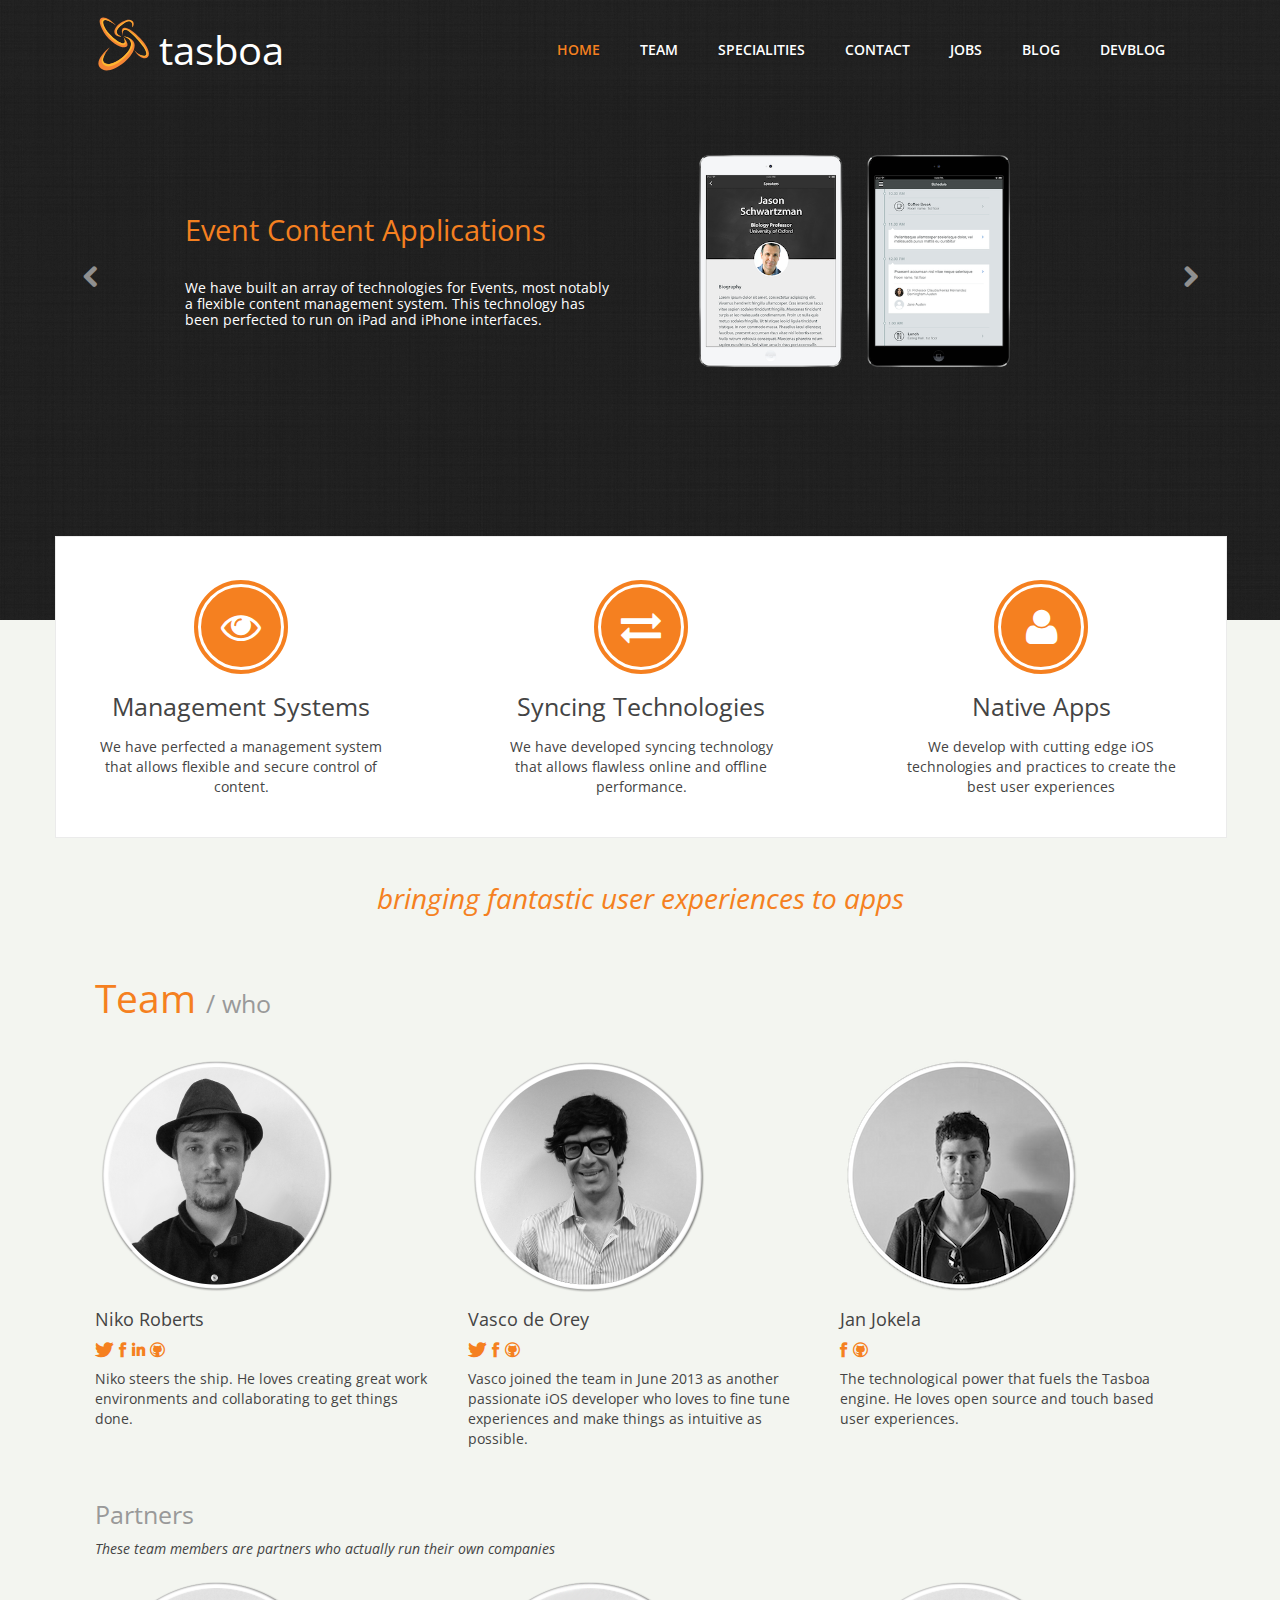
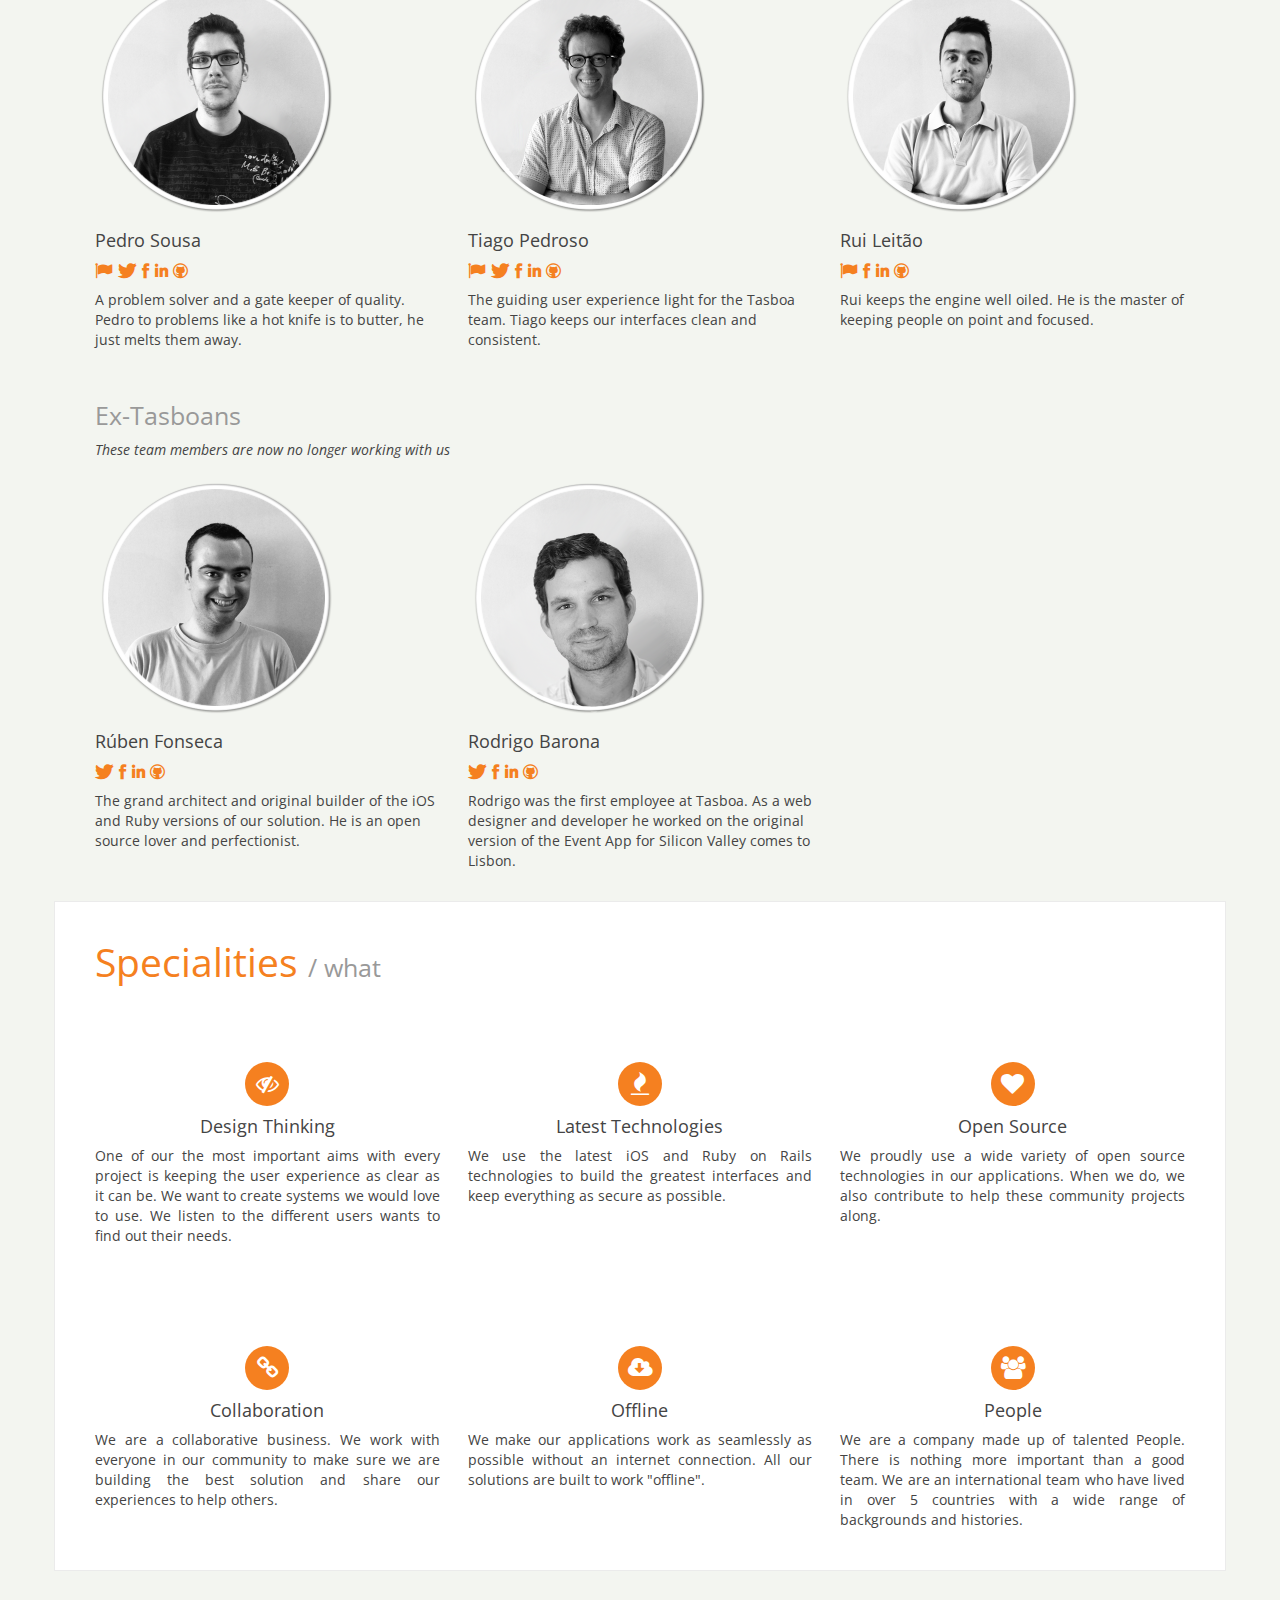
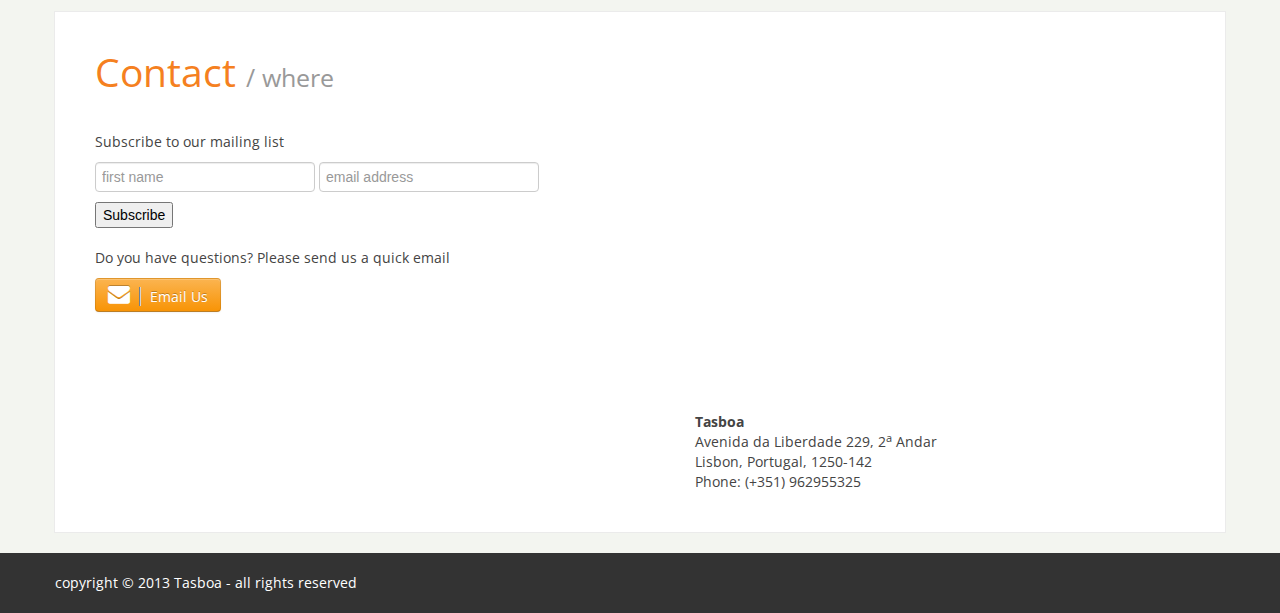
<file: index.html>
<!DOCTYPE html>
<html>
	<head>
		<title>Tasboa</title>
		<meta name="viewport" content="width=device-width, initial-scale=1.0">
		<meta name="description" content="Tasboa is a event app startup based in Lisbon Portugal">
		<meta name="author" content="Tasboa" >
		<meta charset="utf-8">
		<meta name="google-site-verification" content="0E3JmTUTdQhziknXiPJWcmiPu-ERE2hjVDHoyo8qDBw" />
		<link href="css/bootstrap.min.css" rel="stylesheet" media="screen">
		<link href="css/bootstrap-responsive.min.css" rel="stylesheet" media="screen">
		<link href="css/font-awesome.css" rel="stylesheet">
		<link href="css/animate.css" rel="stylesheet">
		<link href="http://cdn-images.mailchimp.com/embedcode/slim-081711.css" rel="stylesheet" type="text/css">
		<link href="css/style.min.css" rel="stylesheet" media="screen">
		<link rel="shortcut icon" href="/img/tasboa.ico" type="image/x-icon" />
		<link rel="icon" href="/img/tasboa.ico" type="image/x-icon" />

		<!--[if IE 7]>
			<link href="css/font-awesome-ie7.css" rel="stylesheet">
		<![endif]-->
		<!--[if lt IE 9]>
			<script src="http://html5shim.googlecode.com/svn/trunk/html5.js"></script>
		<![endif]-->
		<script src="js/jquery.min.js"></script>
	</head>
	<body>

	<header id="header">
		<div id="headerbg"></div>
		<div class="container">
			<div class="navbar">
				<div class="navbar-inner">
					<div>
						<h1 class="brand"><img alt="Tasboa" src="img/tasboa.svg" style="max-height:80px;margin:0 7px 0 0;padding:0;max-width:60px;"/>tasboa</h1>

						<a class="btn btn-navbar" data-toggle="collapse" data-target=".navbar-responsive-collapse">
							<span class="icon-bar"></span>
							<span class="icon-bar"></span>
							<span class="icon-bar"></span>
						</a>

						<div class="nav-collapse collapse navbar-responsive-collapse">

							<ul id="nav" class="nav">
								<li><a href="#home" class="active">home</a></li>
								<li><a href="#team">team</a></li>
								<li><a href="#specialities">specialities</a></li>
								<li><a href="#contact">contact</a></li>
								<li><a class="extlink" href="http://blog.tasboa.com/tagged/jobs">jobs</a></li>
								<li><a class="extlink" href="http://blog.tasboa.com">blog</a></li>
								<li><a class="extlink" href="http://developers.tasboa.com">devblog</a></li>
							</ul>
						</div>
					</div>
				</div>
			</div>
		</div>
	</header>

	<section id="home" data-type="page" data-name="home">
		<div id="background"></div>
		<div class="container">
			<div class="row-fluid">
				<div class="span12">
					<div id="myCarousel" class="carousel slide">
						<div class="carousel-inner">
							<div class="active item">
								<div class="container">
									<div class="row-fluid">
										<div class="span6">
											<div class="content-left animated fadeInLeftBig">
												<h2>Event Content Applications </h2>
												<p>We have built an array of technologies for Events, most notably a flexible content management system. This technology has been perfected to run on iPad and iPhone interfaces.</p>
											</div>
										</div>
										<div class="span6">
											<img class="animated rotateInDownRight" src="img/slide_t01.png" alt="The Tasboa Event app on two iPads"  width="400" height="640"/>
										</div>
									</div>
								</div>
							</div>
							<div class="item">
								<div class="container">
									<div class="row-fluid">
										<div class="span5 offset1">
											<img class="animated bounceInDown" src="img/slide_t02.png" alt="The Event App with the menu in Russian" width="400" height="640"/>
										</div>
										<div class="span6">
											<div class="content-right animated bounceInRight">
												<h2>Latest Interface Technologies</h2>
												<p>We already have taken advantage of the latest iOS7 technologies to make our interfaces more responsive and more robust. Fully multi-lingual and responsive.</p>
											</div>
										</div>
									</div>
								</div>
							</div>

						</div>
						<a class="carousel-control left" href="#myCarousel" data-slide="prev">
							<i class="icon-chevron-left"></i>
						</a>
						<a class="carousel-control right" href="#myCarousel" data-slide="next">
							<i class="icon-chevron-right"></i>
						</a>
					</div>
				</div>
			</div>
			<div id="featurebox" class="row-fluid">
				<div class="span4">
					<div class="fbox">
						<div class="ficon"><i class="icon-eye-open"></i></div>
						<h3>Management Systems</h3>
						<p>We have perfected a management system that allows flexible and secure control of content.</p>
					</div>
				</div>
				<div class="span4">
					<div class="fbox">
						<div class="ficon"><i class="icon-exchange"></i></div>
						<h3>Syncing Technologies</h3>
						<p>We have developed syncing technology that allows flawless online and offline performance.</p>
					</div>
				</div>
				<div class="span4">
					<div class="fbox">
						<div class="ficon"><i class="icon-user"></i></div>
						<h3>Native Apps</h3>
						<p>We develop with cutting edge iOS technologies and practices to create the best user experiences</p>
					</div>
				</div>
			</div>
			<div class="row-fluid">
				<div class="span12">
					<h1 class="slogan">bringing fantastic user experiences to apps</h1>
				</div>
			</div>
		</div>
	</section>

	<section id="team" data-type="page" data-name="team">
		<div class="container">
			<div class="row-fluid">
				<div class="span12">
					<h1 class="title">Team<small>/ who</small></h1>
				</div>
			</div>
			<div class="row-fluid">
				<div class="content">
					<div class="span4" itemscope itemtype="http://data-vocabulary.org/Person">
						<img itemprop="photo" src="img/img_niko.png" alt="Niko Roberts" width="241" height="241"/>
						<h4 itemprop="name">Niko Roberts</h4>
            <span itemprop="org" class="hide">Tasboa</span>
						<span itemprop="role" class="hide">Partner</span>
						<h4>
							<a itemprop="url" href="https://twitter.com/NikoRoberts"><i class="icon-twitter"></i></a>
							<a itemprop="url" href="https://facebook.com/niko.e.roberts"><i class="icon-facebook"></i></a>
							<a itemprop="url" href="https://linkedin.com/in/nikoroberts"><i class="icon-linkedin"></i></a>
							<a itemprop="url" href="https://github.com/NikoRoberts"><i class="icon-github"></i></a>
						</h4>
						<p>Niko steers the ship. He loves creating great work environments and collaborating to get things done.</p>
					</div>
					<div class="span4" itemscope itemtype="http://data-vocabulary.org/Person">
						<img src="img/img_vasco.png" alt="Vasco de Orey"  width="241" height="241"/>
						<h4>Vasco de Orey</h4>
						<h4>
							<a href="https://twitter.com/oppfiz"><i class="icon-twitter"></i></a>
							<a href="https://facebook.com/vasco.orey"><i class="icon-facebook"></i></a>
							<a href="https://github.com/vascoorey"><i class="icon-github"></i></a>
						</h4>
						<p>Vasco joined the team in June 2013 as another passionate iOS developer who loves to fine tune experiences and make things as intuitive as possible.</p>
					</div>
					<div class="span4" itemscope itemtype="http://data-vocabulary.org/Person">
						<img itemprop="photo" src="img/img_jan.png" alt="Jan Jokela"  width="241" height="241"/>
						<h4 itemprop="name">Jan Jokela</h4>
            <span itemprop="org" class="hide">Tasboa</span>
            <span itemprop="role" class="hide">Architect</span>
						<h4>
							<a itemprop="url" href="https://www.facebook.com/janjokela"><i class="icon-facebook"></i></a>
							<a itemprop="url" href="https://github.com/janjokela"><i class="icon-github"></i></a>
						</h4>
						<p>The technological power that fuels the Tasboa engine. He loves open source and touch based user experiences.</p>
					</div>
				</div>
			</div>
			<div class="row-fluid">
				<div class="content">
					<div class="span12">
						<h1><small>Partners</small></h1>
						<i>These team members are partners who actually run their own companies</i>
					</div>
				</div>
			</div>
			<div class="row-fluid">
				<div class="content">
					<div class="span4" itemscope itemtype="http://data-vocabulary.org/Person">
						<img itemprop="photo" src="img/img_pedro.png" alt="Pedro Sousa"  width="241" height="241"/>
						<h4 itemprop="name">Pedro Sousa</h4>
            <span itemprop="org" class="hide">Tasboa</span>
            <span itemprop="role" class="hide">Partner</span>
						<h4>
							<a itemprop="url" href="http://www.thinkorange.pt" alt="Think Orange - an amazing agency that creates web products that drive social interaction and make you smile."><i class="icon-flag"></i></a>
							<a itemprop="url" href="https://twitter.com/psousa"><i class="icon-twitter"></i></a>
							<a itemprop="url" href="https://www.facebook.com/pedro.sousa.7146557"><i class="icon-facebook"></i></a>
							<a itemprop="url" href="https://linkedin.com/in/psousa"><i class="icon-linkedin"></i></a>
							<a itemprop="url" href="https://github.com/psousa"><i class="icon-github"></i></a>
						</h4>
						<p>A problem solver and a gate keeper of quality. Pedro to problems like a hot knife is to butter, he just melts them away.</p>
					</div>
					<div class="span4" itemscope itemtype="http://data-vocabulary.org/Person">
						<img  itemprop="photo" src="img/img_tiago.png" alt="Tiago Pedroso"  width="241" height="241"/>
						<h4 itemprop="name">Tiago Pedroso</h4>
            <span itemprop="org" class="hide">Tasboa</span>
            <span itemprop="role" class="hide">Partner</span>
						<h4>
							<a itemprop="url" href="http://www.plugit.pt" alt="Plug-it - branding, digital and print design studio"><i class="icon-flag"></i></a>
							<a itemprop="url" href="https://twitter.com/tiagompedroso"><i class="icon-twitter"></i></a>
							<a itemprop="url" href="https://www.facebook.com/tpedroso"><i class="icon-facebook"></i></a>
							<a itemprop="url" href="https://linkedin.com/in/tiagopedroso"><i class="icon-linkedin"></i></a>
							<a itemprop="url" href="https://github.com/tpedroso"><i class="icon-github"></i></a>
						</h4>
						<p>The guiding user experience light for the Tasboa team. Tiago keeps our interfaces clean and consistent.</p>
					</div>
					<div class="span4" itemscope itemtype="http://data-vocabulary.org/Person">
						<img itemprop="photo" src="img/img_rui.png" alt="Rui Leitao"  width="241" height="241"/>
						<h4 itemprop="name">Rui Leit&atilde;o</h4>
            <span itemprop="org" class="hide">Tasboa</span>
            <span itemprop="role" class="hide">Partner</span>
						<h4>
							<a itemprop="url" href="http://www.thinkorange.pt" alt="Think Orange - an amazing agency that creates web products that drive social interaction and make you smile."><i class="icon-flag"></i></a>
							<a itemprop="url" href="https://www.facebook.com/rmleitao"><i class="icon-facebook"></i></a>
							<a itemprop="url" href="https://linkedin.com/in/ruileitao"><i class="icon-linkedin"></i></a>
							<a itemprop="url" href="https://github.com/rmleitao"><i class="icon-github"></i></a>
						</h4>
						<p>Rui keeps the engine well oiled. He is the master of keeping people on point and focused.</p>
					</div>
				</div>
			</div>
			<div class="row-fluid">
				<div class="content">
					<div class="span12">
						<h1><small>Ex-Tasboans</small></h1>
						<i>These team members are now no longer working with us</i>
					</div>
				</div>
			</div>
			<div class="row-fluid">
				<div class="content">
					<div class="span4" itemscope itemtype="http://data-vocabulary.org/Person">
						<img itemprop="photo" src="img/img_ruben.png" alt="Ruben Fonseca"  width="241" height="241"/>
						<h4 itemprop="name">R&uacute;ben Fonseca</h4>
            <span itemprop="org" class="hide">Tasboa</span>
            <span itemprop="role" class="hide">Architect</span>
						<h4>
							<a itemprop="url" href="https://twitter.com/rubenfonseca"><i class="icon-twitter"></i></a>
							<a itemprop="url" href="https://www.facebook.com/rubenfonseca"><i class="icon-facebook"></i></a>
							<a itemprop="url" href="https://linkedin.com/in/rubenfonseca"><i class="icon-linkedin"></i></a>
							<a itemprop="url" href="https://github.com/rubenfonseca"><i class="icon-github"></i></a>
						</h4>
						<p>The grand architect and original builder of the iOS and Ruby versions of our solution. He is an open source lover and perfectionist.</p>
					</div>
					<div class="span4" itemscope itemtype="http://data-vocabulary.org/Person">
						<img itemprop="photo" src="img/img_rodrigo.png" alt="Rodrigo Barona"  width="241" height="241"/>
						<h4 itemprop="name">Rodrigo Barona</h4>
            <span itemprop="org" class="hide">Tasboa</span>
            <span itemprop="role" class="hide">Designer</span>
						<h4>
							<a itemprop="url" href="https://twitter.com/rbarona"><i class="icon-twitter"></i></a>
							<a itemprop="url" href="https://www.facebook.com/rbarona"><i class="icon-facebook"></i></a>
							<a itemprop="url" href="https://linkedin.com/in/rbarona"><i class="icon-linkedin"></i></a>
							<a itemprop="url" href="https://github.com/rodrigobarona"><i class="icon-github"></i></a>
						</h4>
						<p>Rodrigo was the first employee at Tasboa. As a web designer and developer he worked on the original version of the Event App for Silicon Valley comes to Lisbon.</p>
					</div>
				</div>
			</div>
		</div>
	</section>

	<section id="specialities" data-type="page" data-name="specialities">
		<div class="container">
			<div class="row-fluid">
				<div class="span12">
					<h1 class="title">Specialities<small>/ what</small></h1>
				</div>
			</div>
			<div class="row-fluid">
				<div class="content">
					<div class="span4">
						<i class="ficon icon-eye-close"></i>
						<h4>Design Thinking</h4>
						<p>One of our the most important aims with every project is keeping the user experience as clear as it can be. We want to create systems we would love to use. We listen to the different users wants to find out their needs.</p>
					</div>
					<div class="span4">
						<i class="ficon icon-fire"></i>
						<h4>Latest Technologies</h4>
						<p>We use the latest iOS and Ruby on Rails technologies to build the greatest interfaces and keep everything as secure as possible.</p>
					</div>
					<div class="span4">
						<i class="ficon icon-heart"></i>
						<h4>Open Source</h4>
						<p>We proudly use a wide variety of open source technologies in our applications. When we do, we also contribute to help these community projects along.</p>
					</div>
				</div>
			</div>
			<div class="row-fluid">
				<div class="content">
					<div class="span4">
						<i class="ficon icon-link"></i>
						<h4>Collaboration</h4>
						<p>We are a collaborative business. We work with everyone in our community to make sure we are building the best solution and share our experiences to help others.</p>
					</div>
					<div class="span4">
						<i class="ficon icon-cloud-download"></i>
						<h4>Offline</h4>
						<p>We make our applications work as seamlessly as possible without an internet connection. All our solutions are built to work "offline".</p>
					</div>
					<div class="span4">
						<i class="ficon icon-group"></i>
						<h4>People</h4>
						<p>We are a company made up of talented People. There is nothing more important than a good team. We are an international team who have lived in over 5 countries with a wide range of backgrounds and histories.</p>
					</div>
				</div>
			</div>
		</div>
	</section>

	<section id="contact" data-type="page" data-name="contact">
		<div class="container">
			<div class="row-fluid">
				<div class="span12">
					<h1 class="title">Contact<small>/ where</small></h1>
				</div>
			</div>
			<div class="row-fluid">
				<div class="span6">
					<div class="content">
					<!-- Begin MailChimp Signup Form -->
					<p>Subscribe to our mailing list</p>
					<div id="mc_embed_signup">
					  <form action="http://tasboa.us6.list-manage2.com/subscribe/post?u=f870e2bacd&amp;id=00c7c55b00" method="post" id="mc-embedded-subscribe-form" name="mc-embedded-subscribe-form" class="validate" target="_blank" novalidate>

					    <input type="text" value="" name="FNAME" class="name" id="mce-FNAME" placeholder="first name" required>
					    <input type="email" value="" name="EMAIL" class="email" id="mce-EMAIL" placeholder="email address" required>
					    <div class="clear"><input type="submit" value="Subscribe" name="subscribe" id="mc-embedded-subscribe" class="button"></div>
					  </form>
					</div>
					<!--End mc_embed_signup-->

					<p>Do you have questions? Please send us a quick email</p>
						<a id="emailus" class="btn btn-warning" href="#">
							<span style="font-size: 22px">
								<i class="icon-envelope-alt"></i>
							</span>
							<span style="height: 40px;margin: 0 9px;border-right: 1px solid lightgray;border-left: 1px solid slategray;margin-left: 3px"></span>
							Email Us
						</a>
					</div>
				</div>
				<div class="span6">
					<div class="content">
						<div id="map_canvas"></div>
						<address itemscope itemtype="http://data-vocabulary.org/Organization">
							<strong itemprop="name">Tasboa</strong>
							<div itemprop="address" itemscope itemtype="http://data-vocabulary.org/Address">
							<span itemprop="street-address">Avenida da Liberdade 229, 2<sup>a</sup> Andar</span>
							<br>
							<span itemprop="locality">Lisbon</span>, <span itemprop="country-name">Portugal</span>, <span itemprop="postal-code">1250-142</span>
							<br>
							Phone: <span itemprop="tel">(+351) 962955325</span>
							</div>
						</address>
					</div>
				</div>
			</div>
		</div>
	</section>

	<footer id="footer">
		<div class="container">
			<div class="row-fluid">
				<div class="span12">
					<p>copyright &copy; 2013 Tasboa - all rights reserved</p>
				</div>
			</div>
		</div>
	</footer>

	<script type="text/javascript" src="js/bootstrap.min.js"></script>
	<script type="text/javascript" src="http://maps.google.com/maps/api/js?sensor=false"></script>
	<script type="text/javascript" src="js/googlemaps.js"></script>
	<script type="text/javascript" src="js/jquery.hoverdir.js"></script>
	<script type="text/javascript" src="js/onepage.js"></script>
	<script type="text/javascript" src="js/retina.js"></script>

	<script type="text/javascript">

		$(function() {
			$('.gallery > div').hoverdir( {
				hoverDelay	: 75
			} );
		});

		var options = {
			'offsetHeader' : $('#header').height(),
			'targetMenus' : [{'get' : '#nav a', 'target' : 'href'}],
			'targetPages' : [{'get' : 'section[data-type="page"]', 'target' : 'data-name'}],
			'detectByHash' : true,
			'detectByScroll' : true,
			'detectByResize' : true,
			'beforeScroll' : function( menu, page, $this ) {},
			'afterScroll' : function( menu, page, $this ) {}
		}

		var myonepage = new onepage(options);

		$('#emailus').click(function(){
           window.location.href = "mailto:niko+tcf"+ "@tasboa"+".com?subject=Tasboa%20Contact%20Form";
        });
	</script>

	</body>

</html>
</file>
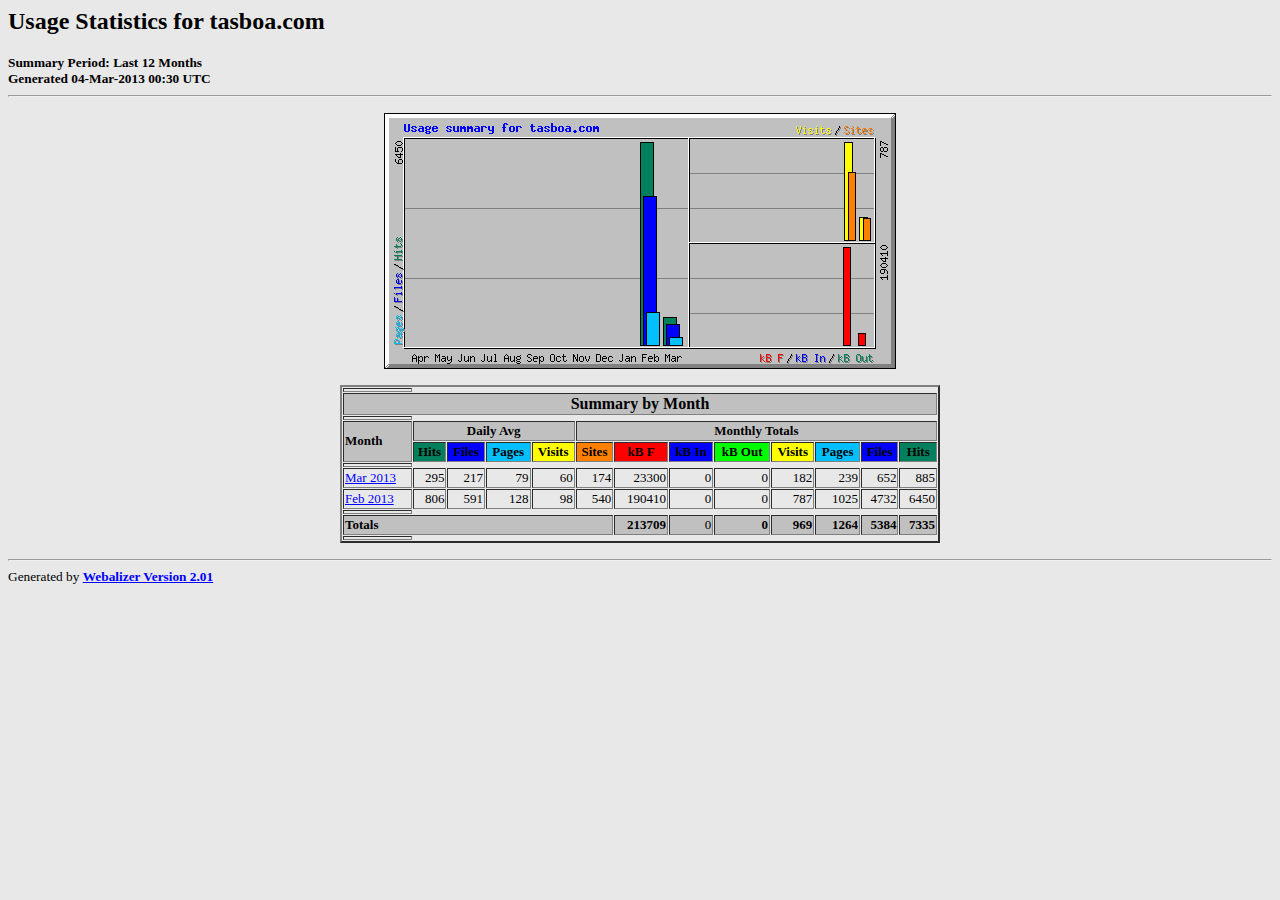
<file: stats/index.html>
<!DOCTYPE HTML PUBLIC "-//W3C//DTD HTML 4.0 Transitional//EN">

<!-- Generated by The Webalizer  Ver. 2.01-10 -->
<!--                                          -->
<!-- Copyright 1997-2000 Bradford L. Barrett  -->
<!-- (brad@mrunix.net  http://www.mrunix.net) -->
<!--                                          -->
<!-- Distributed under the GNU GPL  Version 2 -->
<!--        Full text may be found at:        -->
<!--     http://www.mrunix.net/webalizer/     -->
<!--                                          -->
<!--  Give the power back to the programmers  -->
<!--   Support the Free Software Foundation   -->
<!--           (http://www.fsf.org)           -->
<!--                                          -->
<!-- *** Generated: 04-Mar-2013 00:30 UTC *** -->

<HTML>
<HEAD>
 <TITLE>Usage Statistics for tasboa.com - Last 12 Months</TITLE>
</HEAD>

<BODY BGCOLOR="#E8E8E8" TEXT="#000000" LINK="#0000FF" VLINK="#ff0000">
<H2>Usage Statistics for tasboa.com</H2>
<SMALL><STRONG>
Summary Period: Last 12 Months<BR>
Generated 04-Mar-2013 00:30 UTC<BR>
</STRONG></SMALL>
<CENTER>
<HR>
<P>
<IMG SRC="usage.png" ALT="Usage summary for tasboa.com" HEIGHT=256 WIDTH=512><P>
<TABLE WIDTH=600 BORDER=2 CELLSPACING=1 CELLPADDING=1>
<TR><TH HEIGHT=4></TH></TR>
<TR><TH COLSPAN=13 BGCOLOR="#C0C0C0" ALIGN=center>Summary by Month</TH></TR>
<TR><TH HEIGHT=4></TH></TR>
<TR><TH ALIGN=left ROWSPAN=2 BGCOLOR="#C0C0C0"><FONT SIZE="-1">Month</FONT></TH>
<TH ALIGN=center COLSPAN=4 BGCOLOR="#C0C0C0"><FONT SIZE="-1">Daily Avg</FONT></TH>
<TH ALIGN=center COLSPAN=8 BGCOLOR="#C0C0C0"><FONT SIZE="-1">Monthly Totals</FONT></TH></TR>
<TR><TH ALIGN=center BGCOLOR="#00805c"><FONT SIZE="-1">Hits</FONT></TH>
<TH ALIGN=center BGCOLOR="#0000ff"><FONT SIZE="-1">Files</FONT></TH>
<TH ALIGN=center BGCOLOR="#00c0ff"><FONT SIZE="-1">Pages</FONT></TH>
<TH ALIGN=center BGCOLOR="#ffff00"><FONT SIZE="-1">Visits</FONT></TH>
<TH ALIGN=center BGCOLOR="#ff8000"><FONT SIZE="-1">Sites</FONT></TH>
<TH ALIGN=center BGCOLOR="#ff0000"><FONT SIZE="-1">kB F</FONT></TH>
<TH ALIGN=center BGCOLOR="#0000ff"><FONT SIZE="-1">kB In</FONT></TH>
<TH ALIGN=center BGCOLOR="#00FF00"><FONT SIZE="-1">kB Out</FONT></TH>
<TH ALIGN=center BGCOLOR="#ffff00"><FONT SIZE="-1">Visits</FONT></TH>
<TH ALIGN=center BGCOLOR="#00c0ff"><FONT SIZE="-1">Pages</FONT></TH>
<TH ALIGN=center BGCOLOR="#0000ff"><FONT SIZE="-1">Files</FONT></TH>
<TH ALIGN=center BGCOLOR="#00805c"><FONT SIZE="-1">Hits</FONT></TH></TR>
<TR><TH HEIGHT=4></TH></TR>
<TR><TD NOWRAP><A HREF="usage_201303.html"><FONT SIZE="-1">Mar 2013</FONT></A></TD>
<TD ALIGN=right><FONT SIZE="-1">295</FONT></TD>
<TD ALIGN=right><FONT SIZE="-1">217</FONT></TD>
<TD ALIGN=right><FONT SIZE="-1">79</FONT></TD>
<TD ALIGN=right><FONT SIZE="-1">60</FONT></TD>
<TD ALIGN=right><FONT SIZE="-1">174</FONT></TD>
<TD ALIGN=right><FONT SIZE="-1">23300</FONT></TD>
<TD ALIGN=right><FONT SIZE="-1">0</FONT></TD>
<TD ALIGN=right><FONT SIZE="-1">0</FONT></TD>
<TD ALIGN=right><FONT SIZE="-1">182</FONT></TD>
<TD ALIGN=right><FONT SIZE="-1">239</FONT></TD>
<TD ALIGN=right><FONT SIZE="-1">652</FONT></TD>
<TD ALIGN=right><FONT SIZE="-1">885</FONT></TD></TR>
<TR><TD NOWRAP><A HREF="usage_201302.html"><FONT SIZE="-1">Feb 2013</FONT></A></TD>
<TD ALIGN=right><FONT SIZE="-1">806</FONT></TD>
<TD ALIGN=right><FONT SIZE="-1">591</FONT></TD>
<TD ALIGN=right><FONT SIZE="-1">128</FONT></TD>
<TD ALIGN=right><FONT SIZE="-1">98</FONT></TD>
<TD ALIGN=right><FONT SIZE="-1">540</FONT></TD>
<TD ALIGN=right><FONT SIZE="-1">190410</FONT></TD>
<TD ALIGN=right><FONT SIZE="-1">0</FONT></TD>
<TD ALIGN=right><FONT SIZE="-1">0</FONT></TD>
<TD ALIGN=right><FONT SIZE="-1">787</FONT></TD>
<TD ALIGN=right><FONT SIZE="-1">1025</FONT></TD>
<TD ALIGN=right><FONT SIZE="-1">4732</FONT></TD>
<TD ALIGN=right><FONT SIZE="-1">6450</FONT></TD></TR>
<TR><TH HEIGHT=4></TH></TR>
<TR><TD BGCOLOR="#C0C0C0" COLSPAN=6 ALIGN=left><FONT SIZE="-1"><B>Totals</B></FONT></TD>
<TD BGCOLOR="#C0C0C0" ALIGN=right><FONT SIZE="-1"><B>213709</B></FONT></TD>
<TD BGCOLOR="#C0C0C0" ALIGN=right><FONT SIZE="-1">0</FONT></TH>
<TH BGCOLOR="#C0C0C0" ALIGN=right><FONT SIZE="-1">0</FONT></TH>
<TH BGCOLOR="#C0C0C0" ALIGN=right><FONT SIZE="-1"><B>969</B></FONT></TD>
<TD BGCOLOR="#C0C0C0" ALIGN=right><FONT SIZE="-1"><B>1264</B></FONT></TD>
<TD BGCOLOR="#C0C0C0" ALIGN=right><FONT SIZE="-1"><B>5384</B></FONT></TD>
<TD BGCOLOR="#C0C0C0" ALIGN=right><FONT SIZE="-1"><B>7335</B></FONT></TD></TR>
<TR><TH HEIGHT=4></TH></TR>
</TABLE>
</CENTER>
<P>
<HR>
<TABLE WIDTH="100%" CELLPADDING=0 CELLSPACING=0 BORDER=0>
<TR>
<TD ALIGN=left VALIGN=top>
<SMALL>Generated by
<A HREF="http://www.mrunix.net/webalizer/"><STRONG>Webalizer Version 2.01</STRONG></A>
</SMALL>
</TD>
</TR>
</TABLE>

<!-- Webalizer Version 2.01-10 (Mod: 26-Aug-2002) -->

</BODY>
</HTML>
</file>
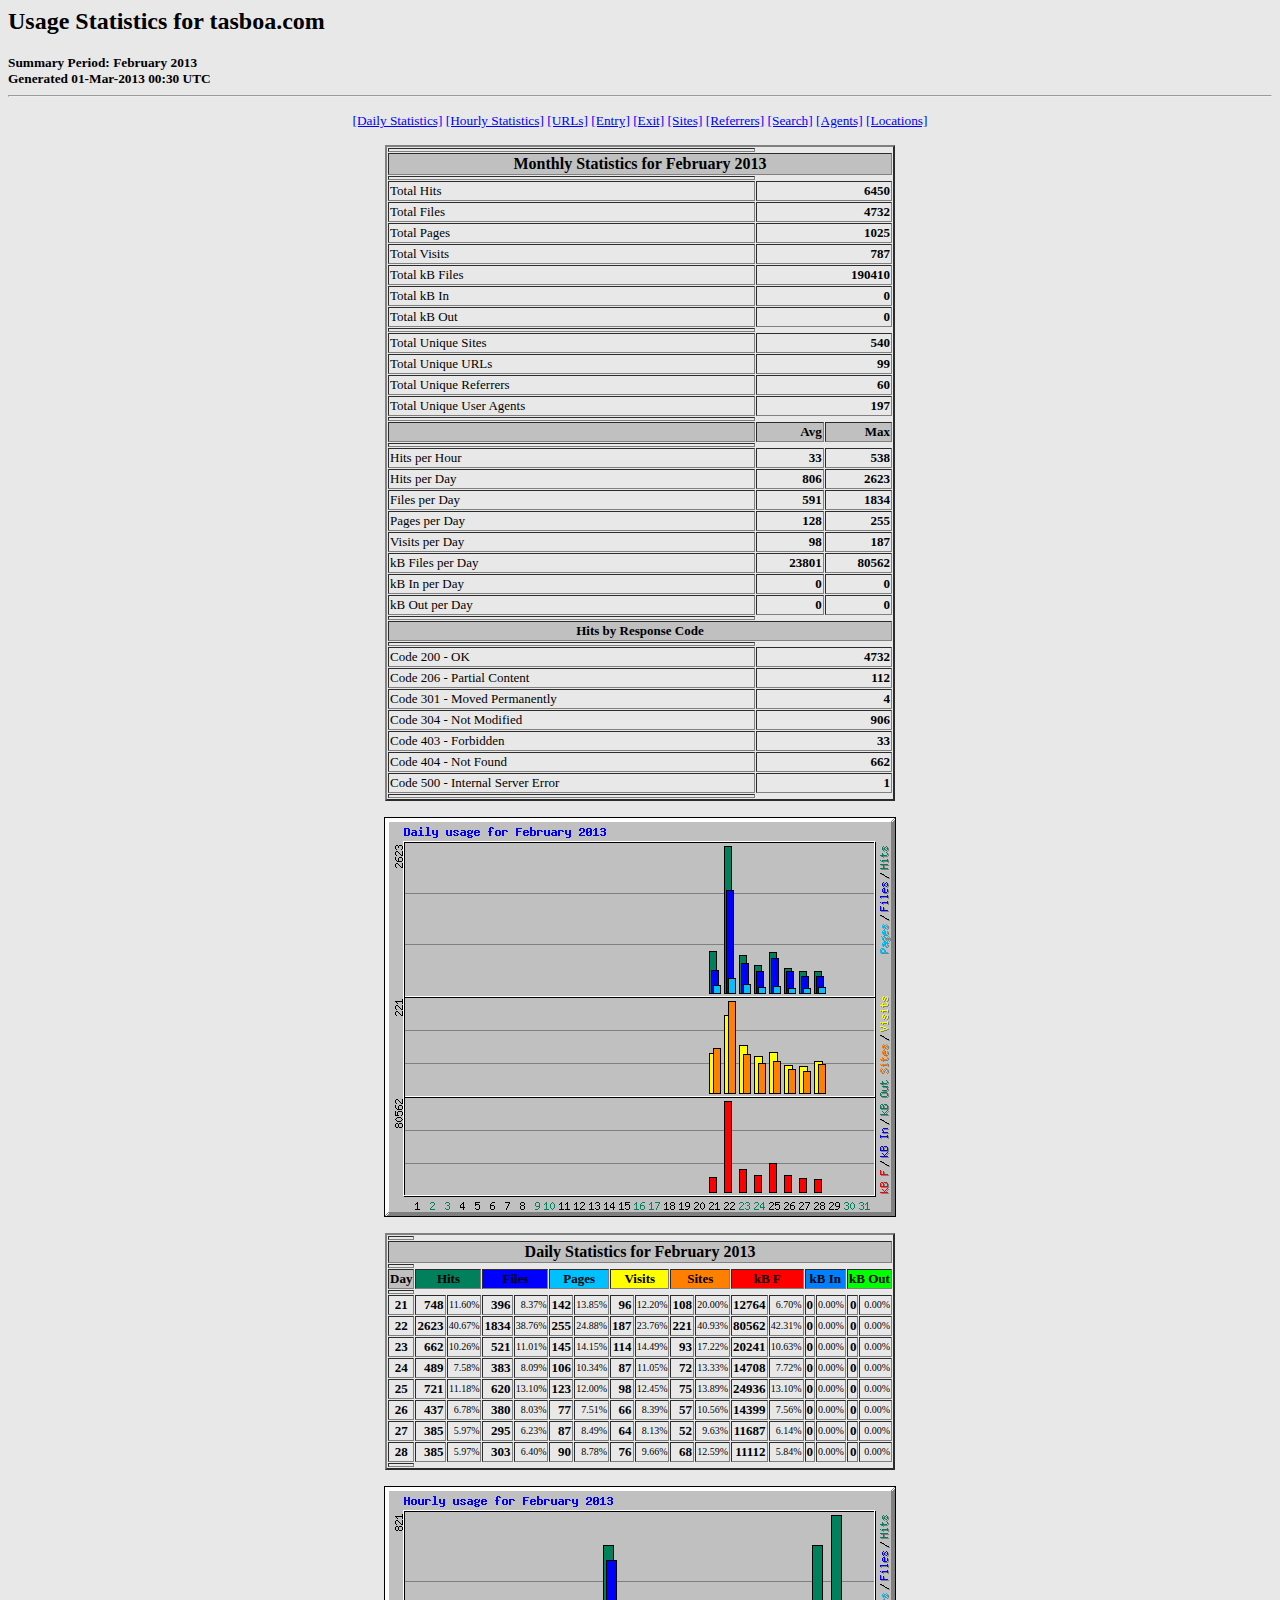
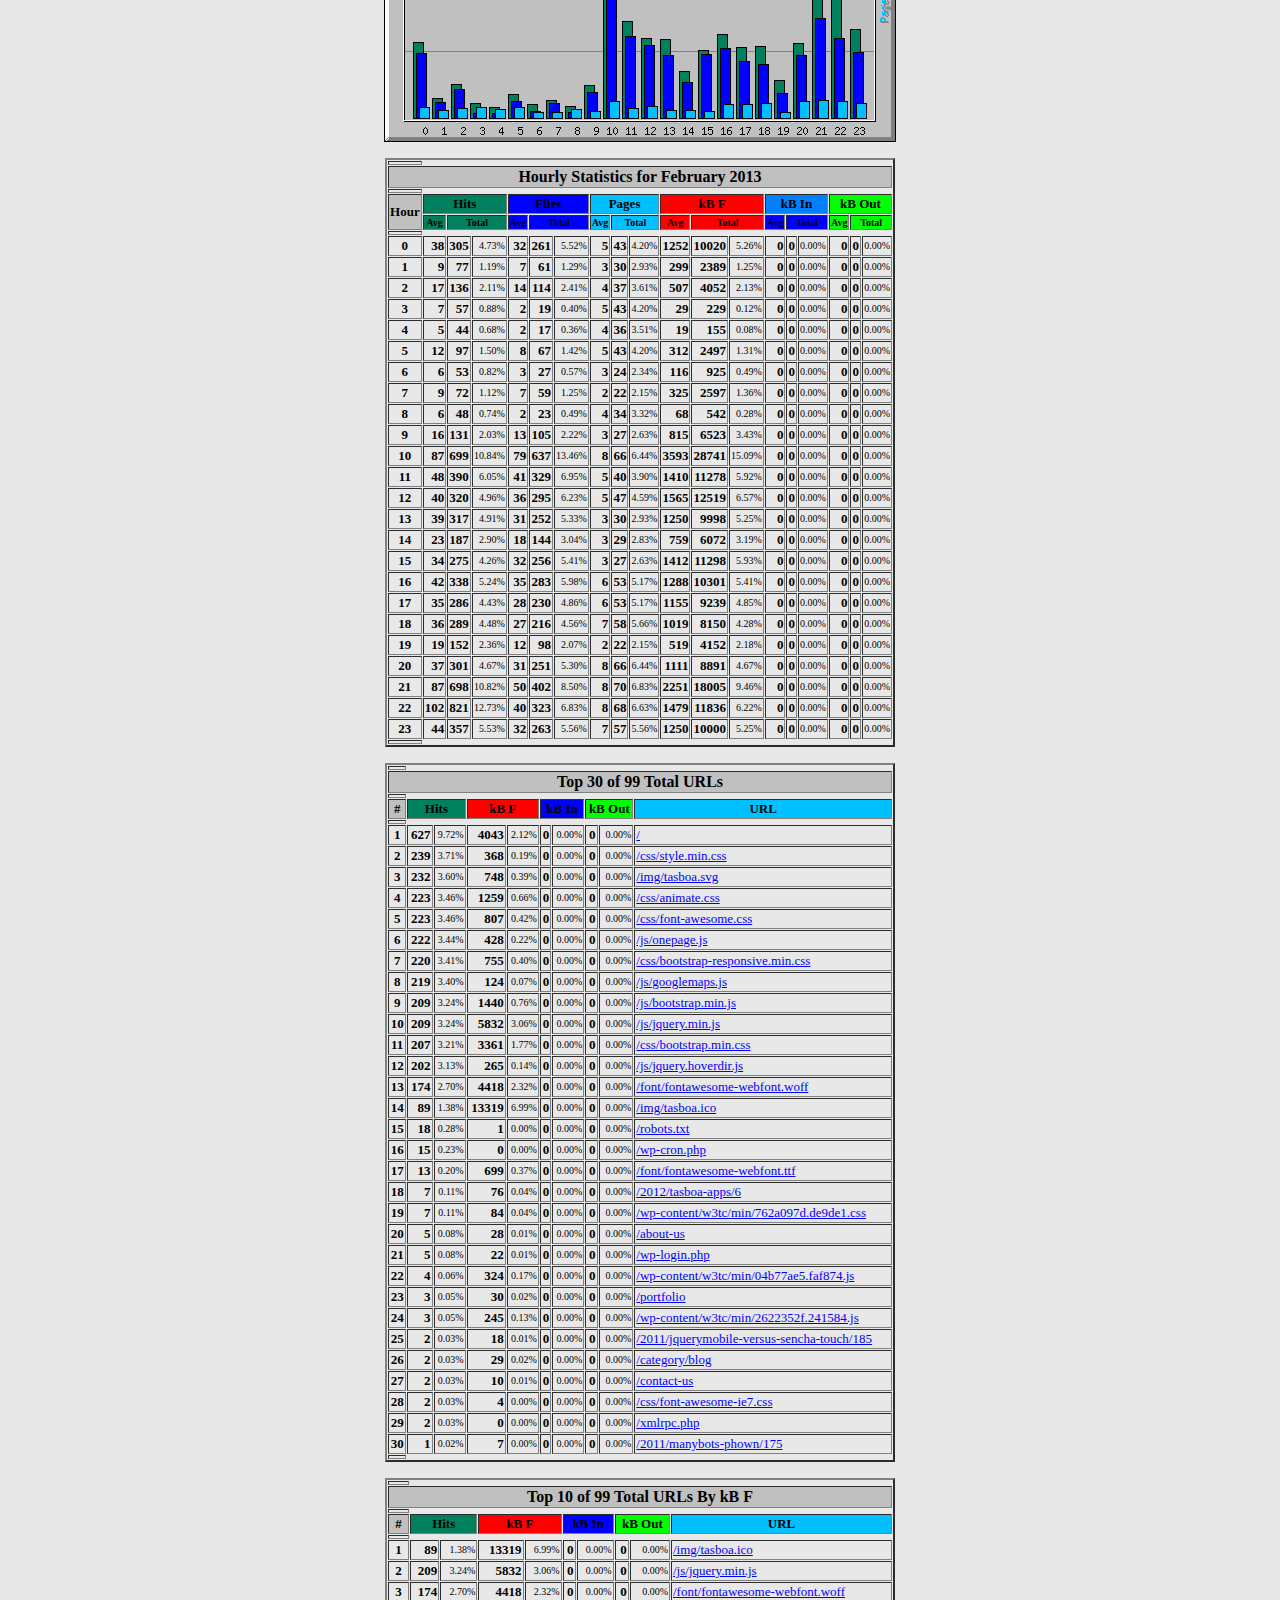
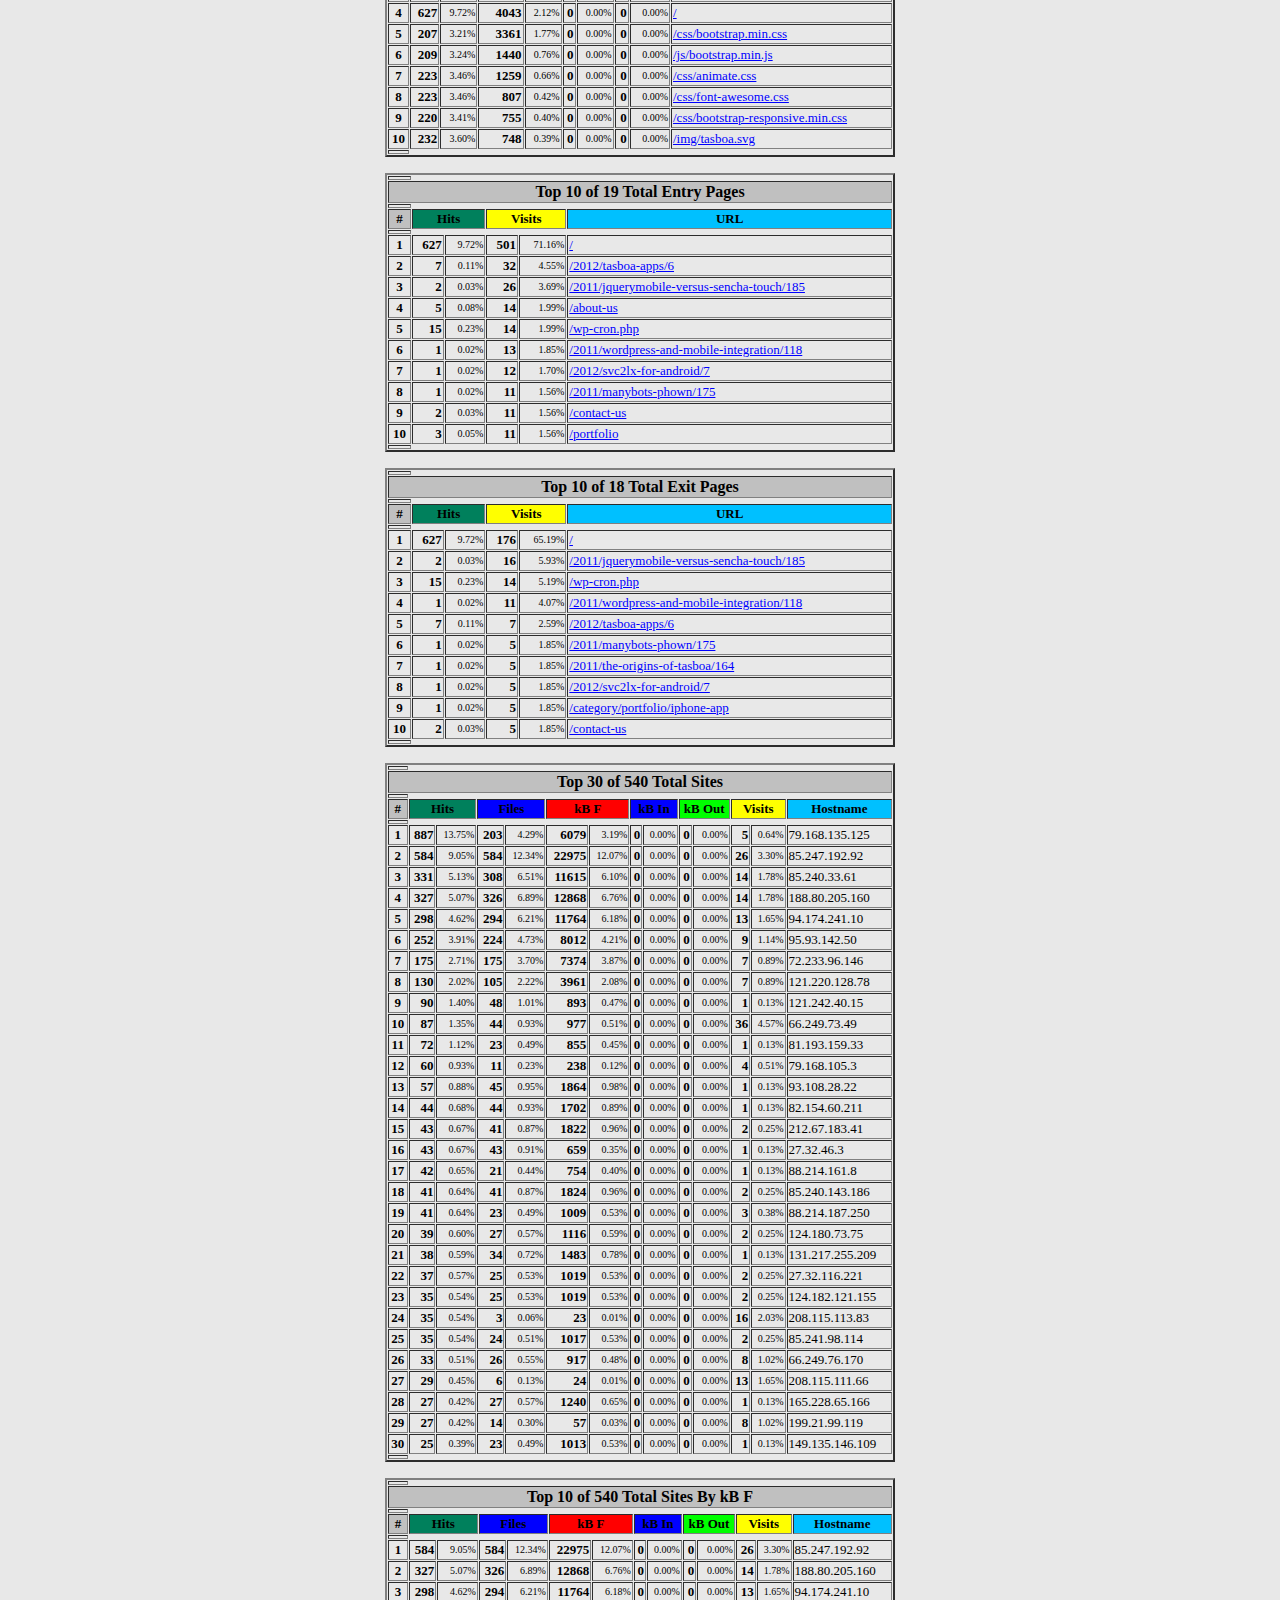
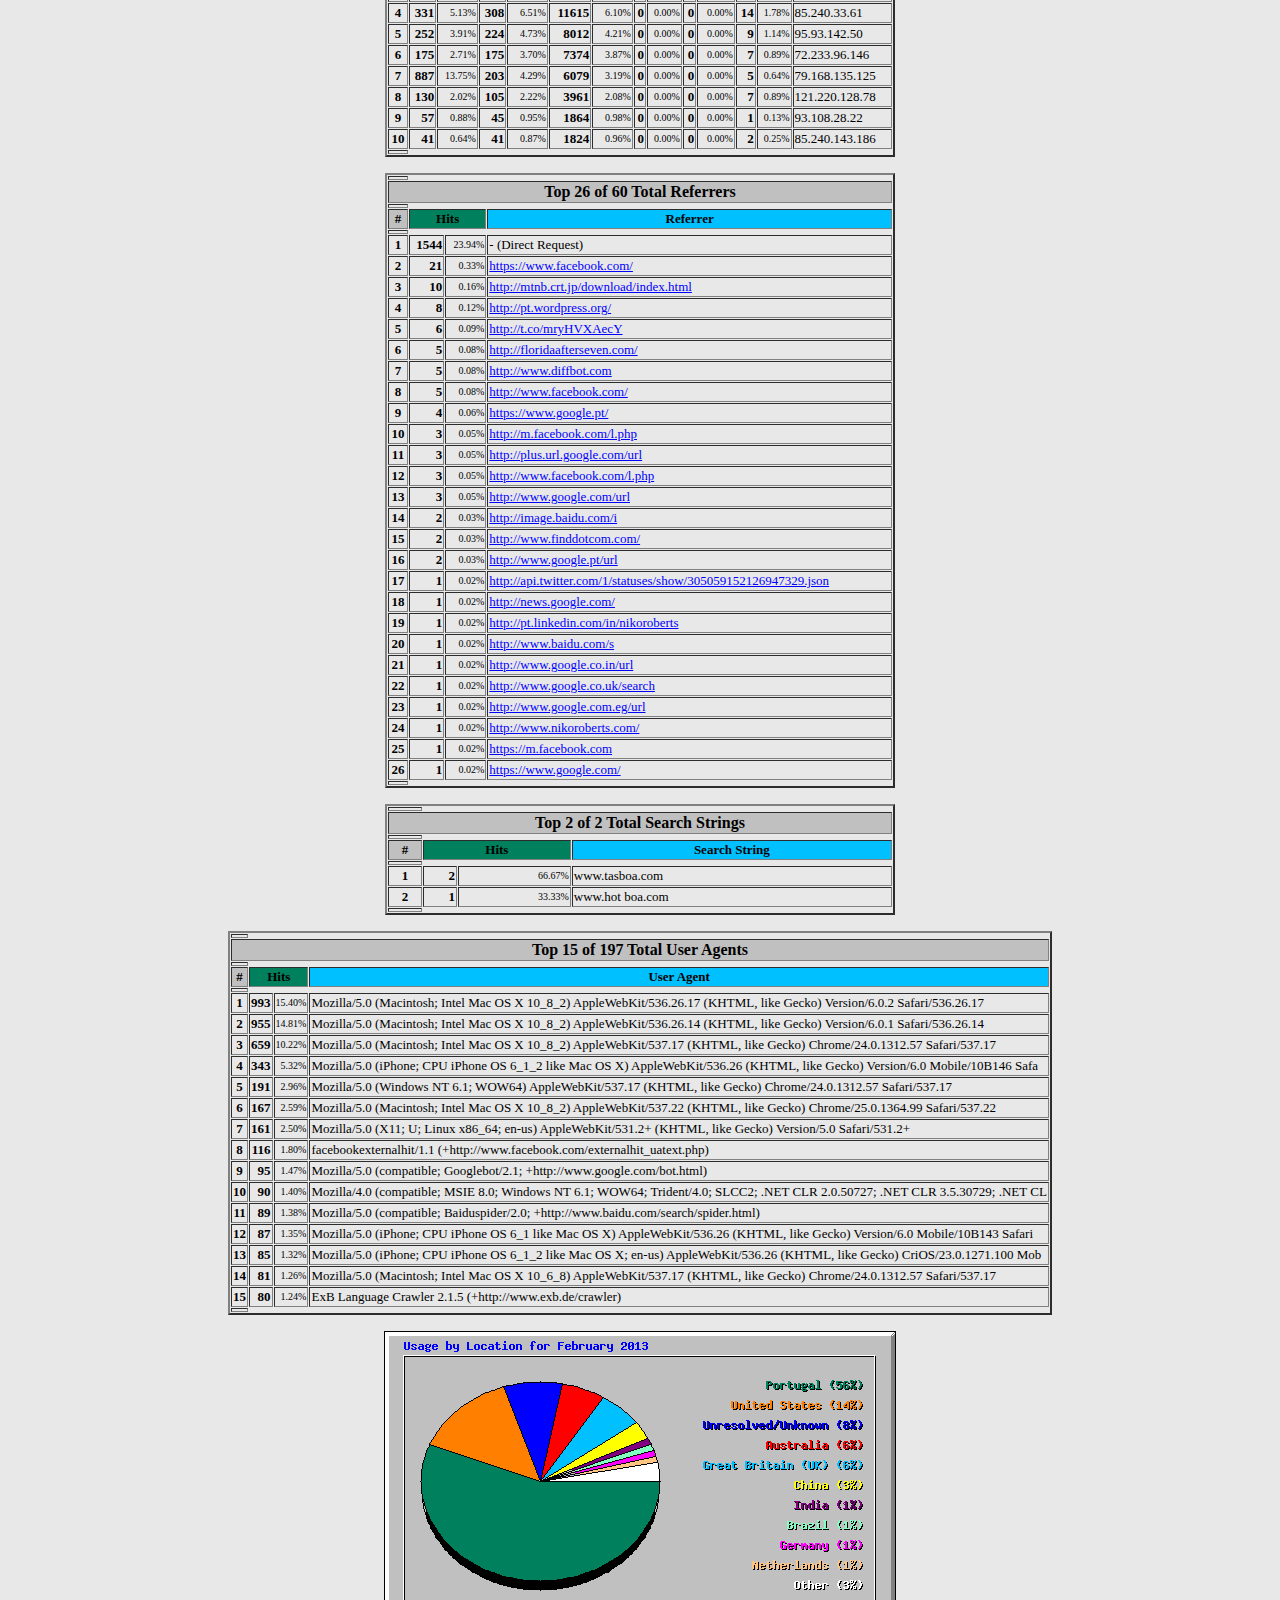
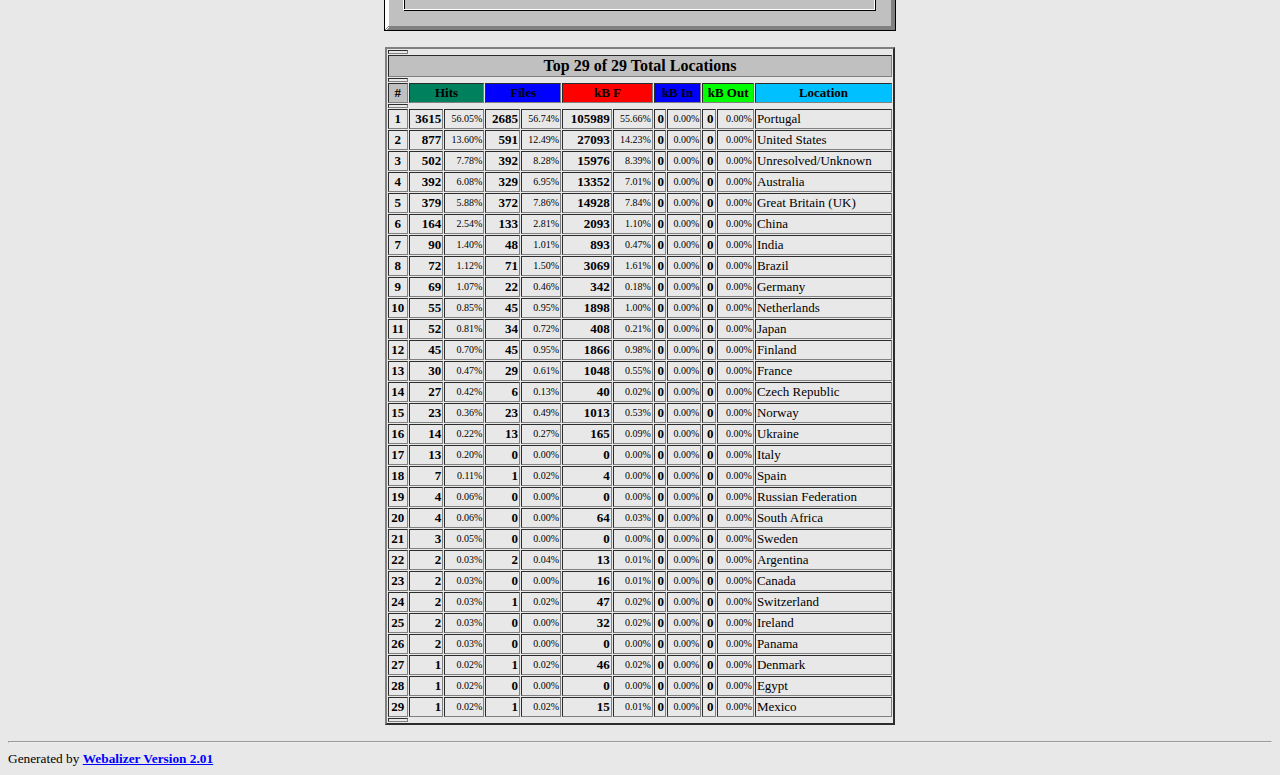
<file: stats/usage_201302.html>
<!DOCTYPE HTML PUBLIC "-//W3C//DTD HTML 4.0 Transitional//EN">

<!-- Generated by The Webalizer  Ver. 2.01-10 -->
<!--                                          -->
<!-- Copyright 1997-2000 Bradford L. Barrett  -->
<!-- (brad@mrunix.net  http://www.mrunix.net) -->
<!--                                          -->
<!-- Distributed under the GNU GPL  Version 2 -->
<!--        Full text may be found at:        -->
<!--     http://www.mrunix.net/webalizer/     -->
<!--                                          -->
<!--  Give the power back to the programmers  -->
<!--   Support the Free Software Foundation   -->
<!--           (http://www.fsf.org)           -->
<!--                                          -->
<!-- *** Generated: 01-Mar-2013 00:30 UTC *** -->

<HTML>
<HEAD>
 <TITLE>Usage Statistics for tasboa.com - February 2013</TITLE>
</HEAD>

<BODY BGCOLOR="#E8E8E8" TEXT="#000000" LINK="#0000FF" VLINK="#ff0000">
<H2>Usage Statistics for tasboa.com</H2>
<SMALL><STRONG>
Summary Period: February 2013<BR>
Generated 01-Mar-2013 00:30 UTC<BR>
</STRONG></SMALL>
<CENTER>
<HR>
<P>
<SMALL>
<A HREF="#DAYSTATS">[Daily Statistics]</A>
<A HREF="#HOURSTATS">[Hourly Statistics]</A>
<A HREF="#TOPURLS">[URLs]</A>
<A HREF="#TOPENTRY">[Entry]</A>
<A HREF="#TOPEXIT">[Exit]</A>
<A HREF="#TOPSITES">[Sites]</A>
<A HREF="#TOPREFS">[Referrers]</A>
<A HREF="#TOPSEARCH">[Search]</A>
<A HREF="#TOPAGENTS">[Agents]</A>
<A HREF="#TOPCTRYS">[Locations]</A>
</SMALL>
<P>
<TABLE WIDTH=510 BORDER=2 CELLSPACING=1 CELLPADDING=1>
<TR><TH HEIGHT=4></TH></TR>
<TR><TH COLSPAN=3 ALIGN=center BGCOLOR="#C0C0C0">Monthly Statistics for February 2013</TH></TR>
<TR><TH HEIGHT=4></TH></TR>
<TR><TD WIDTH=380><FONT SIZE="-1">Total Hits</FONT></TD>
<TD ALIGN=right COLSPAN=2><FONT SIZE="-1"><B>6450</B></FONT></TD></TR>
<TR><TD WIDTH=380><FONT SIZE="-1">Total Files</FONT></TD>
<TD ALIGN=right COLSPAN=2><FONT SIZE="-1"><B>4732</B></FONT></TD></TR>
<TR><TD WIDTH=380><FONT SIZE="-1">Total Pages</FONT></TD>
<TD ALIGN=right COLSPAN=2><FONT SIZE="-1"><B>1025</B></FONT></TD></TR>
<TR><TD WIDTH=380><FONT SIZE="-1">Total Visits</FONT></TD>
<TD ALIGN=right COLSPAN=2><FONT SIZE="-1"><B>787</B></FONT></TD></TR>
<TR><TD WIDTH=380><FONT SIZE="-1">Total kB Files</FONT></TD>
<TD ALIGN=right COLSPAN=2><FONT SIZE="-1"><B>190410</B></FONT></TD></TR>
<TR><TD WIDTH=380><FONT SIZE="-1">Total kB In</FONT></TD>
<TD ALIGN=right COLSPAN=2><FONT SIZE="-1"><B>0</B></FONT></TD></TR>
<TR><TD WIDTH=380><FONT SIZE="-1">Total kB Out</FONT></TD>
<TD ALIGN=right COLSPAN=2><FONT SIZE="-1"><B>0</B></FONT></TD></TR>
<TR><TH HEIGHT=4></TH></TR>
<TR><TD WIDTH=380><FONT SIZE="-1">Total Unique Sites</FONT></TD>
<TD ALIGN=right COLSPAN=2><FONT SIZE="-1"><B>540</B></FONT></TD></TR>
<TR><TD WIDTH=380><FONT SIZE="-1">Total Unique URLs</FONT></TD>
<TD ALIGN=right COLSPAN=2><FONT SIZE="-1"><B>99</B></FONT></TD></TR>
<TR><TD WIDTH=380><FONT SIZE="-1">Total Unique Referrers</FONT></TD>
<TD ALIGN=right COLSPAN=2><FONT SIZE="-1"><B>60</B></FONT></TD></TR>
<TR><TD WIDTH=380><FONT SIZE="-1">Total Unique User Agents</FONT></TD>
<TD ALIGN=right COLSPAN=2><FONT SIZE="-1"><B>197</B></FONT></TD></TR>
<TR><TH HEIGHT=4></TH></TR>
<TR><TH WIDTH=380 BGCOLOR="#C0C0C0"><FONT SIZE=-1 COLOR="#C0C0C0">.</FONT></TH>
<TH WIDTH=65 BGCOLOR="#C0C0C0" ALIGN=right><FONT SIZE=-1>Avg </FONT></TH>
<TH WIDTH=65 BGCOLOR="#C0C0C0" ALIGN=right><FONT SIZE=-1>Max </FONT></TH></TR>
<TR><TH HEIGHT=4></TH></TR>
<TR><TD><FONT SIZE="-1">Hits per Hour</FONT></TD>
<TD ALIGN=right WIDTH=65><FONT SIZE="-1"><B>33</B></FONT></TD>
<TD WIDTH=65 ALIGN=right><FONT SIZE=-1><B>538</B></FONT></TD></TR>
<TR><TD><FONT SIZE="-1">Hits per Day</FONT></TD>
<TD ALIGN=right WIDTH=65><FONT SIZE="-1"><B>806</B></FONT></TD>
<TD WIDTH=65 ALIGN=right><FONT SIZE=-1><B>2623</B></FONT></TD></TR>
<TR><TD><FONT SIZE="-1">Files per Day</FONT></TD>
<TD ALIGN=right WIDTH=65><FONT SIZE="-1"><B>591</B></FONT></TD>
<TD WIDTH=65 ALIGN=right><FONT SIZE=-1><B>1834</B></FONT></TD></TR>
<TR><TD><FONT SIZE="-1">Pages per Day</FONT></TD>
<TD ALIGN=right WIDTH=65><FONT SIZE="-1"><B>128</B></FONT></TD>
<TD WIDTH=65 ALIGN=right><FONT SIZE=-1><B>255</B></FONT></TD></TR>
<TR><TD><FONT SIZE="-1">Visits per Day</FONT></TD>
<TD ALIGN=right WIDTH=65><FONT SIZE="-1"><B>98</B></FONT></TD>
<TD WIDTH=65 ALIGN=right><FONT SIZE=-1><B>187</B></FONT></TD></TR>
<TR><TD><FONT SIZE="-1">kB Files per Day</FONT></TD>
<TD ALIGN=right WIDTH=65><FONT SIZE="-1"><B>23801</B></FONT></TD>
<TD WIDTH=65 ALIGN=right><FONT SIZE=-1><B>80562</B></FONT></TD></TR>
<TR><TD><FONT SIZE="-1">kB In per Day</FONT></TD>
<TD ALIGN=right WIDTH=65><FONT SIZE="-1"><B>0</B></FONT></TD>
<TD WIDTH=65 ALIGN=right><FONT SIZE=-1><B>0</B></FONT></TD></TR>
<TR><TD><FONT SIZE="-1">kB Out per Day</FONT></TD>
<TD ALIGN=right WIDTH=65><FONT SIZE="-1"><B>0</B></FONT></TD>
<TD WIDTH=65 ALIGN=right><FONT SIZE=-1><B>0</B></FONT></TD></TR>
<TR><TH HEIGHT=4></TH></TR>
<TR><TH COLSPAN=3 ALIGN=center BGCOLOR="#C0C0C0">
<FONT SIZE="-1">Hits by Response Code</FONT></TH></TR>
<TR><TH HEIGHT=4></TH></TR>
<TR><TD><FONT SIZE="-1">Code 200 - OK</FONT></TD>
<TD ALIGN=right COLSPAN=2><FONT SIZE="-1"><B>4732</B></FONT></TD></TR>
<TR><TD><FONT SIZE="-1">Code 206 - Partial Content</FONT></TD>
<TD ALIGN=right COLSPAN=2><FONT SIZE="-1"><B>112</B></FONT></TD></TR>
<TR><TD><FONT SIZE="-1">Code 301 - Moved Permanently</FONT></TD>
<TD ALIGN=right COLSPAN=2><FONT SIZE="-1"><B>4</B></FONT></TD></TR>
<TR><TD><FONT SIZE="-1">Code 304 - Not Modified</FONT></TD>
<TD ALIGN=right COLSPAN=2><FONT SIZE="-1"><B>906</B></FONT></TD></TR>
<TR><TD><FONT SIZE="-1">Code 403 - Forbidden</FONT></TD>
<TD ALIGN=right COLSPAN=2><FONT SIZE="-1"><B>33</B></FONT></TD></TR>
<TR><TD><FONT SIZE="-1">Code 404 - Not Found</FONT></TD>
<TD ALIGN=right COLSPAN=2><FONT SIZE="-1"><B>662</B></FONT></TD></TR>
<TR><TD><FONT SIZE="-1">Code 500 - Internal Server Error</FONT></TD>
<TD ALIGN=right COLSPAN=2><FONT SIZE="-1"><B>1</B></FONT></TD></TR>
<TR><TH HEIGHT=4></TH></TR>
</TABLE>
<P>
<A NAME="DAYSTATS"></A>
<IMG SRC="daily_usage_201302.png" ALT="Daily usage for February 2013" HEIGHT=400 WIDTH=512><P>
<TABLE WIDTH=510 BORDER=2 CELLSPACING=1 CELLPADDING=1>
<TR><TH HEIGHT=4></TH></TR>
<TR><TH BGCOLOR="#C0C0C0" COLSPAN=17 ALIGN=center>Daily Statistics for February 2013</TH></TR>
<TR><TH HEIGHT=4></TH></TR>
<TR><TH ALIGN=center BGCOLOR="#C0C0C0"><FONT SIZE="-1">Day</FONT></TH>
<TH ALIGN=center BGCOLOR="#00805c" COLSPAN=2><FONT SIZE="-1">Hits</FONT></TH>
<TH ALIGN=center BGCOLOR="#0000ff" COLSPAN=2><FONT SIZE="-1">Files</FONT></TH>
<TH ALIGN=center BGCOLOR="#00c0ff" COLSPAN=2><FONT SIZE="-1">Pages</FONT></TH>
<TH ALIGN=center BGCOLOR="#ffff00" COLSPAN=2><FONT SIZE="-1">Visits</FONT></TH>
<TH ALIGN=center BGCOLOR="#ff8000" COLSPAN=2><FONT SIZE="-1">Sites</FONT></TH>
<TH ALIGN=center BGCOLOR="#ff0000" COLSPAN=2><FONT SIZE="-1">kB F</FONT></TH>
<TH ALIGN=center BGCOLOR="#0080FF" COLSPAN=2><FONT SIZE="-1">kB In</FONT></TH>
<TH ALIGN=center BGCOLOR="#00FF00" COLSPAN=2><FONT SIZE="-1">kB Out</FONT></TH></TR>
<TR><TH HEIGHT=4></TH></TR>
<TR><TD ALIGN=center><FONT SIZE="-1"><B>21</B></FONT></TD>
<TD ALIGN=right><FONT SIZE="-1"><B>748</B></FONT></TD>
<TD ALIGN=right><FONT SIZE="-2">11.60%</FONT></TD>
<TD ALIGN=right><FONT SIZE="-1"><B>396</B></FONT></TD>
<TD ALIGN=right><FONT SIZE="-2">8.37%</FONT></TD>
<TD ALIGN=right><FONT SIZE="-1"><B>142</B></FONT></TD>
<TD ALIGN=right><FONT SIZE="-2">13.85%</FONT></TD>
<TD ALIGN=right><FONT SIZE="-1"><B>96</B></FONT></TD>
<TD ALIGN=right><FONT SIZE="-2">12.20%</FONT></TD>
<TD ALIGN=right><FONT SIZE="-1"><B>108</B></FONT></TD>
<TD ALIGN=right><FONT SIZE="-2">20.00%</FONT></TD>
<TD ALIGN=right><FONT SIZE="-1"><B>12764</B></FONT></TD>
<TD ALIGN=right><FONT SIZE="-2">6.70%</FONT></TD>
<TD ALIGN=right><FONT SIZE="-1"><B>0</B></FONT></TD>
<TD ALIGN=right><FONT SIZE="-2">0.00%</FONT></TD>
<TD ALIGN=right><FONT SIZE="-1"><B>0</B></FONT></TD>
<TD ALIGN=right><FONT SIZE="-2">0.00%</FONT></TD></TR>
<TR><TD ALIGN=center><FONT SIZE="-1"><B>22</B></FONT></TD>
<TD ALIGN=right><FONT SIZE="-1"><B>2623</B></FONT></TD>
<TD ALIGN=right><FONT SIZE="-2">40.67%</FONT></TD>
<TD ALIGN=right><FONT SIZE="-1"><B>1834</B></FONT></TD>
<TD ALIGN=right><FONT SIZE="-2">38.76%</FONT></TD>
<TD ALIGN=right><FONT SIZE="-1"><B>255</B></FONT></TD>
<TD ALIGN=right><FONT SIZE="-2">24.88%</FONT></TD>
<TD ALIGN=right><FONT SIZE="-1"><B>187</B></FONT></TD>
<TD ALIGN=right><FONT SIZE="-2">23.76%</FONT></TD>
<TD ALIGN=right><FONT SIZE="-1"><B>221</B></FONT></TD>
<TD ALIGN=right><FONT SIZE="-2">40.93%</FONT></TD>
<TD ALIGN=right><FONT SIZE="-1"><B>80562</B></FONT></TD>
<TD ALIGN=right><FONT SIZE="-2">42.31%</FONT></TD>
<TD ALIGN=right><FONT SIZE="-1"><B>0</B></FONT></TD>
<TD ALIGN=right><FONT SIZE="-2">0.00%</FONT></TD>
<TD ALIGN=right><FONT SIZE="-1"><B>0</B></FONT></TD>
<TD ALIGN=right><FONT SIZE="-2">0.00%</FONT></TD></TR>
<TR><TD ALIGN=center><FONT SIZE="-1"><B>23</B></FONT></TD>
<TD ALIGN=right><FONT SIZE="-1"><B>662</B></FONT></TD>
<TD ALIGN=right><FONT SIZE="-2">10.26%</FONT></TD>
<TD ALIGN=right><FONT SIZE="-1"><B>521</B></FONT></TD>
<TD ALIGN=right><FONT SIZE="-2">11.01%</FONT></TD>
<TD ALIGN=right><FONT SIZE="-1"><B>145</B></FONT></TD>
<TD ALIGN=right><FONT SIZE="-2">14.15%</FONT></TD>
<TD ALIGN=right><FONT SIZE="-1"><B>114</B></FONT></TD>
<TD ALIGN=right><FONT SIZE="-2">14.49%</FONT></TD>
<TD ALIGN=right><FONT SIZE="-1"><B>93</B></FONT></TD>
<TD ALIGN=right><FONT SIZE="-2">17.22%</FONT></TD>
<TD ALIGN=right><FONT SIZE="-1"><B>20241</B></FONT></TD>
<TD ALIGN=right><FONT SIZE="-2">10.63%</FONT></TD>
<TD ALIGN=right><FONT SIZE="-1"><B>0</B></FONT></TD>
<TD ALIGN=right><FONT SIZE="-2">0.00%</FONT></TD>
<TD ALIGN=right><FONT SIZE="-1"><B>0</B></FONT></TD>
<TD ALIGN=right><FONT SIZE="-2">0.00%</FONT></TD></TR>
<TR><TD ALIGN=center><FONT SIZE="-1"><B>24</B></FONT></TD>
<TD ALIGN=right><FONT SIZE="-1"><B>489</B></FONT></TD>
<TD ALIGN=right><FONT SIZE="-2">7.58%</FONT></TD>
<TD ALIGN=right><FONT SIZE="-1"><B>383</B></FONT></TD>
<TD ALIGN=right><FONT SIZE="-2">8.09%</FONT></TD>
<TD ALIGN=right><FONT SIZE="-1"><B>106</B></FONT></TD>
<TD ALIGN=right><FONT SIZE="-2">10.34%</FONT></TD>
<TD ALIGN=right><FONT SIZE="-1"><B>87</B></FONT></TD>
<TD ALIGN=right><FONT SIZE="-2">11.05%</FONT></TD>
<TD ALIGN=right><FONT SIZE="-1"><B>72</B></FONT></TD>
<TD ALIGN=right><FONT SIZE="-2">13.33%</FONT></TD>
<TD ALIGN=right><FONT SIZE="-1"><B>14708</B></FONT></TD>
<TD ALIGN=right><FONT SIZE="-2">7.72%</FONT></TD>
<TD ALIGN=right><FONT SIZE="-1"><B>0</B></FONT></TD>
<TD ALIGN=right><FONT SIZE="-2">0.00%</FONT></TD>
<TD ALIGN=right><FONT SIZE="-1"><B>0</B></FONT></TD>
<TD ALIGN=right><FONT SIZE="-2">0.00%</FONT></TD></TR>
<TR><TD ALIGN=center><FONT SIZE="-1"><B>25</B></FONT></TD>
<TD ALIGN=right><FONT SIZE="-1"><B>721</B></FONT></TD>
<TD ALIGN=right><FONT SIZE="-2">11.18%</FONT></TD>
<TD ALIGN=right><FONT SIZE="-1"><B>620</B></FONT></TD>
<TD ALIGN=right><FONT SIZE="-2">13.10%</FONT></TD>
<TD ALIGN=right><FONT SIZE="-1"><B>123</B></FONT></TD>
<TD ALIGN=right><FONT SIZE="-2">12.00%</FONT></TD>
<TD ALIGN=right><FONT SIZE="-1"><B>98</B></FONT></TD>
<TD ALIGN=right><FONT SIZE="-2">12.45%</FONT></TD>
<TD ALIGN=right><FONT SIZE="-1"><B>75</B></FONT></TD>
<TD ALIGN=right><FONT SIZE="-2">13.89%</FONT></TD>
<TD ALIGN=right><FONT SIZE="-1"><B>24936</B></FONT></TD>
<TD ALIGN=right><FONT SIZE="-2">13.10%</FONT></TD>
<TD ALIGN=right><FONT SIZE="-1"><B>0</B></FONT></TD>
<TD ALIGN=right><FONT SIZE="-2">0.00%</FONT></TD>
<TD ALIGN=right><FONT SIZE="-1"><B>0</B></FONT></TD>
<TD ALIGN=right><FONT SIZE="-2">0.00%</FONT></TD></TR>
<TR><TD ALIGN=center><FONT SIZE="-1"><B>26</B></FONT></TD>
<TD ALIGN=right><FONT SIZE="-1"><B>437</B></FONT></TD>
<TD ALIGN=right><FONT SIZE="-2">6.78%</FONT></TD>
<TD ALIGN=right><FONT SIZE="-1"><B>380</B></FONT></TD>
<TD ALIGN=right><FONT SIZE="-2">8.03%</FONT></TD>
<TD ALIGN=right><FONT SIZE="-1"><B>77</B></FONT></TD>
<TD ALIGN=right><FONT SIZE="-2">7.51%</FONT></TD>
<TD ALIGN=right><FONT SIZE="-1"><B>66</B></FONT></TD>
<TD ALIGN=right><FONT SIZE="-2">8.39%</FONT></TD>
<TD ALIGN=right><FONT SIZE="-1"><B>57</B></FONT></TD>
<TD ALIGN=right><FONT SIZE="-2">10.56%</FONT></TD>
<TD ALIGN=right><FONT SIZE="-1"><B>14399</B></FONT></TD>
<TD ALIGN=right><FONT SIZE="-2">7.56%</FONT></TD>
<TD ALIGN=right><FONT SIZE="-1"><B>0</B></FONT></TD>
<TD ALIGN=right><FONT SIZE="-2">0.00%</FONT></TD>
<TD ALIGN=right><FONT SIZE="-1"><B>0</B></FONT></TD>
<TD ALIGN=right><FONT SIZE="-2">0.00%</FONT></TD></TR>
<TR><TD ALIGN=center><FONT SIZE="-1"><B>27</B></FONT></TD>
<TD ALIGN=right><FONT SIZE="-1"><B>385</B></FONT></TD>
<TD ALIGN=right><FONT SIZE="-2">5.97%</FONT></TD>
<TD ALIGN=right><FONT SIZE="-1"><B>295</B></FONT></TD>
<TD ALIGN=right><FONT SIZE="-2">6.23%</FONT></TD>
<TD ALIGN=right><FONT SIZE="-1"><B>87</B></FONT></TD>
<TD ALIGN=right><FONT SIZE="-2">8.49%</FONT></TD>
<TD ALIGN=right><FONT SIZE="-1"><B>64</B></FONT></TD>
<TD ALIGN=right><FONT SIZE="-2">8.13%</FONT></TD>
<TD ALIGN=right><FONT SIZE="-1"><B>52</B></FONT></TD>
<TD ALIGN=right><FONT SIZE="-2">9.63%</FONT></TD>
<TD ALIGN=right><FONT SIZE="-1"><B>11687</B></FONT></TD>
<TD ALIGN=right><FONT SIZE="-2">6.14%</FONT></TD>
<TD ALIGN=right><FONT SIZE="-1"><B>0</B></FONT></TD>
<TD ALIGN=right><FONT SIZE="-2">0.00%</FONT></TD>
<TD ALIGN=right><FONT SIZE="-1"><B>0</B></FONT></TD>
<TD ALIGN=right><FONT SIZE="-2">0.00%</FONT></TD></TR>
<TR><TD ALIGN=center><FONT SIZE="-1"><B>28</B></FONT></TD>
<TD ALIGN=right><FONT SIZE="-1"><B>385</B></FONT></TD>
<TD ALIGN=right><FONT SIZE="-2">5.97%</FONT></TD>
<TD ALIGN=right><FONT SIZE="-1"><B>303</B></FONT></TD>
<TD ALIGN=right><FONT SIZE="-2">6.40%</FONT></TD>
<TD ALIGN=right><FONT SIZE="-1"><B>90</B></FONT></TD>
<TD ALIGN=right><FONT SIZE="-2">8.78%</FONT></TD>
<TD ALIGN=right><FONT SIZE="-1"><B>76</B></FONT></TD>
<TD ALIGN=right><FONT SIZE="-2">9.66%</FONT></TD>
<TD ALIGN=right><FONT SIZE="-1"><B>68</B></FONT></TD>
<TD ALIGN=right><FONT SIZE="-2">12.59%</FONT></TD>
<TD ALIGN=right><FONT SIZE="-1"><B>11112</B></FONT></TD>
<TD ALIGN=right><FONT SIZE="-2">5.84%</FONT></TD>
<TD ALIGN=right><FONT SIZE="-1"><B>0</B></FONT></TD>
<TD ALIGN=right><FONT SIZE="-2">0.00%</FONT></TD>
<TD ALIGN=right><FONT SIZE="-1"><B>0</B></FONT></TD>
<TD ALIGN=right><FONT SIZE="-2">0.00%</FONT></TD></TR>
<TR><TH HEIGHT=4></TH></TR>
</TABLE>
<P>
<A NAME="HOURSTATS"></A>
<IMG SRC="hourly_usage_201302.png" ALT="Hourly usage for February 2013" HEIGHT=256 WIDTH=512><P>
<TABLE WIDTH=510 BORDER=2 CELLSPACING=1 CELLPADDING=1>
<TR><TH HEIGHT=4></TH></TR>
<TR><TH BGCOLOR="#C0C0C0" COLSPAN=19 ALIGN=center>Hourly Statistics for February 2013</TH></TR>
<TR><TH HEIGHT=4></TH></TR>
<TR><TH ALIGN=center ROWSPAN=2 BGCOLOR="#C0C0C0"><FONT SIZE="-1">Hour</FONT></TH>
<TH ALIGN=center BGCOLOR="#00805c" COLSPAN=3><FONT SIZE="-1">Hits</FONT></TH>
<TH ALIGN=center BGCOLOR="#0000ff" COLSPAN=3><FONT SIZE="-1">Files</FONT></TH>
<TH ALIGN=center BGCOLOR="#00c0ff" COLSPAN=3><FONT SIZE="-1">Pages</FONT></TH>
<TH ALIGN=center BGCOLOR="#ff0000" COLSPAN=3><FONT SIZE="-1">kB F</FONT></TH>
<TH ALIGN=center BGCOLOR="#0080FF" COLSPAN=3><FONT SIZE="-1">kB In</FONT></TH>
<TH ALIGN=center BGCOLOR="#00FF00" COLSPAN=3><FONT SIZE="-1">kB Out</FONT></TH></TR>
<TR><TH ALIGN=center BGCOLOR="#00805c"><FONT SIZE="-2">Avg</FONT></TH>
<TH ALIGN=center BGCOLOR="#00805c" COLSPAN=2><FONT SIZE="-2">Total</FONT></TH>
<TH ALIGN=center BGCOLOR="#0000ff"><FONT SIZE="-2">Avg</FONT></TH>
<TH ALIGN=center BGCOLOR="#0000ff" COLSPAN=2><FONT SIZE="-2">Total</FONT></TH>
<TH ALIGN=center BGCOLOR="#00c0ff"><FONT SIZE="-2">Avg</FONT></TH>
<TH ALIGN=center BGCOLOR="#00c0ff" COLSPAN=2><FONT SIZE="-2">Total</FONT></TH>
<TH ALIGN=center BGCOLOR="#ff0000"><FONT SIZE="-2">Avg</FONT></TH>
<TH ALIGN=center BGCOLOR="#ff0000" COLSPAN=2><FONT SIZE="-2">Total</FONT></TH>
<TH ALIGN=center BGCOLOR="#0000ff"><FONT SIZE="-2">Avg</FONT></TH>
<TH ALIGN=center BGCOLOR="#0000ff" COLSPAN=2><FONT SIZE="-2">Total</FONT></TH>
<TH ALIGN=center BGCOLOR="#00FF00"><FONT SIZE="-2">Avg</FONT></TH>
<TH ALIGN=center BGCOLOR="#00FF00" COLSPAN=2><FONT SIZE="-2">Total</FONT></TH></TR>
<TR><TH HEIGHT=4></TH></TR>
<TR><TD ALIGN=center><FONT SIZE="-1"><B>0</B></FONT></TD>
<TD ALIGN=right><FONT SIZE="-1"><B>38</B></FONT></TD>
<TD ALIGN=right><FONT SIZE="-1"><B>305</B></FONT></TD>
<TD ALIGN=right><FONT SIZE="-2">4.73%</FONT></TD>
<TD ALIGN=right><FONT SIZE="-1"><B>32</B></FONT></TD>
<TD ALIGN=right><FONT SIZE="-1"><B>261</B></FONT></TD>
<TD ALIGN=right><FONT SIZE="-2">5.52%</FONT></TD>
<TD ALIGN=right><FONT SIZE="-1"><B>5</B></FONT></TD>
<TD ALIGN=right><FONT SIZE="-1"><B>43</B></FONT></TD>
<TD ALIGN=right><FONT SIZE="-2">4.20%</FONT></TD>
<TD ALIGN=right><FONT SIZE="-1"><B>1252</B></FONT></TD>
<TD ALIGN=right><FONT SIZE="-1"><B>10020</B></FONT></TD>
<TD ALIGN=right><FONT SIZE="-2">5.26%</FONT></TD>
<TD ALIGN=right><FONT SIZE="-1"><B>0</B></FONT></TD>
<TD ALIGN=right><FONT SIZE="-1"><B>0</B></FONT></TD>
<TD ALIGN=right><FONT SIZE="-2">0.00%</FONT></TD>
<TD ALIGN=right><FONT SIZE="-1"><B>0</B></FONT></TD>
<TD ALIGN=right><FONT SIZE="-1"><B>0</B></FONT></TD>
<TD ALIGN=right><FONT SIZE="-2">0.00%</FONT></TD></TR>
<TR><TD ALIGN=center><FONT SIZE="-1"><B>1</B></FONT></TD>
<TD ALIGN=right><FONT SIZE="-1"><B>9</B></FONT></TD>
<TD ALIGN=right><FONT SIZE="-1"><B>77</B></FONT></TD>
<TD ALIGN=right><FONT SIZE="-2">1.19%</FONT></TD>
<TD ALIGN=right><FONT SIZE="-1"><B>7</B></FONT></TD>
<TD ALIGN=right><FONT SIZE="-1"><B>61</B></FONT></TD>
<TD ALIGN=right><FONT SIZE="-2">1.29%</FONT></TD>
<TD ALIGN=right><FONT SIZE="-1"><B>3</B></FONT></TD>
<TD ALIGN=right><FONT SIZE="-1"><B>30</B></FONT></TD>
<TD ALIGN=right><FONT SIZE="-2">2.93%</FONT></TD>
<TD ALIGN=right><FONT SIZE="-1"><B>299</B></FONT></TD>
<TD ALIGN=right><FONT SIZE="-1"><B>2389</B></FONT></TD>
<TD ALIGN=right><FONT SIZE="-2">1.25%</FONT></TD>
<TD ALIGN=right><FONT SIZE="-1"><B>0</B></FONT></TD>
<TD ALIGN=right><FONT SIZE="-1"><B>0</B></FONT></TD>
<TD ALIGN=right><FONT SIZE="-2">0.00%</FONT></TD>
<TD ALIGN=right><FONT SIZE="-1"><B>0</B></FONT></TD>
<TD ALIGN=right><FONT SIZE="-1"><B>0</B></FONT></TD>
<TD ALIGN=right><FONT SIZE="-2">0.00%</FONT></TD></TR>
<TR><TD ALIGN=center><FONT SIZE="-1"><B>2</B></FONT></TD>
<TD ALIGN=right><FONT SIZE="-1"><B>17</B></FONT></TD>
<TD ALIGN=right><FONT SIZE="-1"><B>136</B></FONT></TD>
<TD ALIGN=right><FONT SIZE="-2">2.11%</FONT></TD>
<TD ALIGN=right><FONT SIZE="-1"><B>14</B></FONT></TD>
<TD ALIGN=right><FONT SIZE="-1"><B>114</B></FONT></TD>
<TD ALIGN=right><FONT SIZE="-2">2.41%</FONT></TD>
<TD ALIGN=right><FONT SIZE="-1"><B>4</B></FONT></TD>
<TD ALIGN=right><FONT SIZE="-1"><B>37</B></FONT></TD>
<TD ALIGN=right><FONT SIZE="-2">3.61%</FONT></TD>
<TD ALIGN=right><FONT SIZE="-1"><B>507</B></FONT></TD>
<TD ALIGN=right><FONT SIZE="-1"><B>4052</B></FONT></TD>
<TD ALIGN=right><FONT SIZE="-2">2.13%</FONT></TD>
<TD ALIGN=right><FONT SIZE="-1"><B>0</B></FONT></TD>
<TD ALIGN=right><FONT SIZE="-1"><B>0</B></FONT></TD>
<TD ALIGN=right><FONT SIZE="-2">0.00%</FONT></TD>
<TD ALIGN=right><FONT SIZE="-1"><B>0</B></FONT></TD>
<TD ALIGN=right><FONT SIZE="-1"><B>0</B></FONT></TD>
<TD ALIGN=right><FONT SIZE="-2">0.00%</FONT></TD></TR>
<TR><TD ALIGN=center><FONT SIZE="-1"><B>3</B></FONT></TD>
<TD ALIGN=right><FONT SIZE="-1"><B>7</B></FONT></TD>
<TD ALIGN=right><FONT SIZE="-1"><B>57</B></FONT></TD>
<TD ALIGN=right><FONT SIZE="-2">0.88%</FONT></TD>
<TD ALIGN=right><FONT SIZE="-1"><B>2</B></FONT></TD>
<TD ALIGN=right><FONT SIZE="-1"><B>19</B></FONT></TD>
<TD ALIGN=right><FONT SIZE="-2">0.40%</FONT></TD>
<TD ALIGN=right><FONT SIZE="-1"><B>5</B></FONT></TD>
<TD ALIGN=right><FONT SIZE="-1"><B>43</B></FONT></TD>
<TD ALIGN=right><FONT SIZE="-2">4.20%</FONT></TD>
<TD ALIGN=right><FONT SIZE="-1"><B>29</B></FONT></TD>
<TD ALIGN=right><FONT SIZE="-1"><B>229</B></FONT></TD>
<TD ALIGN=right><FONT SIZE="-2">0.12%</FONT></TD>
<TD ALIGN=right><FONT SIZE="-1"><B>0</B></FONT></TD>
<TD ALIGN=right><FONT SIZE="-1"><B>0</B></FONT></TD>
<TD ALIGN=right><FONT SIZE="-2">0.00%</FONT></TD>
<TD ALIGN=right><FONT SIZE="-1"><B>0</B></FONT></TD>
<TD ALIGN=right><FONT SIZE="-1"><B>0</B></FONT></TD>
<TD ALIGN=right><FONT SIZE="-2">0.00%</FONT></TD></TR>
<TR><TD ALIGN=center><FONT SIZE="-1"><B>4</B></FONT></TD>
<TD ALIGN=right><FONT SIZE="-1"><B>5</B></FONT></TD>
<TD ALIGN=right><FONT SIZE="-1"><B>44</B></FONT></TD>
<TD ALIGN=right><FONT SIZE="-2">0.68%</FONT></TD>
<TD ALIGN=right><FONT SIZE="-1"><B>2</B></FONT></TD>
<TD ALIGN=right><FONT SIZE="-1"><B>17</B></FONT></TD>
<TD ALIGN=right><FONT SIZE="-2">0.36%</FONT></TD>
<TD ALIGN=right><FONT SIZE="-1"><B>4</B></FONT></TD>
<TD ALIGN=right><FONT SIZE="-1"><B>36</B></FONT></TD>
<TD ALIGN=right><FONT SIZE="-2">3.51%</FONT></TD>
<TD ALIGN=right><FONT SIZE="-1"><B>19</B></FONT></TD>
<TD ALIGN=right><FONT SIZE="-1"><B>155</B></FONT></TD>
<TD ALIGN=right><FONT SIZE="-2">0.08%</FONT></TD>
<TD ALIGN=right><FONT SIZE="-1"><B>0</B></FONT></TD>
<TD ALIGN=right><FONT SIZE="-1"><B>0</B></FONT></TD>
<TD ALIGN=right><FONT SIZE="-2">0.00%</FONT></TD>
<TD ALIGN=right><FONT SIZE="-1"><B>0</B></FONT></TD>
<TD ALIGN=right><FONT SIZE="-1"><B>0</B></FONT></TD>
<TD ALIGN=right><FONT SIZE="-2">0.00%</FONT></TD></TR>
<TR><TD ALIGN=center><FONT SIZE="-1"><B>5</B></FONT></TD>
<TD ALIGN=right><FONT SIZE="-1"><B>12</B></FONT></TD>
<TD ALIGN=right><FONT SIZE="-1"><B>97</B></FONT></TD>
<TD ALIGN=right><FONT SIZE="-2">1.50%</FONT></TD>
<TD ALIGN=right><FONT SIZE="-1"><B>8</B></FONT></TD>
<TD ALIGN=right><FONT SIZE="-1"><B>67</B></FONT></TD>
<TD ALIGN=right><FONT SIZE="-2">1.42%</FONT></TD>
<TD ALIGN=right><FONT SIZE="-1"><B>5</B></FONT></TD>
<TD ALIGN=right><FONT SIZE="-1"><B>43</B></FONT></TD>
<TD ALIGN=right><FONT SIZE="-2">4.20%</FONT></TD>
<TD ALIGN=right><FONT SIZE="-1"><B>312</B></FONT></TD>
<TD ALIGN=right><FONT SIZE="-1"><B>2497</B></FONT></TD>
<TD ALIGN=right><FONT SIZE="-2">1.31%</FONT></TD>
<TD ALIGN=right><FONT SIZE="-1"><B>0</B></FONT></TD>
<TD ALIGN=right><FONT SIZE="-1"><B>0</B></FONT></TD>
<TD ALIGN=right><FONT SIZE="-2">0.00%</FONT></TD>
<TD ALIGN=right><FONT SIZE="-1"><B>0</B></FONT></TD>
<TD ALIGN=right><FONT SIZE="-1"><B>0</B></FONT></TD>
<TD ALIGN=right><FONT SIZE="-2">0.00%</FONT></TD></TR>
<TR><TD ALIGN=center><FONT SIZE="-1"><B>6</B></FONT></TD>
<TD ALIGN=right><FONT SIZE="-1"><B>6</B></FONT></TD>
<TD ALIGN=right><FONT SIZE="-1"><B>53</B></FONT></TD>
<TD ALIGN=right><FONT SIZE="-2">0.82%</FONT></TD>
<TD ALIGN=right><FONT SIZE="-1"><B>3</B></FONT></TD>
<TD ALIGN=right><FONT SIZE="-1"><B>27</B></FONT></TD>
<TD ALIGN=right><FONT SIZE="-2">0.57%</FONT></TD>
<TD ALIGN=right><FONT SIZE="-1"><B>3</B></FONT></TD>
<TD ALIGN=right><FONT SIZE="-1"><B>24</B></FONT></TD>
<TD ALIGN=right><FONT SIZE="-2">2.34%</FONT></TD>
<TD ALIGN=right><FONT SIZE="-1"><B>116</B></FONT></TD>
<TD ALIGN=right><FONT SIZE="-1"><B>925</B></FONT></TD>
<TD ALIGN=right><FONT SIZE="-2">0.49%</FONT></TD>
<TD ALIGN=right><FONT SIZE="-1"><B>0</B></FONT></TD>
<TD ALIGN=right><FONT SIZE="-1"><B>0</B></FONT></TD>
<TD ALIGN=right><FONT SIZE="-2">0.00%</FONT></TD>
<TD ALIGN=right><FONT SIZE="-1"><B>0</B></FONT></TD>
<TD ALIGN=right><FONT SIZE="-1"><B>0</B></FONT></TD>
<TD ALIGN=right><FONT SIZE="-2">0.00%</FONT></TD></TR>
<TR><TD ALIGN=center><FONT SIZE="-1"><B>7</B></FONT></TD>
<TD ALIGN=right><FONT SIZE="-1"><B>9</B></FONT></TD>
<TD ALIGN=right><FONT SIZE="-1"><B>72</B></FONT></TD>
<TD ALIGN=right><FONT SIZE="-2">1.12%</FONT></TD>
<TD ALIGN=right><FONT SIZE="-1"><B>7</B></FONT></TD>
<TD ALIGN=right><FONT SIZE="-1"><B>59</B></FONT></TD>
<TD ALIGN=right><FONT SIZE="-2">1.25%</FONT></TD>
<TD ALIGN=right><FONT SIZE="-1"><B>2</B></FONT></TD>
<TD ALIGN=right><FONT SIZE="-1"><B>22</B></FONT></TD>
<TD ALIGN=right><FONT SIZE="-2">2.15%</FONT></TD>
<TD ALIGN=right><FONT SIZE="-1"><B>325</B></FONT></TD>
<TD ALIGN=right><FONT SIZE="-1"><B>2597</B></FONT></TD>
<TD ALIGN=right><FONT SIZE="-2">1.36%</FONT></TD>
<TD ALIGN=right><FONT SIZE="-1"><B>0</B></FONT></TD>
<TD ALIGN=right><FONT SIZE="-1"><B>0</B></FONT></TD>
<TD ALIGN=right><FONT SIZE="-2">0.00%</FONT></TD>
<TD ALIGN=right><FONT SIZE="-1"><B>0</B></FONT></TD>
<TD ALIGN=right><FONT SIZE="-1"><B>0</B></FONT></TD>
<TD ALIGN=right><FONT SIZE="-2">0.00%</FONT></TD></TR>
<TR><TD ALIGN=center><FONT SIZE="-1"><B>8</B></FONT></TD>
<TD ALIGN=right><FONT SIZE="-1"><B>6</B></FONT></TD>
<TD ALIGN=right><FONT SIZE="-1"><B>48</B></FONT></TD>
<TD ALIGN=right><FONT SIZE="-2">0.74%</FONT></TD>
<TD ALIGN=right><FONT SIZE="-1"><B>2</B></FONT></TD>
<TD ALIGN=right><FONT SIZE="-1"><B>23</B></FONT></TD>
<TD ALIGN=right><FONT SIZE="-2">0.49%</FONT></TD>
<TD ALIGN=right><FONT SIZE="-1"><B>4</B></FONT></TD>
<TD ALIGN=right><FONT SIZE="-1"><B>34</B></FONT></TD>
<TD ALIGN=right><FONT SIZE="-2">3.32%</FONT></TD>
<TD ALIGN=right><FONT SIZE="-1"><B>68</B></FONT></TD>
<TD ALIGN=right><FONT SIZE="-1"><B>542</B></FONT></TD>
<TD ALIGN=right><FONT SIZE="-2">0.28%</FONT></TD>
<TD ALIGN=right><FONT SIZE="-1"><B>0</B></FONT></TD>
<TD ALIGN=right><FONT SIZE="-1"><B>0</B></FONT></TD>
<TD ALIGN=right><FONT SIZE="-2">0.00%</FONT></TD>
<TD ALIGN=right><FONT SIZE="-1"><B>0</B></FONT></TD>
<TD ALIGN=right><FONT SIZE="-1"><B>0</B></FONT></TD>
<TD ALIGN=right><FONT SIZE="-2">0.00%</FONT></TD></TR>
<TR><TD ALIGN=center><FONT SIZE="-1"><B>9</B></FONT></TD>
<TD ALIGN=right><FONT SIZE="-1"><B>16</B></FONT></TD>
<TD ALIGN=right><FONT SIZE="-1"><B>131</B></FONT></TD>
<TD ALIGN=right><FONT SIZE="-2">2.03%</FONT></TD>
<TD ALIGN=right><FONT SIZE="-1"><B>13</B></FONT></TD>
<TD ALIGN=right><FONT SIZE="-1"><B>105</B></FONT></TD>
<TD ALIGN=right><FONT SIZE="-2">2.22%</FONT></TD>
<TD ALIGN=right><FONT SIZE="-1"><B>3</B></FONT></TD>
<TD ALIGN=right><FONT SIZE="-1"><B>27</B></FONT></TD>
<TD ALIGN=right><FONT SIZE="-2">2.63%</FONT></TD>
<TD ALIGN=right><FONT SIZE="-1"><B>815</B></FONT></TD>
<TD ALIGN=right><FONT SIZE="-1"><B>6523</B></FONT></TD>
<TD ALIGN=right><FONT SIZE="-2">3.43%</FONT></TD>
<TD ALIGN=right><FONT SIZE="-1"><B>0</B></FONT></TD>
<TD ALIGN=right><FONT SIZE="-1"><B>0</B></FONT></TD>
<TD ALIGN=right><FONT SIZE="-2">0.00%</FONT></TD>
<TD ALIGN=right><FONT SIZE="-1"><B>0</B></FONT></TD>
<TD ALIGN=right><FONT SIZE="-1"><B>0</B></FONT></TD>
<TD ALIGN=right><FONT SIZE="-2">0.00%</FONT></TD></TR>
<TR><TD ALIGN=center><FONT SIZE="-1"><B>10</B></FONT></TD>
<TD ALIGN=right><FONT SIZE="-1"><B>87</B></FONT></TD>
<TD ALIGN=right><FONT SIZE="-1"><B>699</B></FONT></TD>
<TD ALIGN=right><FONT SIZE="-2">10.84%</FONT></TD>
<TD ALIGN=right><FONT SIZE="-1"><B>79</B></FONT></TD>
<TD ALIGN=right><FONT SIZE="-1"><B>637</B></FONT></TD>
<TD ALIGN=right><FONT SIZE="-2">13.46%</FONT></TD>
<TD ALIGN=right><FONT SIZE="-1"><B>8</B></FONT></TD>
<TD ALIGN=right><FONT SIZE="-1"><B>66</B></FONT></TD>
<TD ALIGN=right><FONT SIZE="-2">6.44%</FONT></TD>
<TD ALIGN=right><FONT SIZE="-1"><B>3593</B></FONT></TD>
<TD ALIGN=right><FONT SIZE="-1"><B>28741</B></FONT></TD>
<TD ALIGN=right><FONT SIZE="-2">15.09%</FONT></TD>
<TD ALIGN=right><FONT SIZE="-1"><B>0</B></FONT></TD>
<TD ALIGN=right><FONT SIZE="-1"><B>0</B></FONT></TD>
<TD ALIGN=right><FONT SIZE="-2">0.00%</FONT></TD>
<TD ALIGN=right><FONT SIZE="-1"><B>0</B></FONT></TD>
<TD ALIGN=right><FONT SIZE="-1"><B>0</B></FONT></TD>
<TD ALIGN=right><FONT SIZE="-2">0.00%</FONT></TD></TR>
<TR><TD ALIGN=center><FONT SIZE="-1"><B>11</B></FONT></TD>
<TD ALIGN=right><FONT SIZE="-1"><B>48</B></FONT></TD>
<TD ALIGN=right><FONT SIZE="-1"><B>390</B></FONT></TD>
<TD ALIGN=right><FONT SIZE="-2">6.05%</FONT></TD>
<TD ALIGN=right><FONT SIZE="-1"><B>41</B></FONT></TD>
<TD ALIGN=right><FONT SIZE="-1"><B>329</B></FONT></TD>
<TD ALIGN=right><FONT SIZE="-2">6.95%</FONT></TD>
<TD ALIGN=right><FONT SIZE="-1"><B>5</B></FONT></TD>
<TD ALIGN=right><FONT SIZE="-1"><B>40</B></FONT></TD>
<TD ALIGN=right><FONT SIZE="-2">3.90%</FONT></TD>
<TD ALIGN=right><FONT SIZE="-1"><B>1410</B></FONT></TD>
<TD ALIGN=right><FONT SIZE="-1"><B>11278</B></FONT></TD>
<TD ALIGN=right><FONT SIZE="-2">5.92%</FONT></TD>
<TD ALIGN=right><FONT SIZE="-1"><B>0</B></FONT></TD>
<TD ALIGN=right><FONT SIZE="-1"><B>0</B></FONT></TD>
<TD ALIGN=right><FONT SIZE="-2">0.00%</FONT></TD>
<TD ALIGN=right><FONT SIZE="-1"><B>0</B></FONT></TD>
<TD ALIGN=right><FONT SIZE="-1"><B>0</B></FONT></TD>
<TD ALIGN=right><FONT SIZE="-2">0.00%</FONT></TD></TR>
<TR><TD ALIGN=center><FONT SIZE="-1"><B>12</B></FONT></TD>
<TD ALIGN=right><FONT SIZE="-1"><B>40</B></FONT></TD>
<TD ALIGN=right><FONT SIZE="-1"><B>320</B></FONT></TD>
<TD ALIGN=right><FONT SIZE="-2">4.96%</FONT></TD>
<TD ALIGN=right><FONT SIZE="-1"><B>36</B></FONT></TD>
<TD ALIGN=right><FONT SIZE="-1"><B>295</B></FONT></TD>
<TD ALIGN=right><FONT SIZE="-2">6.23%</FONT></TD>
<TD ALIGN=right><FONT SIZE="-1"><B>5</B></FONT></TD>
<TD ALIGN=right><FONT SIZE="-1"><B>47</B></FONT></TD>
<TD ALIGN=right><FONT SIZE="-2">4.59%</FONT></TD>
<TD ALIGN=right><FONT SIZE="-1"><B>1565</B></FONT></TD>
<TD ALIGN=right><FONT SIZE="-1"><B>12519</B></FONT></TD>
<TD ALIGN=right><FONT SIZE="-2">6.57%</FONT></TD>
<TD ALIGN=right><FONT SIZE="-1"><B>0</B></FONT></TD>
<TD ALIGN=right><FONT SIZE="-1"><B>0</B></FONT></TD>
<TD ALIGN=right><FONT SIZE="-2">0.00%</FONT></TD>
<TD ALIGN=right><FONT SIZE="-1"><B>0</B></FONT></TD>
<TD ALIGN=right><FONT SIZE="-1"><B>0</B></FONT></TD>
<TD ALIGN=right><FONT SIZE="-2">0.00%</FONT></TD></TR>
<TR><TD ALIGN=center><FONT SIZE="-1"><B>13</B></FONT></TD>
<TD ALIGN=right><FONT SIZE="-1"><B>39</B></FONT></TD>
<TD ALIGN=right><FONT SIZE="-1"><B>317</B></FONT></TD>
<TD ALIGN=right><FONT SIZE="-2">4.91%</FONT></TD>
<TD ALIGN=right><FONT SIZE="-1"><B>31</B></FONT></TD>
<TD ALIGN=right><FONT SIZE="-1"><B>252</B></FONT></TD>
<TD ALIGN=right><FONT SIZE="-2">5.33%</FONT></TD>
<TD ALIGN=right><FONT SIZE="-1"><B>3</B></FONT></TD>
<TD ALIGN=right><FONT SIZE="-1"><B>30</B></FONT></TD>
<TD ALIGN=right><FONT SIZE="-2">2.93%</FONT></TD>
<TD ALIGN=right><FONT SIZE="-1"><B>1250</B></FONT></TD>
<TD ALIGN=right><FONT SIZE="-1"><B>9998</B></FONT></TD>
<TD ALIGN=right><FONT SIZE="-2">5.25%</FONT></TD>
<TD ALIGN=right><FONT SIZE="-1"><B>0</B></FONT></TD>
<TD ALIGN=right><FONT SIZE="-1"><B>0</B></FONT></TD>
<TD ALIGN=right><FONT SIZE="-2">0.00%</FONT></TD>
<TD ALIGN=right><FONT SIZE="-1"><B>0</B></FONT></TD>
<TD ALIGN=right><FONT SIZE="-1"><B>0</B></FONT></TD>
<TD ALIGN=right><FONT SIZE="-2">0.00%</FONT></TD></TR>
<TR><TD ALIGN=center><FONT SIZE="-1"><B>14</B></FONT></TD>
<TD ALIGN=right><FONT SIZE="-1"><B>23</B></FONT></TD>
<TD ALIGN=right><FONT SIZE="-1"><B>187</B></FONT></TD>
<TD ALIGN=right><FONT SIZE="-2">2.90%</FONT></TD>
<TD ALIGN=right><FONT SIZE="-1"><B>18</B></FONT></TD>
<TD ALIGN=right><FONT SIZE="-1"><B>144</B></FONT></TD>
<TD ALIGN=right><FONT SIZE="-2">3.04%</FONT></TD>
<TD ALIGN=right><FONT SIZE="-1"><B>3</B></FONT></TD>
<TD ALIGN=right><FONT SIZE="-1"><B>29</B></FONT></TD>
<TD ALIGN=right><FONT SIZE="-2">2.83%</FONT></TD>
<TD ALIGN=right><FONT SIZE="-1"><B>759</B></FONT></TD>
<TD ALIGN=right><FONT SIZE="-1"><B>6072</B></FONT></TD>
<TD ALIGN=right><FONT SIZE="-2">3.19%</FONT></TD>
<TD ALIGN=right><FONT SIZE="-1"><B>0</B></FONT></TD>
<TD ALIGN=right><FONT SIZE="-1"><B>0</B></FONT></TD>
<TD ALIGN=right><FONT SIZE="-2">0.00%</FONT></TD>
<TD ALIGN=right><FONT SIZE="-1"><B>0</B></FONT></TD>
<TD ALIGN=right><FONT SIZE="-1"><B>0</B></FONT></TD>
<TD ALIGN=right><FONT SIZE="-2">0.00%</FONT></TD></TR>
<TR><TD ALIGN=center><FONT SIZE="-1"><B>15</B></FONT></TD>
<TD ALIGN=right><FONT SIZE="-1"><B>34</B></FONT></TD>
<TD ALIGN=right><FONT SIZE="-1"><B>275</B></FONT></TD>
<TD ALIGN=right><FONT SIZE="-2">4.26%</FONT></TD>
<TD ALIGN=right><FONT SIZE="-1"><B>32</B></FONT></TD>
<TD ALIGN=right><FONT SIZE="-1"><B>256</B></FONT></TD>
<TD ALIGN=right><FONT SIZE="-2">5.41%</FONT></TD>
<TD ALIGN=right><FONT SIZE="-1"><B>3</B></FONT></TD>
<TD ALIGN=right><FONT SIZE="-1"><B>27</B></FONT></TD>
<TD ALIGN=right><FONT SIZE="-2">2.63%</FONT></TD>
<TD ALIGN=right><FONT SIZE="-1"><B>1412</B></FONT></TD>
<TD ALIGN=right><FONT SIZE="-1"><B>11298</B></FONT></TD>
<TD ALIGN=right><FONT SIZE="-2">5.93%</FONT></TD>
<TD ALIGN=right><FONT SIZE="-1"><B>0</B></FONT></TD>
<TD ALIGN=right><FONT SIZE="-1"><B>0</B></FONT></TD>
<TD ALIGN=right><FONT SIZE="-2">0.00%</FONT></TD>
<TD ALIGN=right><FONT SIZE="-1"><B>0</B></FONT></TD>
<TD ALIGN=right><FONT SIZE="-1"><B>0</B></FONT></TD>
<TD ALIGN=right><FONT SIZE="-2">0.00%</FONT></TD></TR>
<TR><TD ALIGN=center><FONT SIZE="-1"><B>16</B></FONT></TD>
<TD ALIGN=right><FONT SIZE="-1"><B>42</B></FONT></TD>
<TD ALIGN=right><FONT SIZE="-1"><B>338</B></FONT></TD>
<TD ALIGN=right><FONT SIZE="-2">5.24%</FONT></TD>
<TD ALIGN=right><FONT SIZE="-1"><B>35</B></FONT></TD>
<TD ALIGN=right><FONT SIZE="-1"><B>283</B></FONT></TD>
<TD ALIGN=right><FONT SIZE="-2">5.98%</FONT></TD>
<TD ALIGN=right><FONT SIZE="-1"><B>6</B></FONT></TD>
<TD ALIGN=right><FONT SIZE="-1"><B>53</B></FONT></TD>
<TD ALIGN=right><FONT SIZE="-2">5.17%</FONT></TD>
<TD ALIGN=right><FONT SIZE="-1"><B>1288</B></FONT></TD>
<TD ALIGN=right><FONT SIZE="-1"><B>10301</B></FONT></TD>
<TD ALIGN=right><FONT SIZE="-2">5.41%</FONT></TD>
<TD ALIGN=right><FONT SIZE="-1"><B>0</B></FONT></TD>
<TD ALIGN=right><FONT SIZE="-1"><B>0</B></FONT></TD>
<TD ALIGN=right><FONT SIZE="-2">0.00%</FONT></TD>
<TD ALIGN=right><FONT SIZE="-1"><B>0</B></FONT></TD>
<TD ALIGN=right><FONT SIZE="-1"><B>0</B></FONT></TD>
<TD ALIGN=right><FONT SIZE="-2">0.00%</FONT></TD></TR>
<TR><TD ALIGN=center><FONT SIZE="-1"><B>17</B></FONT></TD>
<TD ALIGN=right><FONT SIZE="-1"><B>35</B></FONT></TD>
<TD ALIGN=right><FONT SIZE="-1"><B>286</B></FONT></TD>
<TD ALIGN=right><FONT SIZE="-2">4.43%</FONT></TD>
<TD ALIGN=right><FONT SIZE="-1"><B>28</B></FONT></TD>
<TD ALIGN=right><FONT SIZE="-1"><B>230</B></FONT></TD>
<TD ALIGN=right><FONT SIZE="-2">4.86%</FONT></TD>
<TD ALIGN=right><FONT SIZE="-1"><B>6</B></FONT></TD>
<TD ALIGN=right><FONT SIZE="-1"><B>53</B></FONT></TD>
<TD ALIGN=right><FONT SIZE="-2">5.17%</FONT></TD>
<TD ALIGN=right><FONT SIZE="-1"><B>1155</B></FONT></TD>
<TD ALIGN=right><FONT SIZE="-1"><B>9239</B></FONT></TD>
<TD ALIGN=right><FONT SIZE="-2">4.85%</FONT></TD>
<TD ALIGN=right><FONT SIZE="-1"><B>0</B></FONT></TD>
<TD ALIGN=right><FONT SIZE="-1"><B>0</B></FONT></TD>
<TD ALIGN=right><FONT SIZE="-2">0.00%</FONT></TD>
<TD ALIGN=right><FONT SIZE="-1"><B>0</B></FONT></TD>
<TD ALIGN=right><FONT SIZE="-1"><B>0</B></FONT></TD>
<TD ALIGN=right><FONT SIZE="-2">0.00%</FONT></TD></TR>
<TR><TD ALIGN=center><FONT SIZE="-1"><B>18</B></FONT></TD>
<TD ALIGN=right><FONT SIZE="-1"><B>36</B></FONT></TD>
<TD ALIGN=right><FONT SIZE="-1"><B>289</B></FONT></TD>
<TD ALIGN=right><FONT SIZE="-2">4.48%</FONT></TD>
<TD ALIGN=right><FONT SIZE="-1"><B>27</B></FONT></TD>
<TD ALIGN=right><FONT SIZE="-1"><B>216</B></FONT></TD>
<TD ALIGN=right><FONT SIZE="-2">4.56%</FONT></TD>
<TD ALIGN=right><FONT SIZE="-1"><B>7</B></FONT></TD>
<TD ALIGN=right><FONT SIZE="-1"><B>58</B></FONT></TD>
<TD ALIGN=right><FONT SIZE="-2">5.66%</FONT></TD>
<TD ALIGN=right><FONT SIZE="-1"><B>1019</B></FONT></TD>
<TD ALIGN=right><FONT SIZE="-1"><B>8150</B></FONT></TD>
<TD ALIGN=right><FONT SIZE="-2">4.28%</FONT></TD>
<TD ALIGN=right><FONT SIZE="-1"><B>0</B></FONT></TD>
<TD ALIGN=right><FONT SIZE="-1"><B>0</B></FONT></TD>
<TD ALIGN=right><FONT SIZE="-2">0.00%</FONT></TD>
<TD ALIGN=right><FONT SIZE="-1"><B>0</B></FONT></TD>
<TD ALIGN=right><FONT SIZE="-1"><B>0</B></FONT></TD>
<TD ALIGN=right><FONT SIZE="-2">0.00%</FONT></TD></TR>
<TR><TD ALIGN=center><FONT SIZE="-1"><B>19</B></FONT></TD>
<TD ALIGN=right><FONT SIZE="-1"><B>19</B></FONT></TD>
<TD ALIGN=right><FONT SIZE="-1"><B>152</B></FONT></TD>
<TD ALIGN=right><FONT SIZE="-2">2.36%</FONT></TD>
<TD ALIGN=right><FONT SIZE="-1"><B>12</B></FONT></TD>
<TD ALIGN=right><FONT SIZE="-1"><B>98</B></FONT></TD>
<TD ALIGN=right><FONT SIZE="-2">2.07%</FONT></TD>
<TD ALIGN=right><FONT SIZE="-1"><B>2</B></FONT></TD>
<TD ALIGN=right><FONT SIZE="-1"><B>22</B></FONT></TD>
<TD ALIGN=right><FONT SIZE="-2">2.15%</FONT></TD>
<TD ALIGN=right><FONT SIZE="-1"><B>519</B></FONT></TD>
<TD ALIGN=right><FONT SIZE="-1"><B>4152</B></FONT></TD>
<TD ALIGN=right><FONT SIZE="-2">2.18%</FONT></TD>
<TD ALIGN=right><FONT SIZE="-1"><B>0</B></FONT></TD>
<TD ALIGN=right><FONT SIZE="-1"><B>0</B></FONT></TD>
<TD ALIGN=right><FONT SIZE="-2">0.00%</FONT></TD>
<TD ALIGN=right><FONT SIZE="-1"><B>0</B></FONT></TD>
<TD ALIGN=right><FONT SIZE="-1"><B>0</B></FONT></TD>
<TD ALIGN=right><FONT SIZE="-2">0.00%</FONT></TD></TR>
<TR><TD ALIGN=center><FONT SIZE="-1"><B>20</B></FONT></TD>
<TD ALIGN=right><FONT SIZE="-1"><B>37</B></FONT></TD>
<TD ALIGN=right><FONT SIZE="-1"><B>301</B></FONT></TD>
<TD ALIGN=right><FONT SIZE="-2">4.67%</FONT></TD>
<TD ALIGN=right><FONT SIZE="-1"><B>31</B></FONT></TD>
<TD ALIGN=right><FONT SIZE="-1"><B>251</B></FONT></TD>
<TD ALIGN=right><FONT SIZE="-2">5.30%</FONT></TD>
<TD ALIGN=right><FONT SIZE="-1"><B>8</B></FONT></TD>
<TD ALIGN=right><FONT SIZE="-1"><B>66</B></FONT></TD>
<TD ALIGN=right><FONT SIZE="-2">6.44%</FONT></TD>
<TD ALIGN=right><FONT SIZE="-1"><B>1111</B></FONT></TD>
<TD ALIGN=right><FONT SIZE="-1"><B>8891</B></FONT></TD>
<TD ALIGN=right><FONT SIZE="-2">4.67%</FONT></TD>
<TD ALIGN=right><FONT SIZE="-1"><B>0</B></FONT></TD>
<TD ALIGN=right><FONT SIZE="-1"><B>0</B></FONT></TD>
<TD ALIGN=right><FONT SIZE="-2">0.00%</FONT></TD>
<TD ALIGN=right><FONT SIZE="-1"><B>0</B></FONT></TD>
<TD ALIGN=right><FONT SIZE="-1"><B>0</B></FONT></TD>
<TD ALIGN=right><FONT SIZE="-2">0.00%</FONT></TD></TR>
<TR><TD ALIGN=center><FONT SIZE="-1"><B>21</B></FONT></TD>
<TD ALIGN=right><FONT SIZE="-1"><B>87</B></FONT></TD>
<TD ALIGN=right><FONT SIZE="-1"><B>698</B></FONT></TD>
<TD ALIGN=right><FONT SIZE="-2">10.82%</FONT></TD>
<TD ALIGN=right><FONT SIZE="-1"><B>50</B></FONT></TD>
<TD ALIGN=right><FONT SIZE="-1"><B>402</B></FONT></TD>
<TD ALIGN=right><FONT SIZE="-2">8.50%</FONT></TD>
<TD ALIGN=right><FONT SIZE="-1"><B>8</B></FONT></TD>
<TD ALIGN=right><FONT SIZE="-1"><B>70</B></FONT></TD>
<TD ALIGN=right><FONT SIZE="-2">6.83%</FONT></TD>
<TD ALIGN=right><FONT SIZE="-1"><B>2251</B></FONT></TD>
<TD ALIGN=right><FONT SIZE="-1"><B>18005</B></FONT></TD>
<TD ALIGN=right><FONT SIZE="-2">9.46%</FONT></TD>
<TD ALIGN=right><FONT SIZE="-1"><B>0</B></FONT></TD>
<TD ALIGN=right><FONT SIZE="-1"><B>0</B></FONT></TD>
<TD ALIGN=right><FONT SIZE="-2">0.00%</FONT></TD>
<TD ALIGN=right><FONT SIZE="-1"><B>0</B></FONT></TD>
<TD ALIGN=right><FONT SIZE="-1"><B>0</B></FONT></TD>
<TD ALIGN=right><FONT SIZE="-2">0.00%</FONT></TD></TR>
<TR><TD ALIGN=center><FONT SIZE="-1"><B>22</B></FONT></TD>
<TD ALIGN=right><FONT SIZE="-1"><B>102</B></FONT></TD>
<TD ALIGN=right><FONT SIZE="-1"><B>821</B></FONT></TD>
<TD ALIGN=right><FONT SIZE="-2">12.73%</FONT></TD>
<TD ALIGN=right><FONT SIZE="-1"><B>40</B></FONT></TD>
<TD ALIGN=right><FONT SIZE="-1"><B>323</B></FONT></TD>
<TD ALIGN=right><FONT SIZE="-2">6.83%</FONT></TD>
<TD ALIGN=right><FONT SIZE="-1"><B>8</B></FONT></TD>
<TD ALIGN=right><FONT SIZE="-1"><B>68</B></FONT></TD>
<TD ALIGN=right><FONT SIZE="-2">6.63%</FONT></TD>
<TD ALIGN=right><FONT SIZE="-1"><B>1479</B></FONT></TD>
<TD ALIGN=right><FONT SIZE="-1"><B>11836</B></FONT></TD>
<TD ALIGN=right><FONT SIZE="-2">6.22%</FONT></TD>
<TD ALIGN=right><FONT SIZE="-1"><B>0</B></FONT></TD>
<TD ALIGN=right><FONT SIZE="-1"><B>0</B></FONT></TD>
<TD ALIGN=right><FONT SIZE="-2">0.00%</FONT></TD>
<TD ALIGN=right><FONT SIZE="-1"><B>0</B></FONT></TD>
<TD ALIGN=right><FONT SIZE="-1"><B>0</B></FONT></TD>
<TD ALIGN=right><FONT SIZE="-2">0.00%</FONT></TD></TR>
<TR><TD ALIGN=center><FONT SIZE="-1"><B>23</B></FONT></TD>
<TD ALIGN=right><FONT SIZE="-1"><B>44</B></FONT></TD>
<TD ALIGN=right><FONT SIZE="-1"><B>357</B></FONT></TD>
<TD ALIGN=right><FONT SIZE="-2">5.53%</FONT></TD>
<TD ALIGN=right><FONT SIZE="-1"><B>32</B></FONT></TD>
<TD ALIGN=right><FONT SIZE="-1"><B>263</B></FONT></TD>
<TD ALIGN=right><FONT SIZE="-2">5.56%</FONT></TD>
<TD ALIGN=right><FONT SIZE="-1"><B>7</B></FONT></TD>
<TD ALIGN=right><FONT SIZE="-1"><B>57</B></FONT></TD>
<TD ALIGN=right><FONT SIZE="-2">5.56%</FONT></TD>
<TD ALIGN=right><FONT SIZE="-1"><B>1250</B></FONT></TD>
<TD ALIGN=right><FONT SIZE="-1"><B>10000</B></FONT></TD>
<TD ALIGN=right><FONT SIZE="-2">5.25%</FONT></TD>
<TD ALIGN=right><FONT SIZE="-1"><B>0</B></FONT></TD>
<TD ALIGN=right><FONT SIZE="-1"><B>0</B></FONT></TD>
<TD ALIGN=right><FONT SIZE="-2">0.00%</FONT></TD>
<TD ALIGN=right><FONT SIZE="-1"><B>0</B></FONT></TD>
<TD ALIGN=right><FONT SIZE="-1"><B>0</B></FONT></TD>
<TD ALIGN=right><FONT SIZE="-2">0.00%</FONT></TD></TR>
<TR><TH HEIGHT=4></TH></TR>
</TABLE>
<P>
<A NAME="TOPURLS"></A>
<TABLE WIDTH=510 BORDER=2 CELLSPACING=1 CELLPADDING=1>
<TR><TH HEIGHT=4></TH></TR>
<TR><TH BGCOLOR="#C0C0C0" ALIGN=CENTER COLSPAN=10>Top 30 of 99 Total URLs</TH></TR>
<TR><TH HEIGHT=4></TH></TR>
<TR><TH BGCOLOR="#C0C0C0" ALIGN=center><FONT SIZE="-1">#</FONT></TH>
<TH BGCOLOR="#00805c" ALIGN=center COLSPAN=2><FONT SIZE="-1">Hits</FONT></TH>
<TH BGCOLOR="#ff0000" ALIGN=center COLSPAN=2><FONT SIZE="-1">kB F</FONT></TH>
<TH BGCOLOR="#0000ff" ALIGN=center COLSPAN=2><FONT SIZE="-1">kB In</FONT></TH>
<TH BGCOLOR="#00FF00" ALIGN=center COLSPAN=2><FONT SIZE="-1">kB Out</FONT></TH>
<TH BGCOLOR="#00c0ff" ALIGN=center><FONT SIZE="-1">URL</FONT></TH></TR>
<TR><TH HEIGHT=4></TH></TR>
<TR>
<TD ALIGN=center><FONT SIZE="-1"><B>1</B></FONT></TD>
<TD ALIGN=right><FONT SIZE="-1"><B>627</B></FONT></TD>
<TD ALIGN=right><FONT SIZE="-2">9.72%</FONT></TD>
<TD ALIGN=right><FONT SIZE="-1"><B>4043</B></FONT></TD>
<TD ALIGN=right><FONT SIZE="-2">2.12%</FONT></TD>
<TD ALIGN=right><FONT SIZE="-1"><B>0</B></FONT></TD>
<TD ALIGN=right><FONT SIZE="-2">0.00%</FONT></TD>
<TD ALIGN=right><FONT SIZE="-1"><B>0</B></FONT></TD>
<TD ALIGN=right><FONT SIZE="-2">0.00%</FONT></TD>
<TD ALIGN=left NOWRAP><FONT SIZE="-1"><A HREF="http://tasboa.com/">/</A></FONT></TD></TR>
<TR>
<TD ALIGN=center><FONT SIZE="-1"><B>2</B></FONT></TD>
<TD ALIGN=right><FONT SIZE="-1"><B>239</B></FONT></TD>
<TD ALIGN=right><FONT SIZE="-2">3.71%</FONT></TD>
<TD ALIGN=right><FONT SIZE="-1"><B>368</B></FONT></TD>
<TD ALIGN=right><FONT SIZE="-2">0.19%</FONT></TD>
<TD ALIGN=right><FONT SIZE="-1"><B>0</B></FONT></TD>
<TD ALIGN=right><FONT SIZE="-2">0.00%</FONT></TD>
<TD ALIGN=right><FONT SIZE="-1"><B>0</B></FONT></TD>
<TD ALIGN=right><FONT SIZE="-2">0.00%</FONT></TD>
<TD ALIGN=left NOWRAP><FONT SIZE="-1"><A HREF="http://tasboa.com/css/style.min.css">/css/style.min.css</A></FONT></TD></TR>
<TR>
<TD ALIGN=center><FONT SIZE="-1"><B>3</B></FONT></TD>
<TD ALIGN=right><FONT SIZE="-1"><B>232</B></FONT></TD>
<TD ALIGN=right><FONT SIZE="-2">3.60%</FONT></TD>
<TD ALIGN=right><FONT SIZE="-1"><B>748</B></FONT></TD>
<TD ALIGN=right><FONT SIZE="-2">0.39%</FONT></TD>
<TD ALIGN=right><FONT SIZE="-1"><B>0</B></FONT></TD>
<TD ALIGN=right><FONT SIZE="-2">0.00%</FONT></TD>
<TD ALIGN=right><FONT SIZE="-1"><B>0</B></FONT></TD>
<TD ALIGN=right><FONT SIZE="-2">0.00%</FONT></TD>
<TD ALIGN=left NOWRAP><FONT SIZE="-1"><A HREF="http://tasboa.com/img/tasboa.svg">/img/tasboa.svg</A></FONT></TD></TR>
<TR>
<TD ALIGN=center><FONT SIZE="-1"><B>4</B></FONT></TD>
<TD ALIGN=right><FONT SIZE="-1"><B>223</B></FONT></TD>
<TD ALIGN=right><FONT SIZE="-2">3.46%</FONT></TD>
<TD ALIGN=right><FONT SIZE="-1"><B>1259</B></FONT></TD>
<TD ALIGN=right><FONT SIZE="-2">0.66%</FONT></TD>
<TD ALIGN=right><FONT SIZE="-1"><B>0</B></FONT></TD>
<TD ALIGN=right><FONT SIZE="-2">0.00%</FONT></TD>
<TD ALIGN=right><FONT SIZE="-1"><B>0</B></FONT></TD>
<TD ALIGN=right><FONT SIZE="-2">0.00%</FONT></TD>
<TD ALIGN=left NOWRAP><FONT SIZE="-1"><A HREF="http://tasboa.com/css/animate.css">/css/animate.css</A></FONT></TD></TR>
<TR>
<TD ALIGN=center><FONT SIZE="-1"><B>5</B></FONT></TD>
<TD ALIGN=right><FONT SIZE="-1"><B>223</B></FONT></TD>
<TD ALIGN=right><FONT SIZE="-2">3.46%</FONT></TD>
<TD ALIGN=right><FONT SIZE="-1"><B>807</B></FONT></TD>
<TD ALIGN=right><FONT SIZE="-2">0.42%</FONT></TD>
<TD ALIGN=right><FONT SIZE="-1"><B>0</B></FONT></TD>
<TD ALIGN=right><FONT SIZE="-2">0.00%</FONT></TD>
<TD ALIGN=right><FONT SIZE="-1"><B>0</B></FONT></TD>
<TD ALIGN=right><FONT SIZE="-2">0.00%</FONT></TD>
<TD ALIGN=left NOWRAP><FONT SIZE="-1"><A HREF="http://tasboa.com/css/font-awesome.css">/css/font-awesome.css</A></FONT></TD></TR>
<TR>
<TD ALIGN=center><FONT SIZE="-1"><B>6</B></FONT></TD>
<TD ALIGN=right><FONT SIZE="-1"><B>222</B></FONT></TD>
<TD ALIGN=right><FONT SIZE="-2">3.44%</FONT></TD>
<TD ALIGN=right><FONT SIZE="-1"><B>428</B></FONT></TD>
<TD ALIGN=right><FONT SIZE="-2">0.22%</FONT></TD>
<TD ALIGN=right><FONT SIZE="-1"><B>0</B></FONT></TD>
<TD ALIGN=right><FONT SIZE="-2">0.00%</FONT></TD>
<TD ALIGN=right><FONT SIZE="-1"><B>0</B></FONT></TD>
<TD ALIGN=right><FONT SIZE="-2">0.00%</FONT></TD>
<TD ALIGN=left NOWRAP><FONT SIZE="-1"><A HREF="http://tasboa.com/js/onepage.js">/js/onepage.js</A></FONT></TD></TR>
<TR>
<TD ALIGN=center><FONT SIZE="-1"><B>7</B></FONT></TD>
<TD ALIGN=right><FONT SIZE="-1"><B>220</B></FONT></TD>
<TD ALIGN=right><FONT SIZE="-2">3.41%</FONT></TD>
<TD ALIGN=right><FONT SIZE="-1"><B>755</B></FONT></TD>
<TD ALIGN=right><FONT SIZE="-2">0.40%</FONT></TD>
<TD ALIGN=right><FONT SIZE="-1"><B>0</B></FONT></TD>
<TD ALIGN=right><FONT SIZE="-2">0.00%</FONT></TD>
<TD ALIGN=right><FONT SIZE="-1"><B>0</B></FONT></TD>
<TD ALIGN=right><FONT SIZE="-2">0.00%</FONT></TD>
<TD ALIGN=left NOWRAP><FONT SIZE="-1"><A HREF="http://tasboa.com/css/bootstrap-responsive.min.css">/css/bootstrap-responsive.min.css</A></FONT></TD></TR>
<TR>
<TD ALIGN=center><FONT SIZE="-1"><B>8</B></FONT></TD>
<TD ALIGN=right><FONT SIZE="-1"><B>219</B></FONT></TD>
<TD ALIGN=right><FONT SIZE="-2">3.40%</FONT></TD>
<TD ALIGN=right><FONT SIZE="-1"><B>124</B></FONT></TD>
<TD ALIGN=right><FONT SIZE="-2">0.07%</FONT></TD>
<TD ALIGN=right><FONT SIZE="-1"><B>0</B></FONT></TD>
<TD ALIGN=right><FONT SIZE="-2">0.00%</FONT></TD>
<TD ALIGN=right><FONT SIZE="-1"><B>0</B></FONT></TD>
<TD ALIGN=right><FONT SIZE="-2">0.00%</FONT></TD>
<TD ALIGN=left NOWRAP><FONT SIZE="-1"><A HREF="http://tasboa.com/js/googlemaps.js">/js/googlemaps.js</A></FONT></TD></TR>
<TR>
<TD ALIGN=center><FONT SIZE="-1"><B>9</B></FONT></TD>
<TD ALIGN=right><FONT SIZE="-1"><B>209</B></FONT></TD>
<TD ALIGN=right><FONT SIZE="-2">3.24%</FONT></TD>
<TD ALIGN=right><FONT SIZE="-1"><B>1440</B></FONT></TD>
<TD ALIGN=right><FONT SIZE="-2">0.76%</FONT></TD>
<TD ALIGN=right><FONT SIZE="-1"><B>0</B></FONT></TD>
<TD ALIGN=right><FONT SIZE="-2">0.00%</FONT></TD>
<TD ALIGN=right><FONT SIZE="-1"><B>0</B></FONT></TD>
<TD ALIGN=right><FONT SIZE="-2">0.00%</FONT></TD>
<TD ALIGN=left NOWRAP><FONT SIZE="-1"><A HREF="http://tasboa.com/js/bootstrap.min.js">/js/bootstrap.min.js</A></FONT></TD></TR>
<TR>
<TD ALIGN=center><FONT SIZE="-1"><B>10</B></FONT></TD>
<TD ALIGN=right><FONT SIZE="-1"><B>209</B></FONT></TD>
<TD ALIGN=right><FONT SIZE="-2">3.24%</FONT></TD>
<TD ALIGN=right><FONT SIZE="-1"><B>5832</B></FONT></TD>
<TD ALIGN=right><FONT SIZE="-2">3.06%</FONT></TD>
<TD ALIGN=right><FONT SIZE="-1"><B>0</B></FONT></TD>
<TD ALIGN=right><FONT SIZE="-2">0.00%</FONT></TD>
<TD ALIGN=right><FONT SIZE="-1"><B>0</B></FONT></TD>
<TD ALIGN=right><FONT SIZE="-2">0.00%</FONT></TD>
<TD ALIGN=left NOWRAP><FONT SIZE="-1"><A HREF="http://tasboa.com/js/jquery.min.js">/js/jquery.min.js</A></FONT></TD></TR>
<TR>
<TD ALIGN=center><FONT SIZE="-1"><B>11</B></FONT></TD>
<TD ALIGN=right><FONT SIZE="-1"><B>207</B></FONT></TD>
<TD ALIGN=right><FONT SIZE="-2">3.21%</FONT></TD>
<TD ALIGN=right><FONT SIZE="-1"><B>3361</B></FONT></TD>
<TD ALIGN=right><FONT SIZE="-2">1.77%</FONT></TD>
<TD ALIGN=right><FONT SIZE="-1"><B>0</B></FONT></TD>
<TD ALIGN=right><FONT SIZE="-2">0.00%</FONT></TD>
<TD ALIGN=right><FONT SIZE="-1"><B>0</B></FONT></TD>
<TD ALIGN=right><FONT SIZE="-2">0.00%</FONT></TD>
<TD ALIGN=left NOWRAP><FONT SIZE="-1"><A HREF="http://tasboa.com/css/bootstrap.min.css">/css/bootstrap.min.css</A></FONT></TD></TR>
<TR>
<TD ALIGN=center><FONT SIZE="-1"><B>12</B></FONT></TD>
<TD ALIGN=right><FONT SIZE="-1"><B>202</B></FONT></TD>
<TD ALIGN=right><FONT SIZE="-2">3.13%</FONT></TD>
<TD ALIGN=right><FONT SIZE="-1"><B>265</B></FONT></TD>
<TD ALIGN=right><FONT SIZE="-2">0.14%</FONT></TD>
<TD ALIGN=right><FONT SIZE="-1"><B>0</B></FONT></TD>
<TD ALIGN=right><FONT SIZE="-2">0.00%</FONT></TD>
<TD ALIGN=right><FONT SIZE="-1"><B>0</B></FONT></TD>
<TD ALIGN=right><FONT SIZE="-2">0.00%</FONT></TD>
<TD ALIGN=left NOWRAP><FONT SIZE="-1"><A HREF="http://tasboa.com/js/jquery.hoverdir.js">/js/jquery.hoverdir.js</A></FONT></TD></TR>
<TR>
<TD ALIGN=center><FONT SIZE="-1"><B>13</B></FONT></TD>
<TD ALIGN=right><FONT SIZE="-1"><B>174</B></FONT></TD>
<TD ALIGN=right><FONT SIZE="-2">2.70%</FONT></TD>
<TD ALIGN=right><FONT SIZE="-1"><B>4418</B></FONT></TD>
<TD ALIGN=right><FONT SIZE="-2">2.32%</FONT></TD>
<TD ALIGN=right><FONT SIZE="-1"><B>0</B></FONT></TD>
<TD ALIGN=right><FONT SIZE="-2">0.00%</FONT></TD>
<TD ALIGN=right><FONT SIZE="-1"><B>0</B></FONT></TD>
<TD ALIGN=right><FONT SIZE="-2">0.00%</FONT></TD>
<TD ALIGN=left NOWRAP><FONT SIZE="-1"><A HREF="http://tasboa.com/font/fontawesome-webfont.woff">/font/fontawesome-webfont.woff</A></FONT></TD></TR>
<TR>
<TD ALIGN=center><FONT SIZE="-1"><B>14</B></FONT></TD>
<TD ALIGN=right><FONT SIZE="-1"><B>89</B></FONT></TD>
<TD ALIGN=right><FONT SIZE="-2">1.38%</FONT></TD>
<TD ALIGN=right><FONT SIZE="-1"><B>13319</B></FONT></TD>
<TD ALIGN=right><FONT SIZE="-2">6.99%</FONT></TD>
<TD ALIGN=right><FONT SIZE="-1"><B>0</B></FONT></TD>
<TD ALIGN=right><FONT SIZE="-2">0.00%</FONT></TD>
<TD ALIGN=right><FONT SIZE="-1"><B>0</B></FONT></TD>
<TD ALIGN=right><FONT SIZE="-2">0.00%</FONT></TD>
<TD ALIGN=left NOWRAP><FONT SIZE="-1"><A HREF="http://tasboa.com/img/tasboa.ico">/img/tasboa.ico</A></FONT></TD></TR>
<TR>
<TD ALIGN=center><FONT SIZE="-1"><B>15</B></FONT></TD>
<TD ALIGN=right><FONT SIZE="-1"><B>18</B></FONT></TD>
<TD ALIGN=right><FONT SIZE="-2">0.28%</FONT></TD>
<TD ALIGN=right><FONT SIZE="-1"><B>1</B></FONT></TD>
<TD ALIGN=right><FONT SIZE="-2">0.00%</FONT></TD>
<TD ALIGN=right><FONT SIZE="-1"><B>0</B></FONT></TD>
<TD ALIGN=right><FONT SIZE="-2">0.00%</FONT></TD>
<TD ALIGN=right><FONT SIZE="-1"><B>0</B></FONT></TD>
<TD ALIGN=right><FONT SIZE="-2">0.00%</FONT></TD>
<TD ALIGN=left NOWRAP><FONT SIZE="-1"><A HREF="http://tasboa.com/robots.txt">/robots.txt</A></FONT></TD></TR>
<TR>
<TD ALIGN=center><FONT SIZE="-1"><B>16</B></FONT></TD>
<TD ALIGN=right><FONT SIZE="-1"><B>15</B></FONT></TD>
<TD ALIGN=right><FONT SIZE="-2">0.23%</FONT></TD>
<TD ALIGN=right><FONT SIZE="-1"><B>0</B></FONT></TD>
<TD ALIGN=right><FONT SIZE="-2">0.00%</FONT></TD>
<TD ALIGN=right><FONT SIZE="-1"><B>0</B></FONT></TD>
<TD ALIGN=right><FONT SIZE="-2">0.00%</FONT></TD>
<TD ALIGN=right><FONT SIZE="-1"><B>0</B></FONT></TD>
<TD ALIGN=right><FONT SIZE="-2">0.00%</FONT></TD>
<TD ALIGN=left NOWRAP><FONT SIZE="-1"><A HREF="http://tasboa.com/wp-cron.php">/wp-cron.php</A></FONT></TD></TR>
<TR>
<TD ALIGN=center><FONT SIZE="-1"><B>17</B></FONT></TD>
<TD ALIGN=right><FONT SIZE="-1"><B>13</B></FONT></TD>
<TD ALIGN=right><FONT SIZE="-2">0.20%</FONT></TD>
<TD ALIGN=right><FONT SIZE="-1"><B>699</B></FONT></TD>
<TD ALIGN=right><FONT SIZE="-2">0.37%</FONT></TD>
<TD ALIGN=right><FONT SIZE="-1"><B>0</B></FONT></TD>
<TD ALIGN=right><FONT SIZE="-2">0.00%</FONT></TD>
<TD ALIGN=right><FONT SIZE="-1"><B>0</B></FONT></TD>
<TD ALIGN=right><FONT SIZE="-2">0.00%</FONT></TD>
<TD ALIGN=left NOWRAP><FONT SIZE="-1"><A HREF="http://tasboa.com/font/fontawesome-webfont.ttf">/font/fontawesome-webfont.ttf</A></FONT></TD></TR>
<TR>
<TD ALIGN=center><FONT SIZE="-1"><B>18</B></FONT></TD>
<TD ALIGN=right><FONT SIZE="-1"><B>7</B></FONT></TD>
<TD ALIGN=right><FONT SIZE="-2">0.11%</FONT></TD>
<TD ALIGN=right><FONT SIZE="-1"><B>76</B></FONT></TD>
<TD ALIGN=right><FONT SIZE="-2">0.04%</FONT></TD>
<TD ALIGN=right><FONT SIZE="-1"><B>0</B></FONT></TD>
<TD ALIGN=right><FONT SIZE="-2">0.00%</FONT></TD>
<TD ALIGN=right><FONT SIZE="-1"><B>0</B></FONT></TD>
<TD ALIGN=right><FONT SIZE="-2">0.00%</FONT></TD>
<TD ALIGN=left NOWRAP><FONT SIZE="-1"><A HREF="http://tasboa.com/2012/tasboa-apps/6">/2012/tasboa-apps/6</A></FONT></TD></TR>
<TR>
<TD ALIGN=center><FONT SIZE="-1"><B>19</B></FONT></TD>
<TD ALIGN=right><FONT SIZE="-1"><B>7</B></FONT></TD>
<TD ALIGN=right><FONT SIZE="-2">0.11%</FONT></TD>
<TD ALIGN=right><FONT SIZE="-1"><B>84</B></FONT></TD>
<TD ALIGN=right><FONT SIZE="-2">0.04%</FONT></TD>
<TD ALIGN=right><FONT SIZE="-1"><B>0</B></FONT></TD>
<TD ALIGN=right><FONT SIZE="-2">0.00%</FONT></TD>
<TD ALIGN=right><FONT SIZE="-1"><B>0</B></FONT></TD>
<TD ALIGN=right><FONT SIZE="-2">0.00%</FONT></TD>
<TD ALIGN=left NOWRAP><FONT SIZE="-1"><A HREF="http://tasboa.com/wp-content/w3tc/min/762a097d.de9de1.css">/wp-content/w3tc/min/762a097d.de9de1.css</A></FONT></TD></TR>
<TR>
<TD ALIGN=center><FONT SIZE="-1"><B>20</B></FONT></TD>
<TD ALIGN=right><FONT SIZE="-1"><B>5</B></FONT></TD>
<TD ALIGN=right><FONT SIZE="-2">0.08%</FONT></TD>
<TD ALIGN=right><FONT SIZE="-1"><B>28</B></FONT></TD>
<TD ALIGN=right><FONT SIZE="-2">0.01%</FONT></TD>
<TD ALIGN=right><FONT SIZE="-1"><B>0</B></FONT></TD>
<TD ALIGN=right><FONT SIZE="-2">0.00%</FONT></TD>
<TD ALIGN=right><FONT SIZE="-1"><B>0</B></FONT></TD>
<TD ALIGN=right><FONT SIZE="-2">0.00%</FONT></TD>
<TD ALIGN=left NOWRAP><FONT SIZE="-1"><A HREF="http://tasboa.com/about-us">/about-us</A></FONT></TD></TR>
<TR>
<TD ALIGN=center><FONT SIZE="-1"><B>21</B></FONT></TD>
<TD ALIGN=right><FONT SIZE="-1"><B>5</B></FONT></TD>
<TD ALIGN=right><FONT SIZE="-2">0.08%</FONT></TD>
<TD ALIGN=right><FONT SIZE="-1"><B>22</B></FONT></TD>
<TD ALIGN=right><FONT SIZE="-2">0.01%</FONT></TD>
<TD ALIGN=right><FONT SIZE="-1"><B>0</B></FONT></TD>
<TD ALIGN=right><FONT SIZE="-2">0.00%</FONT></TD>
<TD ALIGN=right><FONT SIZE="-1"><B>0</B></FONT></TD>
<TD ALIGN=right><FONT SIZE="-2">0.00%</FONT></TD>
<TD ALIGN=left NOWRAP><FONT SIZE="-1"><A HREF="http://tasboa.com/wp-login.php">/wp-login.php</A></FONT></TD></TR>
<TR>
<TD ALIGN=center><FONT SIZE="-1"><B>22</B></FONT></TD>
<TD ALIGN=right><FONT SIZE="-1"><B>4</B></FONT></TD>
<TD ALIGN=right><FONT SIZE="-2">0.06%</FONT></TD>
<TD ALIGN=right><FONT SIZE="-1"><B>324</B></FONT></TD>
<TD ALIGN=right><FONT SIZE="-2">0.17%</FONT></TD>
<TD ALIGN=right><FONT SIZE="-1"><B>0</B></FONT></TD>
<TD ALIGN=right><FONT SIZE="-2">0.00%</FONT></TD>
<TD ALIGN=right><FONT SIZE="-1"><B>0</B></FONT></TD>
<TD ALIGN=right><FONT SIZE="-2">0.00%</FONT></TD>
<TD ALIGN=left NOWRAP><FONT SIZE="-1"><A HREF="http://tasboa.com/wp-content/w3tc/min/04b77ae5.faf874.js">/wp-content/w3tc/min/04b77ae5.faf874.js</A></FONT></TD></TR>
<TR>
<TD ALIGN=center><FONT SIZE="-1"><B>23</B></FONT></TD>
<TD ALIGN=right><FONT SIZE="-1"><B>3</B></FONT></TD>
<TD ALIGN=right><FONT SIZE="-2">0.05%</FONT></TD>
<TD ALIGN=right><FONT SIZE="-1"><B>30</B></FONT></TD>
<TD ALIGN=right><FONT SIZE="-2">0.02%</FONT></TD>
<TD ALIGN=right><FONT SIZE="-1"><B>0</B></FONT></TD>
<TD ALIGN=right><FONT SIZE="-2">0.00%</FONT></TD>
<TD ALIGN=right><FONT SIZE="-1"><B>0</B></FONT></TD>
<TD ALIGN=right><FONT SIZE="-2">0.00%</FONT></TD>
<TD ALIGN=left NOWRAP><FONT SIZE="-1"><A HREF="http://tasboa.com/portfolio">/portfolio</A></FONT></TD></TR>
<TR>
<TD ALIGN=center><FONT SIZE="-1"><B>24</B></FONT></TD>
<TD ALIGN=right><FONT SIZE="-1"><B>3</B></FONT></TD>
<TD ALIGN=right><FONT SIZE="-2">0.05%</FONT></TD>
<TD ALIGN=right><FONT SIZE="-1"><B>245</B></FONT></TD>
<TD ALIGN=right><FONT SIZE="-2">0.13%</FONT></TD>
<TD ALIGN=right><FONT SIZE="-1"><B>0</B></FONT></TD>
<TD ALIGN=right><FONT SIZE="-2">0.00%</FONT></TD>
<TD ALIGN=right><FONT SIZE="-1"><B>0</B></FONT></TD>
<TD ALIGN=right><FONT SIZE="-2">0.00%</FONT></TD>
<TD ALIGN=left NOWRAP><FONT SIZE="-1"><A HREF="http://tasboa.com/wp-content/w3tc/min/2622352f.241584.js">/wp-content/w3tc/min/2622352f.241584.js</A></FONT></TD></TR>
<TR>
<TD ALIGN=center><FONT SIZE="-1"><B>25</B></FONT></TD>
<TD ALIGN=right><FONT SIZE="-1"><B>2</B></FONT></TD>
<TD ALIGN=right><FONT SIZE="-2">0.03%</FONT></TD>
<TD ALIGN=right><FONT SIZE="-1"><B>18</B></FONT></TD>
<TD ALIGN=right><FONT SIZE="-2">0.01%</FONT></TD>
<TD ALIGN=right><FONT SIZE="-1"><B>0</B></FONT></TD>
<TD ALIGN=right><FONT SIZE="-2">0.00%</FONT></TD>
<TD ALIGN=right><FONT SIZE="-1"><B>0</B></FONT></TD>
<TD ALIGN=right><FONT SIZE="-2">0.00%</FONT></TD>
<TD ALIGN=left NOWRAP><FONT SIZE="-1"><A HREF="http://tasboa.com/2011/jquerymobile-versus-sencha-touch/185">/2011/jquerymobile-versus-sencha-touch/185</A></FONT></TD></TR>
<TR>
<TD ALIGN=center><FONT SIZE="-1"><B>26</B></FONT></TD>
<TD ALIGN=right><FONT SIZE="-1"><B>2</B></FONT></TD>
<TD ALIGN=right><FONT SIZE="-2">0.03%</FONT></TD>
<TD ALIGN=right><FONT SIZE="-1"><B>29</B></FONT></TD>
<TD ALIGN=right><FONT SIZE="-2">0.02%</FONT></TD>
<TD ALIGN=right><FONT SIZE="-1"><B>0</B></FONT></TD>
<TD ALIGN=right><FONT SIZE="-2">0.00%</FONT></TD>
<TD ALIGN=right><FONT SIZE="-1"><B>0</B></FONT></TD>
<TD ALIGN=right><FONT SIZE="-2">0.00%</FONT></TD>
<TD ALIGN=left NOWRAP><FONT SIZE="-1"><A HREF="http://tasboa.com/category/blog">/category/blog</A></FONT></TD></TR>
<TR>
<TD ALIGN=center><FONT SIZE="-1"><B>27</B></FONT></TD>
<TD ALIGN=right><FONT SIZE="-1"><B>2</B></FONT></TD>
<TD ALIGN=right><FONT SIZE="-2">0.03%</FONT></TD>
<TD ALIGN=right><FONT SIZE="-1"><B>10</B></FONT></TD>
<TD ALIGN=right><FONT SIZE="-2">0.01%</FONT></TD>
<TD ALIGN=right><FONT SIZE="-1"><B>0</B></FONT></TD>
<TD ALIGN=right><FONT SIZE="-2">0.00%</FONT></TD>
<TD ALIGN=right><FONT SIZE="-1"><B>0</B></FONT></TD>
<TD ALIGN=right><FONT SIZE="-2">0.00%</FONT></TD>
<TD ALIGN=left NOWRAP><FONT SIZE="-1"><A HREF="http://tasboa.com/contact-us">/contact-us</A></FONT></TD></TR>
<TR>
<TD ALIGN=center><FONT SIZE="-1"><B>28</B></FONT></TD>
<TD ALIGN=right><FONT SIZE="-1"><B>2</B></FONT></TD>
<TD ALIGN=right><FONT SIZE="-2">0.03%</FONT></TD>
<TD ALIGN=right><FONT SIZE="-1"><B>4</B></FONT></TD>
<TD ALIGN=right><FONT SIZE="-2">0.00%</FONT></TD>
<TD ALIGN=right><FONT SIZE="-1"><B>0</B></FONT></TD>
<TD ALIGN=right><FONT SIZE="-2">0.00%</FONT></TD>
<TD ALIGN=right><FONT SIZE="-1"><B>0</B></FONT></TD>
<TD ALIGN=right><FONT SIZE="-2">0.00%</FONT></TD>
<TD ALIGN=left NOWRAP><FONT SIZE="-1"><A HREF="http://tasboa.com/css/font-awesome-ie7.css">/css/font-awesome-ie7.css</A></FONT></TD></TR>
<TR>
<TD ALIGN=center><FONT SIZE="-1"><B>29</B></FONT></TD>
<TD ALIGN=right><FONT SIZE="-1"><B>2</B></FONT></TD>
<TD ALIGN=right><FONT SIZE="-2">0.03%</FONT></TD>
<TD ALIGN=right><FONT SIZE="-1"><B>0</B></FONT></TD>
<TD ALIGN=right><FONT SIZE="-2">0.00%</FONT></TD>
<TD ALIGN=right><FONT SIZE="-1"><B>0</B></FONT></TD>
<TD ALIGN=right><FONT SIZE="-2">0.00%</FONT></TD>
<TD ALIGN=right><FONT SIZE="-1"><B>0</B></FONT></TD>
<TD ALIGN=right><FONT SIZE="-2">0.00%</FONT></TD>
<TD ALIGN=left NOWRAP><FONT SIZE="-1"><A HREF="http://tasboa.com/xmlrpc.php">/xmlrpc.php</A></FONT></TD></TR>
<TR>
<TD ALIGN=center><FONT SIZE="-1"><B>30</B></FONT></TD>
<TD ALIGN=right><FONT SIZE="-1"><B>1</B></FONT></TD>
<TD ALIGN=right><FONT SIZE="-2">0.02%</FONT></TD>
<TD ALIGN=right><FONT SIZE="-1"><B>7</B></FONT></TD>
<TD ALIGN=right><FONT SIZE="-2">0.00%</FONT></TD>
<TD ALIGN=right><FONT SIZE="-1"><B>0</B></FONT></TD>
<TD ALIGN=right><FONT SIZE="-2">0.00%</FONT></TD>
<TD ALIGN=right><FONT SIZE="-1"><B>0</B></FONT></TD>
<TD ALIGN=right><FONT SIZE="-2">0.00%</FONT></TD>
<TD ALIGN=left NOWRAP><FONT SIZE="-1"><A HREF="http://tasboa.com/2011/manybots-phown/175">/2011/manybots-phown/175</A></FONT></TD></TR>
<TR><TH HEIGHT=4></TH></TR>
</TABLE>
<P>
<TABLE WIDTH=510 BORDER=2 CELLSPACING=1 CELLPADDING=1>
<TR><TH HEIGHT=4></TH></TR>
<TR><TH BGCOLOR="#C0C0C0" ALIGN=CENTER COLSPAN=10>Top 10 of 99 Total URLs By kB F</TH></TR>
<TR><TH HEIGHT=4></TH></TR>
<TR><TH BGCOLOR="#C0C0C0" ALIGN=center><FONT SIZE="-1">#</FONT></TH>
<TH BGCOLOR="#00805c" ALIGN=center COLSPAN=2><FONT SIZE="-1">Hits</FONT></TH>
<TH BGCOLOR="#ff0000" ALIGN=center COLSPAN=2><FONT SIZE="-1">kB F</FONT></TH>
<TH BGCOLOR="#0000ff" ALIGN=center COLSPAN=2><FONT SIZE="-1">kB In</FONT></TH>
<TH BGCOLOR="#00FF00" ALIGN=center COLSPAN=2><FONT SIZE="-1">kB Out</FONT></TH>
<TH BGCOLOR="#00c0ff" ALIGN=center><FONT SIZE="-1">URL</FONT></TH></TR>
<TR><TH HEIGHT=4></TH></TR>
<TR>
<TD ALIGN=center><FONT SIZE="-1"><B>1</B></FONT></TD>
<TD ALIGN=right><FONT SIZE="-1"><B>89</B></FONT></TD>
<TD ALIGN=right><FONT SIZE="-2">1.38%</FONT></TD>
<TD ALIGN=right><FONT SIZE="-1"><B>13319</B></FONT></TD>
<TD ALIGN=right><FONT SIZE="-2">6.99%</FONT></TD>
<TD ALIGN=right><FONT SIZE="-1"><B>0</B></FONT></TD>
<TD ALIGN=right><FONT SIZE="-2">0.00%</FONT></TD>
<TD ALIGN=right><FONT SIZE="-1"><B>0</B></FONT></TD>
<TD ALIGN=right><FONT SIZE="-2">0.00%</FONT></TD>
<TD ALIGN=left NOWRAP><FONT SIZE="-1"><A HREF="http://tasboa.com/img/tasboa.ico">/img/tasboa.ico</A></FONT></TD></TR>
<TR>
<TD ALIGN=center><FONT SIZE="-1"><B>2</B></FONT></TD>
<TD ALIGN=right><FONT SIZE="-1"><B>209</B></FONT></TD>
<TD ALIGN=right><FONT SIZE="-2">3.24%</FONT></TD>
<TD ALIGN=right><FONT SIZE="-1"><B>5832</B></FONT></TD>
<TD ALIGN=right><FONT SIZE="-2">3.06%</FONT></TD>
<TD ALIGN=right><FONT SIZE="-1"><B>0</B></FONT></TD>
<TD ALIGN=right><FONT SIZE="-2">0.00%</FONT></TD>
<TD ALIGN=right><FONT SIZE="-1"><B>0</B></FONT></TD>
<TD ALIGN=right><FONT SIZE="-2">0.00%</FONT></TD>
<TD ALIGN=left NOWRAP><FONT SIZE="-1"><A HREF="http://tasboa.com/js/jquery.min.js">/js/jquery.min.js</A></FONT></TD></TR>
<TR>
<TD ALIGN=center><FONT SIZE="-1"><B>3</B></FONT></TD>
<TD ALIGN=right><FONT SIZE="-1"><B>174</B></FONT></TD>
<TD ALIGN=right><FONT SIZE="-2">2.70%</FONT></TD>
<TD ALIGN=right><FONT SIZE="-1"><B>4418</B></FONT></TD>
<TD ALIGN=right><FONT SIZE="-2">2.32%</FONT></TD>
<TD ALIGN=right><FONT SIZE="-1"><B>0</B></FONT></TD>
<TD ALIGN=right><FONT SIZE="-2">0.00%</FONT></TD>
<TD ALIGN=right><FONT SIZE="-1"><B>0</B></FONT></TD>
<TD ALIGN=right><FONT SIZE="-2">0.00%</FONT></TD>
<TD ALIGN=left NOWRAP><FONT SIZE="-1"><A HREF="http://tasboa.com/font/fontawesome-webfont.woff">/font/fontawesome-webfont.woff</A></FONT></TD></TR>
<TR>
<TD ALIGN=center><FONT SIZE="-1"><B>4</B></FONT></TD>
<TD ALIGN=right><FONT SIZE="-1"><B>627</B></FONT></TD>
<TD ALIGN=right><FONT SIZE="-2">9.72%</FONT></TD>
<TD ALIGN=right><FONT SIZE="-1"><B>4043</B></FONT></TD>
<TD ALIGN=right><FONT SIZE="-2">2.12%</FONT></TD>
<TD ALIGN=right><FONT SIZE="-1"><B>0</B></FONT></TD>
<TD ALIGN=right><FONT SIZE="-2">0.00%</FONT></TD>
<TD ALIGN=right><FONT SIZE="-1"><B>0</B></FONT></TD>
<TD ALIGN=right><FONT SIZE="-2">0.00%</FONT></TD>
<TD ALIGN=left NOWRAP><FONT SIZE="-1"><A HREF="http://tasboa.com/">/</A></FONT></TD></TR>
<TR>
<TD ALIGN=center><FONT SIZE="-1"><B>5</B></FONT></TD>
<TD ALIGN=right><FONT SIZE="-1"><B>207</B></FONT></TD>
<TD ALIGN=right><FONT SIZE="-2">3.21%</FONT></TD>
<TD ALIGN=right><FONT SIZE="-1"><B>3361</B></FONT></TD>
<TD ALIGN=right><FONT SIZE="-2">1.77%</FONT></TD>
<TD ALIGN=right><FONT SIZE="-1"><B>0</B></FONT></TD>
<TD ALIGN=right><FONT SIZE="-2">0.00%</FONT></TD>
<TD ALIGN=right><FONT SIZE="-1"><B>0</B></FONT></TD>
<TD ALIGN=right><FONT SIZE="-2">0.00%</FONT></TD>
<TD ALIGN=left NOWRAP><FONT SIZE="-1"><A HREF="http://tasboa.com/css/bootstrap.min.css">/css/bootstrap.min.css</A></FONT></TD></TR>
<TR>
<TD ALIGN=center><FONT SIZE="-1"><B>6</B></FONT></TD>
<TD ALIGN=right><FONT SIZE="-1"><B>209</B></FONT></TD>
<TD ALIGN=right><FONT SIZE="-2">3.24%</FONT></TD>
<TD ALIGN=right><FONT SIZE="-1"><B>1440</B></FONT></TD>
<TD ALIGN=right><FONT SIZE="-2">0.76%</FONT></TD>
<TD ALIGN=right><FONT SIZE="-1"><B>0</B></FONT></TD>
<TD ALIGN=right><FONT SIZE="-2">0.00%</FONT></TD>
<TD ALIGN=right><FONT SIZE="-1"><B>0</B></FONT></TD>
<TD ALIGN=right><FONT SIZE="-2">0.00%</FONT></TD>
<TD ALIGN=left NOWRAP><FONT SIZE="-1"><A HREF="http://tasboa.com/js/bootstrap.min.js">/js/bootstrap.min.js</A></FONT></TD></TR>
<TR>
<TD ALIGN=center><FONT SIZE="-1"><B>7</B></FONT></TD>
<TD ALIGN=right><FONT SIZE="-1"><B>223</B></FONT></TD>
<TD ALIGN=right><FONT SIZE="-2">3.46%</FONT></TD>
<TD ALIGN=right><FONT SIZE="-1"><B>1259</B></FONT></TD>
<TD ALIGN=right><FONT SIZE="-2">0.66%</FONT></TD>
<TD ALIGN=right><FONT SIZE="-1"><B>0</B></FONT></TD>
<TD ALIGN=right><FONT SIZE="-2">0.00%</FONT></TD>
<TD ALIGN=right><FONT SIZE="-1"><B>0</B></FONT></TD>
<TD ALIGN=right><FONT SIZE="-2">0.00%</FONT></TD>
<TD ALIGN=left NOWRAP><FONT SIZE="-1"><A HREF="http://tasboa.com/css/animate.css">/css/animate.css</A></FONT></TD></TR>
<TR>
<TD ALIGN=center><FONT SIZE="-1"><B>8</B></FONT></TD>
<TD ALIGN=right><FONT SIZE="-1"><B>223</B></FONT></TD>
<TD ALIGN=right><FONT SIZE="-2">3.46%</FONT></TD>
<TD ALIGN=right><FONT SIZE="-1"><B>807</B></FONT></TD>
<TD ALIGN=right><FONT SIZE="-2">0.42%</FONT></TD>
<TD ALIGN=right><FONT SIZE="-1"><B>0</B></FONT></TD>
<TD ALIGN=right><FONT SIZE="-2">0.00%</FONT></TD>
<TD ALIGN=right><FONT SIZE="-1"><B>0</B></FONT></TD>
<TD ALIGN=right><FONT SIZE="-2">0.00%</FONT></TD>
<TD ALIGN=left NOWRAP><FONT SIZE="-1"><A HREF="http://tasboa.com/css/font-awesome.css">/css/font-awesome.css</A></FONT></TD></TR>
<TR>
<TD ALIGN=center><FONT SIZE="-1"><B>9</B></FONT></TD>
<TD ALIGN=right><FONT SIZE="-1"><B>220</B></FONT></TD>
<TD ALIGN=right><FONT SIZE="-2">3.41%</FONT></TD>
<TD ALIGN=right><FONT SIZE="-1"><B>755</B></FONT></TD>
<TD ALIGN=right><FONT SIZE="-2">0.40%</FONT></TD>
<TD ALIGN=right><FONT SIZE="-1"><B>0</B></FONT></TD>
<TD ALIGN=right><FONT SIZE="-2">0.00%</FONT></TD>
<TD ALIGN=right><FONT SIZE="-1"><B>0</B></FONT></TD>
<TD ALIGN=right><FONT SIZE="-2">0.00%</FONT></TD>
<TD ALIGN=left NOWRAP><FONT SIZE="-1"><A HREF="http://tasboa.com/css/bootstrap-responsive.min.css">/css/bootstrap-responsive.min.css</A></FONT></TD></TR>
<TR>
<TD ALIGN=center><FONT SIZE="-1"><B>10</B></FONT></TD>
<TD ALIGN=right><FONT SIZE="-1"><B>232</B></FONT></TD>
<TD ALIGN=right><FONT SIZE="-2">3.60%</FONT></TD>
<TD ALIGN=right><FONT SIZE="-1"><B>748</B></FONT></TD>
<TD ALIGN=right><FONT SIZE="-2">0.39%</FONT></TD>
<TD ALIGN=right><FONT SIZE="-1"><B>0</B></FONT></TD>
<TD ALIGN=right><FONT SIZE="-2">0.00%</FONT></TD>
<TD ALIGN=right><FONT SIZE="-1"><B>0</B></FONT></TD>
<TD ALIGN=right><FONT SIZE="-2">0.00%</FONT></TD>
<TD ALIGN=left NOWRAP><FONT SIZE="-1"><A HREF="http://tasboa.com/img/tasboa.svg">/img/tasboa.svg</A></FONT></TD></TR>
<TR><TH HEIGHT=4></TH></TR>
</TABLE>
<P>
<A NAME="TOPENTRY"></A>
<TABLE WIDTH=510 BORDER=2 CELLSPACING=1 CELLPADDING=1>
<TR><TH HEIGHT=4></TH></TR>
<TR><TH BGCOLOR="#C0C0C0" ALIGN=CENTER COLSPAN=6>Top 10 of 19 Total Entry Pages</TH></TR>
<TR><TH HEIGHT=4></TH></TR>
<TR><TH BGCOLOR="#C0C0C0" ALIGN=center><FONT SIZE="-1">#</FONT></TH>
<TH BGCOLOR="#00805c" ALIGN=center COLSPAN=2><FONT SIZE="-1">Hits</FONT></TH>
<TH BGCOLOR="#ffff00" ALIGN=center COLSPAN=2><FONT SIZE="-1">Visits</FONT></TH>
<TH BGCOLOR="#00c0ff" ALIGN=center><FONT SIZE="-1">URL</FONT></TH></TR>
<TR><TH HEIGHT=4></TH></TR>
<TR>
<TD ALIGN=center><FONT SIZE="-1"><B>1</B></FONT></TD>
<TD ALIGN=right><FONT SIZE="-1"><B>627</B></FONT></TD>
<TD ALIGN=right><FONT SIZE="-2">9.72%</FONT></TD>
<TD ALIGN=right><FONT SIZE="-1"><B>501</B></FONT></TD>
<TD ALIGN=right><FONT SIZE="-2">71.16%</FONT></TD>
<TD ALIGN=left NOWRAP><FONT SIZE="-1"><A HREF="http://tasboa.com/">/</A></FONT></TD></TR>
<TR>
<TD ALIGN=center><FONT SIZE="-1"><B>2</B></FONT></TD>
<TD ALIGN=right><FONT SIZE="-1"><B>7</B></FONT></TD>
<TD ALIGN=right><FONT SIZE="-2">0.11%</FONT></TD>
<TD ALIGN=right><FONT SIZE="-1"><B>32</B></FONT></TD>
<TD ALIGN=right><FONT SIZE="-2">4.55%</FONT></TD>
<TD ALIGN=left NOWRAP><FONT SIZE="-1"><A HREF="http://tasboa.com/2012/tasboa-apps/6">/2012/tasboa-apps/6</A></FONT></TD></TR>
<TR>
<TD ALIGN=center><FONT SIZE="-1"><B>3</B></FONT></TD>
<TD ALIGN=right><FONT SIZE="-1"><B>2</B></FONT></TD>
<TD ALIGN=right><FONT SIZE="-2">0.03%</FONT></TD>
<TD ALIGN=right><FONT SIZE="-1"><B>26</B></FONT></TD>
<TD ALIGN=right><FONT SIZE="-2">3.69%</FONT></TD>
<TD ALIGN=left NOWRAP><FONT SIZE="-1"><A HREF="http://tasboa.com/2011/jquerymobile-versus-sencha-touch/185">/2011/jquerymobile-versus-sencha-touch/185</A></FONT></TD></TR>
<TR>
<TD ALIGN=center><FONT SIZE="-1"><B>4</B></FONT></TD>
<TD ALIGN=right><FONT SIZE="-1"><B>5</B></FONT></TD>
<TD ALIGN=right><FONT SIZE="-2">0.08%</FONT></TD>
<TD ALIGN=right><FONT SIZE="-1"><B>14</B></FONT></TD>
<TD ALIGN=right><FONT SIZE="-2">1.99%</FONT></TD>
<TD ALIGN=left NOWRAP><FONT SIZE="-1"><A HREF="http://tasboa.com/about-us">/about-us</A></FONT></TD></TR>
<TR>
<TD ALIGN=center><FONT SIZE="-1"><B>5</B></FONT></TD>
<TD ALIGN=right><FONT SIZE="-1"><B>15</B></FONT></TD>
<TD ALIGN=right><FONT SIZE="-2">0.23%</FONT></TD>
<TD ALIGN=right><FONT SIZE="-1"><B>14</B></FONT></TD>
<TD ALIGN=right><FONT SIZE="-2">1.99%</FONT></TD>
<TD ALIGN=left NOWRAP><FONT SIZE="-1"><A HREF="http://tasboa.com/wp-cron.php">/wp-cron.php</A></FONT></TD></TR>
<TR>
<TD ALIGN=center><FONT SIZE="-1"><B>6</B></FONT></TD>
<TD ALIGN=right><FONT SIZE="-1"><B>1</B></FONT></TD>
<TD ALIGN=right><FONT SIZE="-2">0.02%</FONT></TD>
<TD ALIGN=right><FONT SIZE="-1"><B>13</B></FONT></TD>
<TD ALIGN=right><FONT SIZE="-2">1.85%</FONT></TD>
<TD ALIGN=left NOWRAP><FONT SIZE="-1"><A HREF="http://tasboa.com/2011/wordpress-and-mobile-integration/118">/2011/wordpress-and-mobile-integration/118</A></FONT></TD></TR>
<TR>
<TD ALIGN=center><FONT SIZE="-1"><B>7</B></FONT></TD>
<TD ALIGN=right><FONT SIZE="-1"><B>1</B></FONT></TD>
<TD ALIGN=right><FONT SIZE="-2">0.02%</FONT></TD>
<TD ALIGN=right><FONT SIZE="-1"><B>12</B></FONT></TD>
<TD ALIGN=right><FONT SIZE="-2">1.70%</FONT></TD>
<TD ALIGN=left NOWRAP><FONT SIZE="-1"><A HREF="http://tasboa.com/2012/svc2lx-for-android/7">/2012/svc2lx-for-android/7</A></FONT></TD></TR>
<TR>
<TD ALIGN=center><FONT SIZE="-1"><B>8</B></FONT></TD>
<TD ALIGN=right><FONT SIZE="-1"><B>1</B></FONT></TD>
<TD ALIGN=right><FONT SIZE="-2">0.02%</FONT></TD>
<TD ALIGN=right><FONT SIZE="-1"><B>11</B></FONT></TD>
<TD ALIGN=right><FONT SIZE="-2">1.56%</FONT></TD>
<TD ALIGN=left NOWRAP><FONT SIZE="-1"><A HREF="http://tasboa.com/2011/manybots-phown/175">/2011/manybots-phown/175</A></FONT></TD></TR>
<TR>
<TD ALIGN=center><FONT SIZE="-1"><B>9</B></FONT></TD>
<TD ALIGN=right><FONT SIZE="-1"><B>2</B></FONT></TD>
<TD ALIGN=right><FONT SIZE="-2">0.03%</FONT></TD>
<TD ALIGN=right><FONT SIZE="-1"><B>11</B></FONT></TD>
<TD ALIGN=right><FONT SIZE="-2">1.56%</FONT></TD>
<TD ALIGN=left NOWRAP><FONT SIZE="-1"><A HREF="http://tasboa.com/contact-us">/contact-us</A></FONT></TD></TR>
<TR>
<TD ALIGN=center><FONT SIZE="-1"><B>10</B></FONT></TD>
<TD ALIGN=right><FONT SIZE="-1"><B>3</B></FONT></TD>
<TD ALIGN=right><FONT SIZE="-2">0.05%</FONT></TD>
<TD ALIGN=right><FONT SIZE="-1"><B>11</B></FONT></TD>
<TD ALIGN=right><FONT SIZE="-2">1.56%</FONT></TD>
<TD ALIGN=left NOWRAP><FONT SIZE="-1"><A HREF="http://tasboa.com/portfolio">/portfolio</A></FONT></TD></TR>
<TR><TH HEIGHT=4></TH></TR>
</TABLE>
<P>
<A NAME="TOPEXIT"></A>
<TABLE WIDTH=510 BORDER=2 CELLSPACING=1 CELLPADDING=1>
<TR><TH HEIGHT=4></TH></TR>
<TR><TH BGCOLOR="#C0C0C0" ALIGN=CENTER COLSPAN=6>Top 10 of 18 Total Exit Pages</TH></TR>
<TR><TH HEIGHT=4></TH></TR>
<TR><TH BGCOLOR="#C0C0C0" ALIGN=center><FONT SIZE="-1">#</FONT></TH>
<TH BGCOLOR="#00805c" ALIGN=center COLSPAN=2><FONT SIZE="-1">Hits</FONT></TH>
<TH BGCOLOR="#ffff00" ALIGN=center COLSPAN=2><FONT SIZE="-1">Visits</FONT></TH>
<TH BGCOLOR="#00c0ff" ALIGN=center><FONT SIZE="-1">URL</FONT></TH></TR>
<TR><TH HEIGHT=4></TH></TR>
<TR>
<TD ALIGN=center><FONT SIZE="-1"><B>1</B></FONT></TD>
<TD ALIGN=right><FONT SIZE="-1"><B>627</B></FONT></TD>
<TD ALIGN=right><FONT SIZE="-2">9.72%</FONT></TD>
<TD ALIGN=right><FONT SIZE="-1"><B>176</B></FONT></TD>
<TD ALIGN=right><FONT SIZE="-2">65.19%</FONT></TD>
<TD ALIGN=left NOWRAP><FONT SIZE="-1"><A HREF="http://tasboa.com/">/</A></FONT></TD></TR>
<TR>
<TD ALIGN=center><FONT SIZE="-1"><B>2</B></FONT></TD>
<TD ALIGN=right><FONT SIZE="-1"><B>2</B></FONT></TD>
<TD ALIGN=right><FONT SIZE="-2">0.03%</FONT></TD>
<TD ALIGN=right><FONT SIZE="-1"><B>16</B></FONT></TD>
<TD ALIGN=right><FONT SIZE="-2">5.93%</FONT></TD>
<TD ALIGN=left NOWRAP><FONT SIZE="-1"><A HREF="http://tasboa.com/2011/jquerymobile-versus-sencha-touch/185">/2011/jquerymobile-versus-sencha-touch/185</A></FONT></TD></TR>
<TR>
<TD ALIGN=center><FONT SIZE="-1"><B>3</B></FONT></TD>
<TD ALIGN=right><FONT SIZE="-1"><B>15</B></FONT></TD>
<TD ALIGN=right><FONT SIZE="-2">0.23%</FONT></TD>
<TD ALIGN=right><FONT SIZE="-1"><B>14</B></FONT></TD>
<TD ALIGN=right><FONT SIZE="-2">5.19%</FONT></TD>
<TD ALIGN=left NOWRAP><FONT SIZE="-1"><A HREF="http://tasboa.com/wp-cron.php">/wp-cron.php</A></FONT></TD></TR>
<TR>
<TD ALIGN=center><FONT SIZE="-1"><B>4</B></FONT></TD>
<TD ALIGN=right><FONT SIZE="-1"><B>1</B></FONT></TD>
<TD ALIGN=right><FONT SIZE="-2">0.02%</FONT></TD>
<TD ALIGN=right><FONT SIZE="-1"><B>11</B></FONT></TD>
<TD ALIGN=right><FONT SIZE="-2">4.07%</FONT></TD>
<TD ALIGN=left NOWRAP><FONT SIZE="-1"><A HREF="http://tasboa.com/2011/wordpress-and-mobile-integration/118">/2011/wordpress-and-mobile-integration/118</A></FONT></TD></TR>
<TR>
<TD ALIGN=center><FONT SIZE="-1"><B>5</B></FONT></TD>
<TD ALIGN=right><FONT SIZE="-1"><B>7</B></FONT></TD>
<TD ALIGN=right><FONT SIZE="-2">0.11%</FONT></TD>
<TD ALIGN=right><FONT SIZE="-1"><B>7</B></FONT></TD>
<TD ALIGN=right><FONT SIZE="-2">2.59%</FONT></TD>
<TD ALIGN=left NOWRAP><FONT SIZE="-1"><A HREF="http://tasboa.com/2012/tasboa-apps/6">/2012/tasboa-apps/6</A></FONT></TD></TR>
<TR>
<TD ALIGN=center><FONT SIZE="-1"><B>6</B></FONT></TD>
<TD ALIGN=right><FONT SIZE="-1"><B>1</B></FONT></TD>
<TD ALIGN=right><FONT SIZE="-2">0.02%</FONT></TD>
<TD ALIGN=right><FONT SIZE="-1"><B>5</B></FONT></TD>
<TD ALIGN=right><FONT SIZE="-2">1.85%</FONT></TD>
<TD ALIGN=left NOWRAP><FONT SIZE="-1"><A HREF="http://tasboa.com/2011/manybots-phown/175">/2011/manybots-phown/175</A></FONT></TD></TR>
<TR>
<TD ALIGN=center><FONT SIZE="-1"><B>7</B></FONT></TD>
<TD ALIGN=right><FONT SIZE="-1"><B>1</B></FONT></TD>
<TD ALIGN=right><FONT SIZE="-2">0.02%</FONT></TD>
<TD ALIGN=right><FONT SIZE="-1"><B>5</B></FONT></TD>
<TD ALIGN=right><FONT SIZE="-2">1.85%</FONT></TD>
<TD ALIGN=left NOWRAP><FONT SIZE="-1"><A HREF="http://tasboa.com/2011/the-origins-of-tasboa/164">/2011/the-origins-of-tasboa/164</A></FONT></TD></TR>
<TR>
<TD ALIGN=center><FONT SIZE="-1"><B>8</B></FONT></TD>
<TD ALIGN=right><FONT SIZE="-1"><B>1</B></FONT></TD>
<TD ALIGN=right><FONT SIZE="-2">0.02%</FONT></TD>
<TD ALIGN=right><FONT SIZE="-1"><B>5</B></FONT></TD>
<TD ALIGN=right><FONT SIZE="-2">1.85%</FONT></TD>
<TD ALIGN=left NOWRAP><FONT SIZE="-1"><A HREF="http://tasboa.com/2012/svc2lx-for-android/7">/2012/svc2lx-for-android/7</A></FONT></TD></TR>
<TR>
<TD ALIGN=center><FONT SIZE="-1"><B>9</B></FONT></TD>
<TD ALIGN=right><FONT SIZE="-1"><B>1</B></FONT></TD>
<TD ALIGN=right><FONT SIZE="-2">0.02%</FONT></TD>
<TD ALIGN=right><FONT SIZE="-1"><B>5</B></FONT></TD>
<TD ALIGN=right><FONT SIZE="-2">1.85%</FONT></TD>
<TD ALIGN=left NOWRAP><FONT SIZE="-1"><A HREF="http://tasboa.com/category/portfolio/iphone-app">/category/portfolio/iphone-app</A></FONT></TD></TR>
<TR>
<TD ALIGN=center><FONT SIZE="-1"><B>10</B></FONT></TD>
<TD ALIGN=right><FONT SIZE="-1"><B>2</B></FONT></TD>
<TD ALIGN=right><FONT SIZE="-2">0.03%</FONT></TD>
<TD ALIGN=right><FONT SIZE="-1"><B>5</B></FONT></TD>
<TD ALIGN=right><FONT SIZE="-2">1.85%</FONT></TD>
<TD ALIGN=left NOWRAP><FONT SIZE="-1"><A HREF="http://tasboa.com/contact-us">/contact-us</A></FONT></TD></TR>
<TR><TH HEIGHT=4></TH></TR>
</TABLE>
<P>
<A NAME="TOPSITES"></A>
<TABLE WIDTH=510 BORDER=2 CELLSPACING=1 CELLPADDING=1>
<TR><TH HEIGHT=4></TH></TR>
<TR><TH BGCOLOR="#C0C0C0" ALIGN=CENTER COLSPAN=14>Top 30 of 540 Total Sites</TH></TR>
<TR><TH HEIGHT=4></TH></TR>
<TR><TH BGCOLOR="#C0C0C0" ALIGN=center><FONT SIZE="-1">#</FONT></TH>
<TH BGCOLOR="#00805c" ALIGN=center COLSPAN=2><FONT SIZE="-1">Hits</FONT></TH>
<TH BGCOLOR="#0000ff" ALIGN=center COLSPAN=2><FONT SIZE="-1">Files</FONT></TH>
<TH BGCOLOR="#ff0000" ALIGN=center COLSPAN=2><FONT SIZE="-1">kB F</FONT></TH>
<TH BGCOLOR="#0000ff" ALIGN=center COLSPAN=2><FONT SIZE="-1">kB In</FONT></TH>
<TH BGCOLOR="#00FF00" ALIGN=center COLSPAN=2><FONT SIZE="-1">kB Out</FONT></TH>
<TH BGCOLOR="#ffff00" ALIGN=center COLSPAN=2><FONT SIZE="-1">Visits</FONT></TH>
<TH BGCOLOR="#00c0ff" ALIGN=center><FONT SIZE="-1">Hostname</FONT></TH></TR>
<TR><TH HEIGHT=4></TH></TR>
<TR>
<TD ALIGN=center><FONT SIZE="-1"><B>1</B></FONT></TD>
<TD ALIGN=right><FONT SIZE="-1"><B>887</B></FONT></TD>
<TD ALIGN=right><FONT SIZE="-2">13.75%</FONT></TD>
<TD ALIGN=right><FONT SIZE="-1"><B>203</B></FONT></TD>
<TD ALIGN=right><FONT SIZE="-2">4.29%</FONT></TD>
<TD ALIGN=right><FONT SIZE="-1"><B>6079</B></FONT></TD>
<TD ALIGN=right><FONT SIZE="-2">3.19%</FONT></TD>
<TD ALIGN=right><FONT SIZE="-1"><B>0</B></FONT></TD>
<TD ALIGN=right><FONT SIZE="-2">0.00%</FONT></TD>
<TD ALIGN=right><FONT SIZE="-1"><B>0</B></FONT></TD>
<TD ALIGN=right><FONT SIZE="-2">0.00%</FONT></TD>
<TD ALIGN=right><FONT SIZE="-1"><B>5</B></FONT></TD>
<TD ALIGN=right><FONT SIZE="-2">0.64%</FONT></TD>
<TD ALIGN=left NOWRAP><FONT SIZE="-1">79.168.135.125</FONT></TD></TR>
<TR>
<TD ALIGN=center><FONT SIZE="-1"><B>2</B></FONT></TD>
<TD ALIGN=right><FONT SIZE="-1"><B>584</B></FONT></TD>
<TD ALIGN=right><FONT SIZE="-2">9.05%</FONT></TD>
<TD ALIGN=right><FONT SIZE="-1"><B>584</B></FONT></TD>
<TD ALIGN=right><FONT SIZE="-2">12.34%</FONT></TD>
<TD ALIGN=right><FONT SIZE="-1"><B>22975</B></FONT></TD>
<TD ALIGN=right><FONT SIZE="-2">12.07%</FONT></TD>
<TD ALIGN=right><FONT SIZE="-1"><B>0</B></FONT></TD>
<TD ALIGN=right><FONT SIZE="-2">0.00%</FONT></TD>
<TD ALIGN=right><FONT SIZE="-1"><B>0</B></FONT></TD>
<TD ALIGN=right><FONT SIZE="-2">0.00%</FONT></TD>
<TD ALIGN=right><FONT SIZE="-1"><B>26</B></FONT></TD>
<TD ALIGN=right><FONT SIZE="-2">3.30%</FONT></TD>
<TD ALIGN=left NOWRAP><FONT SIZE="-1">85.247.192.92</FONT></TD></TR>
<TR>
<TD ALIGN=center><FONT SIZE="-1"><B>3</B></FONT></TD>
<TD ALIGN=right><FONT SIZE="-1"><B>331</B></FONT></TD>
<TD ALIGN=right><FONT SIZE="-2">5.13%</FONT></TD>
<TD ALIGN=right><FONT SIZE="-1"><B>308</B></FONT></TD>
<TD ALIGN=right><FONT SIZE="-2">6.51%</FONT></TD>
<TD ALIGN=right><FONT SIZE="-1"><B>11615</B></FONT></TD>
<TD ALIGN=right><FONT SIZE="-2">6.10%</FONT></TD>
<TD ALIGN=right><FONT SIZE="-1"><B>0</B></FONT></TD>
<TD ALIGN=right><FONT SIZE="-2">0.00%</FONT></TD>
<TD ALIGN=right><FONT SIZE="-1"><B>0</B></FONT></TD>
<TD ALIGN=right><FONT SIZE="-2">0.00%</FONT></TD>
<TD ALIGN=right><FONT SIZE="-1"><B>14</B></FONT></TD>
<TD ALIGN=right><FONT SIZE="-2">1.78%</FONT></TD>
<TD ALIGN=left NOWRAP><FONT SIZE="-1">85.240.33.61</FONT></TD></TR>
<TR>
<TD ALIGN=center><FONT SIZE="-1"><B>4</B></FONT></TD>
<TD ALIGN=right><FONT SIZE="-1"><B>327</B></FONT></TD>
<TD ALIGN=right><FONT SIZE="-2">5.07%</FONT></TD>
<TD ALIGN=right><FONT SIZE="-1"><B>326</B></FONT></TD>
<TD ALIGN=right><FONT SIZE="-2">6.89%</FONT></TD>
<TD ALIGN=right><FONT SIZE="-1"><B>12868</B></FONT></TD>
<TD ALIGN=right><FONT SIZE="-2">6.76%</FONT></TD>
<TD ALIGN=right><FONT SIZE="-1"><B>0</B></FONT></TD>
<TD ALIGN=right><FONT SIZE="-2">0.00%</FONT></TD>
<TD ALIGN=right><FONT SIZE="-1"><B>0</B></FONT></TD>
<TD ALIGN=right><FONT SIZE="-2">0.00%</FONT></TD>
<TD ALIGN=right><FONT SIZE="-1"><B>14</B></FONT></TD>
<TD ALIGN=right><FONT SIZE="-2">1.78%</FONT></TD>
<TD ALIGN=left NOWRAP><FONT SIZE="-1">188.80.205.160</FONT></TD></TR>
<TR>
<TD ALIGN=center><FONT SIZE="-1"><B>5</B></FONT></TD>
<TD ALIGN=right><FONT SIZE="-1"><B>298</B></FONT></TD>
<TD ALIGN=right><FONT SIZE="-2">4.62%</FONT></TD>
<TD ALIGN=right><FONT SIZE="-1"><B>294</B></FONT></TD>
<TD ALIGN=right><FONT SIZE="-2">6.21%</FONT></TD>
<TD ALIGN=right><FONT SIZE="-1"><B>11764</B></FONT></TD>
<TD ALIGN=right><FONT SIZE="-2">6.18%</FONT></TD>
<TD ALIGN=right><FONT SIZE="-1"><B>0</B></FONT></TD>
<TD ALIGN=right><FONT SIZE="-2">0.00%</FONT></TD>
<TD ALIGN=right><FONT SIZE="-1"><B>0</B></FONT></TD>
<TD ALIGN=right><FONT SIZE="-2">0.00%</FONT></TD>
<TD ALIGN=right><FONT SIZE="-1"><B>13</B></FONT></TD>
<TD ALIGN=right><FONT SIZE="-2">1.65%</FONT></TD>
<TD ALIGN=left NOWRAP><FONT SIZE="-1">94.174.241.10</FONT></TD></TR>
<TR>
<TD ALIGN=center><FONT SIZE="-1"><B>6</B></FONT></TD>
<TD ALIGN=right><FONT SIZE="-1"><B>252</B></FONT></TD>
<TD ALIGN=right><FONT SIZE="-2">3.91%</FONT></TD>
<TD ALIGN=right><FONT SIZE="-1"><B>224</B></FONT></TD>
<TD ALIGN=right><FONT SIZE="-2">4.73%</FONT></TD>
<TD ALIGN=right><FONT SIZE="-1"><B>8012</B></FONT></TD>
<TD ALIGN=right><FONT SIZE="-2">4.21%</FONT></TD>
<TD ALIGN=right><FONT SIZE="-1"><B>0</B></FONT></TD>
<TD ALIGN=right><FONT SIZE="-2">0.00%</FONT></TD>
<TD ALIGN=right><FONT SIZE="-1"><B>0</B></FONT></TD>
<TD ALIGN=right><FONT SIZE="-2">0.00%</FONT></TD>
<TD ALIGN=right><FONT SIZE="-1"><B>9</B></FONT></TD>
<TD ALIGN=right><FONT SIZE="-2">1.14%</FONT></TD>
<TD ALIGN=left NOWRAP><FONT SIZE="-1">95.93.142.50</FONT></TD></TR>
<TR>
<TD ALIGN=center><FONT SIZE="-1"><B>7</B></FONT></TD>
<TD ALIGN=right><FONT SIZE="-1"><B>175</B></FONT></TD>
<TD ALIGN=right><FONT SIZE="-2">2.71%</FONT></TD>
<TD ALIGN=right><FONT SIZE="-1"><B>175</B></FONT></TD>
<TD ALIGN=right><FONT SIZE="-2">3.70%</FONT></TD>
<TD ALIGN=right><FONT SIZE="-1"><B>7374</B></FONT></TD>
<TD ALIGN=right><FONT SIZE="-2">3.87%</FONT></TD>
<TD ALIGN=right><FONT SIZE="-1"><B>0</B></FONT></TD>
<TD ALIGN=right><FONT SIZE="-2">0.00%</FONT></TD>
<TD ALIGN=right><FONT SIZE="-1"><B>0</B></FONT></TD>
<TD ALIGN=right><FONT SIZE="-2">0.00%</FONT></TD>
<TD ALIGN=right><FONT SIZE="-1"><B>7</B></FONT></TD>
<TD ALIGN=right><FONT SIZE="-2">0.89%</FONT></TD>
<TD ALIGN=left NOWRAP><FONT SIZE="-1">72.233.96.146</FONT></TD></TR>
<TR>
<TD ALIGN=center><FONT SIZE="-1"><B>8</B></FONT></TD>
<TD ALIGN=right><FONT SIZE="-1"><B>130</B></FONT></TD>
<TD ALIGN=right><FONT SIZE="-2">2.02%</FONT></TD>
<TD ALIGN=right><FONT SIZE="-1"><B>105</B></FONT></TD>
<TD ALIGN=right><FONT SIZE="-2">2.22%</FONT></TD>
<TD ALIGN=right><FONT SIZE="-1"><B>3961</B></FONT></TD>
<TD ALIGN=right><FONT SIZE="-2">2.08%</FONT></TD>
<TD ALIGN=right><FONT SIZE="-1"><B>0</B></FONT></TD>
<TD ALIGN=right><FONT SIZE="-2">0.00%</FONT></TD>
<TD ALIGN=right><FONT SIZE="-1"><B>0</B></FONT></TD>
<TD ALIGN=right><FONT SIZE="-2">0.00%</FONT></TD>
<TD ALIGN=right><FONT SIZE="-1"><B>7</B></FONT></TD>
<TD ALIGN=right><FONT SIZE="-2">0.89%</FONT></TD>
<TD ALIGN=left NOWRAP><FONT SIZE="-1">121.220.128.78</FONT></TD></TR>
<TR>
<TD ALIGN=center><FONT SIZE="-1"><B>9</B></FONT></TD>
<TD ALIGN=right><FONT SIZE="-1"><B>90</B></FONT></TD>
<TD ALIGN=right><FONT SIZE="-2">1.40%</FONT></TD>
<TD ALIGN=right><FONT SIZE="-1"><B>48</B></FONT></TD>
<TD ALIGN=right><FONT SIZE="-2">1.01%</FONT></TD>
<TD ALIGN=right><FONT SIZE="-1"><B>893</B></FONT></TD>
<TD ALIGN=right><FONT SIZE="-2">0.47%</FONT></TD>
<TD ALIGN=right><FONT SIZE="-1"><B>0</B></FONT></TD>
<TD ALIGN=right><FONT SIZE="-2">0.00%</FONT></TD>
<TD ALIGN=right><FONT SIZE="-1"><B>0</B></FONT></TD>
<TD ALIGN=right><FONT SIZE="-2">0.00%</FONT></TD>
<TD ALIGN=right><FONT SIZE="-1"><B>1</B></FONT></TD>
<TD ALIGN=right><FONT SIZE="-2">0.13%</FONT></TD>
<TD ALIGN=left NOWRAP><FONT SIZE="-1">121.242.40.15</FONT></TD></TR>
<TR>
<TD ALIGN=center><FONT SIZE="-1"><B>10</B></FONT></TD>
<TD ALIGN=right><FONT SIZE="-1"><B>87</B></FONT></TD>
<TD ALIGN=right><FONT SIZE="-2">1.35%</FONT></TD>
<TD ALIGN=right><FONT SIZE="-1"><B>44</B></FONT></TD>
<TD ALIGN=right><FONT SIZE="-2">0.93%</FONT></TD>
<TD ALIGN=right><FONT SIZE="-1"><B>977</B></FONT></TD>
<TD ALIGN=right><FONT SIZE="-2">0.51%</FONT></TD>
<TD ALIGN=right><FONT SIZE="-1"><B>0</B></FONT></TD>
<TD ALIGN=right><FONT SIZE="-2">0.00%</FONT></TD>
<TD ALIGN=right><FONT SIZE="-1"><B>0</B></FONT></TD>
<TD ALIGN=right><FONT SIZE="-2">0.00%</FONT></TD>
<TD ALIGN=right><FONT SIZE="-1"><B>36</B></FONT></TD>
<TD ALIGN=right><FONT SIZE="-2">4.57%</FONT></TD>
<TD ALIGN=left NOWRAP><FONT SIZE="-1">66.249.73.49</FONT></TD></TR>
<TR>
<TD ALIGN=center><FONT SIZE="-1"><B>11</B></FONT></TD>
<TD ALIGN=right><FONT SIZE="-1"><B>72</B></FONT></TD>
<TD ALIGN=right><FONT SIZE="-2">1.12%</FONT></TD>
<TD ALIGN=right><FONT SIZE="-1"><B>23</B></FONT></TD>
<TD ALIGN=right><FONT SIZE="-2">0.49%</FONT></TD>
<TD ALIGN=right><FONT SIZE="-1"><B>855</B></FONT></TD>
<TD ALIGN=right><FONT SIZE="-2">0.45%</FONT></TD>
<TD ALIGN=right><FONT SIZE="-1"><B>0</B></FONT></TD>
<TD ALIGN=right><FONT SIZE="-2">0.00%</FONT></TD>
<TD ALIGN=right><FONT SIZE="-1"><B>0</B></FONT></TD>
<TD ALIGN=right><FONT SIZE="-2">0.00%</FONT></TD>
<TD ALIGN=right><FONT SIZE="-1"><B>1</B></FONT></TD>
<TD ALIGN=right><FONT SIZE="-2">0.13%</FONT></TD>
<TD ALIGN=left NOWRAP><FONT SIZE="-1">81.193.159.33</FONT></TD></TR>
<TR>
<TD ALIGN=center><FONT SIZE="-1"><B>12</B></FONT></TD>
<TD ALIGN=right><FONT SIZE="-1"><B>60</B></FONT></TD>
<TD ALIGN=right><FONT SIZE="-2">0.93%</FONT></TD>
<TD ALIGN=right><FONT SIZE="-1"><B>11</B></FONT></TD>
<TD ALIGN=right><FONT SIZE="-2">0.23%</FONT></TD>
<TD ALIGN=right><FONT SIZE="-1"><B>238</B></FONT></TD>
<TD ALIGN=right><FONT SIZE="-2">0.12%</FONT></TD>
<TD ALIGN=right><FONT SIZE="-1"><B>0</B></FONT></TD>
<TD ALIGN=right><FONT SIZE="-2">0.00%</FONT></TD>
<TD ALIGN=right><FONT SIZE="-1"><B>0</B></FONT></TD>
<TD ALIGN=right><FONT SIZE="-2">0.00%</FONT></TD>
<TD ALIGN=right><FONT SIZE="-1"><B>4</B></FONT></TD>
<TD ALIGN=right><FONT SIZE="-2">0.51%</FONT></TD>
<TD ALIGN=left NOWRAP><FONT SIZE="-1">79.168.105.3</FONT></TD></TR>
<TR>
<TD ALIGN=center><FONT SIZE="-1"><B>13</B></FONT></TD>
<TD ALIGN=right><FONT SIZE="-1"><B>57</B></FONT></TD>
<TD ALIGN=right><FONT SIZE="-2">0.88%</FONT></TD>
<TD ALIGN=right><FONT SIZE="-1"><B>45</B></FONT></TD>
<TD ALIGN=right><FONT SIZE="-2">0.95%</FONT></TD>
<TD ALIGN=right><FONT SIZE="-1"><B>1864</B></FONT></TD>
<TD ALIGN=right><FONT SIZE="-2">0.98%</FONT></TD>
<TD ALIGN=right><FONT SIZE="-1"><B>0</B></FONT></TD>
<TD ALIGN=right><FONT SIZE="-2">0.00%</FONT></TD>
<TD ALIGN=right><FONT SIZE="-1"><B>0</B></FONT></TD>
<TD ALIGN=right><FONT SIZE="-2">0.00%</FONT></TD>
<TD ALIGN=right><FONT SIZE="-1"><B>1</B></FONT></TD>
<TD ALIGN=right><FONT SIZE="-2">0.13%</FONT></TD>
<TD ALIGN=left NOWRAP><FONT SIZE="-1">93.108.28.22</FONT></TD></TR>
<TR>
<TD ALIGN=center><FONT SIZE="-1"><B>14</B></FONT></TD>
<TD ALIGN=right><FONT SIZE="-1"><B>44</B></FONT></TD>
<TD ALIGN=right><FONT SIZE="-2">0.68%</FONT></TD>
<TD ALIGN=right><FONT SIZE="-1"><B>44</B></FONT></TD>
<TD ALIGN=right><FONT SIZE="-2">0.93%</FONT></TD>
<TD ALIGN=right><FONT SIZE="-1"><B>1702</B></FONT></TD>
<TD ALIGN=right><FONT SIZE="-2">0.89%</FONT></TD>
<TD ALIGN=right><FONT SIZE="-1"><B>0</B></FONT></TD>
<TD ALIGN=right><FONT SIZE="-2">0.00%</FONT></TD>
<TD ALIGN=right><FONT SIZE="-1"><B>0</B></FONT></TD>
<TD ALIGN=right><FONT SIZE="-2">0.00%</FONT></TD>
<TD ALIGN=right><FONT SIZE="-1"><B>1</B></FONT></TD>
<TD ALIGN=right><FONT SIZE="-2">0.13%</FONT></TD>
<TD ALIGN=left NOWRAP><FONT SIZE="-1">82.154.60.211</FONT></TD></TR>
<TR>
<TD ALIGN=center><FONT SIZE="-1"><B>15</B></FONT></TD>
<TD ALIGN=right><FONT SIZE="-1"><B>43</B></FONT></TD>
<TD ALIGN=right><FONT SIZE="-2">0.67%</FONT></TD>
<TD ALIGN=right><FONT SIZE="-1"><B>41</B></FONT></TD>
<TD ALIGN=right><FONT SIZE="-2">0.87%</FONT></TD>
<TD ALIGN=right><FONT SIZE="-1"><B>1822</B></FONT></TD>
<TD ALIGN=right><FONT SIZE="-2">0.96%</FONT></TD>
<TD ALIGN=right><FONT SIZE="-1"><B>0</B></FONT></TD>
<TD ALIGN=right><FONT SIZE="-2">0.00%</FONT></TD>
<TD ALIGN=right><FONT SIZE="-1"><B>0</B></FONT></TD>
<TD ALIGN=right><FONT SIZE="-2">0.00%</FONT></TD>
<TD ALIGN=right><FONT SIZE="-1"><B>2</B></FONT></TD>
<TD ALIGN=right><FONT SIZE="-2">0.25%</FONT></TD>
<TD ALIGN=left NOWRAP><FONT SIZE="-1">212.67.183.41</FONT></TD></TR>
<TR>
<TD ALIGN=center><FONT SIZE="-1"><B>16</B></FONT></TD>
<TD ALIGN=right><FONT SIZE="-1"><B>43</B></FONT></TD>
<TD ALIGN=right><FONT SIZE="-2">0.67%</FONT></TD>
<TD ALIGN=right><FONT SIZE="-1"><B>43</B></FONT></TD>
<TD ALIGN=right><FONT SIZE="-2">0.91%</FONT></TD>
<TD ALIGN=right><FONT SIZE="-1"><B>659</B></FONT></TD>
<TD ALIGN=right><FONT SIZE="-2">0.35%</FONT></TD>
<TD ALIGN=right><FONT SIZE="-1"><B>0</B></FONT></TD>
<TD ALIGN=right><FONT SIZE="-2">0.00%</FONT></TD>
<TD ALIGN=right><FONT SIZE="-1"><B>0</B></FONT></TD>
<TD ALIGN=right><FONT SIZE="-2">0.00%</FONT></TD>
<TD ALIGN=right><FONT SIZE="-1"><B>1</B></FONT></TD>
<TD ALIGN=right><FONT SIZE="-2">0.13%</FONT></TD>
<TD ALIGN=left NOWRAP><FONT SIZE="-1">27.32.46.3</FONT></TD></TR>
<TR>
<TD ALIGN=center><FONT SIZE="-1"><B>17</B></FONT></TD>
<TD ALIGN=right><FONT SIZE="-1"><B>42</B></FONT></TD>
<TD ALIGN=right><FONT SIZE="-2">0.65%</FONT></TD>
<TD ALIGN=right><FONT SIZE="-1"><B>21</B></FONT></TD>
<TD ALIGN=right><FONT SIZE="-2">0.44%</FONT></TD>
<TD ALIGN=right><FONT SIZE="-1"><B>754</B></FONT></TD>
<TD ALIGN=right><FONT SIZE="-2">0.40%</FONT></TD>
<TD ALIGN=right><FONT SIZE="-1"><B>0</B></FONT></TD>
<TD ALIGN=right><FONT SIZE="-2">0.00%</FONT></TD>
<TD ALIGN=right><FONT SIZE="-1"><B>0</B></FONT></TD>
<TD ALIGN=right><FONT SIZE="-2">0.00%</FONT></TD>
<TD ALIGN=right><FONT SIZE="-1"><B>1</B></FONT></TD>
<TD ALIGN=right><FONT SIZE="-2">0.13%</FONT></TD>
<TD ALIGN=left NOWRAP><FONT SIZE="-1">88.214.161.8</FONT></TD></TR>
<TR>
<TD ALIGN=center><FONT SIZE="-1"><B>18</B></FONT></TD>
<TD ALIGN=right><FONT SIZE="-1"><B>41</B></FONT></TD>
<TD ALIGN=right><FONT SIZE="-2">0.64%</FONT></TD>
<TD ALIGN=right><FONT SIZE="-1"><B>41</B></FONT></TD>
<TD ALIGN=right><FONT SIZE="-2">0.87%</FONT></TD>
<TD ALIGN=right><FONT SIZE="-1"><B>1824</B></FONT></TD>
<TD ALIGN=right><FONT SIZE="-2">0.96%</FONT></TD>
<TD ALIGN=right><FONT SIZE="-1"><B>0</B></FONT></TD>
<TD ALIGN=right><FONT SIZE="-2">0.00%</FONT></TD>
<TD ALIGN=right><FONT SIZE="-1"><B>0</B></FONT></TD>
<TD ALIGN=right><FONT SIZE="-2">0.00%</FONT></TD>
<TD ALIGN=right><FONT SIZE="-1"><B>2</B></FONT></TD>
<TD ALIGN=right><FONT SIZE="-2">0.25%</FONT></TD>
<TD ALIGN=left NOWRAP><FONT SIZE="-1">85.240.143.186</FONT></TD></TR>
<TR>
<TD ALIGN=center><FONT SIZE="-1"><B>19</B></FONT></TD>
<TD ALIGN=right><FONT SIZE="-1"><B>41</B></FONT></TD>
<TD ALIGN=right><FONT SIZE="-2">0.64%</FONT></TD>
<TD ALIGN=right><FONT SIZE="-1"><B>23</B></FONT></TD>
<TD ALIGN=right><FONT SIZE="-2">0.49%</FONT></TD>
<TD ALIGN=right><FONT SIZE="-1"><B>1009</B></FONT></TD>
<TD ALIGN=right><FONT SIZE="-2">0.53%</FONT></TD>
<TD ALIGN=right><FONT SIZE="-1"><B>0</B></FONT></TD>
<TD ALIGN=right><FONT SIZE="-2">0.00%</FONT></TD>
<TD ALIGN=right><FONT SIZE="-1"><B>0</B></FONT></TD>
<TD ALIGN=right><FONT SIZE="-2">0.00%</FONT></TD>
<TD ALIGN=right><FONT SIZE="-1"><B>3</B></FONT></TD>
<TD ALIGN=right><FONT SIZE="-2">0.38%</FONT></TD>
<TD ALIGN=left NOWRAP><FONT SIZE="-1">88.214.187.250</FONT></TD></TR>
<TR>
<TD ALIGN=center><FONT SIZE="-1"><B>20</B></FONT></TD>
<TD ALIGN=right><FONT SIZE="-1"><B>39</B></FONT></TD>
<TD ALIGN=right><FONT SIZE="-2">0.60%</FONT></TD>
<TD ALIGN=right><FONT SIZE="-1"><B>27</B></FONT></TD>
<TD ALIGN=right><FONT SIZE="-2">0.57%</FONT></TD>
<TD ALIGN=right><FONT SIZE="-1"><B>1116</B></FONT></TD>
<TD ALIGN=right><FONT SIZE="-2">0.59%</FONT></TD>
<TD ALIGN=right><FONT SIZE="-1"><B>0</B></FONT></TD>
<TD ALIGN=right><FONT SIZE="-2">0.00%</FONT></TD>
<TD ALIGN=right><FONT SIZE="-1"><B>0</B></FONT></TD>
<TD ALIGN=right><FONT SIZE="-2">0.00%</FONT></TD>
<TD ALIGN=right><FONT SIZE="-1"><B>2</B></FONT></TD>
<TD ALIGN=right><FONT SIZE="-2">0.25%</FONT></TD>
<TD ALIGN=left NOWRAP><FONT SIZE="-1">124.180.73.75</FONT></TD></TR>
<TR>
<TD ALIGN=center><FONT SIZE="-1"><B>21</B></FONT></TD>
<TD ALIGN=right><FONT SIZE="-1"><B>38</B></FONT></TD>
<TD ALIGN=right><FONT SIZE="-2">0.59%</FONT></TD>
<TD ALIGN=right><FONT SIZE="-1"><B>34</B></FONT></TD>
<TD ALIGN=right><FONT SIZE="-2">0.72%</FONT></TD>
<TD ALIGN=right><FONT SIZE="-1"><B>1483</B></FONT></TD>
<TD ALIGN=right><FONT SIZE="-2">0.78%</FONT></TD>
<TD ALIGN=right><FONT SIZE="-1"><B>0</B></FONT></TD>
<TD ALIGN=right><FONT SIZE="-2">0.00%</FONT></TD>
<TD ALIGN=right><FONT SIZE="-1"><B>0</B></FONT></TD>
<TD ALIGN=right><FONT SIZE="-2">0.00%</FONT></TD>
<TD ALIGN=right><FONT SIZE="-1"><B>1</B></FONT></TD>
<TD ALIGN=right><FONT SIZE="-2">0.13%</FONT></TD>
<TD ALIGN=left NOWRAP><FONT SIZE="-1">131.217.255.209</FONT></TD></TR>
<TR>
<TD ALIGN=center><FONT SIZE="-1"><B>22</B></FONT></TD>
<TD ALIGN=right><FONT SIZE="-1"><B>37</B></FONT></TD>
<TD ALIGN=right><FONT SIZE="-2">0.57%</FONT></TD>
<TD ALIGN=right><FONT SIZE="-1"><B>25</B></FONT></TD>
<TD ALIGN=right><FONT SIZE="-2">0.53%</FONT></TD>
<TD ALIGN=right><FONT SIZE="-1"><B>1019</B></FONT></TD>
<TD ALIGN=right><FONT SIZE="-2">0.53%</FONT></TD>
<TD ALIGN=right><FONT SIZE="-1"><B>0</B></FONT></TD>
<TD ALIGN=right><FONT SIZE="-2">0.00%</FONT></TD>
<TD ALIGN=right><FONT SIZE="-1"><B>0</B></FONT></TD>
<TD ALIGN=right><FONT SIZE="-2">0.00%</FONT></TD>
<TD ALIGN=right><FONT SIZE="-1"><B>2</B></FONT></TD>
<TD ALIGN=right><FONT SIZE="-2">0.25%</FONT></TD>
<TD ALIGN=left NOWRAP><FONT SIZE="-1">27.32.116.221</FONT></TD></TR>
<TR>
<TD ALIGN=center><FONT SIZE="-1"><B>23</B></FONT></TD>
<TD ALIGN=right><FONT SIZE="-1"><B>35</B></FONT></TD>
<TD ALIGN=right><FONT SIZE="-2">0.54%</FONT></TD>
<TD ALIGN=right><FONT SIZE="-1"><B>25</B></FONT></TD>
<TD ALIGN=right><FONT SIZE="-2">0.53%</FONT></TD>
<TD ALIGN=right><FONT SIZE="-1"><B>1019</B></FONT></TD>
<TD ALIGN=right><FONT SIZE="-2">0.53%</FONT></TD>
<TD ALIGN=right><FONT SIZE="-1"><B>0</B></FONT></TD>
<TD ALIGN=right><FONT SIZE="-2">0.00%</FONT></TD>
<TD ALIGN=right><FONT SIZE="-1"><B>0</B></FONT></TD>
<TD ALIGN=right><FONT SIZE="-2">0.00%</FONT></TD>
<TD ALIGN=right><FONT SIZE="-1"><B>2</B></FONT></TD>
<TD ALIGN=right><FONT SIZE="-2">0.25%</FONT></TD>
<TD ALIGN=left NOWRAP><FONT SIZE="-1">124.182.121.155</FONT></TD></TR>
<TR>
<TD ALIGN=center><FONT SIZE="-1"><B>24</B></FONT></TD>
<TD ALIGN=right><FONT SIZE="-1"><B>35</B></FONT></TD>
<TD ALIGN=right><FONT SIZE="-2">0.54%</FONT></TD>
<TD ALIGN=right><FONT SIZE="-1"><B>3</B></FONT></TD>
<TD ALIGN=right><FONT SIZE="-2">0.06%</FONT></TD>
<TD ALIGN=right><FONT SIZE="-1"><B>23</B></FONT></TD>
<TD ALIGN=right><FONT SIZE="-2">0.01%</FONT></TD>
<TD ALIGN=right><FONT SIZE="-1"><B>0</B></FONT></TD>
<TD ALIGN=right><FONT SIZE="-2">0.00%</FONT></TD>
<TD ALIGN=right><FONT SIZE="-1"><B>0</B></FONT></TD>
<TD ALIGN=right><FONT SIZE="-2">0.00%</FONT></TD>
<TD ALIGN=right><FONT SIZE="-1"><B>16</B></FONT></TD>
<TD ALIGN=right><FONT SIZE="-2">2.03%</FONT></TD>
<TD ALIGN=left NOWRAP><FONT SIZE="-1">208.115.113.83</FONT></TD></TR>
<TR>
<TD ALIGN=center><FONT SIZE="-1"><B>25</B></FONT></TD>
<TD ALIGN=right><FONT SIZE="-1"><B>35</B></FONT></TD>
<TD ALIGN=right><FONT SIZE="-2">0.54%</FONT></TD>
<TD ALIGN=right><FONT SIZE="-1"><B>24</B></FONT></TD>
<TD ALIGN=right><FONT SIZE="-2">0.51%</FONT></TD>
<TD ALIGN=right><FONT SIZE="-1"><B>1017</B></FONT></TD>
<TD ALIGN=right><FONT SIZE="-2">0.53%</FONT></TD>
<TD ALIGN=right><FONT SIZE="-1"><B>0</B></FONT></TD>
<TD ALIGN=right><FONT SIZE="-2">0.00%</FONT></TD>
<TD ALIGN=right><FONT SIZE="-1"><B>0</B></FONT></TD>
<TD ALIGN=right><FONT SIZE="-2">0.00%</FONT></TD>
<TD ALIGN=right><FONT SIZE="-1"><B>2</B></FONT></TD>
<TD ALIGN=right><FONT SIZE="-2">0.25%</FONT></TD>
<TD ALIGN=left NOWRAP><FONT SIZE="-1">85.241.98.114</FONT></TD></TR>
<TR>
<TD ALIGN=center><FONT SIZE="-1"><B>26</B></FONT></TD>
<TD ALIGN=right><FONT SIZE="-1"><B>33</B></FONT></TD>
<TD ALIGN=right><FONT SIZE="-2">0.51%</FONT></TD>
<TD ALIGN=right><FONT SIZE="-1"><B>26</B></FONT></TD>
<TD ALIGN=right><FONT SIZE="-2">0.55%</FONT></TD>
<TD ALIGN=right><FONT SIZE="-1"><B>917</B></FONT></TD>
<TD ALIGN=right><FONT SIZE="-2">0.48%</FONT></TD>
<TD ALIGN=right><FONT SIZE="-1"><B>0</B></FONT></TD>
<TD ALIGN=right><FONT SIZE="-2">0.00%</FONT></TD>
<TD ALIGN=right><FONT SIZE="-1"><B>0</B></FONT></TD>
<TD ALIGN=right><FONT SIZE="-2">0.00%</FONT></TD>
<TD ALIGN=right><FONT SIZE="-1"><B>8</B></FONT></TD>
<TD ALIGN=right><FONT SIZE="-2">1.02%</FONT></TD>
<TD ALIGN=left NOWRAP><FONT SIZE="-1">66.249.76.170</FONT></TD></TR>
<TR>
<TD ALIGN=center><FONT SIZE="-1"><B>27</B></FONT></TD>
<TD ALIGN=right><FONT SIZE="-1"><B>29</B></FONT></TD>
<TD ALIGN=right><FONT SIZE="-2">0.45%</FONT></TD>
<TD ALIGN=right><FONT SIZE="-1"><B>6</B></FONT></TD>
<TD ALIGN=right><FONT SIZE="-2">0.13%</FONT></TD>
<TD ALIGN=right><FONT SIZE="-1"><B>24</B></FONT></TD>
<TD ALIGN=right><FONT SIZE="-2">0.01%</FONT></TD>
<TD ALIGN=right><FONT SIZE="-1"><B>0</B></FONT></TD>
<TD ALIGN=right><FONT SIZE="-2">0.00%</FONT></TD>
<TD ALIGN=right><FONT SIZE="-1"><B>0</B></FONT></TD>
<TD ALIGN=right><FONT SIZE="-2">0.00%</FONT></TD>
<TD ALIGN=right><FONT SIZE="-1"><B>13</B></FONT></TD>
<TD ALIGN=right><FONT SIZE="-2">1.65%</FONT></TD>
<TD ALIGN=left NOWRAP><FONT SIZE="-1">208.115.111.66</FONT></TD></TR>
<TR>
<TD ALIGN=center><FONT SIZE="-1"><B>28</B></FONT></TD>
<TD ALIGN=right><FONT SIZE="-1"><B>27</B></FONT></TD>
<TD ALIGN=right><FONT SIZE="-2">0.42%</FONT></TD>
<TD ALIGN=right><FONT SIZE="-1"><B>27</B></FONT></TD>
<TD ALIGN=right><FONT SIZE="-2">0.57%</FONT></TD>
<TD ALIGN=right><FONT SIZE="-1"><B>1240</B></FONT></TD>
<TD ALIGN=right><FONT SIZE="-2">0.65%</FONT></TD>
<TD ALIGN=right><FONT SIZE="-1"><B>0</B></FONT></TD>
<TD ALIGN=right><FONT SIZE="-2">0.00%</FONT></TD>
<TD ALIGN=right><FONT SIZE="-1"><B>0</B></FONT></TD>
<TD ALIGN=right><FONT SIZE="-2">0.00%</FONT></TD>
<TD ALIGN=right><FONT SIZE="-1"><B>1</B></FONT></TD>
<TD ALIGN=right><FONT SIZE="-2">0.13%</FONT></TD>
<TD ALIGN=left NOWRAP><FONT SIZE="-1">165.228.65.166</FONT></TD></TR>
<TR>
<TD ALIGN=center><FONT SIZE="-1"><B>29</B></FONT></TD>
<TD ALIGN=right><FONT SIZE="-1"><B>27</B></FONT></TD>
<TD ALIGN=right><FONT SIZE="-2">0.42%</FONT></TD>
<TD ALIGN=right><FONT SIZE="-1"><B>14</B></FONT></TD>
<TD ALIGN=right><FONT SIZE="-2">0.30%</FONT></TD>
<TD ALIGN=right><FONT SIZE="-1"><B>57</B></FONT></TD>
<TD ALIGN=right><FONT SIZE="-2">0.03%</FONT></TD>
<TD ALIGN=right><FONT SIZE="-1"><B>0</B></FONT></TD>
<TD ALIGN=right><FONT SIZE="-2">0.00%</FONT></TD>
<TD ALIGN=right><FONT SIZE="-1"><B>0</B></FONT></TD>
<TD ALIGN=right><FONT SIZE="-2">0.00%</FONT></TD>
<TD ALIGN=right><FONT SIZE="-1"><B>8</B></FONT></TD>
<TD ALIGN=right><FONT SIZE="-2">1.02%</FONT></TD>
<TD ALIGN=left NOWRAP><FONT SIZE="-1">199.21.99.119</FONT></TD></TR>
<TR>
<TD ALIGN=center><FONT SIZE="-1"><B>30</B></FONT></TD>
<TD ALIGN=right><FONT SIZE="-1"><B>25</B></FONT></TD>
<TD ALIGN=right><FONT SIZE="-2">0.39%</FONT></TD>
<TD ALIGN=right><FONT SIZE="-1"><B>23</B></FONT></TD>
<TD ALIGN=right><FONT SIZE="-2">0.49%</FONT></TD>
<TD ALIGN=right><FONT SIZE="-1"><B>1013</B></FONT></TD>
<TD ALIGN=right><FONT SIZE="-2">0.53%</FONT></TD>
<TD ALIGN=right><FONT SIZE="-1"><B>0</B></FONT></TD>
<TD ALIGN=right><FONT SIZE="-2">0.00%</FONT></TD>
<TD ALIGN=right><FONT SIZE="-1"><B>0</B></FONT></TD>
<TD ALIGN=right><FONT SIZE="-2">0.00%</FONT></TD>
<TD ALIGN=right><FONT SIZE="-1"><B>1</B></FONT></TD>
<TD ALIGN=right><FONT SIZE="-2">0.13%</FONT></TD>
<TD ALIGN=left NOWRAP><FONT SIZE="-1">149.135.146.109</FONT></TD></TR>
<TR><TH HEIGHT=4></TH></TR>
</TABLE>
<P>
<TABLE WIDTH=510 BORDER=2 CELLSPACING=1 CELLPADDING=1>
<TR><TH HEIGHT=4></TH></TR>
<TR><TH BGCOLOR="#C0C0C0" ALIGN=CENTER COLSPAN=14>Top 10 of 540 Total Sites By kB F</TH></TR>
<TR><TH HEIGHT=4></TH></TR>
<TR><TH BGCOLOR="#C0C0C0" ALIGN=center><FONT SIZE="-1">#</FONT></TH>
<TH BGCOLOR="#00805c" ALIGN=center COLSPAN=2><FONT SIZE="-1">Hits</FONT></TH>
<TH BGCOLOR="#0000ff" ALIGN=center COLSPAN=2><FONT SIZE="-1">Files</FONT></TH>
<TH BGCOLOR="#ff0000" ALIGN=center COLSPAN=2><FONT SIZE="-1">kB F</FONT></TH>
<TH BGCOLOR="#0000ff" ALIGN=center COLSPAN=2><FONT SIZE="-1">kB In</FONT></TH>
<TH BGCOLOR="#00FF00" ALIGN=center COLSPAN=2><FONT SIZE="-1">kB Out</FONT></TH>
<TH BGCOLOR="#ffff00" ALIGN=center COLSPAN=2><FONT SIZE="-1">Visits</FONT></TH>
<TH BGCOLOR="#00c0ff" ALIGN=center><FONT SIZE="-1">Hostname</FONT></TH></TR>
<TR><TH HEIGHT=4></TH></TR>
<TR>
<TD ALIGN=center><FONT SIZE="-1"><B>1</B></FONT></TD>
<TD ALIGN=right><FONT SIZE="-1"><B>584</B></FONT></TD>
<TD ALIGN=right><FONT SIZE="-2">9.05%</FONT></TD>
<TD ALIGN=right><FONT SIZE="-1"><B>584</B></FONT></TD>
<TD ALIGN=right><FONT SIZE="-2">12.34%</FONT></TD>
<TD ALIGN=right><FONT SIZE="-1"><B>22975</B></FONT></TD>
<TD ALIGN=right><FONT SIZE="-2">12.07%</FONT></TD>
<TD ALIGN=right><FONT SIZE="-1"><B>0</B></FONT></TD>
<TD ALIGN=right><FONT SIZE="-2">0.00%</FONT></TD>
<TD ALIGN=right><FONT SIZE="-1"><B>0</B></FONT></TD>
<TD ALIGN=right><FONT SIZE="-2">0.00%</FONT></TD>
<TD ALIGN=right><FONT SIZE="-1"><B>26</B></FONT></TD>
<TD ALIGN=right><FONT SIZE="-2">3.30%</FONT></TD>
<TD ALIGN=left NOWRAP><FONT SIZE="-1">85.247.192.92</FONT></TD></TR>
<TR>
<TD ALIGN=center><FONT SIZE="-1"><B>2</B></FONT></TD>
<TD ALIGN=right><FONT SIZE="-1"><B>327</B></FONT></TD>
<TD ALIGN=right><FONT SIZE="-2">5.07%</FONT></TD>
<TD ALIGN=right><FONT SIZE="-1"><B>326</B></FONT></TD>
<TD ALIGN=right><FONT SIZE="-2">6.89%</FONT></TD>
<TD ALIGN=right><FONT SIZE="-1"><B>12868</B></FONT></TD>
<TD ALIGN=right><FONT SIZE="-2">6.76%</FONT></TD>
<TD ALIGN=right><FONT SIZE="-1"><B>0</B></FONT></TD>
<TD ALIGN=right><FONT SIZE="-2">0.00%</FONT></TD>
<TD ALIGN=right><FONT SIZE="-1"><B>0</B></FONT></TD>
<TD ALIGN=right><FONT SIZE="-2">0.00%</FONT></TD>
<TD ALIGN=right><FONT SIZE="-1"><B>14</B></FONT></TD>
<TD ALIGN=right><FONT SIZE="-2">1.78%</FONT></TD>
<TD ALIGN=left NOWRAP><FONT SIZE="-1">188.80.205.160</FONT></TD></TR>
<TR>
<TD ALIGN=center><FONT SIZE="-1"><B>3</B></FONT></TD>
<TD ALIGN=right><FONT SIZE="-1"><B>298</B></FONT></TD>
<TD ALIGN=right><FONT SIZE="-2">4.62%</FONT></TD>
<TD ALIGN=right><FONT SIZE="-1"><B>294</B></FONT></TD>
<TD ALIGN=right><FONT SIZE="-2">6.21%</FONT></TD>
<TD ALIGN=right><FONT SIZE="-1"><B>11764</B></FONT></TD>
<TD ALIGN=right><FONT SIZE="-2">6.18%</FONT></TD>
<TD ALIGN=right><FONT SIZE="-1"><B>0</B></FONT></TD>
<TD ALIGN=right><FONT SIZE="-2">0.00%</FONT></TD>
<TD ALIGN=right><FONT SIZE="-1"><B>0</B></FONT></TD>
<TD ALIGN=right><FONT SIZE="-2">0.00%</FONT></TD>
<TD ALIGN=right><FONT SIZE="-1"><B>13</B></FONT></TD>
<TD ALIGN=right><FONT SIZE="-2">1.65%</FONT></TD>
<TD ALIGN=left NOWRAP><FONT SIZE="-1">94.174.241.10</FONT></TD></TR>
<TR>
<TD ALIGN=center><FONT SIZE="-1"><B>4</B></FONT></TD>
<TD ALIGN=right><FONT SIZE="-1"><B>331</B></FONT></TD>
<TD ALIGN=right><FONT SIZE="-2">5.13%</FONT></TD>
<TD ALIGN=right><FONT SIZE="-1"><B>308</B></FONT></TD>
<TD ALIGN=right><FONT SIZE="-2">6.51%</FONT></TD>
<TD ALIGN=right><FONT SIZE="-1"><B>11615</B></FONT></TD>
<TD ALIGN=right><FONT SIZE="-2">6.10%</FONT></TD>
<TD ALIGN=right><FONT SIZE="-1"><B>0</B></FONT></TD>
<TD ALIGN=right><FONT SIZE="-2">0.00%</FONT></TD>
<TD ALIGN=right><FONT SIZE="-1"><B>0</B></FONT></TD>
<TD ALIGN=right><FONT SIZE="-2">0.00%</FONT></TD>
<TD ALIGN=right><FONT SIZE="-1"><B>14</B></FONT></TD>
<TD ALIGN=right><FONT SIZE="-2">1.78%</FONT></TD>
<TD ALIGN=left NOWRAP><FONT SIZE="-1">85.240.33.61</FONT></TD></TR>
<TR>
<TD ALIGN=center><FONT SIZE="-1"><B>5</B></FONT></TD>
<TD ALIGN=right><FONT SIZE="-1"><B>252</B></FONT></TD>
<TD ALIGN=right><FONT SIZE="-2">3.91%</FONT></TD>
<TD ALIGN=right><FONT SIZE="-1"><B>224</B></FONT></TD>
<TD ALIGN=right><FONT SIZE="-2">4.73%</FONT></TD>
<TD ALIGN=right><FONT SIZE="-1"><B>8012</B></FONT></TD>
<TD ALIGN=right><FONT SIZE="-2">4.21%</FONT></TD>
<TD ALIGN=right><FONT SIZE="-1"><B>0</B></FONT></TD>
<TD ALIGN=right><FONT SIZE="-2">0.00%</FONT></TD>
<TD ALIGN=right><FONT SIZE="-1"><B>0</B></FONT></TD>
<TD ALIGN=right><FONT SIZE="-2">0.00%</FONT></TD>
<TD ALIGN=right><FONT SIZE="-1"><B>9</B></FONT></TD>
<TD ALIGN=right><FONT SIZE="-2">1.14%</FONT></TD>
<TD ALIGN=left NOWRAP><FONT SIZE="-1">95.93.142.50</FONT></TD></TR>
<TR>
<TD ALIGN=center><FONT SIZE="-1"><B>6</B></FONT></TD>
<TD ALIGN=right><FONT SIZE="-1"><B>175</B></FONT></TD>
<TD ALIGN=right><FONT SIZE="-2">2.71%</FONT></TD>
<TD ALIGN=right><FONT SIZE="-1"><B>175</B></FONT></TD>
<TD ALIGN=right><FONT SIZE="-2">3.70%</FONT></TD>
<TD ALIGN=right><FONT SIZE="-1"><B>7374</B></FONT></TD>
<TD ALIGN=right><FONT SIZE="-2">3.87%</FONT></TD>
<TD ALIGN=right><FONT SIZE="-1"><B>0</B></FONT></TD>
<TD ALIGN=right><FONT SIZE="-2">0.00%</FONT></TD>
<TD ALIGN=right><FONT SIZE="-1"><B>0</B></FONT></TD>
<TD ALIGN=right><FONT SIZE="-2">0.00%</FONT></TD>
<TD ALIGN=right><FONT SIZE="-1"><B>7</B></FONT></TD>
<TD ALIGN=right><FONT SIZE="-2">0.89%</FONT></TD>
<TD ALIGN=left NOWRAP><FONT SIZE="-1">72.233.96.146</FONT></TD></TR>
<TR>
<TD ALIGN=center><FONT SIZE="-1"><B>7</B></FONT></TD>
<TD ALIGN=right><FONT SIZE="-1"><B>887</B></FONT></TD>
<TD ALIGN=right><FONT SIZE="-2">13.75%</FONT></TD>
<TD ALIGN=right><FONT SIZE="-1"><B>203</B></FONT></TD>
<TD ALIGN=right><FONT SIZE="-2">4.29%</FONT></TD>
<TD ALIGN=right><FONT SIZE="-1"><B>6079</B></FONT></TD>
<TD ALIGN=right><FONT SIZE="-2">3.19%</FONT></TD>
<TD ALIGN=right><FONT SIZE="-1"><B>0</B></FONT></TD>
<TD ALIGN=right><FONT SIZE="-2">0.00%</FONT></TD>
<TD ALIGN=right><FONT SIZE="-1"><B>0</B></FONT></TD>
<TD ALIGN=right><FONT SIZE="-2">0.00%</FONT></TD>
<TD ALIGN=right><FONT SIZE="-1"><B>5</B></FONT></TD>
<TD ALIGN=right><FONT SIZE="-2">0.64%</FONT></TD>
<TD ALIGN=left NOWRAP><FONT SIZE="-1">79.168.135.125</FONT></TD></TR>
<TR>
<TD ALIGN=center><FONT SIZE="-1"><B>8</B></FONT></TD>
<TD ALIGN=right><FONT SIZE="-1"><B>130</B></FONT></TD>
<TD ALIGN=right><FONT SIZE="-2">2.02%</FONT></TD>
<TD ALIGN=right><FONT SIZE="-1"><B>105</B></FONT></TD>
<TD ALIGN=right><FONT SIZE="-2">2.22%</FONT></TD>
<TD ALIGN=right><FONT SIZE="-1"><B>3961</B></FONT></TD>
<TD ALIGN=right><FONT SIZE="-2">2.08%</FONT></TD>
<TD ALIGN=right><FONT SIZE="-1"><B>0</B></FONT></TD>
<TD ALIGN=right><FONT SIZE="-2">0.00%</FONT></TD>
<TD ALIGN=right><FONT SIZE="-1"><B>0</B></FONT></TD>
<TD ALIGN=right><FONT SIZE="-2">0.00%</FONT></TD>
<TD ALIGN=right><FONT SIZE="-1"><B>7</B></FONT></TD>
<TD ALIGN=right><FONT SIZE="-2">0.89%</FONT></TD>
<TD ALIGN=left NOWRAP><FONT SIZE="-1">121.220.128.78</FONT></TD></TR>
<TR>
<TD ALIGN=center><FONT SIZE="-1"><B>9</B></FONT></TD>
<TD ALIGN=right><FONT SIZE="-1"><B>57</B></FONT></TD>
<TD ALIGN=right><FONT SIZE="-2">0.88%</FONT></TD>
<TD ALIGN=right><FONT SIZE="-1"><B>45</B></FONT></TD>
<TD ALIGN=right><FONT SIZE="-2">0.95%</FONT></TD>
<TD ALIGN=right><FONT SIZE="-1"><B>1864</B></FONT></TD>
<TD ALIGN=right><FONT SIZE="-2">0.98%</FONT></TD>
<TD ALIGN=right><FONT SIZE="-1"><B>0</B></FONT></TD>
<TD ALIGN=right><FONT SIZE="-2">0.00%</FONT></TD>
<TD ALIGN=right><FONT SIZE="-1"><B>0</B></FONT></TD>
<TD ALIGN=right><FONT SIZE="-2">0.00%</FONT></TD>
<TD ALIGN=right><FONT SIZE="-1"><B>1</B></FONT></TD>
<TD ALIGN=right><FONT SIZE="-2">0.13%</FONT></TD>
<TD ALIGN=left NOWRAP><FONT SIZE="-1">93.108.28.22</FONT></TD></TR>
<TR>
<TD ALIGN=center><FONT SIZE="-1"><B>10</B></FONT></TD>
<TD ALIGN=right><FONT SIZE="-1"><B>41</B></FONT></TD>
<TD ALIGN=right><FONT SIZE="-2">0.64%</FONT></TD>
<TD ALIGN=right><FONT SIZE="-1"><B>41</B></FONT></TD>
<TD ALIGN=right><FONT SIZE="-2">0.87%</FONT></TD>
<TD ALIGN=right><FONT SIZE="-1"><B>1824</B></FONT></TD>
<TD ALIGN=right><FONT SIZE="-2">0.96%</FONT></TD>
<TD ALIGN=right><FONT SIZE="-1"><B>0</B></FONT></TD>
<TD ALIGN=right><FONT SIZE="-2">0.00%</FONT></TD>
<TD ALIGN=right><FONT SIZE="-1"><B>0</B></FONT></TD>
<TD ALIGN=right><FONT SIZE="-2">0.00%</FONT></TD>
<TD ALIGN=right><FONT SIZE="-1"><B>2</B></FONT></TD>
<TD ALIGN=right><FONT SIZE="-2">0.25%</FONT></TD>
<TD ALIGN=left NOWRAP><FONT SIZE="-1">85.240.143.186</FONT></TD></TR>
<TR><TH HEIGHT=4></TH></TR>
</TABLE>
<P>
<A NAME="TOPREFS"></A>
<TABLE WIDTH=510 BORDER=2 CELLSPACING=1 CELLPADDING=1>
<TR><TH HEIGHT=4></TH></TR>
<TR><TH BGCOLOR="#C0C0C0" ALIGN=CENTER COLSPAN=4>Top 26 of 60 Total Referrers</TH></TR>
<TR><TH HEIGHT=4></TH></TR>
<TR><TH BGCOLOR="#C0C0C0" ALIGN=center><FONT SIZE="-1">#</FONT></TH>
<TH BGCOLOR="#00805c" ALIGN=center COLSPAN=2><FONT SIZE="-1">Hits</FONT></TH>
<TH BGCOLOR="#00c0ff" ALIGN=center><FONT SIZE="-1">Referrer</FONT></TH></TR>
<TR><TH HEIGHT=4></TH></TR>
<TR>
<TD ALIGN=center><FONT SIZE="-1"><B>1</B></FONT></TD>
<TD ALIGN=right><FONT SIZE="-1"><B>1544</B></FONT></TD>
<TD ALIGN=right><FONT SIZE="-2">23.94%</FONT></TD>
<TD ALIGN=left NOWRAP><FONT SIZE="-1">- (Direct Request)</FONT></TD></TR>
<TR>
<TD ALIGN=center><FONT SIZE="-1"><B>2</B></FONT></TD>
<TD ALIGN=right><FONT SIZE="-1"><B>21</B></FONT></TD>
<TD ALIGN=right><FONT SIZE="-2">0.33%</FONT></TD>
<TD ALIGN=left NOWRAP><FONT SIZE="-1"><A HREF="https://www.facebook.com/" rel="nofollow">https://www.facebook.com/</A></FONT></TD></TR>
<TR>
<TD ALIGN=center><FONT SIZE="-1"><B>3</B></FONT></TD>
<TD ALIGN=right><FONT SIZE="-1"><B>10</B></FONT></TD>
<TD ALIGN=right><FONT SIZE="-2">0.16%</FONT></TD>
<TD ALIGN=left NOWRAP><FONT SIZE="-1"><A HREF="http://mtnb.crt.jp/download/index.html" rel="nofollow">http://mtnb.crt.jp/download/index.html</A></FONT></TD></TR>
<TR>
<TD ALIGN=center><FONT SIZE="-1"><B>4</B></FONT></TD>
<TD ALIGN=right><FONT SIZE="-1"><B>8</B></FONT></TD>
<TD ALIGN=right><FONT SIZE="-2">0.12%</FONT></TD>
<TD ALIGN=left NOWRAP><FONT SIZE="-1"><A HREF="http://pt.wordpress.org/" rel="nofollow">http://pt.wordpress.org/</A></FONT></TD></TR>
<TR>
<TD ALIGN=center><FONT SIZE="-1"><B>5</B></FONT></TD>
<TD ALIGN=right><FONT SIZE="-1"><B>6</B></FONT></TD>
<TD ALIGN=right><FONT SIZE="-2">0.09%</FONT></TD>
<TD ALIGN=left NOWRAP><FONT SIZE="-1"><A HREF="http://t.co/mryHVXAecY" rel="nofollow">http://t.co/mryHVXAecY</A></FONT></TD></TR>
<TR>
<TD ALIGN=center><FONT SIZE="-1"><B>6</B></FONT></TD>
<TD ALIGN=right><FONT SIZE="-1"><B>5</B></FONT></TD>
<TD ALIGN=right><FONT SIZE="-2">0.08%</FONT></TD>
<TD ALIGN=left NOWRAP><FONT SIZE="-1"><A HREF="http://floridaafterseven.com/" rel="nofollow">http://floridaafterseven.com/</A></FONT></TD></TR>
<TR>
<TD ALIGN=center><FONT SIZE="-1"><B>7</B></FONT></TD>
<TD ALIGN=right><FONT SIZE="-1"><B>5</B></FONT></TD>
<TD ALIGN=right><FONT SIZE="-2">0.08%</FONT></TD>
<TD ALIGN=left NOWRAP><FONT SIZE="-1"><A HREF="http://www.diffbot.com" rel="nofollow">http://www.diffbot.com</A></FONT></TD></TR>
<TR>
<TD ALIGN=center><FONT SIZE="-1"><B>8</B></FONT></TD>
<TD ALIGN=right><FONT SIZE="-1"><B>5</B></FONT></TD>
<TD ALIGN=right><FONT SIZE="-2">0.08%</FONT></TD>
<TD ALIGN=left NOWRAP><FONT SIZE="-1"><A HREF="http://www.facebook.com/" rel="nofollow">http://www.facebook.com/</A></FONT></TD></TR>
<TR>
<TD ALIGN=center><FONT SIZE="-1"><B>9</B></FONT></TD>
<TD ALIGN=right><FONT SIZE="-1"><B>4</B></FONT></TD>
<TD ALIGN=right><FONT SIZE="-2">0.06%</FONT></TD>
<TD ALIGN=left NOWRAP><FONT SIZE="-1"><A HREF="https://www.google.pt/" rel="nofollow">https://www.google.pt/</A></FONT></TD></TR>
<TR>
<TD ALIGN=center><FONT SIZE="-1"><B>10</B></FONT></TD>
<TD ALIGN=right><FONT SIZE="-1"><B>3</B></FONT></TD>
<TD ALIGN=right><FONT SIZE="-2">0.05%</FONT></TD>
<TD ALIGN=left NOWRAP><FONT SIZE="-1"><A HREF="http://m.facebook.com/l.php" rel="nofollow">http://m.facebook.com/l.php</A></FONT></TD></TR>
<TR>
<TD ALIGN=center><FONT SIZE="-1"><B>11</B></FONT></TD>
<TD ALIGN=right><FONT SIZE="-1"><B>3</B></FONT></TD>
<TD ALIGN=right><FONT SIZE="-2">0.05%</FONT></TD>
<TD ALIGN=left NOWRAP><FONT SIZE="-1"><A HREF="http://plus.url.google.com/url" rel="nofollow">http://plus.url.google.com/url</A></FONT></TD></TR>
<TR>
<TD ALIGN=center><FONT SIZE="-1"><B>12</B></FONT></TD>
<TD ALIGN=right><FONT SIZE="-1"><B>3</B></FONT></TD>
<TD ALIGN=right><FONT SIZE="-2">0.05%</FONT></TD>
<TD ALIGN=left NOWRAP><FONT SIZE="-1"><A HREF="http://www.facebook.com/l.php" rel="nofollow">http://www.facebook.com/l.php</A></FONT></TD></TR>
<TR>
<TD ALIGN=center><FONT SIZE="-1"><B>13</B></FONT></TD>
<TD ALIGN=right><FONT SIZE="-1"><B>3</B></FONT></TD>
<TD ALIGN=right><FONT SIZE="-2">0.05%</FONT></TD>
<TD ALIGN=left NOWRAP><FONT SIZE="-1"><A HREF="http://www.google.com/url" rel="nofollow">http://www.google.com/url</A></FONT></TD></TR>
<TR>
<TD ALIGN=center><FONT SIZE="-1"><B>14</B></FONT></TD>
<TD ALIGN=right><FONT SIZE="-1"><B>2</B></FONT></TD>
<TD ALIGN=right><FONT SIZE="-2">0.03%</FONT></TD>
<TD ALIGN=left NOWRAP><FONT SIZE="-1"><A HREF="http://image.baidu.com/i" rel="nofollow">http://image.baidu.com/i</A></FONT></TD></TR>
<TR>
<TD ALIGN=center><FONT SIZE="-1"><B>15</B></FONT></TD>
<TD ALIGN=right><FONT SIZE="-1"><B>2</B></FONT></TD>
<TD ALIGN=right><FONT SIZE="-2">0.03%</FONT></TD>
<TD ALIGN=left NOWRAP><FONT SIZE="-1"><A HREF="http://www.finddotcom.com/" rel="nofollow">http://www.finddotcom.com/</A></FONT></TD></TR>
<TR>
<TD ALIGN=center><FONT SIZE="-1"><B>16</B></FONT></TD>
<TD ALIGN=right><FONT SIZE="-1"><B>2</B></FONT></TD>
<TD ALIGN=right><FONT SIZE="-2">0.03%</FONT></TD>
<TD ALIGN=left NOWRAP><FONT SIZE="-1"><A HREF="http://www.google.pt/url" rel="nofollow">http://www.google.pt/url</A></FONT></TD></TR>
<TR>
<TD ALIGN=center><FONT SIZE="-1"><B>17</B></FONT></TD>
<TD ALIGN=right><FONT SIZE="-1"><B>1</B></FONT></TD>
<TD ALIGN=right><FONT SIZE="-2">0.02%</FONT></TD>
<TD ALIGN=left NOWRAP><FONT SIZE="-1"><A HREF="http://api.twitter.com/1/statuses/show/305059152126947329.json" rel="nofollow">http://api.twitter.com/1/statuses/show/305059152126947329.json</A></FONT></TD></TR>
<TR>
<TD ALIGN=center><FONT SIZE="-1"><B>18</B></FONT></TD>
<TD ALIGN=right><FONT SIZE="-1"><B>1</B></FONT></TD>
<TD ALIGN=right><FONT SIZE="-2">0.02%</FONT></TD>
<TD ALIGN=left NOWRAP><FONT SIZE="-1"><A HREF="http://news.google.com/" rel="nofollow">http://news.google.com/</A></FONT></TD></TR>
<TR>
<TD ALIGN=center><FONT SIZE="-1"><B>19</B></FONT></TD>
<TD ALIGN=right><FONT SIZE="-1"><B>1</B></FONT></TD>
<TD ALIGN=right><FONT SIZE="-2">0.02%</FONT></TD>
<TD ALIGN=left NOWRAP><FONT SIZE="-1"><A HREF="http://pt.linkedin.com/in/nikoroberts" rel="nofollow">http://pt.linkedin.com/in/nikoroberts</A></FONT></TD></TR>
<TR>
<TD ALIGN=center><FONT SIZE="-1"><B>20</B></FONT></TD>
<TD ALIGN=right><FONT SIZE="-1"><B>1</B></FONT></TD>
<TD ALIGN=right><FONT SIZE="-2">0.02%</FONT></TD>
<TD ALIGN=left NOWRAP><FONT SIZE="-1"><A HREF="http://www.baidu.com/s" rel="nofollow">http://www.baidu.com/s</A></FONT></TD></TR>
<TR>
<TD ALIGN=center><FONT SIZE="-1"><B>21</B></FONT></TD>
<TD ALIGN=right><FONT SIZE="-1"><B>1</B></FONT></TD>
<TD ALIGN=right><FONT SIZE="-2">0.02%</FONT></TD>
<TD ALIGN=left NOWRAP><FONT SIZE="-1"><A HREF="http://www.google.co.in/url" rel="nofollow">http://www.google.co.in/url</A></FONT></TD></TR>
<TR>
<TD ALIGN=center><FONT SIZE="-1"><B>22</B></FONT></TD>
<TD ALIGN=right><FONT SIZE="-1"><B>1</B></FONT></TD>
<TD ALIGN=right><FONT SIZE="-2">0.02%</FONT></TD>
<TD ALIGN=left NOWRAP><FONT SIZE="-1"><A HREF="http://www.google.co.uk/search" rel="nofollow">http://www.google.co.uk/search</A></FONT></TD></TR>
<TR>
<TD ALIGN=center><FONT SIZE="-1"><B>23</B></FONT></TD>
<TD ALIGN=right><FONT SIZE="-1"><B>1</B></FONT></TD>
<TD ALIGN=right><FONT SIZE="-2">0.02%</FONT></TD>
<TD ALIGN=left NOWRAP><FONT SIZE="-1"><A HREF="http://www.google.com.eg/url" rel="nofollow">http://www.google.com.eg/url</A></FONT></TD></TR>
<TR>
<TD ALIGN=center><FONT SIZE="-1"><B>24</B></FONT></TD>
<TD ALIGN=right><FONT SIZE="-1"><B>1</B></FONT></TD>
<TD ALIGN=right><FONT SIZE="-2">0.02%</FONT></TD>
<TD ALIGN=left NOWRAP><FONT SIZE="-1"><A HREF="http://www.nikoroberts.com/" rel="nofollow">http://www.nikoroberts.com/</A></FONT></TD></TR>
<TR>
<TD ALIGN=center><FONT SIZE="-1"><B>25</B></FONT></TD>
<TD ALIGN=right><FONT SIZE="-1"><B>1</B></FONT></TD>
<TD ALIGN=right><FONT SIZE="-2">0.02%</FONT></TD>
<TD ALIGN=left NOWRAP><FONT SIZE="-1"><A HREF="https://m.facebook.com" rel="nofollow">https://m.facebook.com</A></FONT></TD></TR>
<TR>
<TD ALIGN=center><FONT SIZE="-1"><B>26</B></FONT></TD>
<TD ALIGN=right><FONT SIZE="-1"><B>1</B></FONT></TD>
<TD ALIGN=right><FONT SIZE="-2">0.02%</FONT></TD>
<TD ALIGN=left NOWRAP><FONT SIZE="-1"><A HREF="https://www.google.com/" rel="nofollow">https://www.google.com/</A></FONT></TD></TR>
<TR><TH HEIGHT=4></TH></TR>
</TABLE>
<P>
<A NAME="TOPSEARCH"></A>
<TABLE WIDTH=510 BORDER=2 CELLSPACING=1 CELLPADDING=1>
<TR><TH HEIGHT=4></TH></TR>
<TR><TH BGCOLOR="#C0C0C0" ALIGN=CENTER COLSPAN=4>Top 2 of 2 Total Search Strings</TH></TR>
<TR><TH HEIGHT=4></TH></TR>
<TR><TH BGCOLOR="#C0C0C0" ALIGN=center><FONT SIZE="-1">#</FONT></TH>
<TH BGCOLOR="#00805c" ALIGN=center COLSPAN=2><FONT SIZE="-1">Hits</FONT></TH>
<TH BGCOLOR="#00c0ff" ALIGN=center><FONT SIZE="-1">Search String</FONT></TH></TR>
<TR><TH HEIGHT=4></TH></TR>
<TR>
<TD ALIGN=center><FONT SIZE="-1"><B>1</B></FONT></TD>
<TD ALIGN=right><FONT SIZE="-1"><B>2</B></FONT></TD>
<TD ALIGN=right><FONT SIZE="-2">66.67%</FONT></TD>
<TD ALIGN=left NOWRAP><FONT SIZE="-1">www.tasboa.com</FONT></TD></TR>
<TR>
<TD ALIGN=center><FONT SIZE="-1"><B>2</B></FONT></TD>
<TD ALIGN=right><FONT SIZE="-1"><B>1</B></FONT></TD>
<TD ALIGN=right><FONT SIZE="-2">33.33%</FONT></TD>
<TD ALIGN=left NOWRAP><FONT SIZE="-1">www.hot boa.com</FONT></TD></TR>
<TR><TH HEIGHT=4></TH></TR>
</TABLE>
<P>
<A NAME="TOPAGENTS"></A>
<TABLE WIDTH=510 BORDER=2 CELLSPACING=1 CELLPADDING=1>
<TR><TH HEIGHT=4></TH></TR>
<TR><TH BGCOLOR="#C0C0C0" ALIGN=CENTER COLSPAN=4>Top 15 of 197 Total User Agents</TH></TR>
<TR><TH HEIGHT=4></TH></TR>
<TR><TH BGCOLOR="#C0C0C0" ALIGN=center><FONT SIZE="-1">#</FONT></TH>
<TH BGCOLOR="#00805c" ALIGN=center COLSPAN=2><FONT SIZE="-1">Hits</FONT></TH>
<TH BGCOLOR="#00c0ff" ALIGN=center><FONT SIZE="-1">User Agent</FONT></TH></TR>
<TR><TH HEIGHT=4></TH></TR>
<TR>
<TD ALIGN=center><FONT SIZE="-1"><B>1</B></FONT></TD>
<TD ALIGN=right><FONT SIZE="-1"><B>993</B></FONT></TD>
<TD ALIGN=right><FONT SIZE="-2">15.40%</FONT></TD>
<TD ALIGN=left NOWRAP><FONT SIZE="-1">Mozilla/5.0 (Macintosh; Intel Mac OS X 10_8_2) AppleWebKit/536.26.17 (KHTML, like Gecko) Version/6.0.2 Safari/536.26.17</FONT></TD></TR>
<TR>
<TD ALIGN=center><FONT SIZE="-1"><B>2</B></FONT></TD>
<TD ALIGN=right><FONT SIZE="-1"><B>955</B></FONT></TD>
<TD ALIGN=right><FONT SIZE="-2">14.81%</FONT></TD>
<TD ALIGN=left NOWRAP><FONT SIZE="-1">Mozilla/5.0 (Macintosh; Intel Mac OS X 10_8_2) AppleWebKit/536.26.14 (KHTML, like Gecko) Version/6.0.1 Safari/536.26.14</FONT></TD></TR>
<TR>
<TD ALIGN=center><FONT SIZE="-1"><B>3</B></FONT></TD>
<TD ALIGN=right><FONT SIZE="-1"><B>659</B></FONT></TD>
<TD ALIGN=right><FONT SIZE="-2">10.22%</FONT></TD>
<TD ALIGN=left NOWRAP><FONT SIZE="-1">Mozilla/5.0 (Macintosh; Intel Mac OS X 10_8_2) AppleWebKit/537.17 (KHTML, like Gecko) Chrome/24.0.1312.57 Safari/537.17</FONT></TD></TR>
<TR>
<TD ALIGN=center><FONT SIZE="-1"><B>4</B></FONT></TD>
<TD ALIGN=right><FONT SIZE="-1"><B>343</B></FONT></TD>
<TD ALIGN=right><FONT SIZE="-2">5.32%</FONT></TD>
<TD ALIGN=left NOWRAP><FONT SIZE="-1">Mozilla/5.0 (iPhone; CPU iPhone OS 6_1_2 like Mac OS X) AppleWebKit/536.26 (KHTML, like Gecko) Version/6.0 Mobile/10B146 Safa</FONT></TD></TR>
<TR>
<TD ALIGN=center><FONT SIZE="-1"><B>5</B></FONT></TD>
<TD ALIGN=right><FONT SIZE="-1"><B>191</B></FONT></TD>
<TD ALIGN=right><FONT SIZE="-2">2.96%</FONT></TD>
<TD ALIGN=left NOWRAP><FONT SIZE="-1">Mozilla/5.0 (Windows NT 6.1; WOW64) AppleWebKit/537.17 (KHTML, like Gecko) Chrome/24.0.1312.57 Safari/537.17</FONT></TD></TR>
<TR>
<TD ALIGN=center><FONT SIZE="-1"><B>6</B></FONT></TD>
<TD ALIGN=right><FONT SIZE="-1"><B>167</B></FONT></TD>
<TD ALIGN=right><FONT SIZE="-2">2.59%</FONT></TD>
<TD ALIGN=left NOWRAP><FONT SIZE="-1">Mozilla/5.0 (Macintosh; Intel Mac OS X 10_8_2) AppleWebKit/537.22 (KHTML, like Gecko) Chrome/25.0.1364.99 Safari/537.22</FONT></TD></TR>
<TR>
<TD ALIGN=center><FONT SIZE="-1"><B>7</B></FONT></TD>
<TD ALIGN=right><FONT SIZE="-1"><B>161</B></FONT></TD>
<TD ALIGN=right><FONT SIZE="-2">2.50%</FONT></TD>
<TD ALIGN=left NOWRAP><FONT SIZE="-1">Mozilla/5.0 (X11; U; Linux x86_64; en-us) AppleWebKit/531.2+ (KHTML, like Gecko) Version/5.0 Safari/531.2+</FONT></TD></TR>
<TR>
<TD ALIGN=center><FONT SIZE="-1"><B>8</B></FONT></TD>
<TD ALIGN=right><FONT SIZE="-1"><B>116</B></FONT></TD>
<TD ALIGN=right><FONT SIZE="-2">1.80%</FONT></TD>
<TD ALIGN=left NOWRAP><FONT SIZE="-1">facebookexternalhit/1.1 (+http://www.facebook.com/externalhit_uatext.php)</FONT></TD></TR>
<TR>
<TD ALIGN=center><FONT SIZE="-1"><B>9</B></FONT></TD>
<TD ALIGN=right><FONT SIZE="-1"><B>95</B></FONT></TD>
<TD ALIGN=right><FONT SIZE="-2">1.47%</FONT></TD>
<TD ALIGN=left NOWRAP><FONT SIZE="-1">Mozilla/5.0 (compatible; Googlebot/2.1; +http://www.google.com/bot.html)</FONT></TD></TR>
<TR>
<TD ALIGN=center><FONT SIZE="-1"><B>10</B></FONT></TD>
<TD ALIGN=right><FONT SIZE="-1"><B>90</B></FONT></TD>
<TD ALIGN=right><FONT SIZE="-2">1.40%</FONT></TD>
<TD ALIGN=left NOWRAP><FONT SIZE="-1">Mozilla/4.0 (compatible; MSIE 8.0; Windows NT 6.1; WOW64; Trident/4.0; SLCC2; .NET CLR 2.0.50727; .NET CLR 3.5.30729; .NET CL</FONT></TD></TR>
<TR>
<TD ALIGN=center><FONT SIZE="-1"><B>11</B></FONT></TD>
<TD ALIGN=right><FONT SIZE="-1"><B>89</B></FONT></TD>
<TD ALIGN=right><FONT SIZE="-2">1.38%</FONT></TD>
<TD ALIGN=left NOWRAP><FONT SIZE="-1">Mozilla/5.0 (compatible; Baiduspider/2.0; +http://www.baidu.com/search/spider.html)</FONT></TD></TR>
<TR>
<TD ALIGN=center><FONT SIZE="-1"><B>12</B></FONT></TD>
<TD ALIGN=right><FONT SIZE="-1"><B>87</B></FONT></TD>
<TD ALIGN=right><FONT SIZE="-2">1.35%</FONT></TD>
<TD ALIGN=left NOWRAP><FONT SIZE="-1">Mozilla/5.0 (iPhone; CPU iPhone OS 6_1 like Mac OS X) AppleWebKit/536.26 (KHTML, like Gecko) Version/6.0 Mobile/10B143 Safari</FONT></TD></TR>
<TR>
<TD ALIGN=center><FONT SIZE="-1"><B>13</B></FONT></TD>
<TD ALIGN=right><FONT SIZE="-1"><B>85</B></FONT></TD>
<TD ALIGN=right><FONT SIZE="-2">1.32%</FONT></TD>
<TD ALIGN=left NOWRAP><FONT SIZE="-1">Mozilla/5.0 (iPhone; CPU iPhone OS 6_1_2 like Mac OS X; en-us) AppleWebKit/536.26 (KHTML, like Gecko) CriOS/23.0.1271.100 Mob</FONT></TD></TR>
<TR>
<TD ALIGN=center><FONT SIZE="-1"><B>14</B></FONT></TD>
<TD ALIGN=right><FONT SIZE="-1"><B>81</B></FONT></TD>
<TD ALIGN=right><FONT SIZE="-2">1.26%</FONT></TD>
<TD ALIGN=left NOWRAP><FONT SIZE="-1">Mozilla/5.0 (Macintosh; Intel Mac OS X 10_6_8) AppleWebKit/537.17 (KHTML, like Gecko) Chrome/24.0.1312.57 Safari/537.17</FONT></TD></TR>
<TR>
<TD ALIGN=center><FONT SIZE="-1"><B>15</B></FONT></TD>
<TD ALIGN=right><FONT SIZE="-1"><B>80</B></FONT></TD>
<TD ALIGN=right><FONT SIZE="-2">1.24%</FONT></TD>
<TD ALIGN=left NOWRAP><FONT SIZE="-1">ExB Language Crawler 2.1.5 (+http://www.exb.de/crawler)</FONT></TD></TR>
<TR><TH HEIGHT=4></TH></TR>
</TABLE>
<P>
<A NAME="TOPCTRYS"></A>
<IMG SRC="ctry_usage_201302.png" ALT="Usage by Location for February 2013" HEIGHT=300 WIDTH=512><P>
<TABLE WIDTH=510 BORDER=2 CELLSPACING=1 CELLPADDING=1>
<TR><TH HEIGHT=4></TH></TR>
<TR><TH BGCOLOR="#C0C0C0" ALIGN=CENTER COLSPAN=12>Top 29 of 29 Total Locations</TH></TR>
<TR><TH HEIGHT=4></TH></TR>
<TR><TH BGCOLOR="#C0C0C0" ALIGN=center><FONT SIZE="-1">#</FONT></TH>
<TH BGCOLOR="#00805c" ALIGN=center COLSPAN=2><FONT SIZE="-1">Hits</FONT></TH>
<TH BGCOLOR="#0000ff" ALIGN=center COLSPAN=2><FONT SIZE="-1">Files</FONT></TH>
<TH BGCOLOR="#ff0000" ALIGN=center COLSPAN=2><FONT SIZE="-1">kB F</FONT></TH>
<TH BGCOLOR="#0000ff" ALIGN=center COLSPAN=2><FONT SIZE="-1">kB In</FONT></TH>
<TH BGCOLOR="#00FF00" ALIGN=center COLSPAN=2><FONT SIZE="-1">kB Out</FONT></TH>
<TH BGCOLOR="#00c0ff" ALIGN=center><FONT SIZE="-1">Location</FONT></TH></TR>
<TR><TH HEIGHT=4></TH></TR>
<TR><TD ALIGN=center><FONT SIZE="-1"><B>1</B></FONT></TD>
<TD ALIGN=right><FONT SIZE="-1"><B>3615</B></FONT></TD>
<TD ALIGN=right><FONT SIZE="-2">56.05%</FONT></TD>
<TD ALIGN=right><FONT SIZE="-1"><B>2685</B></FONT></TD>
<TD ALIGN=right><FONT SIZE="-2">56.74%</FONT></TD>
<TD ALIGN=right><FONT SIZE="-1"><B>105989</B></FONT></TD>
<TD ALIGN=right><FONT SIZE="-2">55.66%</FONT></TD>
<TD ALIGN=right><FONT SIZE="-1"><B>0</B></FONT></TD>
<TD ALIGN=right><FONT SIZE="-2">0.00%</FONT></TD>
<TD ALIGN=right><FONT SIZE="-1"><B>0</B></FONT></TD>
<TD ALIGN=right><FONT SIZE="-2">0.00%</FONT></TD>
<TD ALIGN=left NOWRAP><FONT SIZE="-1">Portugal</FONT></TD></TR>
<TR><TD ALIGN=center><FONT SIZE="-1"><B>2</B></FONT></TD>
<TD ALIGN=right><FONT SIZE="-1"><B>877</B></FONT></TD>
<TD ALIGN=right><FONT SIZE="-2">13.60%</FONT></TD>
<TD ALIGN=right><FONT SIZE="-1"><B>591</B></FONT></TD>
<TD ALIGN=right><FONT SIZE="-2">12.49%</FONT></TD>
<TD ALIGN=right><FONT SIZE="-1"><B>27093</B></FONT></TD>
<TD ALIGN=right><FONT SIZE="-2">14.23%</FONT></TD>
<TD ALIGN=right><FONT SIZE="-1"><B>0</B></FONT></TD>
<TD ALIGN=right><FONT SIZE="-2">0.00%</FONT></TD>
<TD ALIGN=right><FONT SIZE="-1"><B>0</B></FONT></TD>
<TD ALIGN=right><FONT SIZE="-2">0.00%</FONT></TD>
<TD ALIGN=left NOWRAP><FONT SIZE="-1">United States</FONT></TD></TR>
<TR><TD ALIGN=center><FONT SIZE="-1"><B>3</B></FONT></TD>
<TD ALIGN=right><FONT SIZE="-1"><B>502</B></FONT></TD>
<TD ALIGN=right><FONT SIZE="-2">7.78%</FONT></TD>
<TD ALIGN=right><FONT SIZE="-1"><B>392</B></FONT></TD>
<TD ALIGN=right><FONT SIZE="-2">8.28%</FONT></TD>
<TD ALIGN=right><FONT SIZE="-1"><B>15976</B></FONT></TD>
<TD ALIGN=right><FONT SIZE="-2">8.39%</FONT></TD>
<TD ALIGN=right><FONT SIZE="-1"><B>0</B></FONT></TD>
<TD ALIGN=right><FONT SIZE="-2">0.00%</FONT></TD>
<TD ALIGN=right><FONT SIZE="-1"><B>0</B></FONT></TD>
<TD ALIGN=right><FONT SIZE="-2">0.00%</FONT></TD>
<TD ALIGN=left NOWRAP><FONT SIZE="-1">Unresolved/Unknown</FONT></TD></TR>
<TR><TD ALIGN=center><FONT SIZE="-1"><B>4</B></FONT></TD>
<TD ALIGN=right><FONT SIZE="-1"><B>392</B></FONT></TD>
<TD ALIGN=right><FONT SIZE="-2">6.08%</FONT></TD>
<TD ALIGN=right><FONT SIZE="-1"><B>329</B></FONT></TD>
<TD ALIGN=right><FONT SIZE="-2">6.95%</FONT></TD>
<TD ALIGN=right><FONT SIZE="-1"><B>13352</B></FONT></TD>
<TD ALIGN=right><FONT SIZE="-2">7.01%</FONT></TD>
<TD ALIGN=right><FONT SIZE="-1"><B>0</B></FONT></TD>
<TD ALIGN=right><FONT SIZE="-2">0.00%</FONT></TD>
<TD ALIGN=right><FONT SIZE="-1"><B>0</B></FONT></TD>
<TD ALIGN=right><FONT SIZE="-2">0.00%</FONT></TD>
<TD ALIGN=left NOWRAP><FONT SIZE="-1">Australia</FONT></TD></TR>
<TR><TD ALIGN=center><FONT SIZE="-1"><B>5</B></FONT></TD>
<TD ALIGN=right><FONT SIZE="-1"><B>379</B></FONT></TD>
<TD ALIGN=right><FONT SIZE="-2">5.88%</FONT></TD>
<TD ALIGN=right><FONT SIZE="-1"><B>372</B></FONT></TD>
<TD ALIGN=right><FONT SIZE="-2">7.86%</FONT></TD>
<TD ALIGN=right><FONT SIZE="-1"><B>14928</B></FONT></TD>
<TD ALIGN=right><FONT SIZE="-2">7.84%</FONT></TD>
<TD ALIGN=right><FONT SIZE="-1"><B>0</B></FONT></TD>
<TD ALIGN=right><FONT SIZE="-2">0.00%</FONT></TD>
<TD ALIGN=right><FONT SIZE="-1"><B>0</B></FONT></TD>
<TD ALIGN=right><FONT SIZE="-2">0.00%</FONT></TD>
<TD ALIGN=left NOWRAP><FONT SIZE="-1">Great Britain (UK)</FONT></TD></TR>
<TR><TD ALIGN=center><FONT SIZE="-1"><B>6</B></FONT></TD>
<TD ALIGN=right><FONT SIZE="-1"><B>164</B></FONT></TD>
<TD ALIGN=right><FONT SIZE="-2">2.54%</FONT></TD>
<TD ALIGN=right><FONT SIZE="-1"><B>133</B></FONT></TD>
<TD ALIGN=right><FONT SIZE="-2">2.81%</FONT></TD>
<TD ALIGN=right><FONT SIZE="-1"><B>2093</B></FONT></TD>
<TD ALIGN=right><FONT SIZE="-2">1.10%</FONT></TD>
<TD ALIGN=right><FONT SIZE="-1"><B>0</B></FONT></TD>
<TD ALIGN=right><FONT SIZE="-2">0.00%</FONT></TD>
<TD ALIGN=right><FONT SIZE="-1"><B>0</B></FONT></TD>
<TD ALIGN=right><FONT SIZE="-2">0.00%</FONT></TD>
<TD ALIGN=left NOWRAP><FONT SIZE="-1">China</FONT></TD></TR>
<TR><TD ALIGN=center><FONT SIZE="-1"><B>7</B></FONT></TD>
<TD ALIGN=right><FONT SIZE="-1"><B>90</B></FONT></TD>
<TD ALIGN=right><FONT SIZE="-2">1.40%</FONT></TD>
<TD ALIGN=right><FONT SIZE="-1"><B>48</B></FONT></TD>
<TD ALIGN=right><FONT SIZE="-2">1.01%</FONT></TD>
<TD ALIGN=right><FONT SIZE="-1"><B>893</B></FONT></TD>
<TD ALIGN=right><FONT SIZE="-2">0.47%</FONT></TD>
<TD ALIGN=right><FONT SIZE="-1"><B>0</B></FONT></TD>
<TD ALIGN=right><FONT SIZE="-2">0.00%</FONT></TD>
<TD ALIGN=right><FONT SIZE="-1"><B>0</B></FONT></TD>
<TD ALIGN=right><FONT SIZE="-2">0.00%</FONT></TD>
<TD ALIGN=left NOWRAP><FONT SIZE="-1">India</FONT></TD></TR>
<TR><TD ALIGN=center><FONT SIZE="-1"><B>8</B></FONT></TD>
<TD ALIGN=right><FONT SIZE="-1"><B>72</B></FONT></TD>
<TD ALIGN=right><FONT SIZE="-2">1.12%</FONT></TD>
<TD ALIGN=right><FONT SIZE="-1"><B>71</B></FONT></TD>
<TD ALIGN=right><FONT SIZE="-2">1.50%</FONT></TD>
<TD ALIGN=right><FONT SIZE="-1"><B>3069</B></FONT></TD>
<TD ALIGN=right><FONT SIZE="-2">1.61%</FONT></TD>
<TD ALIGN=right><FONT SIZE="-1"><B>0</B></FONT></TD>
<TD ALIGN=right><FONT SIZE="-2">0.00%</FONT></TD>
<TD ALIGN=right><FONT SIZE="-1"><B>0</B></FONT></TD>
<TD ALIGN=right><FONT SIZE="-2">0.00%</FONT></TD>
<TD ALIGN=left NOWRAP><FONT SIZE="-1">Brazil</FONT></TD></TR>
<TR><TD ALIGN=center><FONT SIZE="-1"><B>9</B></FONT></TD>
<TD ALIGN=right><FONT SIZE="-1"><B>69</B></FONT></TD>
<TD ALIGN=right><FONT SIZE="-2">1.07%</FONT></TD>
<TD ALIGN=right><FONT SIZE="-1"><B>22</B></FONT></TD>
<TD ALIGN=right><FONT SIZE="-2">0.46%</FONT></TD>
<TD ALIGN=right><FONT SIZE="-1"><B>342</B></FONT></TD>
<TD ALIGN=right><FONT SIZE="-2">0.18%</FONT></TD>
<TD ALIGN=right><FONT SIZE="-1"><B>0</B></FONT></TD>
<TD ALIGN=right><FONT SIZE="-2">0.00%</FONT></TD>
<TD ALIGN=right><FONT SIZE="-1"><B>0</B></FONT></TD>
<TD ALIGN=right><FONT SIZE="-2">0.00%</FONT></TD>
<TD ALIGN=left NOWRAP><FONT SIZE="-1">Germany</FONT></TD></TR>
<TR><TD ALIGN=center><FONT SIZE="-1"><B>10</B></FONT></TD>
<TD ALIGN=right><FONT SIZE="-1"><B>55</B></FONT></TD>
<TD ALIGN=right><FONT SIZE="-2">0.85%</FONT></TD>
<TD ALIGN=right><FONT SIZE="-1"><B>45</B></FONT></TD>
<TD ALIGN=right><FONT SIZE="-2">0.95%</FONT></TD>
<TD ALIGN=right><FONT SIZE="-1"><B>1898</B></FONT></TD>
<TD ALIGN=right><FONT SIZE="-2">1.00%</FONT></TD>
<TD ALIGN=right><FONT SIZE="-1"><B>0</B></FONT></TD>
<TD ALIGN=right><FONT SIZE="-2">0.00%</FONT></TD>
<TD ALIGN=right><FONT SIZE="-1"><B>0</B></FONT></TD>
<TD ALIGN=right><FONT SIZE="-2">0.00%</FONT></TD>
<TD ALIGN=left NOWRAP><FONT SIZE="-1">Netherlands</FONT></TD></TR>
<TR><TD ALIGN=center><FONT SIZE="-1"><B>11</B></FONT></TD>
<TD ALIGN=right><FONT SIZE="-1"><B>52</B></FONT></TD>
<TD ALIGN=right><FONT SIZE="-2">0.81%</FONT></TD>
<TD ALIGN=right><FONT SIZE="-1"><B>34</B></FONT></TD>
<TD ALIGN=right><FONT SIZE="-2">0.72%</FONT></TD>
<TD ALIGN=right><FONT SIZE="-1"><B>408</B></FONT></TD>
<TD ALIGN=right><FONT SIZE="-2">0.21%</FONT></TD>
<TD ALIGN=right><FONT SIZE="-1"><B>0</B></FONT></TD>
<TD ALIGN=right><FONT SIZE="-2">0.00%</FONT></TD>
<TD ALIGN=right><FONT SIZE="-1"><B>0</B></FONT></TD>
<TD ALIGN=right><FONT SIZE="-2">0.00%</FONT></TD>
<TD ALIGN=left NOWRAP><FONT SIZE="-1">Japan</FONT></TD></TR>
<TR><TD ALIGN=center><FONT SIZE="-1"><B>12</B></FONT></TD>
<TD ALIGN=right><FONT SIZE="-1"><B>45</B></FONT></TD>
<TD ALIGN=right><FONT SIZE="-2">0.70%</FONT></TD>
<TD ALIGN=right><FONT SIZE="-1"><B>45</B></FONT></TD>
<TD ALIGN=right><FONT SIZE="-2">0.95%</FONT></TD>
<TD ALIGN=right><FONT SIZE="-1"><B>1866</B></FONT></TD>
<TD ALIGN=right><FONT SIZE="-2">0.98%</FONT></TD>
<TD ALIGN=right><FONT SIZE="-1"><B>0</B></FONT></TD>
<TD ALIGN=right><FONT SIZE="-2">0.00%</FONT></TD>
<TD ALIGN=right><FONT SIZE="-1"><B>0</B></FONT></TD>
<TD ALIGN=right><FONT SIZE="-2">0.00%</FONT></TD>
<TD ALIGN=left NOWRAP><FONT SIZE="-1">Finland</FONT></TD></TR>
<TR><TD ALIGN=center><FONT SIZE="-1"><B>13</B></FONT></TD>
<TD ALIGN=right><FONT SIZE="-1"><B>30</B></FONT></TD>
<TD ALIGN=right><FONT SIZE="-2">0.47%</FONT></TD>
<TD ALIGN=right><FONT SIZE="-1"><B>29</B></FONT></TD>
<TD ALIGN=right><FONT SIZE="-2">0.61%</FONT></TD>
<TD ALIGN=right><FONT SIZE="-1"><B>1048</B></FONT></TD>
<TD ALIGN=right><FONT SIZE="-2">0.55%</FONT></TD>
<TD ALIGN=right><FONT SIZE="-1"><B>0</B></FONT></TD>
<TD ALIGN=right><FONT SIZE="-2">0.00%</FONT></TD>
<TD ALIGN=right><FONT SIZE="-1"><B>0</B></FONT></TD>
<TD ALIGN=right><FONT SIZE="-2">0.00%</FONT></TD>
<TD ALIGN=left NOWRAP><FONT SIZE="-1">France</FONT></TD></TR>
<TR><TD ALIGN=center><FONT SIZE="-1"><B>14</B></FONT></TD>
<TD ALIGN=right><FONT SIZE="-1"><B>27</B></FONT></TD>
<TD ALIGN=right><FONT SIZE="-2">0.42%</FONT></TD>
<TD ALIGN=right><FONT SIZE="-1"><B>6</B></FONT></TD>
<TD ALIGN=right><FONT SIZE="-2">0.13%</FONT></TD>
<TD ALIGN=right><FONT SIZE="-1"><B>40</B></FONT></TD>
<TD ALIGN=right><FONT SIZE="-2">0.02%</FONT></TD>
<TD ALIGN=right><FONT SIZE="-1"><B>0</B></FONT></TD>
<TD ALIGN=right><FONT SIZE="-2">0.00%</FONT></TD>
<TD ALIGN=right><FONT SIZE="-1"><B>0</B></FONT></TD>
<TD ALIGN=right><FONT SIZE="-2">0.00%</FONT></TD>
<TD ALIGN=left NOWRAP><FONT SIZE="-1">Czech Republic</FONT></TD></TR>
<TR><TD ALIGN=center><FONT SIZE="-1"><B>15</B></FONT></TD>
<TD ALIGN=right><FONT SIZE="-1"><B>23</B></FONT></TD>
<TD ALIGN=right><FONT SIZE="-2">0.36%</FONT></TD>
<TD ALIGN=right><FONT SIZE="-1"><B>23</B></FONT></TD>
<TD ALIGN=right><FONT SIZE="-2">0.49%</FONT></TD>
<TD ALIGN=right><FONT SIZE="-1"><B>1013</B></FONT></TD>
<TD ALIGN=right><FONT SIZE="-2">0.53%</FONT></TD>
<TD ALIGN=right><FONT SIZE="-1"><B>0</B></FONT></TD>
<TD ALIGN=right><FONT SIZE="-2">0.00%</FONT></TD>
<TD ALIGN=right><FONT SIZE="-1"><B>0</B></FONT></TD>
<TD ALIGN=right><FONT SIZE="-2">0.00%</FONT></TD>
<TD ALIGN=left NOWRAP><FONT SIZE="-1">Norway</FONT></TD></TR>
<TR><TD ALIGN=center><FONT SIZE="-1"><B>16</B></FONT></TD>
<TD ALIGN=right><FONT SIZE="-1"><B>14</B></FONT></TD>
<TD ALIGN=right><FONT SIZE="-2">0.22%</FONT></TD>
<TD ALIGN=right><FONT SIZE="-1"><B>13</B></FONT></TD>
<TD ALIGN=right><FONT SIZE="-2">0.27%</FONT></TD>
<TD ALIGN=right><FONT SIZE="-1"><B>165</B></FONT></TD>
<TD ALIGN=right><FONT SIZE="-2">0.09%</FONT></TD>
<TD ALIGN=right><FONT SIZE="-1"><B>0</B></FONT></TD>
<TD ALIGN=right><FONT SIZE="-2">0.00%</FONT></TD>
<TD ALIGN=right><FONT SIZE="-1"><B>0</B></FONT></TD>
<TD ALIGN=right><FONT SIZE="-2">0.00%</FONT></TD>
<TD ALIGN=left NOWRAP><FONT SIZE="-1">Ukraine</FONT></TD></TR>
<TR><TD ALIGN=center><FONT SIZE="-1"><B>17</B></FONT></TD>
<TD ALIGN=right><FONT SIZE="-1"><B>13</B></FONT></TD>
<TD ALIGN=right><FONT SIZE="-2">0.20%</FONT></TD>
<TD ALIGN=right><FONT SIZE="-1"><B>0</B></FONT></TD>
<TD ALIGN=right><FONT SIZE="-2">0.00%</FONT></TD>
<TD ALIGN=right><FONT SIZE="-1"><B>0</B></FONT></TD>
<TD ALIGN=right><FONT SIZE="-2">0.00%</FONT></TD>
<TD ALIGN=right><FONT SIZE="-1"><B>0</B></FONT></TD>
<TD ALIGN=right><FONT SIZE="-2">0.00%</FONT></TD>
<TD ALIGN=right><FONT SIZE="-1"><B>0</B></FONT></TD>
<TD ALIGN=right><FONT SIZE="-2">0.00%</FONT></TD>
<TD ALIGN=left NOWRAP><FONT SIZE="-1">Italy</FONT></TD></TR>
<TR><TD ALIGN=center><FONT SIZE="-1"><B>18</B></FONT></TD>
<TD ALIGN=right><FONT SIZE="-1"><B>7</B></FONT></TD>
<TD ALIGN=right><FONT SIZE="-2">0.11%</FONT></TD>
<TD ALIGN=right><FONT SIZE="-1"><B>1</B></FONT></TD>
<TD ALIGN=right><FONT SIZE="-2">0.02%</FONT></TD>
<TD ALIGN=right><FONT SIZE="-1"><B>4</B></FONT></TD>
<TD ALIGN=right><FONT SIZE="-2">0.00%</FONT></TD>
<TD ALIGN=right><FONT SIZE="-1"><B>0</B></FONT></TD>
<TD ALIGN=right><FONT SIZE="-2">0.00%</FONT></TD>
<TD ALIGN=right><FONT SIZE="-1"><B>0</B></FONT></TD>
<TD ALIGN=right><FONT SIZE="-2">0.00%</FONT></TD>
<TD ALIGN=left NOWRAP><FONT SIZE="-1">Spain</FONT></TD></TR>
<TR><TD ALIGN=center><FONT SIZE="-1"><B>19</B></FONT></TD>
<TD ALIGN=right><FONT SIZE="-1"><B>4</B></FONT></TD>
<TD ALIGN=right><FONT SIZE="-2">0.06%</FONT></TD>
<TD ALIGN=right><FONT SIZE="-1"><B>0</B></FONT></TD>
<TD ALIGN=right><FONT SIZE="-2">0.00%</FONT></TD>
<TD ALIGN=right><FONT SIZE="-1"><B>0</B></FONT></TD>
<TD ALIGN=right><FONT SIZE="-2">0.00%</FONT></TD>
<TD ALIGN=right><FONT SIZE="-1"><B>0</B></FONT></TD>
<TD ALIGN=right><FONT SIZE="-2">0.00%</FONT></TD>
<TD ALIGN=right><FONT SIZE="-1"><B>0</B></FONT></TD>
<TD ALIGN=right><FONT SIZE="-2">0.00%</FONT></TD>
<TD ALIGN=left NOWRAP><FONT SIZE="-1">Russian Federation</FONT></TD></TR>
<TR><TD ALIGN=center><FONT SIZE="-1"><B>20</B></FONT></TD>
<TD ALIGN=right><FONT SIZE="-1"><B>4</B></FONT></TD>
<TD ALIGN=right><FONT SIZE="-2">0.06%</FONT></TD>
<TD ALIGN=right><FONT SIZE="-1"><B>0</B></FONT></TD>
<TD ALIGN=right><FONT SIZE="-2">0.00%</FONT></TD>
<TD ALIGN=right><FONT SIZE="-1"><B>64</B></FONT></TD>
<TD ALIGN=right><FONT SIZE="-2">0.03%</FONT></TD>
<TD ALIGN=right><FONT SIZE="-1"><B>0</B></FONT></TD>
<TD ALIGN=right><FONT SIZE="-2">0.00%</FONT></TD>
<TD ALIGN=right><FONT SIZE="-1"><B>0</B></FONT></TD>
<TD ALIGN=right><FONT SIZE="-2">0.00%</FONT></TD>
<TD ALIGN=left NOWRAP><FONT SIZE="-1">South Africa</FONT></TD></TR>
<TR><TD ALIGN=center><FONT SIZE="-1"><B>21</B></FONT></TD>
<TD ALIGN=right><FONT SIZE="-1"><B>3</B></FONT></TD>
<TD ALIGN=right><FONT SIZE="-2">0.05%</FONT></TD>
<TD ALIGN=right><FONT SIZE="-1"><B>0</B></FONT></TD>
<TD ALIGN=right><FONT SIZE="-2">0.00%</FONT></TD>
<TD ALIGN=right><FONT SIZE="-1"><B>0</B></FONT></TD>
<TD ALIGN=right><FONT SIZE="-2">0.00%</FONT></TD>
<TD ALIGN=right><FONT SIZE="-1"><B>0</B></FONT></TD>
<TD ALIGN=right><FONT SIZE="-2">0.00%</FONT></TD>
<TD ALIGN=right><FONT SIZE="-1"><B>0</B></FONT></TD>
<TD ALIGN=right><FONT SIZE="-2">0.00%</FONT></TD>
<TD ALIGN=left NOWRAP><FONT SIZE="-1">Sweden</FONT></TD></TR>
<TR><TD ALIGN=center><FONT SIZE="-1"><B>22</B></FONT></TD>
<TD ALIGN=right><FONT SIZE="-1"><B>2</B></FONT></TD>
<TD ALIGN=right><FONT SIZE="-2">0.03%</FONT></TD>
<TD ALIGN=right><FONT SIZE="-1"><B>2</B></FONT></TD>
<TD ALIGN=right><FONT SIZE="-2">0.04%</FONT></TD>
<TD ALIGN=right><FONT SIZE="-1"><B>13</B></FONT></TD>
<TD ALIGN=right><FONT SIZE="-2">0.01%</FONT></TD>
<TD ALIGN=right><FONT SIZE="-1"><B>0</B></FONT></TD>
<TD ALIGN=right><FONT SIZE="-2">0.00%</FONT></TD>
<TD ALIGN=right><FONT SIZE="-1"><B>0</B></FONT></TD>
<TD ALIGN=right><FONT SIZE="-2">0.00%</FONT></TD>
<TD ALIGN=left NOWRAP><FONT SIZE="-1">Argentina</FONT></TD></TR>
<TR><TD ALIGN=center><FONT SIZE="-1"><B>23</B></FONT></TD>
<TD ALIGN=right><FONT SIZE="-1"><B>2</B></FONT></TD>
<TD ALIGN=right><FONT SIZE="-2">0.03%</FONT></TD>
<TD ALIGN=right><FONT SIZE="-1"><B>0</B></FONT></TD>
<TD ALIGN=right><FONT SIZE="-2">0.00%</FONT></TD>
<TD ALIGN=right><FONT SIZE="-1"><B>16</B></FONT></TD>
<TD ALIGN=right><FONT SIZE="-2">0.01%</FONT></TD>
<TD ALIGN=right><FONT SIZE="-1"><B>0</B></FONT></TD>
<TD ALIGN=right><FONT SIZE="-2">0.00%</FONT></TD>
<TD ALIGN=right><FONT SIZE="-1"><B>0</B></FONT></TD>
<TD ALIGN=right><FONT SIZE="-2">0.00%</FONT></TD>
<TD ALIGN=left NOWRAP><FONT SIZE="-1">Canada</FONT></TD></TR>
<TR><TD ALIGN=center><FONT SIZE="-1"><B>24</B></FONT></TD>
<TD ALIGN=right><FONT SIZE="-1"><B>2</B></FONT></TD>
<TD ALIGN=right><FONT SIZE="-2">0.03%</FONT></TD>
<TD ALIGN=right><FONT SIZE="-1"><B>1</B></FONT></TD>
<TD ALIGN=right><FONT SIZE="-2">0.02%</FONT></TD>
<TD ALIGN=right><FONT SIZE="-1"><B>47</B></FONT></TD>
<TD ALIGN=right><FONT SIZE="-2">0.02%</FONT></TD>
<TD ALIGN=right><FONT SIZE="-1"><B>0</B></FONT></TD>
<TD ALIGN=right><FONT SIZE="-2">0.00%</FONT></TD>
<TD ALIGN=right><FONT SIZE="-1"><B>0</B></FONT></TD>
<TD ALIGN=right><FONT SIZE="-2">0.00%</FONT></TD>
<TD ALIGN=left NOWRAP><FONT SIZE="-1">Switzerland</FONT></TD></TR>
<TR><TD ALIGN=center><FONT SIZE="-1"><B>25</B></FONT></TD>
<TD ALIGN=right><FONT SIZE="-1"><B>2</B></FONT></TD>
<TD ALIGN=right><FONT SIZE="-2">0.03%</FONT></TD>
<TD ALIGN=right><FONT SIZE="-1"><B>0</B></FONT></TD>
<TD ALIGN=right><FONT SIZE="-2">0.00%</FONT></TD>
<TD ALIGN=right><FONT SIZE="-1"><B>32</B></FONT></TD>
<TD ALIGN=right><FONT SIZE="-2">0.02%</FONT></TD>
<TD ALIGN=right><FONT SIZE="-1"><B>0</B></FONT></TD>
<TD ALIGN=right><FONT SIZE="-2">0.00%</FONT></TD>
<TD ALIGN=right><FONT SIZE="-1"><B>0</B></FONT></TD>
<TD ALIGN=right><FONT SIZE="-2">0.00%</FONT></TD>
<TD ALIGN=left NOWRAP><FONT SIZE="-1">Ireland</FONT></TD></TR>
<TR><TD ALIGN=center><FONT SIZE="-1"><B>26</B></FONT></TD>
<TD ALIGN=right><FONT SIZE="-1"><B>2</B></FONT></TD>
<TD ALIGN=right><FONT SIZE="-2">0.03%</FONT></TD>
<TD ALIGN=right><FONT SIZE="-1"><B>0</B></FONT></TD>
<TD ALIGN=right><FONT SIZE="-2">0.00%</FONT></TD>
<TD ALIGN=right><FONT SIZE="-1"><B>0</B></FONT></TD>
<TD ALIGN=right><FONT SIZE="-2">0.00%</FONT></TD>
<TD ALIGN=right><FONT SIZE="-1"><B>0</B></FONT></TD>
<TD ALIGN=right><FONT SIZE="-2">0.00%</FONT></TD>
<TD ALIGN=right><FONT SIZE="-1"><B>0</B></FONT></TD>
<TD ALIGN=right><FONT SIZE="-2">0.00%</FONT></TD>
<TD ALIGN=left NOWRAP><FONT SIZE="-1">Panama</FONT></TD></TR>
<TR><TD ALIGN=center><FONT SIZE="-1"><B>27</B></FONT></TD>
<TD ALIGN=right><FONT SIZE="-1"><B>1</B></FONT></TD>
<TD ALIGN=right><FONT SIZE="-2">0.02%</FONT></TD>
<TD ALIGN=right><FONT SIZE="-1"><B>1</B></FONT></TD>
<TD ALIGN=right><FONT SIZE="-2">0.02%</FONT></TD>
<TD ALIGN=right><FONT SIZE="-1"><B>46</B></FONT></TD>
<TD ALIGN=right><FONT SIZE="-2">0.02%</FONT></TD>
<TD ALIGN=right><FONT SIZE="-1"><B>0</B></FONT></TD>
<TD ALIGN=right><FONT SIZE="-2">0.00%</FONT></TD>
<TD ALIGN=right><FONT SIZE="-1"><B>0</B></FONT></TD>
<TD ALIGN=right><FONT SIZE="-2">0.00%</FONT></TD>
<TD ALIGN=left NOWRAP><FONT SIZE="-1">Denmark</FONT></TD></TR>
<TR><TD ALIGN=center><FONT SIZE="-1"><B>28</B></FONT></TD>
<TD ALIGN=right><FONT SIZE="-1"><B>1</B></FONT></TD>
<TD ALIGN=right><FONT SIZE="-2">0.02%</FONT></TD>
<TD ALIGN=right><FONT SIZE="-1"><B>0</B></FONT></TD>
<TD ALIGN=right><FONT SIZE="-2">0.00%</FONT></TD>
<TD ALIGN=right><FONT SIZE="-1"><B>0</B></FONT></TD>
<TD ALIGN=right><FONT SIZE="-2">0.00%</FONT></TD>
<TD ALIGN=right><FONT SIZE="-1"><B>0</B></FONT></TD>
<TD ALIGN=right><FONT SIZE="-2">0.00%</FONT></TD>
<TD ALIGN=right><FONT SIZE="-1"><B>0</B></FONT></TD>
<TD ALIGN=right><FONT SIZE="-2">0.00%</FONT></TD>
<TD ALIGN=left NOWRAP><FONT SIZE="-1">Egypt</FONT></TD></TR>
<TR><TD ALIGN=center><FONT SIZE="-1"><B>29</B></FONT></TD>
<TD ALIGN=right><FONT SIZE="-1"><B>1</B></FONT></TD>
<TD ALIGN=right><FONT SIZE="-2">0.02%</FONT></TD>
<TD ALIGN=right><FONT SIZE="-1"><B>1</B></FONT></TD>
<TD ALIGN=right><FONT SIZE="-2">0.02%</FONT></TD>
<TD ALIGN=right><FONT SIZE="-1"><B>15</B></FONT></TD>
<TD ALIGN=right><FONT SIZE="-2">0.01%</FONT></TD>
<TD ALIGN=right><FONT SIZE="-1"><B>0</B></FONT></TD>
<TD ALIGN=right><FONT SIZE="-2">0.00%</FONT></TD>
<TD ALIGN=right><FONT SIZE="-1"><B>0</B></FONT></TD>
<TD ALIGN=right><FONT SIZE="-2">0.00%</FONT></TD>
<TD ALIGN=left NOWRAP><FONT SIZE="-1">Mexico</FONT></TD></TR>
<TR><TH HEIGHT=4></TH></TR>
</TABLE>
<P>
</CENTER>
<P>
<HR>
<TABLE WIDTH="100%" CELLPADDING=0 CELLSPACING=0 BORDER=0>
<TR>
<TD ALIGN=left VALIGN=top>
<SMALL>Generated by
<A HREF="http://www.mrunix.net/webalizer/"><STRONG>Webalizer Version 2.01</STRONG></A>
</SMALL>
</TD>
</TR>
</TABLE>

<!-- Webalizer Version 2.01-10 (Mod: 26-Aug-2002) -->

</BODY>
</HTML>
</file>
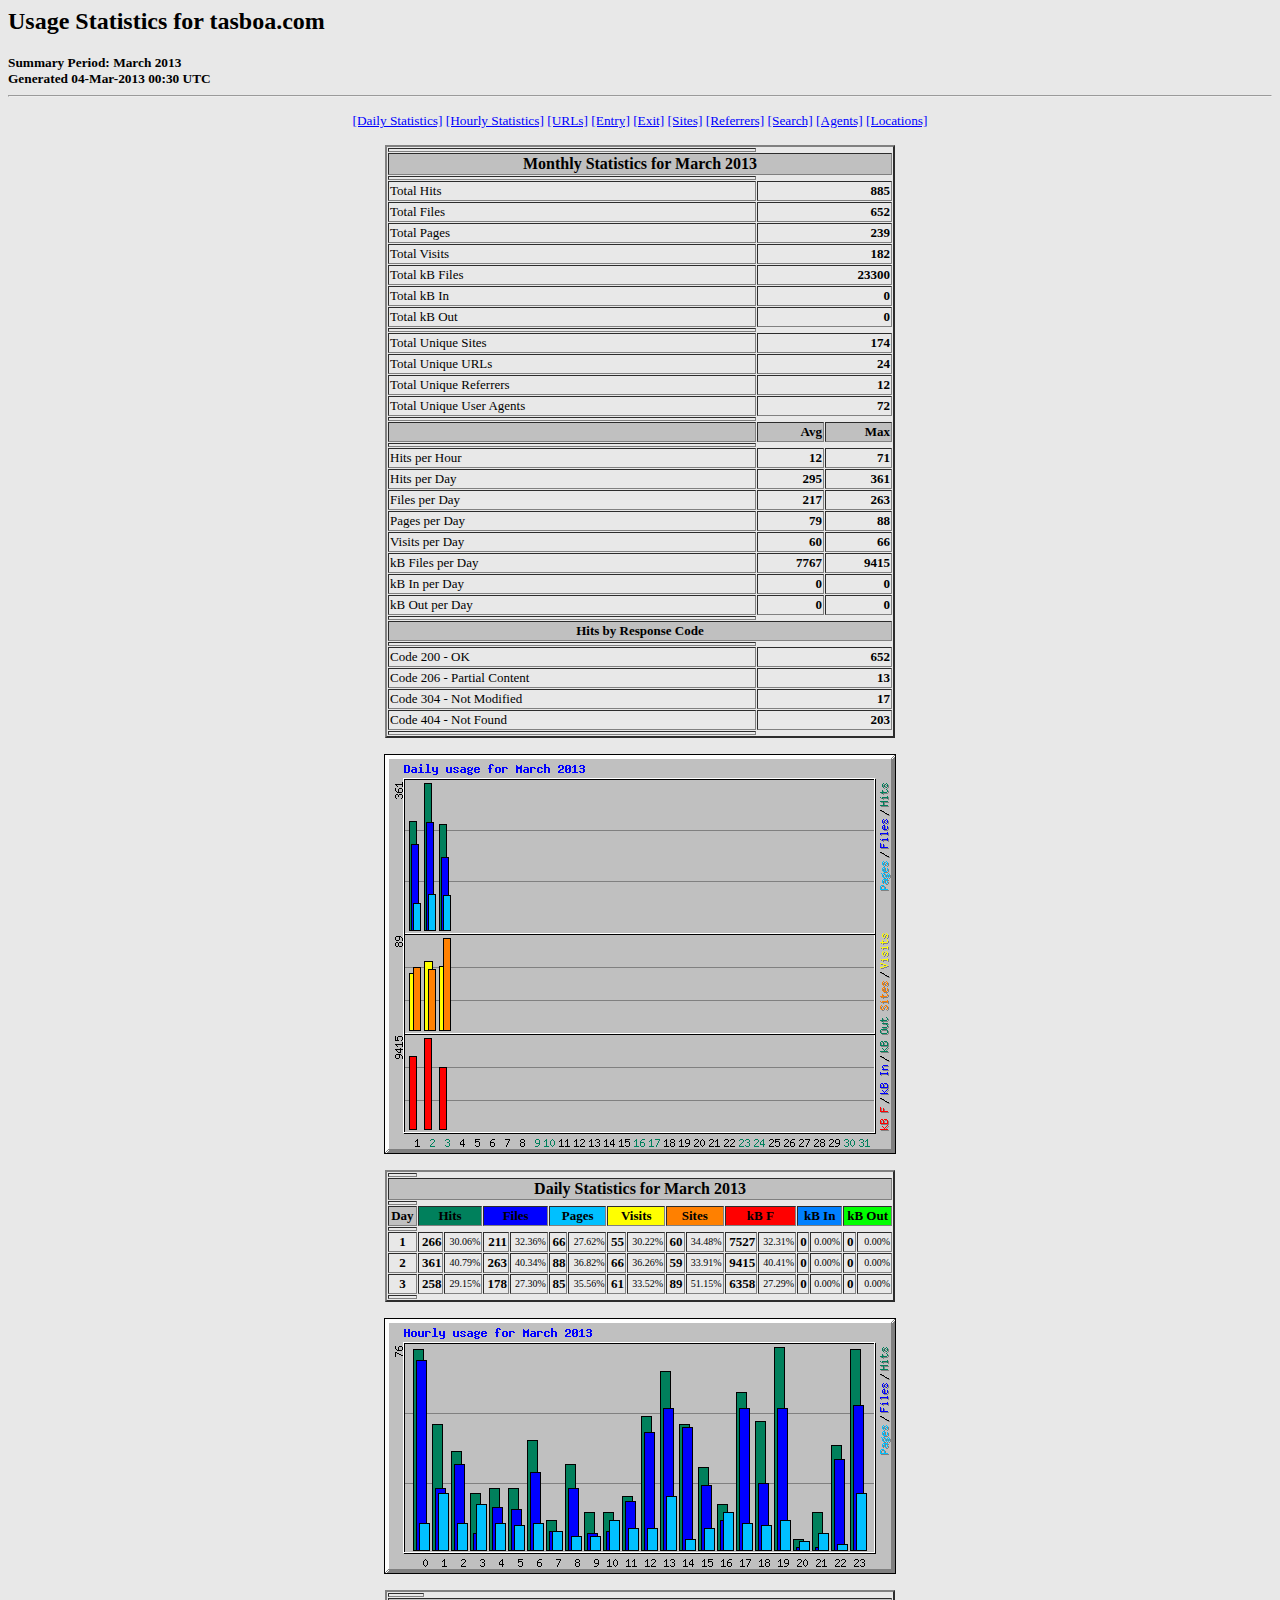
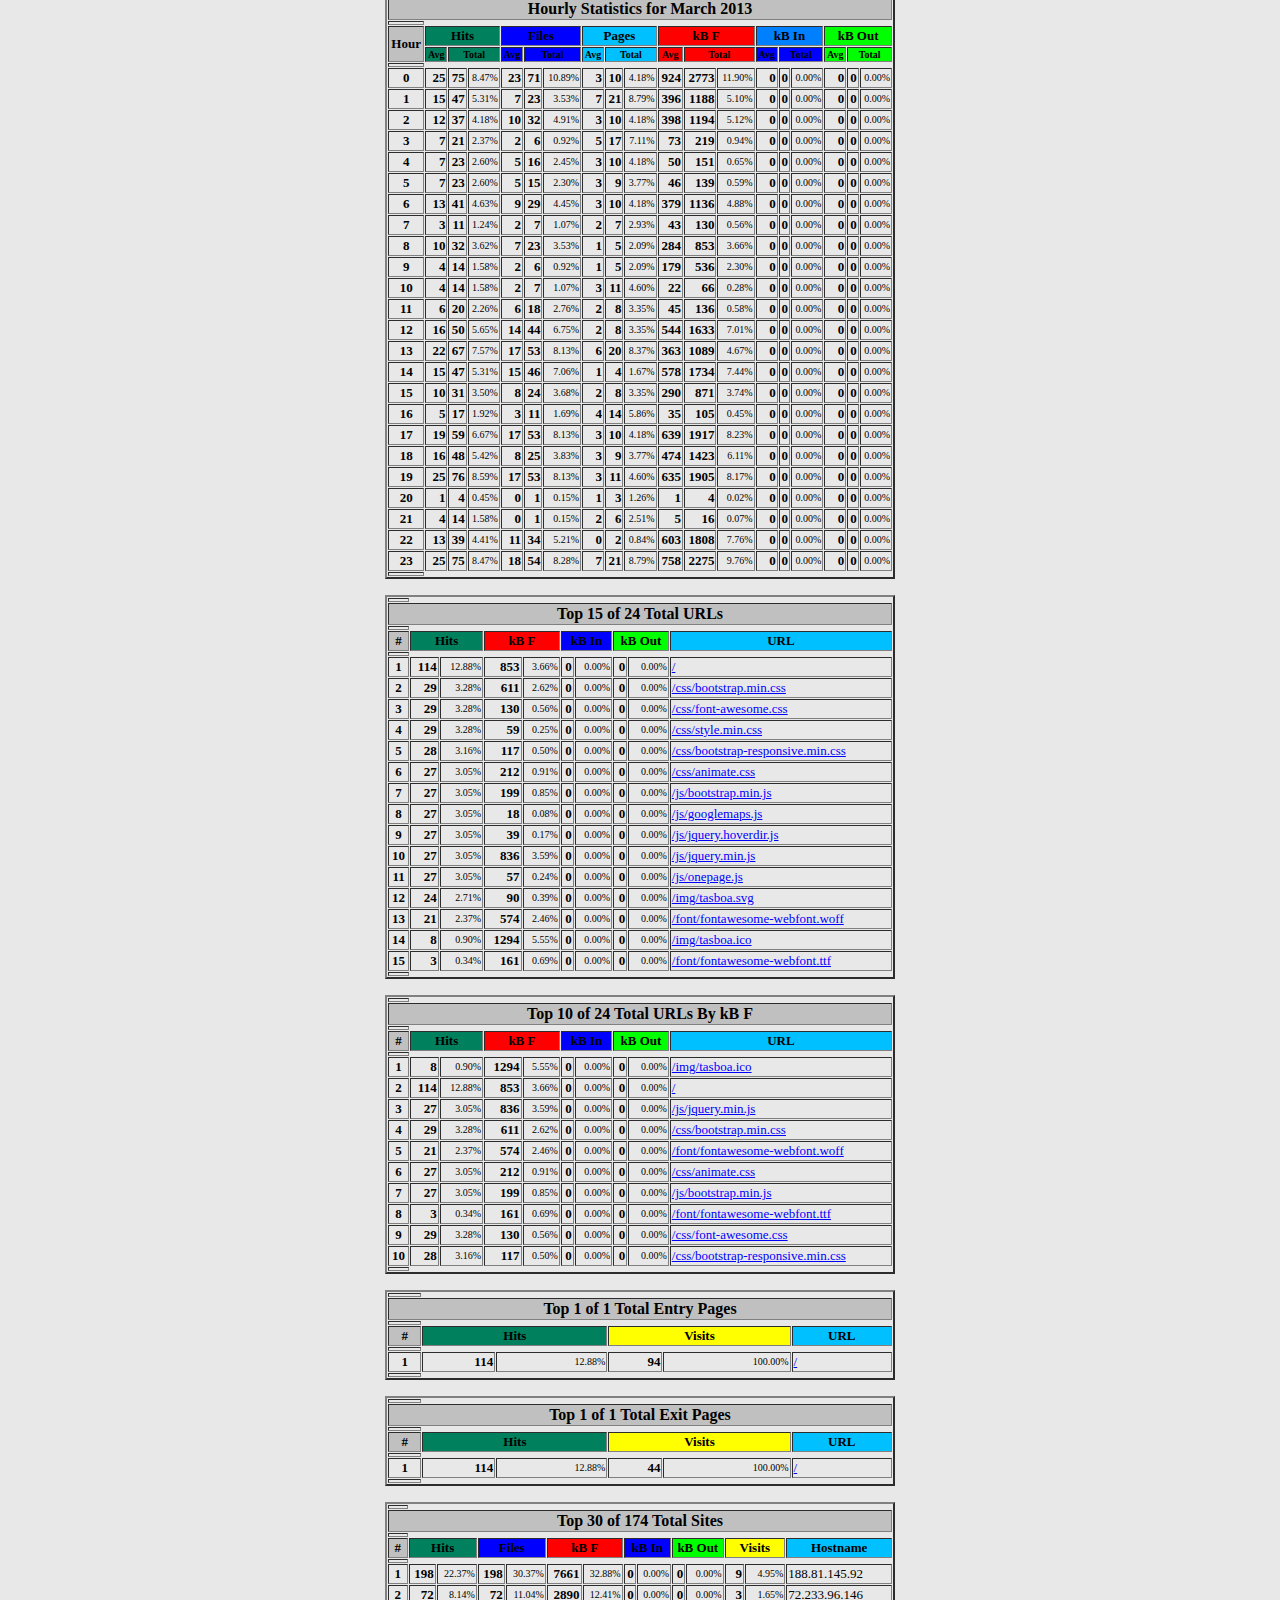
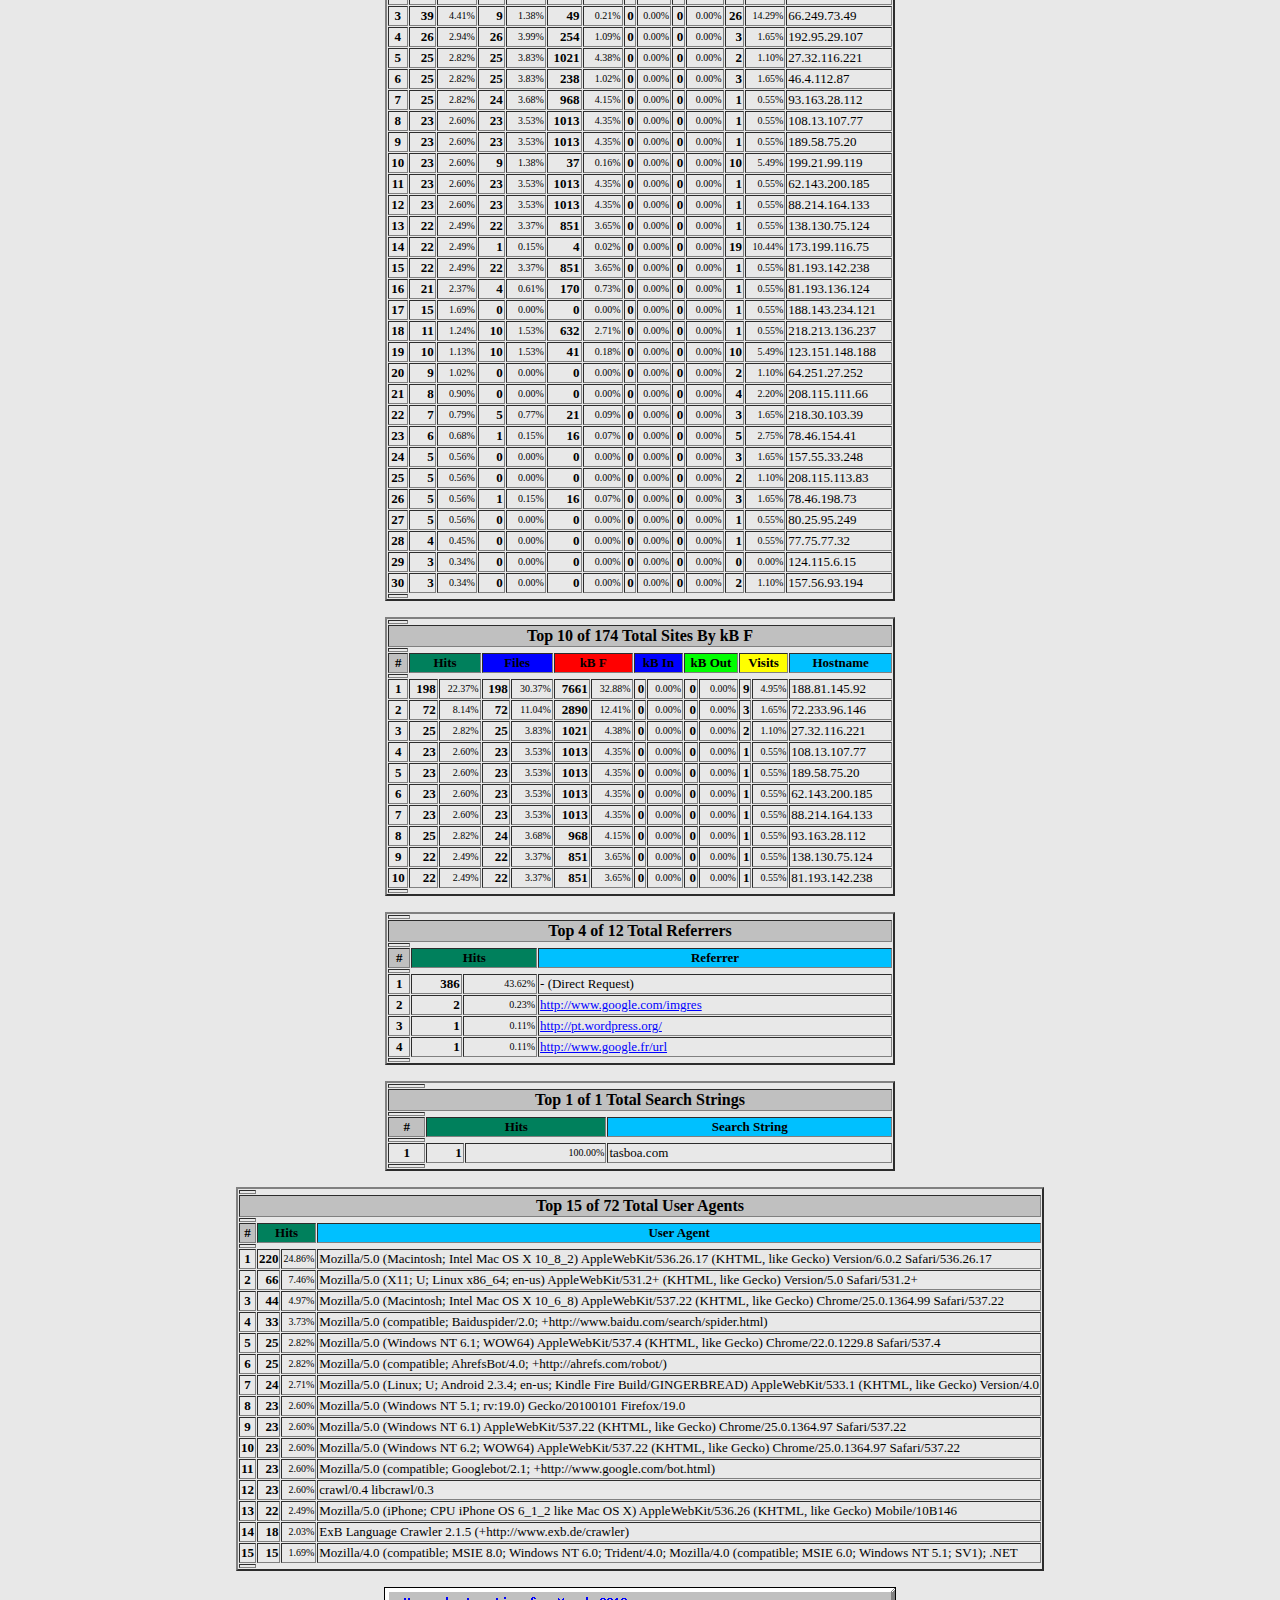
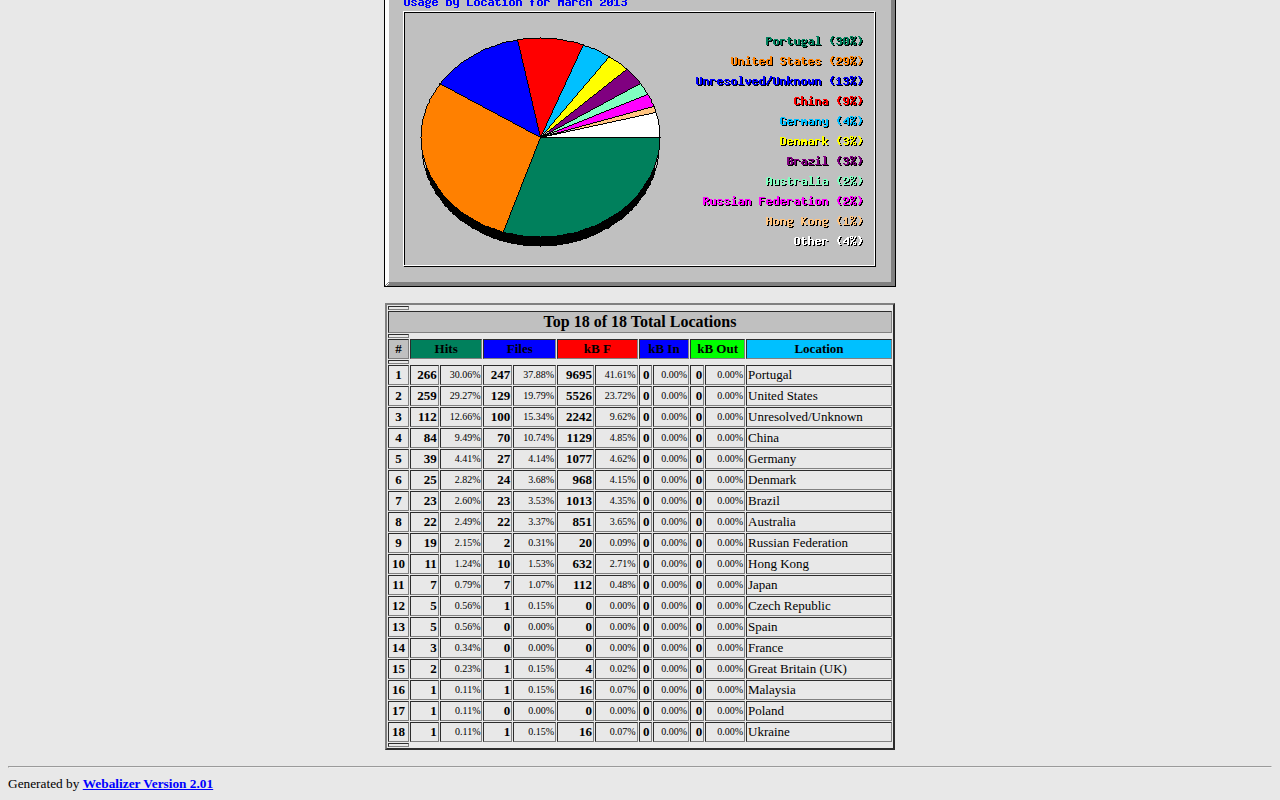
<file: stats/usage_201303.html>
<!DOCTYPE HTML PUBLIC "-//W3C//DTD HTML 4.0 Transitional//EN">

<!-- Generated by The Webalizer  Ver. 2.01-10 -->
<!--                                          -->
<!-- Copyright 1997-2000 Bradford L. Barrett  -->
<!-- (brad@mrunix.net  http://www.mrunix.net) -->
<!--                                          -->
<!-- Distributed under the GNU GPL  Version 2 -->
<!--        Full text may be found at:        -->
<!--     http://www.mrunix.net/webalizer/     -->
<!--                                          -->
<!--  Give the power back to the programmers  -->
<!--   Support the Free Software Foundation   -->
<!--           (http://www.fsf.org)           -->
<!--                                          -->
<!-- *** Generated: 04-Mar-2013 00:30 UTC *** -->

<HTML>
<HEAD>
 <TITLE>Usage Statistics for tasboa.com - March 2013</TITLE>
</HEAD>

<BODY BGCOLOR="#E8E8E8" TEXT="#000000" LINK="#0000FF" VLINK="#ff0000">
<H2>Usage Statistics for tasboa.com</H2>
<SMALL><STRONG>
Summary Period: March 2013<BR>
Generated 04-Mar-2013 00:30 UTC<BR>
</STRONG></SMALL>
<CENTER>
<HR>
<P>
<SMALL>
<A HREF="#DAYSTATS">[Daily Statistics]</A>
<A HREF="#HOURSTATS">[Hourly Statistics]</A>
<A HREF="#TOPURLS">[URLs]</A>
<A HREF="#TOPENTRY">[Entry]</A>
<A HREF="#TOPEXIT">[Exit]</A>
<A HREF="#TOPSITES">[Sites]</A>
<A HREF="#TOPREFS">[Referrers]</A>
<A HREF="#TOPSEARCH">[Search]</A>
<A HREF="#TOPAGENTS">[Agents]</A>
<A HREF="#TOPCTRYS">[Locations]</A>
</SMALL>
<P>
<TABLE WIDTH=510 BORDER=2 CELLSPACING=1 CELLPADDING=1>
<TR><TH HEIGHT=4></TH></TR>
<TR><TH COLSPAN=3 ALIGN=center BGCOLOR="#C0C0C0">Monthly Statistics for March 2013</TH></TR>
<TR><TH HEIGHT=4></TH></TR>
<TR><TD WIDTH=380><FONT SIZE="-1">Total Hits</FONT></TD>
<TD ALIGN=right COLSPAN=2><FONT SIZE="-1"><B>885</B></FONT></TD></TR>
<TR><TD WIDTH=380><FONT SIZE="-1">Total Files</FONT></TD>
<TD ALIGN=right COLSPAN=2><FONT SIZE="-1"><B>652</B></FONT></TD></TR>
<TR><TD WIDTH=380><FONT SIZE="-1">Total Pages</FONT></TD>
<TD ALIGN=right COLSPAN=2><FONT SIZE="-1"><B>239</B></FONT></TD></TR>
<TR><TD WIDTH=380><FONT SIZE="-1">Total Visits</FONT></TD>
<TD ALIGN=right COLSPAN=2><FONT SIZE="-1"><B>182</B></FONT></TD></TR>
<TR><TD WIDTH=380><FONT SIZE="-1">Total kB Files</FONT></TD>
<TD ALIGN=right COLSPAN=2><FONT SIZE="-1"><B>23300</B></FONT></TD></TR>
<TR><TD WIDTH=380><FONT SIZE="-1">Total kB In</FONT></TD>
<TD ALIGN=right COLSPAN=2><FONT SIZE="-1"><B>0</B></FONT></TD></TR>
<TR><TD WIDTH=380><FONT SIZE="-1">Total kB Out</FONT></TD>
<TD ALIGN=right COLSPAN=2><FONT SIZE="-1"><B>0</B></FONT></TD></TR>
<TR><TH HEIGHT=4></TH></TR>
<TR><TD WIDTH=380><FONT SIZE="-1">Total Unique Sites</FONT></TD>
<TD ALIGN=right COLSPAN=2><FONT SIZE="-1"><B>174</B></FONT></TD></TR>
<TR><TD WIDTH=380><FONT SIZE="-1">Total Unique URLs</FONT></TD>
<TD ALIGN=right COLSPAN=2><FONT SIZE="-1"><B>24</B></FONT></TD></TR>
<TR><TD WIDTH=380><FONT SIZE="-1">Total Unique Referrers</FONT></TD>
<TD ALIGN=right COLSPAN=2><FONT SIZE="-1"><B>12</B></FONT></TD></TR>
<TR><TD WIDTH=380><FONT SIZE="-1">Total Unique User Agents</FONT></TD>
<TD ALIGN=right COLSPAN=2><FONT SIZE="-1"><B>72</B></FONT></TD></TR>
<TR><TH HEIGHT=4></TH></TR>
<TR><TH WIDTH=380 BGCOLOR="#C0C0C0"><FONT SIZE=-1 COLOR="#C0C0C0">.</FONT></TH>
<TH WIDTH=65 BGCOLOR="#C0C0C0" ALIGN=right><FONT SIZE=-1>Avg </FONT></TH>
<TH WIDTH=65 BGCOLOR="#C0C0C0" ALIGN=right><FONT SIZE=-1>Max </FONT></TH></TR>
<TR><TH HEIGHT=4></TH></TR>
<TR><TD><FONT SIZE="-1">Hits per Hour</FONT></TD>
<TD ALIGN=right WIDTH=65><FONT SIZE="-1"><B>12</B></FONT></TD>
<TD WIDTH=65 ALIGN=right><FONT SIZE=-1><B>71</B></FONT></TD></TR>
<TR><TD><FONT SIZE="-1">Hits per Day</FONT></TD>
<TD ALIGN=right WIDTH=65><FONT SIZE="-1"><B>295</B></FONT></TD>
<TD WIDTH=65 ALIGN=right><FONT SIZE=-1><B>361</B></FONT></TD></TR>
<TR><TD><FONT SIZE="-1">Files per Day</FONT></TD>
<TD ALIGN=right WIDTH=65><FONT SIZE="-1"><B>217</B></FONT></TD>
<TD WIDTH=65 ALIGN=right><FONT SIZE=-1><B>263</B></FONT></TD></TR>
<TR><TD><FONT SIZE="-1">Pages per Day</FONT></TD>
<TD ALIGN=right WIDTH=65><FONT SIZE="-1"><B>79</B></FONT></TD>
<TD WIDTH=65 ALIGN=right><FONT SIZE=-1><B>88</B></FONT></TD></TR>
<TR><TD><FONT SIZE="-1">Visits per Day</FONT></TD>
<TD ALIGN=right WIDTH=65><FONT SIZE="-1"><B>60</B></FONT></TD>
<TD WIDTH=65 ALIGN=right><FONT SIZE=-1><B>66</B></FONT></TD></TR>
<TR><TD><FONT SIZE="-1">kB Files per Day</FONT></TD>
<TD ALIGN=right WIDTH=65><FONT SIZE="-1"><B>7767</B></FONT></TD>
<TD WIDTH=65 ALIGN=right><FONT SIZE=-1><B>9415</B></FONT></TD></TR>
<TR><TD><FONT SIZE="-1">kB In per Day</FONT></TD>
<TD ALIGN=right WIDTH=65><FONT SIZE="-1"><B>0</B></FONT></TD>
<TD WIDTH=65 ALIGN=right><FONT SIZE=-1><B>0</B></FONT></TD></TR>
<TR><TD><FONT SIZE="-1">kB Out per Day</FONT></TD>
<TD ALIGN=right WIDTH=65><FONT SIZE="-1"><B>0</B></FONT></TD>
<TD WIDTH=65 ALIGN=right><FONT SIZE=-1><B>0</B></FONT></TD></TR>
<TR><TH HEIGHT=4></TH></TR>
<TR><TH COLSPAN=3 ALIGN=center BGCOLOR="#C0C0C0">
<FONT SIZE="-1">Hits by Response Code</FONT></TH></TR>
<TR><TH HEIGHT=4></TH></TR>
<TR><TD><FONT SIZE="-1">Code 200 - OK</FONT></TD>
<TD ALIGN=right COLSPAN=2><FONT SIZE="-1"><B>652</B></FONT></TD></TR>
<TR><TD><FONT SIZE="-1">Code 206 - Partial Content</FONT></TD>
<TD ALIGN=right COLSPAN=2><FONT SIZE="-1"><B>13</B></FONT></TD></TR>
<TR><TD><FONT SIZE="-1">Code 304 - Not Modified</FONT></TD>
<TD ALIGN=right COLSPAN=2><FONT SIZE="-1"><B>17</B></FONT></TD></TR>
<TR><TD><FONT SIZE="-1">Code 404 - Not Found</FONT></TD>
<TD ALIGN=right COLSPAN=2><FONT SIZE="-1"><B>203</B></FONT></TD></TR>
<TR><TH HEIGHT=4></TH></TR>
</TABLE>
<P>
<A NAME="DAYSTATS"></A>
<IMG SRC="daily_usage_201303.png" ALT="Daily usage for March 2013" HEIGHT=400 WIDTH=512><P>
<TABLE WIDTH=510 BORDER=2 CELLSPACING=1 CELLPADDING=1>
<TR><TH HEIGHT=4></TH></TR>
<TR><TH BGCOLOR="#C0C0C0" COLSPAN=17 ALIGN=center>Daily Statistics for March 2013</TH></TR>
<TR><TH HEIGHT=4></TH></TR>
<TR><TH ALIGN=center BGCOLOR="#C0C0C0"><FONT SIZE="-1">Day</FONT></TH>
<TH ALIGN=center BGCOLOR="#00805c" COLSPAN=2><FONT SIZE="-1">Hits</FONT></TH>
<TH ALIGN=center BGCOLOR="#0000ff" COLSPAN=2><FONT SIZE="-1">Files</FONT></TH>
<TH ALIGN=center BGCOLOR="#00c0ff" COLSPAN=2><FONT SIZE="-1">Pages</FONT></TH>
<TH ALIGN=center BGCOLOR="#ffff00" COLSPAN=2><FONT SIZE="-1">Visits</FONT></TH>
<TH ALIGN=center BGCOLOR="#ff8000" COLSPAN=2><FONT SIZE="-1">Sites</FONT></TH>
<TH ALIGN=center BGCOLOR="#ff0000" COLSPAN=2><FONT SIZE="-1">kB F</FONT></TH>
<TH ALIGN=center BGCOLOR="#0080FF" COLSPAN=2><FONT SIZE="-1">kB In</FONT></TH>
<TH ALIGN=center BGCOLOR="#00FF00" COLSPAN=2><FONT SIZE="-1">kB Out</FONT></TH></TR>
<TR><TH HEIGHT=4></TH></TR>
<TR><TD ALIGN=center><FONT SIZE="-1"><B>1</B></FONT></TD>
<TD ALIGN=right><FONT SIZE="-1"><B>266</B></FONT></TD>
<TD ALIGN=right><FONT SIZE="-2">30.06%</FONT></TD>
<TD ALIGN=right><FONT SIZE="-1"><B>211</B></FONT></TD>
<TD ALIGN=right><FONT SIZE="-2">32.36%</FONT></TD>
<TD ALIGN=right><FONT SIZE="-1"><B>66</B></FONT></TD>
<TD ALIGN=right><FONT SIZE="-2">27.62%</FONT></TD>
<TD ALIGN=right><FONT SIZE="-1"><B>55</B></FONT></TD>
<TD ALIGN=right><FONT SIZE="-2">30.22%</FONT></TD>
<TD ALIGN=right><FONT SIZE="-1"><B>60</B></FONT></TD>
<TD ALIGN=right><FONT SIZE="-2">34.48%</FONT></TD>
<TD ALIGN=right><FONT SIZE="-1"><B>7527</B></FONT></TD>
<TD ALIGN=right><FONT SIZE="-2">32.31%</FONT></TD>
<TD ALIGN=right><FONT SIZE="-1"><B>0</B></FONT></TD>
<TD ALIGN=right><FONT SIZE="-2">0.00%</FONT></TD>
<TD ALIGN=right><FONT SIZE="-1"><B>0</B></FONT></TD>
<TD ALIGN=right><FONT SIZE="-2">0.00%</FONT></TD></TR>
<TR><TD ALIGN=center><FONT SIZE="-1"><B>2</B></FONT></TD>
<TD ALIGN=right><FONT SIZE="-1"><B>361</B></FONT></TD>
<TD ALIGN=right><FONT SIZE="-2">40.79%</FONT></TD>
<TD ALIGN=right><FONT SIZE="-1"><B>263</B></FONT></TD>
<TD ALIGN=right><FONT SIZE="-2">40.34%</FONT></TD>
<TD ALIGN=right><FONT SIZE="-1"><B>88</B></FONT></TD>
<TD ALIGN=right><FONT SIZE="-2">36.82%</FONT></TD>
<TD ALIGN=right><FONT SIZE="-1"><B>66</B></FONT></TD>
<TD ALIGN=right><FONT SIZE="-2">36.26%</FONT></TD>
<TD ALIGN=right><FONT SIZE="-1"><B>59</B></FONT></TD>
<TD ALIGN=right><FONT SIZE="-2">33.91%</FONT></TD>
<TD ALIGN=right><FONT SIZE="-1"><B>9415</B></FONT></TD>
<TD ALIGN=right><FONT SIZE="-2">40.41%</FONT></TD>
<TD ALIGN=right><FONT SIZE="-1"><B>0</B></FONT></TD>
<TD ALIGN=right><FONT SIZE="-2">0.00%</FONT></TD>
<TD ALIGN=right><FONT SIZE="-1"><B>0</B></FONT></TD>
<TD ALIGN=right><FONT SIZE="-2">0.00%</FONT></TD></TR>
<TR><TD ALIGN=center><FONT SIZE="-1"><B>3</B></FONT></TD>
<TD ALIGN=right><FONT SIZE="-1"><B>258</B></FONT></TD>
<TD ALIGN=right><FONT SIZE="-2">29.15%</FONT></TD>
<TD ALIGN=right><FONT SIZE="-1"><B>178</B></FONT></TD>
<TD ALIGN=right><FONT SIZE="-2">27.30%</FONT></TD>
<TD ALIGN=right><FONT SIZE="-1"><B>85</B></FONT></TD>
<TD ALIGN=right><FONT SIZE="-2">35.56%</FONT></TD>
<TD ALIGN=right><FONT SIZE="-1"><B>61</B></FONT></TD>
<TD ALIGN=right><FONT SIZE="-2">33.52%</FONT></TD>
<TD ALIGN=right><FONT SIZE="-1"><B>89</B></FONT></TD>
<TD ALIGN=right><FONT SIZE="-2">51.15%</FONT></TD>
<TD ALIGN=right><FONT SIZE="-1"><B>6358</B></FONT></TD>
<TD ALIGN=right><FONT SIZE="-2">27.29%</FONT></TD>
<TD ALIGN=right><FONT SIZE="-1"><B>0</B></FONT></TD>
<TD ALIGN=right><FONT SIZE="-2">0.00%</FONT></TD>
<TD ALIGN=right><FONT SIZE="-1"><B>0</B></FONT></TD>
<TD ALIGN=right><FONT SIZE="-2">0.00%</FONT></TD></TR>
<TR><TH HEIGHT=4></TH></TR>
</TABLE>
<P>
<A NAME="HOURSTATS"></A>
<IMG SRC="hourly_usage_201303.png" ALT="Hourly usage for March 2013" HEIGHT=256 WIDTH=512><P>
<TABLE WIDTH=510 BORDER=2 CELLSPACING=1 CELLPADDING=1>
<TR><TH HEIGHT=4></TH></TR>
<TR><TH BGCOLOR="#C0C0C0" COLSPAN=19 ALIGN=center>Hourly Statistics for March 2013</TH></TR>
<TR><TH HEIGHT=4></TH></TR>
<TR><TH ALIGN=center ROWSPAN=2 BGCOLOR="#C0C0C0"><FONT SIZE="-1">Hour</FONT></TH>
<TH ALIGN=center BGCOLOR="#00805c" COLSPAN=3><FONT SIZE="-1">Hits</FONT></TH>
<TH ALIGN=center BGCOLOR="#0000ff" COLSPAN=3><FONT SIZE="-1">Files</FONT></TH>
<TH ALIGN=center BGCOLOR="#00c0ff" COLSPAN=3><FONT SIZE="-1">Pages</FONT></TH>
<TH ALIGN=center BGCOLOR="#ff0000" COLSPAN=3><FONT SIZE="-1">kB F</FONT></TH>
<TH ALIGN=center BGCOLOR="#0080FF" COLSPAN=3><FONT SIZE="-1">kB In</FONT></TH>
<TH ALIGN=center BGCOLOR="#00FF00" COLSPAN=3><FONT SIZE="-1">kB Out</FONT></TH></TR>
<TR><TH ALIGN=center BGCOLOR="#00805c"><FONT SIZE="-2">Avg</FONT></TH>
<TH ALIGN=center BGCOLOR="#00805c" COLSPAN=2><FONT SIZE="-2">Total</FONT></TH>
<TH ALIGN=center BGCOLOR="#0000ff"><FONT SIZE="-2">Avg</FONT></TH>
<TH ALIGN=center BGCOLOR="#0000ff" COLSPAN=2><FONT SIZE="-2">Total</FONT></TH>
<TH ALIGN=center BGCOLOR="#00c0ff"><FONT SIZE="-2">Avg</FONT></TH>
<TH ALIGN=center BGCOLOR="#00c0ff" COLSPAN=2><FONT SIZE="-2">Total</FONT></TH>
<TH ALIGN=center BGCOLOR="#ff0000"><FONT SIZE="-2">Avg</FONT></TH>
<TH ALIGN=center BGCOLOR="#ff0000" COLSPAN=2><FONT SIZE="-2">Total</FONT></TH>
<TH ALIGN=center BGCOLOR="#0000ff"><FONT SIZE="-2">Avg</FONT></TH>
<TH ALIGN=center BGCOLOR="#0000ff" COLSPAN=2><FONT SIZE="-2">Total</FONT></TH>
<TH ALIGN=center BGCOLOR="#00FF00"><FONT SIZE="-2">Avg</FONT></TH>
<TH ALIGN=center BGCOLOR="#00FF00" COLSPAN=2><FONT SIZE="-2">Total</FONT></TH></TR>
<TR><TH HEIGHT=4></TH></TR>
<TR><TD ALIGN=center><FONT SIZE="-1"><B>0</B></FONT></TD>
<TD ALIGN=right><FONT SIZE="-1"><B>25</B></FONT></TD>
<TD ALIGN=right><FONT SIZE="-1"><B>75</B></FONT></TD>
<TD ALIGN=right><FONT SIZE="-2">8.47%</FONT></TD>
<TD ALIGN=right><FONT SIZE="-1"><B>23</B></FONT></TD>
<TD ALIGN=right><FONT SIZE="-1"><B>71</B></FONT></TD>
<TD ALIGN=right><FONT SIZE="-2">10.89%</FONT></TD>
<TD ALIGN=right><FONT SIZE="-1"><B>3</B></FONT></TD>
<TD ALIGN=right><FONT SIZE="-1"><B>10</B></FONT></TD>
<TD ALIGN=right><FONT SIZE="-2">4.18%</FONT></TD>
<TD ALIGN=right><FONT SIZE="-1"><B>924</B></FONT></TD>
<TD ALIGN=right><FONT SIZE="-1"><B>2773</B></FONT></TD>
<TD ALIGN=right><FONT SIZE="-2">11.90%</FONT></TD>
<TD ALIGN=right><FONT SIZE="-1"><B>0</B></FONT></TD>
<TD ALIGN=right><FONT SIZE="-1"><B>0</B></FONT></TD>
<TD ALIGN=right><FONT SIZE="-2">0.00%</FONT></TD>
<TD ALIGN=right><FONT SIZE="-1"><B>0</B></FONT></TD>
<TD ALIGN=right><FONT SIZE="-1"><B>0</B></FONT></TD>
<TD ALIGN=right><FONT SIZE="-2">0.00%</FONT></TD></TR>
<TR><TD ALIGN=center><FONT SIZE="-1"><B>1</B></FONT></TD>
<TD ALIGN=right><FONT SIZE="-1"><B>15</B></FONT></TD>
<TD ALIGN=right><FONT SIZE="-1"><B>47</B></FONT></TD>
<TD ALIGN=right><FONT SIZE="-2">5.31%</FONT></TD>
<TD ALIGN=right><FONT SIZE="-1"><B>7</B></FONT></TD>
<TD ALIGN=right><FONT SIZE="-1"><B>23</B></FONT></TD>
<TD ALIGN=right><FONT SIZE="-2">3.53%</FONT></TD>
<TD ALIGN=right><FONT SIZE="-1"><B>7</B></FONT></TD>
<TD ALIGN=right><FONT SIZE="-1"><B>21</B></FONT></TD>
<TD ALIGN=right><FONT SIZE="-2">8.79%</FONT></TD>
<TD ALIGN=right><FONT SIZE="-1"><B>396</B></FONT></TD>
<TD ALIGN=right><FONT SIZE="-1"><B>1188</B></FONT></TD>
<TD ALIGN=right><FONT SIZE="-2">5.10%</FONT></TD>
<TD ALIGN=right><FONT SIZE="-1"><B>0</B></FONT></TD>
<TD ALIGN=right><FONT SIZE="-1"><B>0</B></FONT></TD>
<TD ALIGN=right><FONT SIZE="-2">0.00%</FONT></TD>
<TD ALIGN=right><FONT SIZE="-1"><B>0</B></FONT></TD>
<TD ALIGN=right><FONT SIZE="-1"><B>0</B></FONT></TD>
<TD ALIGN=right><FONT SIZE="-2">0.00%</FONT></TD></TR>
<TR><TD ALIGN=center><FONT SIZE="-1"><B>2</B></FONT></TD>
<TD ALIGN=right><FONT SIZE="-1"><B>12</B></FONT></TD>
<TD ALIGN=right><FONT SIZE="-1"><B>37</B></FONT></TD>
<TD ALIGN=right><FONT SIZE="-2">4.18%</FONT></TD>
<TD ALIGN=right><FONT SIZE="-1"><B>10</B></FONT></TD>
<TD ALIGN=right><FONT SIZE="-1"><B>32</B></FONT></TD>
<TD ALIGN=right><FONT SIZE="-2">4.91%</FONT></TD>
<TD ALIGN=right><FONT SIZE="-1"><B>3</B></FONT></TD>
<TD ALIGN=right><FONT SIZE="-1"><B>10</B></FONT></TD>
<TD ALIGN=right><FONT SIZE="-2">4.18%</FONT></TD>
<TD ALIGN=right><FONT SIZE="-1"><B>398</B></FONT></TD>
<TD ALIGN=right><FONT SIZE="-1"><B>1194</B></FONT></TD>
<TD ALIGN=right><FONT SIZE="-2">5.12%</FONT></TD>
<TD ALIGN=right><FONT SIZE="-1"><B>0</B></FONT></TD>
<TD ALIGN=right><FONT SIZE="-1"><B>0</B></FONT></TD>
<TD ALIGN=right><FONT SIZE="-2">0.00%</FONT></TD>
<TD ALIGN=right><FONT SIZE="-1"><B>0</B></FONT></TD>
<TD ALIGN=right><FONT SIZE="-1"><B>0</B></FONT></TD>
<TD ALIGN=right><FONT SIZE="-2">0.00%</FONT></TD></TR>
<TR><TD ALIGN=center><FONT SIZE="-1"><B>3</B></FONT></TD>
<TD ALIGN=right><FONT SIZE="-1"><B>7</B></FONT></TD>
<TD ALIGN=right><FONT SIZE="-1"><B>21</B></FONT></TD>
<TD ALIGN=right><FONT SIZE="-2">2.37%</FONT></TD>
<TD ALIGN=right><FONT SIZE="-1"><B>2</B></FONT></TD>
<TD ALIGN=right><FONT SIZE="-1"><B>6</B></FONT></TD>
<TD ALIGN=right><FONT SIZE="-2">0.92%</FONT></TD>
<TD ALIGN=right><FONT SIZE="-1"><B>5</B></FONT></TD>
<TD ALIGN=right><FONT SIZE="-1"><B>17</B></FONT></TD>
<TD ALIGN=right><FONT SIZE="-2">7.11%</FONT></TD>
<TD ALIGN=right><FONT SIZE="-1"><B>73</B></FONT></TD>
<TD ALIGN=right><FONT SIZE="-1"><B>219</B></FONT></TD>
<TD ALIGN=right><FONT SIZE="-2">0.94%</FONT></TD>
<TD ALIGN=right><FONT SIZE="-1"><B>0</B></FONT></TD>
<TD ALIGN=right><FONT SIZE="-1"><B>0</B></FONT></TD>
<TD ALIGN=right><FONT SIZE="-2">0.00%</FONT></TD>
<TD ALIGN=right><FONT SIZE="-1"><B>0</B></FONT></TD>
<TD ALIGN=right><FONT SIZE="-1"><B>0</B></FONT></TD>
<TD ALIGN=right><FONT SIZE="-2">0.00%</FONT></TD></TR>
<TR><TD ALIGN=center><FONT SIZE="-1"><B>4</B></FONT></TD>
<TD ALIGN=right><FONT SIZE="-1"><B>7</B></FONT></TD>
<TD ALIGN=right><FONT SIZE="-1"><B>23</B></FONT></TD>
<TD ALIGN=right><FONT SIZE="-2">2.60%</FONT></TD>
<TD ALIGN=right><FONT SIZE="-1"><B>5</B></FONT></TD>
<TD ALIGN=right><FONT SIZE="-1"><B>16</B></FONT></TD>
<TD ALIGN=right><FONT SIZE="-2">2.45%</FONT></TD>
<TD ALIGN=right><FONT SIZE="-1"><B>3</B></FONT></TD>
<TD ALIGN=right><FONT SIZE="-1"><B>10</B></FONT></TD>
<TD ALIGN=right><FONT SIZE="-2">4.18%</FONT></TD>
<TD ALIGN=right><FONT SIZE="-1"><B>50</B></FONT></TD>
<TD ALIGN=right><FONT SIZE="-1"><B>151</B></FONT></TD>
<TD ALIGN=right><FONT SIZE="-2">0.65%</FONT></TD>
<TD ALIGN=right><FONT SIZE="-1"><B>0</B></FONT></TD>
<TD ALIGN=right><FONT SIZE="-1"><B>0</B></FONT></TD>
<TD ALIGN=right><FONT SIZE="-2">0.00%</FONT></TD>
<TD ALIGN=right><FONT SIZE="-1"><B>0</B></FONT></TD>
<TD ALIGN=right><FONT SIZE="-1"><B>0</B></FONT></TD>
<TD ALIGN=right><FONT SIZE="-2">0.00%</FONT></TD></TR>
<TR><TD ALIGN=center><FONT SIZE="-1"><B>5</B></FONT></TD>
<TD ALIGN=right><FONT SIZE="-1"><B>7</B></FONT></TD>
<TD ALIGN=right><FONT SIZE="-1"><B>23</B></FONT></TD>
<TD ALIGN=right><FONT SIZE="-2">2.60%</FONT></TD>
<TD ALIGN=right><FONT SIZE="-1"><B>5</B></FONT></TD>
<TD ALIGN=right><FONT SIZE="-1"><B>15</B></FONT></TD>
<TD ALIGN=right><FONT SIZE="-2">2.30%</FONT></TD>
<TD ALIGN=right><FONT SIZE="-1"><B>3</B></FONT></TD>
<TD ALIGN=right><FONT SIZE="-1"><B>9</B></FONT></TD>
<TD ALIGN=right><FONT SIZE="-2">3.77%</FONT></TD>
<TD ALIGN=right><FONT SIZE="-1"><B>46</B></FONT></TD>
<TD ALIGN=right><FONT SIZE="-1"><B>139</B></FONT></TD>
<TD ALIGN=right><FONT SIZE="-2">0.59%</FONT></TD>
<TD ALIGN=right><FONT SIZE="-1"><B>0</B></FONT></TD>
<TD ALIGN=right><FONT SIZE="-1"><B>0</B></FONT></TD>
<TD ALIGN=right><FONT SIZE="-2">0.00%</FONT></TD>
<TD ALIGN=right><FONT SIZE="-1"><B>0</B></FONT></TD>
<TD ALIGN=right><FONT SIZE="-1"><B>0</B></FONT></TD>
<TD ALIGN=right><FONT SIZE="-2">0.00%</FONT></TD></TR>
<TR><TD ALIGN=center><FONT SIZE="-1"><B>6</B></FONT></TD>
<TD ALIGN=right><FONT SIZE="-1"><B>13</B></FONT></TD>
<TD ALIGN=right><FONT SIZE="-1"><B>41</B></FONT></TD>
<TD ALIGN=right><FONT SIZE="-2">4.63%</FONT></TD>
<TD ALIGN=right><FONT SIZE="-1"><B>9</B></FONT></TD>
<TD ALIGN=right><FONT SIZE="-1"><B>29</B></FONT></TD>
<TD ALIGN=right><FONT SIZE="-2">4.45%</FONT></TD>
<TD ALIGN=right><FONT SIZE="-1"><B>3</B></FONT></TD>
<TD ALIGN=right><FONT SIZE="-1"><B>10</B></FONT></TD>
<TD ALIGN=right><FONT SIZE="-2">4.18%</FONT></TD>
<TD ALIGN=right><FONT SIZE="-1"><B>379</B></FONT></TD>
<TD ALIGN=right><FONT SIZE="-1"><B>1136</B></FONT></TD>
<TD ALIGN=right><FONT SIZE="-2">4.88%</FONT></TD>
<TD ALIGN=right><FONT SIZE="-1"><B>0</B></FONT></TD>
<TD ALIGN=right><FONT SIZE="-1"><B>0</B></FONT></TD>
<TD ALIGN=right><FONT SIZE="-2">0.00%</FONT></TD>
<TD ALIGN=right><FONT SIZE="-1"><B>0</B></FONT></TD>
<TD ALIGN=right><FONT SIZE="-1"><B>0</B></FONT></TD>
<TD ALIGN=right><FONT SIZE="-2">0.00%</FONT></TD></TR>
<TR><TD ALIGN=center><FONT SIZE="-1"><B>7</B></FONT></TD>
<TD ALIGN=right><FONT SIZE="-1"><B>3</B></FONT></TD>
<TD ALIGN=right><FONT SIZE="-1"><B>11</B></FONT></TD>
<TD ALIGN=right><FONT SIZE="-2">1.24%</FONT></TD>
<TD ALIGN=right><FONT SIZE="-1"><B>2</B></FONT></TD>
<TD ALIGN=right><FONT SIZE="-1"><B>7</B></FONT></TD>
<TD ALIGN=right><FONT SIZE="-2">1.07%</FONT></TD>
<TD ALIGN=right><FONT SIZE="-1"><B>2</B></FONT></TD>
<TD ALIGN=right><FONT SIZE="-1"><B>7</B></FONT></TD>
<TD ALIGN=right><FONT SIZE="-2">2.93%</FONT></TD>
<TD ALIGN=right><FONT SIZE="-1"><B>43</B></FONT></TD>
<TD ALIGN=right><FONT SIZE="-1"><B>130</B></FONT></TD>
<TD ALIGN=right><FONT SIZE="-2">0.56%</FONT></TD>
<TD ALIGN=right><FONT SIZE="-1"><B>0</B></FONT></TD>
<TD ALIGN=right><FONT SIZE="-1"><B>0</B></FONT></TD>
<TD ALIGN=right><FONT SIZE="-2">0.00%</FONT></TD>
<TD ALIGN=right><FONT SIZE="-1"><B>0</B></FONT></TD>
<TD ALIGN=right><FONT SIZE="-1"><B>0</B></FONT></TD>
<TD ALIGN=right><FONT SIZE="-2">0.00%</FONT></TD></TR>
<TR><TD ALIGN=center><FONT SIZE="-1"><B>8</B></FONT></TD>
<TD ALIGN=right><FONT SIZE="-1"><B>10</B></FONT></TD>
<TD ALIGN=right><FONT SIZE="-1"><B>32</B></FONT></TD>
<TD ALIGN=right><FONT SIZE="-2">3.62%</FONT></TD>
<TD ALIGN=right><FONT SIZE="-1"><B>7</B></FONT></TD>
<TD ALIGN=right><FONT SIZE="-1"><B>23</B></FONT></TD>
<TD ALIGN=right><FONT SIZE="-2">3.53%</FONT></TD>
<TD ALIGN=right><FONT SIZE="-1"><B>1</B></FONT></TD>
<TD ALIGN=right><FONT SIZE="-1"><B>5</B></FONT></TD>
<TD ALIGN=right><FONT SIZE="-2">2.09%</FONT></TD>
<TD ALIGN=right><FONT SIZE="-1"><B>284</B></FONT></TD>
<TD ALIGN=right><FONT SIZE="-1"><B>853</B></FONT></TD>
<TD ALIGN=right><FONT SIZE="-2">3.66%</FONT></TD>
<TD ALIGN=right><FONT SIZE="-1"><B>0</B></FONT></TD>
<TD ALIGN=right><FONT SIZE="-1"><B>0</B></FONT></TD>
<TD ALIGN=right><FONT SIZE="-2">0.00%</FONT></TD>
<TD ALIGN=right><FONT SIZE="-1"><B>0</B></FONT></TD>
<TD ALIGN=right><FONT SIZE="-1"><B>0</B></FONT></TD>
<TD ALIGN=right><FONT SIZE="-2">0.00%</FONT></TD></TR>
<TR><TD ALIGN=center><FONT SIZE="-1"><B>9</B></FONT></TD>
<TD ALIGN=right><FONT SIZE="-1"><B>4</B></FONT></TD>
<TD ALIGN=right><FONT SIZE="-1"><B>14</B></FONT></TD>
<TD ALIGN=right><FONT SIZE="-2">1.58%</FONT></TD>
<TD ALIGN=right><FONT SIZE="-1"><B>2</B></FONT></TD>
<TD ALIGN=right><FONT SIZE="-1"><B>6</B></FONT></TD>
<TD ALIGN=right><FONT SIZE="-2">0.92%</FONT></TD>
<TD ALIGN=right><FONT SIZE="-1"><B>1</B></FONT></TD>
<TD ALIGN=right><FONT SIZE="-1"><B>5</B></FONT></TD>
<TD ALIGN=right><FONT SIZE="-2">2.09%</FONT></TD>
<TD ALIGN=right><FONT SIZE="-1"><B>179</B></FONT></TD>
<TD ALIGN=right><FONT SIZE="-1"><B>536</B></FONT></TD>
<TD ALIGN=right><FONT SIZE="-2">2.30%</FONT></TD>
<TD ALIGN=right><FONT SIZE="-1"><B>0</B></FONT></TD>
<TD ALIGN=right><FONT SIZE="-1"><B>0</B></FONT></TD>
<TD ALIGN=right><FONT SIZE="-2">0.00%</FONT></TD>
<TD ALIGN=right><FONT SIZE="-1"><B>0</B></FONT></TD>
<TD ALIGN=right><FONT SIZE="-1"><B>0</B></FONT></TD>
<TD ALIGN=right><FONT SIZE="-2">0.00%</FONT></TD></TR>
<TR><TD ALIGN=center><FONT SIZE="-1"><B>10</B></FONT></TD>
<TD ALIGN=right><FONT SIZE="-1"><B>4</B></FONT></TD>
<TD ALIGN=right><FONT SIZE="-1"><B>14</B></FONT></TD>
<TD ALIGN=right><FONT SIZE="-2">1.58%</FONT></TD>
<TD ALIGN=right><FONT SIZE="-1"><B>2</B></FONT></TD>
<TD ALIGN=right><FONT SIZE="-1"><B>7</B></FONT></TD>
<TD ALIGN=right><FONT SIZE="-2">1.07%</FONT></TD>
<TD ALIGN=right><FONT SIZE="-1"><B>3</B></FONT></TD>
<TD ALIGN=right><FONT SIZE="-1"><B>11</B></FONT></TD>
<TD ALIGN=right><FONT SIZE="-2">4.60%</FONT></TD>
<TD ALIGN=right><FONT SIZE="-1"><B>22</B></FONT></TD>
<TD ALIGN=right><FONT SIZE="-1"><B>66</B></FONT></TD>
<TD ALIGN=right><FONT SIZE="-2">0.28%</FONT></TD>
<TD ALIGN=right><FONT SIZE="-1"><B>0</B></FONT></TD>
<TD ALIGN=right><FONT SIZE="-1"><B>0</B></FONT></TD>
<TD ALIGN=right><FONT SIZE="-2">0.00%</FONT></TD>
<TD ALIGN=right><FONT SIZE="-1"><B>0</B></FONT></TD>
<TD ALIGN=right><FONT SIZE="-1"><B>0</B></FONT></TD>
<TD ALIGN=right><FONT SIZE="-2">0.00%</FONT></TD></TR>
<TR><TD ALIGN=center><FONT SIZE="-1"><B>11</B></FONT></TD>
<TD ALIGN=right><FONT SIZE="-1"><B>6</B></FONT></TD>
<TD ALIGN=right><FONT SIZE="-1"><B>20</B></FONT></TD>
<TD ALIGN=right><FONT SIZE="-2">2.26%</FONT></TD>
<TD ALIGN=right><FONT SIZE="-1"><B>6</B></FONT></TD>
<TD ALIGN=right><FONT SIZE="-1"><B>18</B></FONT></TD>
<TD ALIGN=right><FONT SIZE="-2">2.76%</FONT></TD>
<TD ALIGN=right><FONT SIZE="-1"><B>2</B></FONT></TD>
<TD ALIGN=right><FONT SIZE="-1"><B>8</B></FONT></TD>
<TD ALIGN=right><FONT SIZE="-2">3.35%</FONT></TD>
<TD ALIGN=right><FONT SIZE="-1"><B>45</B></FONT></TD>
<TD ALIGN=right><FONT SIZE="-1"><B>136</B></FONT></TD>
<TD ALIGN=right><FONT SIZE="-2">0.58%</FONT></TD>
<TD ALIGN=right><FONT SIZE="-1"><B>0</B></FONT></TD>
<TD ALIGN=right><FONT SIZE="-1"><B>0</B></FONT></TD>
<TD ALIGN=right><FONT SIZE="-2">0.00%</FONT></TD>
<TD ALIGN=right><FONT SIZE="-1"><B>0</B></FONT></TD>
<TD ALIGN=right><FONT SIZE="-1"><B>0</B></FONT></TD>
<TD ALIGN=right><FONT SIZE="-2">0.00%</FONT></TD></TR>
<TR><TD ALIGN=center><FONT SIZE="-1"><B>12</B></FONT></TD>
<TD ALIGN=right><FONT SIZE="-1"><B>16</B></FONT></TD>
<TD ALIGN=right><FONT SIZE="-1"><B>50</B></FONT></TD>
<TD ALIGN=right><FONT SIZE="-2">5.65%</FONT></TD>
<TD ALIGN=right><FONT SIZE="-1"><B>14</B></FONT></TD>
<TD ALIGN=right><FONT SIZE="-1"><B>44</B></FONT></TD>
<TD ALIGN=right><FONT SIZE="-2">6.75%</FONT></TD>
<TD ALIGN=right><FONT SIZE="-1"><B>2</B></FONT></TD>
<TD ALIGN=right><FONT SIZE="-1"><B>8</B></FONT></TD>
<TD ALIGN=right><FONT SIZE="-2">3.35%</FONT></TD>
<TD ALIGN=right><FONT SIZE="-1"><B>544</B></FONT></TD>
<TD ALIGN=right><FONT SIZE="-1"><B>1633</B></FONT></TD>
<TD ALIGN=right><FONT SIZE="-2">7.01%</FONT></TD>
<TD ALIGN=right><FONT SIZE="-1"><B>0</B></FONT></TD>
<TD ALIGN=right><FONT SIZE="-1"><B>0</B></FONT></TD>
<TD ALIGN=right><FONT SIZE="-2">0.00%</FONT></TD>
<TD ALIGN=right><FONT SIZE="-1"><B>0</B></FONT></TD>
<TD ALIGN=right><FONT SIZE="-1"><B>0</B></FONT></TD>
<TD ALIGN=right><FONT SIZE="-2">0.00%</FONT></TD></TR>
<TR><TD ALIGN=center><FONT SIZE="-1"><B>13</B></FONT></TD>
<TD ALIGN=right><FONT SIZE="-1"><B>22</B></FONT></TD>
<TD ALIGN=right><FONT SIZE="-1"><B>67</B></FONT></TD>
<TD ALIGN=right><FONT SIZE="-2">7.57%</FONT></TD>
<TD ALIGN=right><FONT SIZE="-1"><B>17</B></FONT></TD>
<TD ALIGN=right><FONT SIZE="-1"><B>53</B></FONT></TD>
<TD ALIGN=right><FONT SIZE="-2">8.13%</FONT></TD>
<TD ALIGN=right><FONT SIZE="-1"><B>6</B></FONT></TD>
<TD ALIGN=right><FONT SIZE="-1"><B>20</B></FONT></TD>
<TD ALIGN=right><FONT SIZE="-2">8.37%</FONT></TD>
<TD ALIGN=right><FONT SIZE="-1"><B>363</B></FONT></TD>
<TD ALIGN=right><FONT SIZE="-1"><B>1089</B></FONT></TD>
<TD ALIGN=right><FONT SIZE="-2">4.67%</FONT></TD>
<TD ALIGN=right><FONT SIZE="-1"><B>0</B></FONT></TD>
<TD ALIGN=right><FONT SIZE="-1"><B>0</B></FONT></TD>
<TD ALIGN=right><FONT SIZE="-2">0.00%</FONT></TD>
<TD ALIGN=right><FONT SIZE="-1"><B>0</B></FONT></TD>
<TD ALIGN=right><FONT SIZE="-1"><B>0</B></FONT></TD>
<TD ALIGN=right><FONT SIZE="-2">0.00%</FONT></TD></TR>
<TR><TD ALIGN=center><FONT SIZE="-1"><B>14</B></FONT></TD>
<TD ALIGN=right><FONT SIZE="-1"><B>15</B></FONT></TD>
<TD ALIGN=right><FONT SIZE="-1"><B>47</B></FONT></TD>
<TD ALIGN=right><FONT SIZE="-2">5.31%</FONT></TD>
<TD ALIGN=right><FONT SIZE="-1"><B>15</B></FONT></TD>
<TD ALIGN=right><FONT SIZE="-1"><B>46</B></FONT></TD>
<TD ALIGN=right><FONT SIZE="-2">7.06%</FONT></TD>
<TD ALIGN=right><FONT SIZE="-1"><B>1</B></FONT></TD>
<TD ALIGN=right><FONT SIZE="-1"><B>4</B></FONT></TD>
<TD ALIGN=right><FONT SIZE="-2">1.67%</FONT></TD>
<TD ALIGN=right><FONT SIZE="-1"><B>578</B></FONT></TD>
<TD ALIGN=right><FONT SIZE="-1"><B>1734</B></FONT></TD>
<TD ALIGN=right><FONT SIZE="-2">7.44%</FONT></TD>
<TD ALIGN=right><FONT SIZE="-1"><B>0</B></FONT></TD>
<TD ALIGN=right><FONT SIZE="-1"><B>0</B></FONT></TD>
<TD ALIGN=right><FONT SIZE="-2">0.00%</FONT></TD>
<TD ALIGN=right><FONT SIZE="-1"><B>0</B></FONT></TD>
<TD ALIGN=right><FONT SIZE="-1"><B>0</B></FONT></TD>
<TD ALIGN=right><FONT SIZE="-2">0.00%</FONT></TD></TR>
<TR><TD ALIGN=center><FONT SIZE="-1"><B>15</B></FONT></TD>
<TD ALIGN=right><FONT SIZE="-1"><B>10</B></FONT></TD>
<TD ALIGN=right><FONT SIZE="-1"><B>31</B></FONT></TD>
<TD ALIGN=right><FONT SIZE="-2">3.50%</FONT></TD>
<TD ALIGN=right><FONT SIZE="-1"><B>8</B></FONT></TD>
<TD ALIGN=right><FONT SIZE="-1"><B>24</B></FONT></TD>
<TD ALIGN=right><FONT SIZE="-2">3.68%</FONT></TD>
<TD ALIGN=right><FONT SIZE="-1"><B>2</B></FONT></TD>
<TD ALIGN=right><FONT SIZE="-1"><B>8</B></FONT></TD>
<TD ALIGN=right><FONT SIZE="-2">3.35%</FONT></TD>
<TD ALIGN=right><FONT SIZE="-1"><B>290</B></FONT></TD>
<TD ALIGN=right><FONT SIZE="-1"><B>871</B></FONT></TD>
<TD ALIGN=right><FONT SIZE="-2">3.74%</FONT></TD>
<TD ALIGN=right><FONT SIZE="-1"><B>0</B></FONT></TD>
<TD ALIGN=right><FONT SIZE="-1"><B>0</B></FONT></TD>
<TD ALIGN=right><FONT SIZE="-2">0.00%</FONT></TD>
<TD ALIGN=right><FONT SIZE="-1"><B>0</B></FONT></TD>
<TD ALIGN=right><FONT SIZE="-1"><B>0</B></FONT></TD>
<TD ALIGN=right><FONT SIZE="-2">0.00%</FONT></TD></TR>
<TR><TD ALIGN=center><FONT SIZE="-1"><B>16</B></FONT></TD>
<TD ALIGN=right><FONT SIZE="-1"><B>5</B></FONT></TD>
<TD ALIGN=right><FONT SIZE="-1"><B>17</B></FONT></TD>
<TD ALIGN=right><FONT SIZE="-2">1.92%</FONT></TD>
<TD ALIGN=right><FONT SIZE="-1"><B>3</B></FONT></TD>
<TD ALIGN=right><FONT SIZE="-1"><B>11</B></FONT></TD>
<TD ALIGN=right><FONT SIZE="-2">1.69%</FONT></TD>
<TD ALIGN=right><FONT SIZE="-1"><B>4</B></FONT></TD>
<TD ALIGN=right><FONT SIZE="-1"><B>14</B></FONT></TD>
<TD ALIGN=right><FONT SIZE="-2">5.86%</FONT></TD>
<TD ALIGN=right><FONT SIZE="-1"><B>35</B></FONT></TD>
<TD ALIGN=right><FONT SIZE="-1"><B>105</B></FONT></TD>
<TD ALIGN=right><FONT SIZE="-2">0.45%</FONT></TD>
<TD ALIGN=right><FONT SIZE="-1"><B>0</B></FONT></TD>
<TD ALIGN=right><FONT SIZE="-1"><B>0</B></FONT></TD>
<TD ALIGN=right><FONT SIZE="-2">0.00%</FONT></TD>
<TD ALIGN=right><FONT SIZE="-1"><B>0</B></FONT></TD>
<TD ALIGN=right><FONT SIZE="-1"><B>0</B></FONT></TD>
<TD ALIGN=right><FONT SIZE="-2">0.00%</FONT></TD></TR>
<TR><TD ALIGN=center><FONT SIZE="-1"><B>17</B></FONT></TD>
<TD ALIGN=right><FONT SIZE="-1"><B>19</B></FONT></TD>
<TD ALIGN=right><FONT SIZE="-1"><B>59</B></FONT></TD>
<TD ALIGN=right><FONT SIZE="-2">6.67%</FONT></TD>
<TD ALIGN=right><FONT SIZE="-1"><B>17</B></FONT></TD>
<TD ALIGN=right><FONT SIZE="-1"><B>53</B></FONT></TD>
<TD ALIGN=right><FONT SIZE="-2">8.13%</FONT></TD>
<TD ALIGN=right><FONT SIZE="-1"><B>3</B></FONT></TD>
<TD ALIGN=right><FONT SIZE="-1"><B>10</B></FONT></TD>
<TD ALIGN=right><FONT SIZE="-2">4.18%</FONT></TD>
<TD ALIGN=right><FONT SIZE="-1"><B>639</B></FONT></TD>
<TD ALIGN=right><FONT SIZE="-1"><B>1917</B></FONT></TD>
<TD ALIGN=right><FONT SIZE="-2">8.23%</FONT></TD>
<TD ALIGN=right><FONT SIZE="-1"><B>0</B></FONT></TD>
<TD ALIGN=right><FONT SIZE="-1"><B>0</B></FONT></TD>
<TD ALIGN=right><FONT SIZE="-2">0.00%</FONT></TD>
<TD ALIGN=right><FONT SIZE="-1"><B>0</B></FONT></TD>
<TD ALIGN=right><FONT SIZE="-1"><B>0</B></FONT></TD>
<TD ALIGN=right><FONT SIZE="-2">0.00%</FONT></TD></TR>
<TR><TD ALIGN=center><FONT SIZE="-1"><B>18</B></FONT></TD>
<TD ALIGN=right><FONT SIZE="-1"><B>16</B></FONT></TD>
<TD ALIGN=right><FONT SIZE="-1"><B>48</B></FONT></TD>
<TD ALIGN=right><FONT SIZE="-2">5.42%</FONT></TD>
<TD ALIGN=right><FONT SIZE="-1"><B>8</B></FONT></TD>
<TD ALIGN=right><FONT SIZE="-1"><B>25</B></FONT></TD>
<TD ALIGN=right><FONT SIZE="-2">3.83%</FONT></TD>
<TD ALIGN=right><FONT SIZE="-1"><B>3</B></FONT></TD>
<TD ALIGN=right><FONT SIZE="-1"><B>9</B></FONT></TD>
<TD ALIGN=right><FONT SIZE="-2">3.77%</FONT></TD>
<TD ALIGN=right><FONT SIZE="-1"><B>474</B></FONT></TD>
<TD ALIGN=right><FONT SIZE="-1"><B>1423</B></FONT></TD>
<TD ALIGN=right><FONT SIZE="-2">6.11%</FONT></TD>
<TD ALIGN=right><FONT SIZE="-1"><B>0</B></FONT></TD>
<TD ALIGN=right><FONT SIZE="-1"><B>0</B></FONT></TD>
<TD ALIGN=right><FONT SIZE="-2">0.00%</FONT></TD>
<TD ALIGN=right><FONT SIZE="-1"><B>0</B></FONT></TD>
<TD ALIGN=right><FONT SIZE="-1"><B>0</B></FONT></TD>
<TD ALIGN=right><FONT SIZE="-2">0.00%</FONT></TD></TR>
<TR><TD ALIGN=center><FONT SIZE="-1"><B>19</B></FONT></TD>
<TD ALIGN=right><FONT SIZE="-1"><B>25</B></FONT></TD>
<TD ALIGN=right><FONT SIZE="-1"><B>76</B></FONT></TD>
<TD ALIGN=right><FONT SIZE="-2">8.59%</FONT></TD>
<TD ALIGN=right><FONT SIZE="-1"><B>17</B></FONT></TD>
<TD ALIGN=right><FONT SIZE="-1"><B>53</B></FONT></TD>
<TD ALIGN=right><FONT SIZE="-2">8.13%</FONT></TD>
<TD ALIGN=right><FONT SIZE="-1"><B>3</B></FONT></TD>
<TD ALIGN=right><FONT SIZE="-1"><B>11</B></FONT></TD>
<TD ALIGN=right><FONT SIZE="-2">4.60%</FONT></TD>
<TD ALIGN=right><FONT SIZE="-1"><B>635</B></FONT></TD>
<TD ALIGN=right><FONT SIZE="-1"><B>1905</B></FONT></TD>
<TD ALIGN=right><FONT SIZE="-2">8.17%</FONT></TD>
<TD ALIGN=right><FONT SIZE="-1"><B>0</B></FONT></TD>
<TD ALIGN=right><FONT SIZE="-1"><B>0</B></FONT></TD>
<TD ALIGN=right><FONT SIZE="-2">0.00%</FONT></TD>
<TD ALIGN=right><FONT SIZE="-1"><B>0</B></FONT></TD>
<TD ALIGN=right><FONT SIZE="-1"><B>0</B></FONT></TD>
<TD ALIGN=right><FONT SIZE="-2">0.00%</FONT></TD></TR>
<TR><TD ALIGN=center><FONT SIZE="-1"><B>20</B></FONT></TD>
<TD ALIGN=right><FONT SIZE="-1"><B>1</B></FONT></TD>
<TD ALIGN=right><FONT SIZE="-1"><B>4</B></FONT></TD>
<TD ALIGN=right><FONT SIZE="-2">0.45%</FONT></TD>
<TD ALIGN=right><FONT SIZE="-1"><B>0</B></FONT></TD>
<TD ALIGN=right><FONT SIZE="-1"><B>1</B></FONT></TD>
<TD ALIGN=right><FONT SIZE="-2">0.15%</FONT></TD>
<TD ALIGN=right><FONT SIZE="-1"><B>1</B></FONT></TD>
<TD ALIGN=right><FONT SIZE="-1"><B>3</B></FONT></TD>
<TD ALIGN=right><FONT SIZE="-2">1.26%</FONT></TD>
<TD ALIGN=right><FONT SIZE="-1"><B>1</B></FONT></TD>
<TD ALIGN=right><FONT SIZE="-1"><B>4</B></FONT></TD>
<TD ALIGN=right><FONT SIZE="-2">0.02%</FONT></TD>
<TD ALIGN=right><FONT SIZE="-1"><B>0</B></FONT></TD>
<TD ALIGN=right><FONT SIZE="-1"><B>0</B></FONT></TD>
<TD ALIGN=right><FONT SIZE="-2">0.00%</FONT></TD>
<TD ALIGN=right><FONT SIZE="-1"><B>0</B></FONT></TD>
<TD ALIGN=right><FONT SIZE="-1"><B>0</B></FONT></TD>
<TD ALIGN=right><FONT SIZE="-2">0.00%</FONT></TD></TR>
<TR><TD ALIGN=center><FONT SIZE="-1"><B>21</B></FONT></TD>
<TD ALIGN=right><FONT SIZE="-1"><B>4</B></FONT></TD>
<TD ALIGN=right><FONT SIZE="-1"><B>14</B></FONT></TD>
<TD ALIGN=right><FONT SIZE="-2">1.58%</FONT></TD>
<TD ALIGN=right><FONT SIZE="-1"><B>0</B></FONT></TD>
<TD ALIGN=right><FONT SIZE="-1"><B>1</B></FONT></TD>
<TD ALIGN=right><FONT SIZE="-2">0.15%</FONT></TD>
<TD ALIGN=right><FONT SIZE="-1"><B>2</B></FONT></TD>
<TD ALIGN=right><FONT SIZE="-1"><B>6</B></FONT></TD>
<TD ALIGN=right><FONT SIZE="-2">2.51%</FONT></TD>
<TD ALIGN=right><FONT SIZE="-1"><B>5</B></FONT></TD>
<TD ALIGN=right><FONT SIZE="-1"><B>16</B></FONT></TD>
<TD ALIGN=right><FONT SIZE="-2">0.07%</FONT></TD>
<TD ALIGN=right><FONT SIZE="-1"><B>0</B></FONT></TD>
<TD ALIGN=right><FONT SIZE="-1"><B>0</B></FONT></TD>
<TD ALIGN=right><FONT SIZE="-2">0.00%</FONT></TD>
<TD ALIGN=right><FONT SIZE="-1"><B>0</B></FONT></TD>
<TD ALIGN=right><FONT SIZE="-1"><B>0</B></FONT></TD>
<TD ALIGN=right><FONT SIZE="-2">0.00%</FONT></TD></TR>
<TR><TD ALIGN=center><FONT SIZE="-1"><B>22</B></FONT></TD>
<TD ALIGN=right><FONT SIZE="-1"><B>13</B></FONT></TD>
<TD ALIGN=right><FONT SIZE="-1"><B>39</B></FONT></TD>
<TD ALIGN=right><FONT SIZE="-2">4.41%</FONT></TD>
<TD ALIGN=right><FONT SIZE="-1"><B>11</B></FONT></TD>
<TD ALIGN=right><FONT SIZE="-1"><B>34</B></FONT></TD>
<TD ALIGN=right><FONT SIZE="-2">5.21%</FONT></TD>
<TD ALIGN=right><FONT SIZE="-1"><B>0</B></FONT></TD>
<TD ALIGN=right><FONT SIZE="-1"><B>2</B></FONT></TD>
<TD ALIGN=right><FONT SIZE="-2">0.84%</FONT></TD>
<TD ALIGN=right><FONT SIZE="-1"><B>603</B></FONT></TD>
<TD ALIGN=right><FONT SIZE="-1"><B>1808</B></FONT></TD>
<TD ALIGN=right><FONT SIZE="-2">7.76%</FONT></TD>
<TD ALIGN=right><FONT SIZE="-1"><B>0</B></FONT></TD>
<TD ALIGN=right><FONT SIZE="-1"><B>0</B></FONT></TD>
<TD ALIGN=right><FONT SIZE="-2">0.00%</FONT></TD>
<TD ALIGN=right><FONT SIZE="-1"><B>0</B></FONT></TD>
<TD ALIGN=right><FONT SIZE="-1"><B>0</B></FONT></TD>
<TD ALIGN=right><FONT SIZE="-2">0.00%</FONT></TD></TR>
<TR><TD ALIGN=center><FONT SIZE="-1"><B>23</B></FONT></TD>
<TD ALIGN=right><FONT SIZE="-1"><B>25</B></FONT></TD>
<TD ALIGN=right><FONT SIZE="-1"><B>75</B></FONT></TD>
<TD ALIGN=right><FONT SIZE="-2">8.47%</FONT></TD>
<TD ALIGN=right><FONT SIZE="-1"><B>18</B></FONT></TD>
<TD ALIGN=right><FONT SIZE="-1"><B>54</B></FONT></TD>
<TD ALIGN=right><FONT SIZE="-2">8.28%</FONT></TD>
<TD ALIGN=right><FONT SIZE="-1"><B>7</B></FONT></TD>
<TD ALIGN=right><FONT SIZE="-1"><B>21</B></FONT></TD>
<TD ALIGN=right><FONT SIZE="-2">8.79%</FONT></TD>
<TD ALIGN=right><FONT SIZE="-1"><B>758</B></FONT></TD>
<TD ALIGN=right><FONT SIZE="-1"><B>2275</B></FONT></TD>
<TD ALIGN=right><FONT SIZE="-2">9.76%</FONT></TD>
<TD ALIGN=right><FONT SIZE="-1"><B>0</B></FONT></TD>
<TD ALIGN=right><FONT SIZE="-1"><B>0</B></FONT></TD>
<TD ALIGN=right><FONT SIZE="-2">0.00%</FONT></TD>
<TD ALIGN=right><FONT SIZE="-1"><B>0</B></FONT></TD>
<TD ALIGN=right><FONT SIZE="-1"><B>0</B></FONT></TD>
<TD ALIGN=right><FONT SIZE="-2">0.00%</FONT></TD></TR>
<TR><TH HEIGHT=4></TH></TR>
</TABLE>
<P>
<A NAME="TOPURLS"></A>
<TABLE WIDTH=510 BORDER=2 CELLSPACING=1 CELLPADDING=1>
<TR><TH HEIGHT=4></TH></TR>
<TR><TH BGCOLOR="#C0C0C0" ALIGN=CENTER COLSPAN=10>Top 15 of 24 Total URLs</TH></TR>
<TR><TH HEIGHT=4></TH></TR>
<TR><TH BGCOLOR="#C0C0C0" ALIGN=center><FONT SIZE="-1">#</FONT></TH>
<TH BGCOLOR="#00805c" ALIGN=center COLSPAN=2><FONT SIZE="-1">Hits</FONT></TH>
<TH BGCOLOR="#ff0000" ALIGN=center COLSPAN=2><FONT SIZE="-1">kB F</FONT></TH>
<TH BGCOLOR="#0000ff" ALIGN=center COLSPAN=2><FONT SIZE="-1">kB In</FONT></TH>
<TH BGCOLOR="#00FF00" ALIGN=center COLSPAN=2><FONT SIZE="-1">kB Out</FONT></TH>
<TH BGCOLOR="#00c0ff" ALIGN=center><FONT SIZE="-1">URL</FONT></TH></TR>
<TR><TH HEIGHT=4></TH></TR>
<TR>
<TD ALIGN=center><FONT SIZE="-1"><B>1</B></FONT></TD>
<TD ALIGN=right><FONT SIZE="-1"><B>114</B></FONT></TD>
<TD ALIGN=right><FONT SIZE="-2">12.88%</FONT></TD>
<TD ALIGN=right><FONT SIZE="-1"><B>853</B></FONT></TD>
<TD ALIGN=right><FONT SIZE="-2">3.66%</FONT></TD>
<TD ALIGN=right><FONT SIZE="-1"><B>0</B></FONT></TD>
<TD ALIGN=right><FONT SIZE="-2">0.00%</FONT></TD>
<TD ALIGN=right><FONT SIZE="-1"><B>0</B></FONT></TD>
<TD ALIGN=right><FONT SIZE="-2">0.00%</FONT></TD>
<TD ALIGN=left NOWRAP><FONT SIZE="-1"><A HREF="http://tasboa.com/">/</A></FONT></TD></TR>
<TR>
<TD ALIGN=center><FONT SIZE="-1"><B>2</B></FONT></TD>
<TD ALIGN=right><FONT SIZE="-1"><B>29</B></FONT></TD>
<TD ALIGN=right><FONT SIZE="-2">3.28%</FONT></TD>
<TD ALIGN=right><FONT SIZE="-1"><B>611</B></FONT></TD>
<TD ALIGN=right><FONT SIZE="-2">2.62%</FONT></TD>
<TD ALIGN=right><FONT SIZE="-1"><B>0</B></FONT></TD>
<TD ALIGN=right><FONT SIZE="-2">0.00%</FONT></TD>
<TD ALIGN=right><FONT SIZE="-1"><B>0</B></FONT></TD>
<TD ALIGN=right><FONT SIZE="-2">0.00%</FONT></TD>
<TD ALIGN=left NOWRAP><FONT SIZE="-1"><A HREF="http://tasboa.com/css/bootstrap.min.css">/css/bootstrap.min.css</A></FONT></TD></TR>
<TR>
<TD ALIGN=center><FONT SIZE="-1"><B>3</B></FONT></TD>
<TD ALIGN=right><FONT SIZE="-1"><B>29</B></FONT></TD>
<TD ALIGN=right><FONT SIZE="-2">3.28%</FONT></TD>
<TD ALIGN=right><FONT SIZE="-1"><B>130</B></FONT></TD>
<TD ALIGN=right><FONT SIZE="-2">0.56%</FONT></TD>
<TD ALIGN=right><FONT SIZE="-1"><B>0</B></FONT></TD>
<TD ALIGN=right><FONT SIZE="-2">0.00%</FONT></TD>
<TD ALIGN=right><FONT SIZE="-1"><B>0</B></FONT></TD>
<TD ALIGN=right><FONT SIZE="-2">0.00%</FONT></TD>
<TD ALIGN=left NOWRAP><FONT SIZE="-1"><A HREF="http://tasboa.com/css/font-awesome.css">/css/font-awesome.css</A></FONT></TD></TR>
<TR>
<TD ALIGN=center><FONT SIZE="-1"><B>4</B></FONT></TD>
<TD ALIGN=right><FONT SIZE="-1"><B>29</B></FONT></TD>
<TD ALIGN=right><FONT SIZE="-2">3.28%</FONT></TD>
<TD ALIGN=right><FONT SIZE="-1"><B>59</B></FONT></TD>
<TD ALIGN=right><FONT SIZE="-2">0.25%</FONT></TD>
<TD ALIGN=right><FONT SIZE="-1"><B>0</B></FONT></TD>
<TD ALIGN=right><FONT SIZE="-2">0.00%</FONT></TD>
<TD ALIGN=right><FONT SIZE="-1"><B>0</B></FONT></TD>
<TD ALIGN=right><FONT SIZE="-2">0.00%</FONT></TD>
<TD ALIGN=left NOWRAP><FONT SIZE="-1"><A HREF="http://tasboa.com/css/style.min.css">/css/style.min.css</A></FONT></TD></TR>
<TR>
<TD ALIGN=center><FONT SIZE="-1"><B>5</B></FONT></TD>
<TD ALIGN=right><FONT SIZE="-1"><B>28</B></FONT></TD>
<TD ALIGN=right><FONT SIZE="-2">3.16%</FONT></TD>
<TD ALIGN=right><FONT SIZE="-1"><B>117</B></FONT></TD>
<TD ALIGN=right><FONT SIZE="-2">0.50%</FONT></TD>
<TD ALIGN=right><FONT SIZE="-1"><B>0</B></FONT></TD>
<TD ALIGN=right><FONT SIZE="-2">0.00%</FONT></TD>
<TD ALIGN=right><FONT SIZE="-1"><B>0</B></FONT></TD>
<TD ALIGN=right><FONT SIZE="-2">0.00%</FONT></TD>
<TD ALIGN=left NOWRAP><FONT SIZE="-1"><A HREF="http://tasboa.com/css/bootstrap-responsive.min.css">/css/bootstrap-responsive.min.css</A></FONT></TD></TR>
<TR>
<TD ALIGN=center><FONT SIZE="-1"><B>6</B></FONT></TD>
<TD ALIGN=right><FONT SIZE="-1"><B>27</B></FONT></TD>
<TD ALIGN=right><FONT SIZE="-2">3.05%</FONT></TD>
<TD ALIGN=right><FONT SIZE="-1"><B>212</B></FONT></TD>
<TD ALIGN=right><FONT SIZE="-2">0.91%</FONT></TD>
<TD ALIGN=right><FONT SIZE="-1"><B>0</B></FONT></TD>
<TD ALIGN=right><FONT SIZE="-2">0.00%</FONT></TD>
<TD ALIGN=right><FONT SIZE="-1"><B>0</B></FONT></TD>
<TD ALIGN=right><FONT SIZE="-2">0.00%</FONT></TD>
<TD ALIGN=left NOWRAP><FONT SIZE="-1"><A HREF="http://tasboa.com/css/animate.css">/css/animate.css</A></FONT></TD></TR>
<TR>
<TD ALIGN=center><FONT SIZE="-1"><B>7</B></FONT></TD>
<TD ALIGN=right><FONT SIZE="-1"><B>27</B></FONT></TD>
<TD ALIGN=right><FONT SIZE="-2">3.05%</FONT></TD>
<TD ALIGN=right><FONT SIZE="-1"><B>199</B></FONT></TD>
<TD ALIGN=right><FONT SIZE="-2">0.85%</FONT></TD>
<TD ALIGN=right><FONT SIZE="-1"><B>0</B></FONT></TD>
<TD ALIGN=right><FONT SIZE="-2">0.00%</FONT></TD>
<TD ALIGN=right><FONT SIZE="-1"><B>0</B></FONT></TD>
<TD ALIGN=right><FONT SIZE="-2">0.00%</FONT></TD>
<TD ALIGN=left NOWRAP><FONT SIZE="-1"><A HREF="http://tasboa.com/js/bootstrap.min.js">/js/bootstrap.min.js</A></FONT></TD></TR>
<TR>
<TD ALIGN=center><FONT SIZE="-1"><B>8</B></FONT></TD>
<TD ALIGN=right><FONT SIZE="-1"><B>27</B></FONT></TD>
<TD ALIGN=right><FONT SIZE="-2">3.05%</FONT></TD>
<TD ALIGN=right><FONT SIZE="-1"><B>18</B></FONT></TD>
<TD ALIGN=right><FONT SIZE="-2">0.08%</FONT></TD>
<TD ALIGN=right><FONT SIZE="-1"><B>0</B></FONT></TD>
<TD ALIGN=right><FONT SIZE="-2">0.00%</FONT></TD>
<TD ALIGN=right><FONT SIZE="-1"><B>0</B></FONT></TD>
<TD ALIGN=right><FONT SIZE="-2">0.00%</FONT></TD>
<TD ALIGN=left NOWRAP><FONT SIZE="-1"><A HREF="http://tasboa.com/js/googlemaps.js">/js/googlemaps.js</A></FONT></TD></TR>
<TR>
<TD ALIGN=center><FONT SIZE="-1"><B>9</B></FONT></TD>
<TD ALIGN=right><FONT SIZE="-1"><B>27</B></FONT></TD>
<TD ALIGN=right><FONT SIZE="-2">3.05%</FONT></TD>
<TD ALIGN=right><FONT SIZE="-1"><B>39</B></FONT></TD>
<TD ALIGN=right><FONT SIZE="-2">0.17%</FONT></TD>
<TD ALIGN=right><FONT SIZE="-1"><B>0</B></FONT></TD>
<TD ALIGN=right><FONT SIZE="-2">0.00%</FONT></TD>
<TD ALIGN=right><FONT SIZE="-1"><B>0</B></FONT></TD>
<TD ALIGN=right><FONT SIZE="-2">0.00%</FONT></TD>
<TD ALIGN=left NOWRAP><FONT SIZE="-1"><A HREF="http://tasboa.com/js/jquery.hoverdir.js">/js/jquery.hoverdir.js</A></FONT></TD></TR>
<TR>
<TD ALIGN=center><FONT SIZE="-1"><B>10</B></FONT></TD>
<TD ALIGN=right><FONT SIZE="-1"><B>27</B></FONT></TD>
<TD ALIGN=right><FONT SIZE="-2">3.05%</FONT></TD>
<TD ALIGN=right><FONT SIZE="-1"><B>836</B></FONT></TD>
<TD ALIGN=right><FONT SIZE="-2">3.59%</FONT></TD>
<TD ALIGN=right><FONT SIZE="-1"><B>0</B></FONT></TD>
<TD ALIGN=right><FONT SIZE="-2">0.00%</FONT></TD>
<TD ALIGN=right><FONT SIZE="-1"><B>0</B></FONT></TD>
<TD ALIGN=right><FONT SIZE="-2">0.00%</FONT></TD>
<TD ALIGN=left NOWRAP><FONT SIZE="-1"><A HREF="http://tasboa.com/js/jquery.min.js">/js/jquery.min.js</A></FONT></TD></TR>
<TR>
<TD ALIGN=center><FONT SIZE="-1"><B>11</B></FONT></TD>
<TD ALIGN=right><FONT SIZE="-1"><B>27</B></FONT></TD>
<TD ALIGN=right><FONT SIZE="-2">3.05%</FONT></TD>
<TD ALIGN=right><FONT SIZE="-1"><B>57</B></FONT></TD>
<TD ALIGN=right><FONT SIZE="-2">0.24%</FONT></TD>
<TD ALIGN=right><FONT SIZE="-1"><B>0</B></FONT></TD>
<TD ALIGN=right><FONT SIZE="-2">0.00%</FONT></TD>
<TD ALIGN=right><FONT SIZE="-1"><B>0</B></FONT></TD>
<TD ALIGN=right><FONT SIZE="-2">0.00%</FONT></TD>
<TD ALIGN=left NOWRAP><FONT SIZE="-1"><A HREF="http://tasboa.com/js/onepage.js">/js/onepage.js</A></FONT></TD></TR>
<TR>
<TD ALIGN=center><FONT SIZE="-1"><B>12</B></FONT></TD>
<TD ALIGN=right><FONT SIZE="-1"><B>24</B></FONT></TD>
<TD ALIGN=right><FONT SIZE="-2">2.71%</FONT></TD>
<TD ALIGN=right><FONT SIZE="-1"><B>90</B></FONT></TD>
<TD ALIGN=right><FONT SIZE="-2">0.39%</FONT></TD>
<TD ALIGN=right><FONT SIZE="-1"><B>0</B></FONT></TD>
<TD ALIGN=right><FONT SIZE="-2">0.00%</FONT></TD>
<TD ALIGN=right><FONT SIZE="-1"><B>0</B></FONT></TD>
<TD ALIGN=right><FONT SIZE="-2">0.00%</FONT></TD>
<TD ALIGN=left NOWRAP><FONT SIZE="-1"><A HREF="http://tasboa.com/img/tasboa.svg">/img/tasboa.svg</A></FONT></TD></TR>
<TR>
<TD ALIGN=center><FONT SIZE="-1"><B>13</B></FONT></TD>
<TD ALIGN=right><FONT SIZE="-1"><B>21</B></FONT></TD>
<TD ALIGN=right><FONT SIZE="-2">2.37%</FONT></TD>
<TD ALIGN=right><FONT SIZE="-1"><B>574</B></FONT></TD>
<TD ALIGN=right><FONT SIZE="-2">2.46%</FONT></TD>
<TD ALIGN=right><FONT SIZE="-1"><B>0</B></FONT></TD>
<TD ALIGN=right><FONT SIZE="-2">0.00%</FONT></TD>
<TD ALIGN=right><FONT SIZE="-1"><B>0</B></FONT></TD>
<TD ALIGN=right><FONT SIZE="-2">0.00%</FONT></TD>
<TD ALIGN=left NOWRAP><FONT SIZE="-1"><A HREF="http://tasboa.com/font/fontawesome-webfont.woff">/font/fontawesome-webfont.woff</A></FONT></TD></TR>
<TR>
<TD ALIGN=center><FONT SIZE="-1"><B>14</B></FONT></TD>
<TD ALIGN=right><FONT SIZE="-1"><B>8</B></FONT></TD>
<TD ALIGN=right><FONT SIZE="-2">0.90%</FONT></TD>
<TD ALIGN=right><FONT SIZE="-1"><B>1294</B></FONT></TD>
<TD ALIGN=right><FONT SIZE="-2">5.55%</FONT></TD>
<TD ALIGN=right><FONT SIZE="-1"><B>0</B></FONT></TD>
<TD ALIGN=right><FONT SIZE="-2">0.00%</FONT></TD>
<TD ALIGN=right><FONT SIZE="-1"><B>0</B></FONT></TD>
<TD ALIGN=right><FONT SIZE="-2">0.00%</FONT></TD>
<TD ALIGN=left NOWRAP><FONT SIZE="-1"><A HREF="http://tasboa.com/img/tasboa.ico">/img/tasboa.ico</A></FONT></TD></TR>
<TR>
<TD ALIGN=center><FONT SIZE="-1"><B>15</B></FONT></TD>
<TD ALIGN=right><FONT SIZE="-1"><B>3</B></FONT></TD>
<TD ALIGN=right><FONT SIZE="-2">0.34%</FONT></TD>
<TD ALIGN=right><FONT SIZE="-1"><B>161</B></FONT></TD>
<TD ALIGN=right><FONT SIZE="-2">0.69%</FONT></TD>
<TD ALIGN=right><FONT SIZE="-1"><B>0</B></FONT></TD>
<TD ALIGN=right><FONT SIZE="-2">0.00%</FONT></TD>
<TD ALIGN=right><FONT SIZE="-1"><B>0</B></FONT></TD>
<TD ALIGN=right><FONT SIZE="-2">0.00%</FONT></TD>
<TD ALIGN=left NOWRAP><FONT SIZE="-1"><A HREF="http://tasboa.com/font/fontawesome-webfont.ttf">/font/fontawesome-webfont.ttf</A></FONT></TD></TR>
<TR><TH HEIGHT=4></TH></TR>
</TABLE>
<P>
<TABLE WIDTH=510 BORDER=2 CELLSPACING=1 CELLPADDING=1>
<TR><TH HEIGHT=4></TH></TR>
<TR><TH BGCOLOR="#C0C0C0" ALIGN=CENTER COLSPAN=10>Top 10 of 24 Total URLs By kB F</TH></TR>
<TR><TH HEIGHT=4></TH></TR>
<TR><TH BGCOLOR="#C0C0C0" ALIGN=center><FONT SIZE="-1">#</FONT></TH>
<TH BGCOLOR="#00805c" ALIGN=center COLSPAN=2><FONT SIZE="-1">Hits</FONT></TH>
<TH BGCOLOR="#ff0000" ALIGN=center COLSPAN=2><FONT SIZE="-1">kB F</FONT></TH>
<TH BGCOLOR="#0000ff" ALIGN=center COLSPAN=2><FONT SIZE="-1">kB In</FONT></TH>
<TH BGCOLOR="#00FF00" ALIGN=center COLSPAN=2><FONT SIZE="-1">kB Out</FONT></TH>
<TH BGCOLOR="#00c0ff" ALIGN=center><FONT SIZE="-1">URL</FONT></TH></TR>
<TR><TH HEIGHT=4></TH></TR>
<TR>
<TD ALIGN=center><FONT SIZE="-1"><B>1</B></FONT></TD>
<TD ALIGN=right><FONT SIZE="-1"><B>8</B></FONT></TD>
<TD ALIGN=right><FONT SIZE="-2">0.90%</FONT></TD>
<TD ALIGN=right><FONT SIZE="-1"><B>1294</B></FONT></TD>
<TD ALIGN=right><FONT SIZE="-2">5.55%</FONT></TD>
<TD ALIGN=right><FONT SIZE="-1"><B>0</B></FONT></TD>
<TD ALIGN=right><FONT SIZE="-2">0.00%</FONT></TD>
<TD ALIGN=right><FONT SIZE="-1"><B>0</B></FONT></TD>
<TD ALIGN=right><FONT SIZE="-2">0.00%</FONT></TD>
<TD ALIGN=left NOWRAP><FONT SIZE="-1"><A HREF="http://tasboa.com/img/tasboa.ico">/img/tasboa.ico</A></FONT></TD></TR>
<TR>
<TD ALIGN=center><FONT SIZE="-1"><B>2</B></FONT></TD>
<TD ALIGN=right><FONT SIZE="-1"><B>114</B></FONT></TD>
<TD ALIGN=right><FONT SIZE="-2">12.88%</FONT></TD>
<TD ALIGN=right><FONT SIZE="-1"><B>853</B></FONT></TD>
<TD ALIGN=right><FONT SIZE="-2">3.66%</FONT></TD>
<TD ALIGN=right><FONT SIZE="-1"><B>0</B></FONT></TD>
<TD ALIGN=right><FONT SIZE="-2">0.00%</FONT></TD>
<TD ALIGN=right><FONT SIZE="-1"><B>0</B></FONT></TD>
<TD ALIGN=right><FONT SIZE="-2">0.00%</FONT></TD>
<TD ALIGN=left NOWRAP><FONT SIZE="-1"><A HREF="http://tasboa.com/">/</A></FONT></TD></TR>
<TR>
<TD ALIGN=center><FONT SIZE="-1"><B>3</B></FONT></TD>
<TD ALIGN=right><FONT SIZE="-1"><B>27</B></FONT></TD>
<TD ALIGN=right><FONT SIZE="-2">3.05%</FONT></TD>
<TD ALIGN=right><FONT SIZE="-1"><B>836</B></FONT></TD>
<TD ALIGN=right><FONT SIZE="-2">3.59%</FONT></TD>
<TD ALIGN=right><FONT SIZE="-1"><B>0</B></FONT></TD>
<TD ALIGN=right><FONT SIZE="-2">0.00%</FONT></TD>
<TD ALIGN=right><FONT SIZE="-1"><B>0</B></FONT></TD>
<TD ALIGN=right><FONT SIZE="-2">0.00%</FONT></TD>
<TD ALIGN=left NOWRAP><FONT SIZE="-1"><A HREF="http://tasboa.com/js/jquery.min.js">/js/jquery.min.js</A></FONT></TD></TR>
<TR>
<TD ALIGN=center><FONT SIZE="-1"><B>4</B></FONT></TD>
<TD ALIGN=right><FONT SIZE="-1"><B>29</B></FONT></TD>
<TD ALIGN=right><FONT SIZE="-2">3.28%</FONT></TD>
<TD ALIGN=right><FONT SIZE="-1"><B>611</B></FONT></TD>
<TD ALIGN=right><FONT SIZE="-2">2.62%</FONT></TD>
<TD ALIGN=right><FONT SIZE="-1"><B>0</B></FONT></TD>
<TD ALIGN=right><FONT SIZE="-2">0.00%</FONT></TD>
<TD ALIGN=right><FONT SIZE="-1"><B>0</B></FONT></TD>
<TD ALIGN=right><FONT SIZE="-2">0.00%</FONT></TD>
<TD ALIGN=left NOWRAP><FONT SIZE="-1"><A HREF="http://tasboa.com/css/bootstrap.min.css">/css/bootstrap.min.css</A></FONT></TD></TR>
<TR>
<TD ALIGN=center><FONT SIZE="-1"><B>5</B></FONT></TD>
<TD ALIGN=right><FONT SIZE="-1"><B>21</B></FONT></TD>
<TD ALIGN=right><FONT SIZE="-2">2.37%</FONT></TD>
<TD ALIGN=right><FONT SIZE="-1"><B>574</B></FONT></TD>
<TD ALIGN=right><FONT SIZE="-2">2.46%</FONT></TD>
<TD ALIGN=right><FONT SIZE="-1"><B>0</B></FONT></TD>
<TD ALIGN=right><FONT SIZE="-2">0.00%</FONT></TD>
<TD ALIGN=right><FONT SIZE="-1"><B>0</B></FONT></TD>
<TD ALIGN=right><FONT SIZE="-2">0.00%</FONT></TD>
<TD ALIGN=left NOWRAP><FONT SIZE="-1"><A HREF="http://tasboa.com/font/fontawesome-webfont.woff">/font/fontawesome-webfont.woff</A></FONT></TD></TR>
<TR>
<TD ALIGN=center><FONT SIZE="-1"><B>6</B></FONT></TD>
<TD ALIGN=right><FONT SIZE="-1"><B>27</B></FONT></TD>
<TD ALIGN=right><FONT SIZE="-2">3.05%</FONT></TD>
<TD ALIGN=right><FONT SIZE="-1"><B>212</B></FONT></TD>
<TD ALIGN=right><FONT SIZE="-2">0.91%</FONT></TD>
<TD ALIGN=right><FONT SIZE="-1"><B>0</B></FONT></TD>
<TD ALIGN=right><FONT SIZE="-2">0.00%</FONT></TD>
<TD ALIGN=right><FONT SIZE="-1"><B>0</B></FONT></TD>
<TD ALIGN=right><FONT SIZE="-2">0.00%</FONT></TD>
<TD ALIGN=left NOWRAP><FONT SIZE="-1"><A HREF="http://tasboa.com/css/animate.css">/css/animate.css</A></FONT></TD></TR>
<TR>
<TD ALIGN=center><FONT SIZE="-1"><B>7</B></FONT></TD>
<TD ALIGN=right><FONT SIZE="-1"><B>27</B></FONT></TD>
<TD ALIGN=right><FONT SIZE="-2">3.05%</FONT></TD>
<TD ALIGN=right><FONT SIZE="-1"><B>199</B></FONT></TD>
<TD ALIGN=right><FONT SIZE="-2">0.85%</FONT></TD>
<TD ALIGN=right><FONT SIZE="-1"><B>0</B></FONT></TD>
<TD ALIGN=right><FONT SIZE="-2">0.00%</FONT></TD>
<TD ALIGN=right><FONT SIZE="-1"><B>0</B></FONT></TD>
<TD ALIGN=right><FONT SIZE="-2">0.00%</FONT></TD>
<TD ALIGN=left NOWRAP><FONT SIZE="-1"><A HREF="http://tasboa.com/js/bootstrap.min.js">/js/bootstrap.min.js</A></FONT></TD></TR>
<TR>
<TD ALIGN=center><FONT SIZE="-1"><B>8</B></FONT></TD>
<TD ALIGN=right><FONT SIZE="-1"><B>3</B></FONT></TD>
<TD ALIGN=right><FONT SIZE="-2">0.34%</FONT></TD>
<TD ALIGN=right><FONT SIZE="-1"><B>161</B></FONT></TD>
<TD ALIGN=right><FONT SIZE="-2">0.69%</FONT></TD>
<TD ALIGN=right><FONT SIZE="-1"><B>0</B></FONT></TD>
<TD ALIGN=right><FONT SIZE="-2">0.00%</FONT></TD>
<TD ALIGN=right><FONT SIZE="-1"><B>0</B></FONT></TD>
<TD ALIGN=right><FONT SIZE="-2">0.00%</FONT></TD>
<TD ALIGN=left NOWRAP><FONT SIZE="-1"><A HREF="http://tasboa.com/font/fontawesome-webfont.ttf">/font/fontawesome-webfont.ttf</A></FONT></TD></TR>
<TR>
<TD ALIGN=center><FONT SIZE="-1"><B>9</B></FONT></TD>
<TD ALIGN=right><FONT SIZE="-1"><B>29</B></FONT></TD>
<TD ALIGN=right><FONT SIZE="-2">3.28%</FONT></TD>
<TD ALIGN=right><FONT SIZE="-1"><B>130</B></FONT></TD>
<TD ALIGN=right><FONT SIZE="-2">0.56%</FONT></TD>
<TD ALIGN=right><FONT SIZE="-1"><B>0</B></FONT></TD>
<TD ALIGN=right><FONT SIZE="-2">0.00%</FONT></TD>
<TD ALIGN=right><FONT SIZE="-1"><B>0</B></FONT></TD>
<TD ALIGN=right><FONT SIZE="-2">0.00%</FONT></TD>
<TD ALIGN=left NOWRAP><FONT SIZE="-1"><A HREF="http://tasboa.com/css/font-awesome.css">/css/font-awesome.css</A></FONT></TD></TR>
<TR>
<TD ALIGN=center><FONT SIZE="-1"><B>10</B></FONT></TD>
<TD ALIGN=right><FONT SIZE="-1"><B>28</B></FONT></TD>
<TD ALIGN=right><FONT SIZE="-2">3.16%</FONT></TD>
<TD ALIGN=right><FONT SIZE="-1"><B>117</B></FONT></TD>
<TD ALIGN=right><FONT SIZE="-2">0.50%</FONT></TD>
<TD ALIGN=right><FONT SIZE="-1"><B>0</B></FONT></TD>
<TD ALIGN=right><FONT SIZE="-2">0.00%</FONT></TD>
<TD ALIGN=right><FONT SIZE="-1"><B>0</B></FONT></TD>
<TD ALIGN=right><FONT SIZE="-2">0.00%</FONT></TD>
<TD ALIGN=left NOWRAP><FONT SIZE="-1"><A HREF="http://tasboa.com/css/bootstrap-responsive.min.css">/css/bootstrap-responsive.min.css</A></FONT></TD></TR>
<TR><TH HEIGHT=4></TH></TR>
</TABLE>
<P>
<A NAME="TOPENTRY"></A>
<TABLE WIDTH=510 BORDER=2 CELLSPACING=1 CELLPADDING=1>
<TR><TH HEIGHT=4></TH></TR>
<TR><TH BGCOLOR="#C0C0C0" ALIGN=CENTER COLSPAN=6>Top 1 of 1 Total Entry Pages</TH></TR>
<TR><TH HEIGHT=4></TH></TR>
<TR><TH BGCOLOR="#C0C0C0" ALIGN=center><FONT SIZE="-1">#</FONT></TH>
<TH BGCOLOR="#00805c" ALIGN=center COLSPAN=2><FONT SIZE="-1">Hits</FONT></TH>
<TH BGCOLOR="#ffff00" ALIGN=center COLSPAN=2><FONT SIZE="-1">Visits</FONT></TH>
<TH BGCOLOR="#00c0ff" ALIGN=center><FONT SIZE="-1">URL</FONT></TH></TR>
<TR><TH HEIGHT=4></TH></TR>
<TR>
<TD ALIGN=center><FONT SIZE="-1"><B>1</B></FONT></TD>
<TD ALIGN=right><FONT SIZE="-1"><B>114</B></FONT></TD>
<TD ALIGN=right><FONT SIZE="-2">12.88%</FONT></TD>
<TD ALIGN=right><FONT SIZE="-1"><B>94</B></FONT></TD>
<TD ALIGN=right><FONT SIZE="-2">100.00%</FONT></TD>
<TD ALIGN=left NOWRAP><FONT SIZE="-1"><A HREF="http://tasboa.com/">/</A></FONT></TD></TR>
<TR><TH HEIGHT=4></TH></TR>
</TABLE>
<P>
<A NAME="TOPEXIT"></A>
<TABLE WIDTH=510 BORDER=2 CELLSPACING=1 CELLPADDING=1>
<TR><TH HEIGHT=4></TH></TR>
<TR><TH BGCOLOR="#C0C0C0" ALIGN=CENTER COLSPAN=6>Top 1 of 1 Total Exit Pages</TH></TR>
<TR><TH HEIGHT=4></TH></TR>
<TR><TH BGCOLOR="#C0C0C0" ALIGN=center><FONT SIZE="-1">#</FONT></TH>
<TH BGCOLOR="#00805c" ALIGN=center COLSPAN=2><FONT SIZE="-1">Hits</FONT></TH>
<TH BGCOLOR="#ffff00" ALIGN=center COLSPAN=2><FONT SIZE="-1">Visits</FONT></TH>
<TH BGCOLOR="#00c0ff" ALIGN=center><FONT SIZE="-1">URL</FONT></TH></TR>
<TR><TH HEIGHT=4></TH></TR>
<TR>
<TD ALIGN=center><FONT SIZE="-1"><B>1</B></FONT></TD>
<TD ALIGN=right><FONT SIZE="-1"><B>114</B></FONT></TD>
<TD ALIGN=right><FONT SIZE="-2">12.88%</FONT></TD>
<TD ALIGN=right><FONT SIZE="-1"><B>44</B></FONT></TD>
<TD ALIGN=right><FONT SIZE="-2">100.00%</FONT></TD>
<TD ALIGN=left NOWRAP><FONT SIZE="-1"><A HREF="http://tasboa.com/">/</A></FONT></TD></TR>
<TR><TH HEIGHT=4></TH></TR>
</TABLE>
<P>
<A NAME="TOPSITES"></A>
<TABLE WIDTH=510 BORDER=2 CELLSPACING=1 CELLPADDING=1>
<TR><TH HEIGHT=4></TH></TR>
<TR><TH BGCOLOR="#C0C0C0" ALIGN=CENTER COLSPAN=14>Top 30 of 174 Total Sites</TH></TR>
<TR><TH HEIGHT=4></TH></TR>
<TR><TH BGCOLOR="#C0C0C0" ALIGN=center><FONT SIZE="-1">#</FONT></TH>
<TH BGCOLOR="#00805c" ALIGN=center COLSPAN=2><FONT SIZE="-1">Hits</FONT></TH>
<TH BGCOLOR="#0000ff" ALIGN=center COLSPAN=2><FONT SIZE="-1">Files</FONT></TH>
<TH BGCOLOR="#ff0000" ALIGN=center COLSPAN=2><FONT SIZE="-1">kB F</FONT></TH>
<TH BGCOLOR="#0000ff" ALIGN=center COLSPAN=2><FONT SIZE="-1">kB In</FONT></TH>
<TH BGCOLOR="#00FF00" ALIGN=center COLSPAN=2><FONT SIZE="-1">kB Out</FONT></TH>
<TH BGCOLOR="#ffff00" ALIGN=center COLSPAN=2><FONT SIZE="-1">Visits</FONT></TH>
<TH BGCOLOR="#00c0ff" ALIGN=center><FONT SIZE="-1">Hostname</FONT></TH></TR>
<TR><TH HEIGHT=4></TH></TR>
<TR>
<TD ALIGN=center><FONT SIZE="-1"><B>1</B></FONT></TD>
<TD ALIGN=right><FONT SIZE="-1"><B>198</B></FONT></TD>
<TD ALIGN=right><FONT SIZE="-2">22.37%</FONT></TD>
<TD ALIGN=right><FONT SIZE="-1"><B>198</B></FONT></TD>
<TD ALIGN=right><FONT SIZE="-2">30.37%</FONT></TD>
<TD ALIGN=right><FONT SIZE="-1"><B>7661</B></FONT></TD>
<TD ALIGN=right><FONT SIZE="-2">32.88%</FONT></TD>
<TD ALIGN=right><FONT SIZE="-1"><B>0</B></FONT></TD>
<TD ALIGN=right><FONT SIZE="-2">0.00%</FONT></TD>
<TD ALIGN=right><FONT SIZE="-1"><B>0</B></FONT></TD>
<TD ALIGN=right><FONT SIZE="-2">0.00%</FONT></TD>
<TD ALIGN=right><FONT SIZE="-1"><B>9</B></FONT></TD>
<TD ALIGN=right><FONT SIZE="-2">4.95%</FONT></TD>
<TD ALIGN=left NOWRAP><FONT SIZE="-1">188.81.145.92</FONT></TD></TR>
<TR>
<TD ALIGN=center><FONT SIZE="-1"><B>2</B></FONT></TD>
<TD ALIGN=right><FONT SIZE="-1"><B>72</B></FONT></TD>
<TD ALIGN=right><FONT SIZE="-2">8.14%</FONT></TD>
<TD ALIGN=right><FONT SIZE="-1"><B>72</B></FONT></TD>
<TD ALIGN=right><FONT SIZE="-2">11.04%</FONT></TD>
<TD ALIGN=right><FONT SIZE="-1"><B>2890</B></FONT></TD>
<TD ALIGN=right><FONT SIZE="-2">12.41%</FONT></TD>
<TD ALIGN=right><FONT SIZE="-1"><B>0</B></FONT></TD>
<TD ALIGN=right><FONT SIZE="-2">0.00%</FONT></TD>
<TD ALIGN=right><FONT SIZE="-1"><B>0</B></FONT></TD>
<TD ALIGN=right><FONT SIZE="-2">0.00%</FONT></TD>
<TD ALIGN=right><FONT SIZE="-1"><B>3</B></FONT></TD>
<TD ALIGN=right><FONT SIZE="-2">1.65%</FONT></TD>
<TD ALIGN=left NOWRAP><FONT SIZE="-1">72.233.96.146</FONT></TD></TR>
<TR>
<TD ALIGN=center><FONT SIZE="-1"><B>3</B></FONT></TD>
<TD ALIGN=right><FONT SIZE="-1"><B>39</B></FONT></TD>
<TD ALIGN=right><FONT SIZE="-2">4.41%</FONT></TD>
<TD ALIGN=right><FONT SIZE="-1"><B>9</B></FONT></TD>
<TD ALIGN=right><FONT SIZE="-2">1.38%</FONT></TD>
<TD ALIGN=right><FONT SIZE="-1"><B>49</B></FONT></TD>
<TD ALIGN=right><FONT SIZE="-2">0.21%</FONT></TD>
<TD ALIGN=right><FONT SIZE="-1"><B>0</B></FONT></TD>
<TD ALIGN=right><FONT SIZE="-2">0.00%</FONT></TD>
<TD ALIGN=right><FONT SIZE="-1"><B>0</B></FONT></TD>
<TD ALIGN=right><FONT SIZE="-2">0.00%</FONT></TD>
<TD ALIGN=right><FONT SIZE="-1"><B>26</B></FONT></TD>
<TD ALIGN=right><FONT SIZE="-2">14.29%</FONT></TD>
<TD ALIGN=left NOWRAP><FONT SIZE="-1">66.249.73.49</FONT></TD></TR>
<TR>
<TD ALIGN=center><FONT SIZE="-1"><B>4</B></FONT></TD>
<TD ALIGN=right><FONT SIZE="-1"><B>26</B></FONT></TD>
<TD ALIGN=right><FONT SIZE="-2">2.94%</FONT></TD>
<TD ALIGN=right><FONT SIZE="-1"><B>26</B></FONT></TD>
<TD ALIGN=right><FONT SIZE="-2">3.99%</FONT></TD>
<TD ALIGN=right><FONT SIZE="-1"><B>254</B></FONT></TD>
<TD ALIGN=right><FONT SIZE="-2">1.09%</FONT></TD>
<TD ALIGN=right><FONT SIZE="-1"><B>0</B></FONT></TD>
<TD ALIGN=right><FONT SIZE="-2">0.00%</FONT></TD>
<TD ALIGN=right><FONT SIZE="-1"><B>0</B></FONT></TD>
<TD ALIGN=right><FONT SIZE="-2">0.00%</FONT></TD>
<TD ALIGN=right><FONT SIZE="-1"><B>3</B></FONT></TD>
<TD ALIGN=right><FONT SIZE="-2">1.65%</FONT></TD>
<TD ALIGN=left NOWRAP><FONT SIZE="-1">192.95.29.107</FONT></TD></TR>
<TR>
<TD ALIGN=center><FONT SIZE="-1"><B>5</B></FONT></TD>
<TD ALIGN=right><FONT SIZE="-1"><B>25</B></FONT></TD>
<TD ALIGN=right><FONT SIZE="-2">2.82%</FONT></TD>
<TD ALIGN=right><FONT SIZE="-1"><B>25</B></FONT></TD>
<TD ALIGN=right><FONT SIZE="-2">3.83%</FONT></TD>
<TD ALIGN=right><FONT SIZE="-1"><B>1021</B></FONT></TD>
<TD ALIGN=right><FONT SIZE="-2">4.38%</FONT></TD>
<TD ALIGN=right><FONT SIZE="-1"><B>0</B></FONT></TD>
<TD ALIGN=right><FONT SIZE="-2">0.00%</FONT></TD>
<TD ALIGN=right><FONT SIZE="-1"><B>0</B></FONT></TD>
<TD ALIGN=right><FONT SIZE="-2">0.00%</FONT></TD>
<TD ALIGN=right><FONT SIZE="-1"><B>2</B></FONT></TD>
<TD ALIGN=right><FONT SIZE="-2">1.10%</FONT></TD>
<TD ALIGN=left NOWRAP><FONT SIZE="-1">27.32.116.221</FONT></TD></TR>
<TR>
<TD ALIGN=center><FONT SIZE="-1"><B>6</B></FONT></TD>
<TD ALIGN=right><FONT SIZE="-1"><B>25</B></FONT></TD>
<TD ALIGN=right><FONT SIZE="-2">2.82%</FONT></TD>
<TD ALIGN=right><FONT SIZE="-1"><B>25</B></FONT></TD>
<TD ALIGN=right><FONT SIZE="-2">3.83%</FONT></TD>
<TD ALIGN=right><FONT SIZE="-1"><B>238</B></FONT></TD>
<TD ALIGN=right><FONT SIZE="-2">1.02%</FONT></TD>
<TD ALIGN=right><FONT SIZE="-1"><B>0</B></FONT></TD>
<TD ALIGN=right><FONT SIZE="-2">0.00%</FONT></TD>
<TD ALIGN=right><FONT SIZE="-1"><B>0</B></FONT></TD>
<TD ALIGN=right><FONT SIZE="-2">0.00%</FONT></TD>
<TD ALIGN=right><FONT SIZE="-1"><B>3</B></FONT></TD>
<TD ALIGN=right><FONT SIZE="-2">1.65%</FONT></TD>
<TD ALIGN=left NOWRAP><FONT SIZE="-1">46.4.112.87</FONT></TD></TR>
<TR>
<TD ALIGN=center><FONT SIZE="-1"><B>7</B></FONT></TD>
<TD ALIGN=right><FONT SIZE="-1"><B>25</B></FONT></TD>
<TD ALIGN=right><FONT SIZE="-2">2.82%</FONT></TD>
<TD ALIGN=right><FONT SIZE="-1"><B>24</B></FONT></TD>
<TD ALIGN=right><FONT SIZE="-2">3.68%</FONT></TD>
<TD ALIGN=right><FONT SIZE="-1"><B>968</B></FONT></TD>
<TD ALIGN=right><FONT SIZE="-2">4.15%</FONT></TD>
<TD ALIGN=right><FONT SIZE="-1"><B>0</B></FONT></TD>
<TD ALIGN=right><FONT SIZE="-2">0.00%</FONT></TD>
<TD ALIGN=right><FONT SIZE="-1"><B>0</B></FONT></TD>
<TD ALIGN=right><FONT SIZE="-2">0.00%</FONT></TD>
<TD ALIGN=right><FONT SIZE="-1"><B>1</B></FONT></TD>
<TD ALIGN=right><FONT SIZE="-2">0.55%</FONT></TD>
<TD ALIGN=left NOWRAP><FONT SIZE="-1">93.163.28.112</FONT></TD></TR>
<TR>
<TD ALIGN=center><FONT SIZE="-1"><B>8</B></FONT></TD>
<TD ALIGN=right><FONT SIZE="-1"><B>23</B></FONT></TD>
<TD ALIGN=right><FONT SIZE="-2">2.60%</FONT></TD>
<TD ALIGN=right><FONT SIZE="-1"><B>23</B></FONT></TD>
<TD ALIGN=right><FONT SIZE="-2">3.53%</FONT></TD>
<TD ALIGN=right><FONT SIZE="-1"><B>1013</B></FONT></TD>
<TD ALIGN=right><FONT SIZE="-2">4.35%</FONT></TD>
<TD ALIGN=right><FONT SIZE="-1"><B>0</B></FONT></TD>
<TD ALIGN=right><FONT SIZE="-2">0.00%</FONT></TD>
<TD ALIGN=right><FONT SIZE="-1"><B>0</B></FONT></TD>
<TD ALIGN=right><FONT SIZE="-2">0.00%</FONT></TD>
<TD ALIGN=right><FONT SIZE="-1"><B>1</B></FONT></TD>
<TD ALIGN=right><FONT SIZE="-2">0.55%</FONT></TD>
<TD ALIGN=left NOWRAP><FONT SIZE="-1">108.13.107.77</FONT></TD></TR>
<TR>
<TD ALIGN=center><FONT SIZE="-1"><B>9</B></FONT></TD>
<TD ALIGN=right><FONT SIZE="-1"><B>23</B></FONT></TD>
<TD ALIGN=right><FONT SIZE="-2">2.60%</FONT></TD>
<TD ALIGN=right><FONT SIZE="-1"><B>23</B></FONT></TD>
<TD ALIGN=right><FONT SIZE="-2">3.53%</FONT></TD>
<TD ALIGN=right><FONT SIZE="-1"><B>1013</B></FONT></TD>
<TD ALIGN=right><FONT SIZE="-2">4.35%</FONT></TD>
<TD ALIGN=right><FONT SIZE="-1"><B>0</B></FONT></TD>
<TD ALIGN=right><FONT SIZE="-2">0.00%</FONT></TD>
<TD ALIGN=right><FONT SIZE="-1"><B>0</B></FONT></TD>
<TD ALIGN=right><FONT SIZE="-2">0.00%</FONT></TD>
<TD ALIGN=right><FONT SIZE="-1"><B>1</B></FONT></TD>
<TD ALIGN=right><FONT SIZE="-2">0.55%</FONT></TD>
<TD ALIGN=left NOWRAP><FONT SIZE="-1">189.58.75.20</FONT></TD></TR>
<TR>
<TD ALIGN=center><FONT SIZE="-1"><B>10</B></FONT></TD>
<TD ALIGN=right><FONT SIZE="-1"><B>23</B></FONT></TD>
<TD ALIGN=right><FONT SIZE="-2">2.60%</FONT></TD>
<TD ALIGN=right><FONT SIZE="-1"><B>9</B></FONT></TD>
<TD ALIGN=right><FONT SIZE="-2">1.38%</FONT></TD>
<TD ALIGN=right><FONT SIZE="-1"><B>37</B></FONT></TD>
<TD ALIGN=right><FONT SIZE="-2">0.16%</FONT></TD>
<TD ALIGN=right><FONT SIZE="-1"><B>0</B></FONT></TD>
<TD ALIGN=right><FONT SIZE="-2">0.00%</FONT></TD>
<TD ALIGN=right><FONT SIZE="-1"><B>0</B></FONT></TD>
<TD ALIGN=right><FONT SIZE="-2">0.00%</FONT></TD>
<TD ALIGN=right><FONT SIZE="-1"><B>10</B></FONT></TD>
<TD ALIGN=right><FONT SIZE="-2">5.49%</FONT></TD>
<TD ALIGN=left NOWRAP><FONT SIZE="-1">199.21.99.119</FONT></TD></TR>
<TR>
<TD ALIGN=center><FONT SIZE="-1"><B>11</B></FONT></TD>
<TD ALIGN=right><FONT SIZE="-1"><B>23</B></FONT></TD>
<TD ALIGN=right><FONT SIZE="-2">2.60%</FONT></TD>
<TD ALIGN=right><FONT SIZE="-1"><B>23</B></FONT></TD>
<TD ALIGN=right><FONT SIZE="-2">3.53%</FONT></TD>
<TD ALIGN=right><FONT SIZE="-1"><B>1013</B></FONT></TD>
<TD ALIGN=right><FONT SIZE="-2">4.35%</FONT></TD>
<TD ALIGN=right><FONT SIZE="-1"><B>0</B></FONT></TD>
<TD ALIGN=right><FONT SIZE="-2">0.00%</FONT></TD>
<TD ALIGN=right><FONT SIZE="-1"><B>0</B></FONT></TD>
<TD ALIGN=right><FONT SIZE="-2">0.00%</FONT></TD>
<TD ALIGN=right><FONT SIZE="-1"><B>1</B></FONT></TD>
<TD ALIGN=right><FONT SIZE="-2">0.55%</FONT></TD>
<TD ALIGN=left NOWRAP><FONT SIZE="-1">62.143.200.185</FONT></TD></TR>
<TR>
<TD ALIGN=center><FONT SIZE="-1"><B>12</B></FONT></TD>
<TD ALIGN=right><FONT SIZE="-1"><B>23</B></FONT></TD>
<TD ALIGN=right><FONT SIZE="-2">2.60%</FONT></TD>
<TD ALIGN=right><FONT SIZE="-1"><B>23</B></FONT></TD>
<TD ALIGN=right><FONT SIZE="-2">3.53%</FONT></TD>
<TD ALIGN=right><FONT SIZE="-1"><B>1013</B></FONT></TD>
<TD ALIGN=right><FONT SIZE="-2">4.35%</FONT></TD>
<TD ALIGN=right><FONT SIZE="-1"><B>0</B></FONT></TD>
<TD ALIGN=right><FONT SIZE="-2">0.00%</FONT></TD>
<TD ALIGN=right><FONT SIZE="-1"><B>0</B></FONT></TD>
<TD ALIGN=right><FONT SIZE="-2">0.00%</FONT></TD>
<TD ALIGN=right><FONT SIZE="-1"><B>1</B></FONT></TD>
<TD ALIGN=right><FONT SIZE="-2">0.55%</FONT></TD>
<TD ALIGN=left NOWRAP><FONT SIZE="-1">88.214.164.133</FONT></TD></TR>
<TR>
<TD ALIGN=center><FONT SIZE="-1"><B>13</B></FONT></TD>
<TD ALIGN=right><FONT SIZE="-1"><B>22</B></FONT></TD>
<TD ALIGN=right><FONT SIZE="-2">2.49%</FONT></TD>
<TD ALIGN=right><FONT SIZE="-1"><B>22</B></FONT></TD>
<TD ALIGN=right><FONT SIZE="-2">3.37%</FONT></TD>
<TD ALIGN=right><FONT SIZE="-1"><B>851</B></FONT></TD>
<TD ALIGN=right><FONT SIZE="-2">3.65%</FONT></TD>
<TD ALIGN=right><FONT SIZE="-1"><B>0</B></FONT></TD>
<TD ALIGN=right><FONT SIZE="-2">0.00%</FONT></TD>
<TD ALIGN=right><FONT SIZE="-1"><B>0</B></FONT></TD>
<TD ALIGN=right><FONT SIZE="-2">0.00%</FONT></TD>
<TD ALIGN=right><FONT SIZE="-1"><B>1</B></FONT></TD>
<TD ALIGN=right><FONT SIZE="-2">0.55%</FONT></TD>
<TD ALIGN=left NOWRAP><FONT SIZE="-1">138.130.75.124</FONT></TD></TR>
<TR>
<TD ALIGN=center><FONT SIZE="-1"><B>14</B></FONT></TD>
<TD ALIGN=right><FONT SIZE="-1"><B>22</B></FONT></TD>
<TD ALIGN=right><FONT SIZE="-2">2.49%</FONT></TD>
<TD ALIGN=right><FONT SIZE="-1"><B>1</B></FONT></TD>
<TD ALIGN=right><FONT SIZE="-2">0.15%</FONT></TD>
<TD ALIGN=right><FONT SIZE="-1"><B>4</B></FONT></TD>
<TD ALIGN=right><FONT SIZE="-2">0.02%</FONT></TD>
<TD ALIGN=right><FONT SIZE="-1"><B>0</B></FONT></TD>
<TD ALIGN=right><FONT SIZE="-2">0.00%</FONT></TD>
<TD ALIGN=right><FONT SIZE="-1"><B>0</B></FONT></TD>
<TD ALIGN=right><FONT SIZE="-2">0.00%</FONT></TD>
<TD ALIGN=right><FONT SIZE="-1"><B>19</B></FONT></TD>
<TD ALIGN=right><FONT SIZE="-2">10.44%</FONT></TD>
<TD ALIGN=left NOWRAP><FONT SIZE="-1">173.199.116.75</FONT></TD></TR>
<TR>
<TD ALIGN=center><FONT SIZE="-1"><B>15</B></FONT></TD>
<TD ALIGN=right><FONT SIZE="-1"><B>22</B></FONT></TD>
<TD ALIGN=right><FONT SIZE="-2">2.49%</FONT></TD>
<TD ALIGN=right><FONT SIZE="-1"><B>22</B></FONT></TD>
<TD ALIGN=right><FONT SIZE="-2">3.37%</FONT></TD>
<TD ALIGN=right><FONT SIZE="-1"><B>851</B></FONT></TD>
<TD ALIGN=right><FONT SIZE="-2">3.65%</FONT></TD>
<TD ALIGN=right><FONT SIZE="-1"><B>0</B></FONT></TD>
<TD ALIGN=right><FONT SIZE="-2">0.00%</FONT></TD>
<TD ALIGN=right><FONT SIZE="-1"><B>0</B></FONT></TD>
<TD ALIGN=right><FONT SIZE="-2">0.00%</FONT></TD>
<TD ALIGN=right><FONT SIZE="-1"><B>1</B></FONT></TD>
<TD ALIGN=right><FONT SIZE="-2">0.55%</FONT></TD>
<TD ALIGN=left NOWRAP><FONT SIZE="-1">81.193.142.238</FONT></TD></TR>
<TR>
<TD ALIGN=center><FONT SIZE="-1"><B>16</B></FONT></TD>
<TD ALIGN=right><FONT SIZE="-1"><B>21</B></FONT></TD>
<TD ALIGN=right><FONT SIZE="-2">2.37%</FONT></TD>
<TD ALIGN=right><FONT SIZE="-1"><B>4</B></FONT></TD>
<TD ALIGN=right><FONT SIZE="-2">0.61%</FONT></TD>
<TD ALIGN=right><FONT SIZE="-1"><B>170</B></FONT></TD>
<TD ALIGN=right><FONT SIZE="-2">0.73%</FONT></TD>
<TD ALIGN=right><FONT SIZE="-1"><B>0</B></FONT></TD>
<TD ALIGN=right><FONT SIZE="-2">0.00%</FONT></TD>
<TD ALIGN=right><FONT SIZE="-1"><B>0</B></FONT></TD>
<TD ALIGN=right><FONT SIZE="-2">0.00%</FONT></TD>
<TD ALIGN=right><FONT SIZE="-1"><B>1</B></FONT></TD>
<TD ALIGN=right><FONT SIZE="-2">0.55%</FONT></TD>
<TD ALIGN=left NOWRAP><FONT SIZE="-1">81.193.136.124</FONT></TD></TR>
<TR>
<TD ALIGN=center><FONT SIZE="-1"><B>17</B></FONT></TD>
<TD ALIGN=right><FONT SIZE="-1"><B>15</B></FONT></TD>
<TD ALIGN=right><FONT SIZE="-2">1.69%</FONT></TD>
<TD ALIGN=right><FONT SIZE="-1"><B>0</B></FONT></TD>
<TD ALIGN=right><FONT SIZE="-2">0.00%</FONT></TD>
<TD ALIGN=right><FONT SIZE="-1"><B>0</B></FONT></TD>
<TD ALIGN=right><FONT SIZE="-2">0.00%</FONT></TD>
<TD ALIGN=right><FONT SIZE="-1"><B>0</B></FONT></TD>
<TD ALIGN=right><FONT SIZE="-2">0.00%</FONT></TD>
<TD ALIGN=right><FONT SIZE="-1"><B>0</B></FONT></TD>
<TD ALIGN=right><FONT SIZE="-2">0.00%</FONT></TD>
<TD ALIGN=right><FONT SIZE="-1"><B>1</B></FONT></TD>
<TD ALIGN=right><FONT SIZE="-2">0.55%</FONT></TD>
<TD ALIGN=left NOWRAP><FONT SIZE="-1">188.143.234.121</FONT></TD></TR>
<TR>
<TD ALIGN=center><FONT SIZE="-1"><B>18</B></FONT></TD>
<TD ALIGN=right><FONT SIZE="-1"><B>11</B></FONT></TD>
<TD ALIGN=right><FONT SIZE="-2">1.24%</FONT></TD>
<TD ALIGN=right><FONT SIZE="-1"><B>10</B></FONT></TD>
<TD ALIGN=right><FONT SIZE="-2">1.53%</FONT></TD>
<TD ALIGN=right><FONT SIZE="-1"><B>632</B></FONT></TD>
<TD ALIGN=right><FONT SIZE="-2">2.71%</FONT></TD>
<TD ALIGN=right><FONT SIZE="-1"><B>0</B></FONT></TD>
<TD ALIGN=right><FONT SIZE="-2">0.00%</FONT></TD>
<TD ALIGN=right><FONT SIZE="-1"><B>0</B></FONT></TD>
<TD ALIGN=right><FONT SIZE="-2">0.00%</FONT></TD>
<TD ALIGN=right><FONT SIZE="-1"><B>1</B></FONT></TD>
<TD ALIGN=right><FONT SIZE="-2">0.55%</FONT></TD>
<TD ALIGN=left NOWRAP><FONT SIZE="-1">218.213.136.237</FONT></TD></TR>
<TR>
<TD ALIGN=center><FONT SIZE="-1"><B>19</B></FONT></TD>
<TD ALIGN=right><FONT SIZE="-1"><B>10</B></FONT></TD>
<TD ALIGN=right><FONT SIZE="-2">1.13%</FONT></TD>
<TD ALIGN=right><FONT SIZE="-1"><B>10</B></FONT></TD>
<TD ALIGN=right><FONT SIZE="-2">1.53%</FONT></TD>
<TD ALIGN=right><FONT SIZE="-1"><B>41</B></FONT></TD>
<TD ALIGN=right><FONT SIZE="-2">0.18%</FONT></TD>
<TD ALIGN=right><FONT SIZE="-1"><B>0</B></FONT></TD>
<TD ALIGN=right><FONT SIZE="-2">0.00%</FONT></TD>
<TD ALIGN=right><FONT SIZE="-1"><B>0</B></FONT></TD>
<TD ALIGN=right><FONT SIZE="-2">0.00%</FONT></TD>
<TD ALIGN=right><FONT SIZE="-1"><B>10</B></FONT></TD>
<TD ALIGN=right><FONT SIZE="-2">5.49%</FONT></TD>
<TD ALIGN=left NOWRAP><FONT SIZE="-1">123.151.148.188</FONT></TD></TR>
<TR>
<TD ALIGN=center><FONT SIZE="-1"><B>20</B></FONT></TD>
<TD ALIGN=right><FONT SIZE="-1"><B>9</B></FONT></TD>
<TD ALIGN=right><FONT SIZE="-2">1.02%</FONT></TD>
<TD ALIGN=right><FONT SIZE="-1"><B>0</B></FONT></TD>
<TD ALIGN=right><FONT SIZE="-2">0.00%</FONT></TD>
<TD ALIGN=right><FONT SIZE="-1"><B>0</B></FONT></TD>
<TD ALIGN=right><FONT SIZE="-2">0.00%</FONT></TD>
<TD ALIGN=right><FONT SIZE="-1"><B>0</B></FONT></TD>
<TD ALIGN=right><FONT SIZE="-2">0.00%</FONT></TD>
<TD ALIGN=right><FONT SIZE="-1"><B>0</B></FONT></TD>
<TD ALIGN=right><FONT SIZE="-2">0.00%</FONT></TD>
<TD ALIGN=right><FONT SIZE="-1"><B>2</B></FONT></TD>
<TD ALIGN=right><FONT SIZE="-2">1.10%</FONT></TD>
<TD ALIGN=left NOWRAP><FONT SIZE="-1">64.251.27.252</FONT></TD></TR>
<TR>
<TD ALIGN=center><FONT SIZE="-1"><B>21</B></FONT></TD>
<TD ALIGN=right><FONT SIZE="-1"><B>8</B></FONT></TD>
<TD ALIGN=right><FONT SIZE="-2">0.90%</FONT></TD>
<TD ALIGN=right><FONT SIZE="-1"><B>0</B></FONT></TD>
<TD ALIGN=right><FONT SIZE="-2">0.00%</FONT></TD>
<TD ALIGN=right><FONT SIZE="-1"><B>0</B></FONT></TD>
<TD ALIGN=right><FONT SIZE="-2">0.00%</FONT></TD>
<TD ALIGN=right><FONT SIZE="-1"><B>0</B></FONT></TD>
<TD ALIGN=right><FONT SIZE="-2">0.00%</FONT></TD>
<TD ALIGN=right><FONT SIZE="-1"><B>0</B></FONT></TD>
<TD ALIGN=right><FONT SIZE="-2">0.00%</FONT></TD>
<TD ALIGN=right><FONT SIZE="-1"><B>4</B></FONT></TD>
<TD ALIGN=right><FONT SIZE="-2">2.20%</FONT></TD>
<TD ALIGN=left NOWRAP><FONT SIZE="-1">208.115.111.66</FONT></TD></TR>
<TR>
<TD ALIGN=center><FONT SIZE="-1"><B>22</B></FONT></TD>
<TD ALIGN=right><FONT SIZE="-1"><B>7</B></FONT></TD>
<TD ALIGN=right><FONT SIZE="-2">0.79%</FONT></TD>
<TD ALIGN=right><FONT SIZE="-1"><B>5</B></FONT></TD>
<TD ALIGN=right><FONT SIZE="-2">0.77%</FONT></TD>
<TD ALIGN=right><FONT SIZE="-1"><B>21</B></FONT></TD>
<TD ALIGN=right><FONT SIZE="-2">0.09%</FONT></TD>
<TD ALIGN=right><FONT SIZE="-1"><B>0</B></FONT></TD>
<TD ALIGN=right><FONT SIZE="-2">0.00%</FONT></TD>
<TD ALIGN=right><FONT SIZE="-1"><B>0</B></FONT></TD>
<TD ALIGN=right><FONT SIZE="-2">0.00%</FONT></TD>
<TD ALIGN=right><FONT SIZE="-1"><B>3</B></FONT></TD>
<TD ALIGN=right><FONT SIZE="-2">1.65%</FONT></TD>
<TD ALIGN=left NOWRAP><FONT SIZE="-1">218.30.103.39</FONT></TD></TR>
<TR>
<TD ALIGN=center><FONT SIZE="-1"><B>23</B></FONT></TD>
<TD ALIGN=right><FONT SIZE="-1"><B>6</B></FONT></TD>
<TD ALIGN=right><FONT SIZE="-2">0.68%</FONT></TD>
<TD ALIGN=right><FONT SIZE="-1"><B>1</B></FONT></TD>
<TD ALIGN=right><FONT SIZE="-2">0.15%</FONT></TD>
<TD ALIGN=right><FONT SIZE="-1"><B>16</B></FONT></TD>
<TD ALIGN=right><FONT SIZE="-2">0.07%</FONT></TD>
<TD ALIGN=right><FONT SIZE="-1"><B>0</B></FONT></TD>
<TD ALIGN=right><FONT SIZE="-2">0.00%</FONT></TD>
<TD ALIGN=right><FONT SIZE="-1"><B>0</B></FONT></TD>
<TD ALIGN=right><FONT SIZE="-2">0.00%</FONT></TD>
<TD ALIGN=right><FONT SIZE="-1"><B>5</B></FONT></TD>
<TD ALIGN=right><FONT SIZE="-2">2.75%</FONT></TD>
<TD ALIGN=left NOWRAP><FONT SIZE="-1">78.46.154.41</FONT></TD></TR>
<TR>
<TD ALIGN=center><FONT SIZE="-1"><B>24</B></FONT></TD>
<TD ALIGN=right><FONT SIZE="-1"><B>5</B></FONT></TD>
<TD ALIGN=right><FONT SIZE="-2">0.56%</FONT></TD>
<TD ALIGN=right><FONT SIZE="-1"><B>0</B></FONT></TD>
<TD ALIGN=right><FONT SIZE="-2">0.00%</FONT></TD>
<TD ALIGN=right><FONT SIZE="-1"><B>0</B></FONT></TD>
<TD ALIGN=right><FONT SIZE="-2">0.00%</FONT></TD>
<TD ALIGN=right><FONT SIZE="-1"><B>0</B></FONT></TD>
<TD ALIGN=right><FONT SIZE="-2">0.00%</FONT></TD>
<TD ALIGN=right><FONT SIZE="-1"><B>0</B></FONT></TD>
<TD ALIGN=right><FONT SIZE="-2">0.00%</FONT></TD>
<TD ALIGN=right><FONT SIZE="-1"><B>3</B></FONT></TD>
<TD ALIGN=right><FONT SIZE="-2">1.65%</FONT></TD>
<TD ALIGN=left NOWRAP><FONT SIZE="-1">157.55.33.248</FONT></TD></TR>
<TR>
<TD ALIGN=center><FONT SIZE="-1"><B>25</B></FONT></TD>
<TD ALIGN=right><FONT SIZE="-1"><B>5</B></FONT></TD>
<TD ALIGN=right><FONT SIZE="-2">0.56%</FONT></TD>
<TD ALIGN=right><FONT SIZE="-1"><B>0</B></FONT></TD>
<TD ALIGN=right><FONT SIZE="-2">0.00%</FONT></TD>
<TD ALIGN=right><FONT SIZE="-1"><B>0</B></FONT></TD>
<TD ALIGN=right><FONT SIZE="-2">0.00%</FONT></TD>
<TD ALIGN=right><FONT SIZE="-1"><B>0</B></FONT></TD>
<TD ALIGN=right><FONT SIZE="-2">0.00%</FONT></TD>
<TD ALIGN=right><FONT SIZE="-1"><B>0</B></FONT></TD>
<TD ALIGN=right><FONT SIZE="-2">0.00%</FONT></TD>
<TD ALIGN=right><FONT SIZE="-1"><B>2</B></FONT></TD>
<TD ALIGN=right><FONT SIZE="-2">1.10%</FONT></TD>
<TD ALIGN=left NOWRAP><FONT SIZE="-1">208.115.113.83</FONT></TD></TR>
<TR>
<TD ALIGN=center><FONT SIZE="-1"><B>26</B></FONT></TD>
<TD ALIGN=right><FONT SIZE="-1"><B>5</B></FONT></TD>
<TD ALIGN=right><FONT SIZE="-2">0.56%</FONT></TD>
<TD ALIGN=right><FONT SIZE="-1"><B>1</B></FONT></TD>
<TD ALIGN=right><FONT SIZE="-2">0.15%</FONT></TD>
<TD ALIGN=right><FONT SIZE="-1"><B>16</B></FONT></TD>
<TD ALIGN=right><FONT SIZE="-2">0.07%</FONT></TD>
<TD ALIGN=right><FONT SIZE="-1"><B>0</B></FONT></TD>
<TD ALIGN=right><FONT SIZE="-2">0.00%</FONT></TD>
<TD ALIGN=right><FONT SIZE="-1"><B>0</B></FONT></TD>
<TD ALIGN=right><FONT SIZE="-2">0.00%</FONT></TD>
<TD ALIGN=right><FONT SIZE="-1"><B>3</B></FONT></TD>
<TD ALIGN=right><FONT SIZE="-2">1.65%</FONT></TD>
<TD ALIGN=left NOWRAP><FONT SIZE="-1">78.46.198.73</FONT></TD></TR>
<TR>
<TD ALIGN=center><FONT SIZE="-1"><B>27</B></FONT></TD>
<TD ALIGN=right><FONT SIZE="-1"><B>5</B></FONT></TD>
<TD ALIGN=right><FONT SIZE="-2">0.56%</FONT></TD>
<TD ALIGN=right><FONT SIZE="-1"><B>0</B></FONT></TD>
<TD ALIGN=right><FONT SIZE="-2">0.00%</FONT></TD>
<TD ALIGN=right><FONT SIZE="-1"><B>0</B></FONT></TD>
<TD ALIGN=right><FONT SIZE="-2">0.00%</FONT></TD>
<TD ALIGN=right><FONT SIZE="-1"><B>0</B></FONT></TD>
<TD ALIGN=right><FONT SIZE="-2">0.00%</FONT></TD>
<TD ALIGN=right><FONT SIZE="-1"><B>0</B></FONT></TD>
<TD ALIGN=right><FONT SIZE="-2">0.00%</FONT></TD>
<TD ALIGN=right><FONT SIZE="-1"><B>1</B></FONT></TD>
<TD ALIGN=right><FONT SIZE="-2">0.55%</FONT></TD>
<TD ALIGN=left NOWRAP><FONT SIZE="-1">80.25.95.249</FONT></TD></TR>
<TR>
<TD ALIGN=center><FONT SIZE="-1"><B>28</B></FONT></TD>
<TD ALIGN=right><FONT SIZE="-1"><B>4</B></FONT></TD>
<TD ALIGN=right><FONT SIZE="-2">0.45%</FONT></TD>
<TD ALIGN=right><FONT SIZE="-1"><B>0</B></FONT></TD>
<TD ALIGN=right><FONT SIZE="-2">0.00%</FONT></TD>
<TD ALIGN=right><FONT SIZE="-1"><B>0</B></FONT></TD>
<TD ALIGN=right><FONT SIZE="-2">0.00%</FONT></TD>
<TD ALIGN=right><FONT SIZE="-1"><B>0</B></FONT></TD>
<TD ALIGN=right><FONT SIZE="-2">0.00%</FONT></TD>
<TD ALIGN=right><FONT SIZE="-1"><B>0</B></FONT></TD>
<TD ALIGN=right><FONT SIZE="-2">0.00%</FONT></TD>
<TD ALIGN=right><FONT SIZE="-1"><B>1</B></FONT></TD>
<TD ALIGN=right><FONT SIZE="-2">0.55%</FONT></TD>
<TD ALIGN=left NOWRAP><FONT SIZE="-1">77.75.77.32</FONT></TD></TR>
<TR>
<TD ALIGN=center><FONT SIZE="-1"><B>29</B></FONT></TD>
<TD ALIGN=right><FONT SIZE="-1"><B>3</B></FONT></TD>
<TD ALIGN=right><FONT SIZE="-2">0.34%</FONT></TD>
<TD ALIGN=right><FONT SIZE="-1"><B>0</B></FONT></TD>
<TD ALIGN=right><FONT SIZE="-2">0.00%</FONT></TD>
<TD ALIGN=right><FONT SIZE="-1"><B>0</B></FONT></TD>
<TD ALIGN=right><FONT SIZE="-2">0.00%</FONT></TD>
<TD ALIGN=right><FONT SIZE="-1"><B>0</B></FONT></TD>
<TD ALIGN=right><FONT SIZE="-2">0.00%</FONT></TD>
<TD ALIGN=right><FONT SIZE="-1"><B>0</B></FONT></TD>
<TD ALIGN=right><FONT SIZE="-2">0.00%</FONT></TD>
<TD ALIGN=right><FONT SIZE="-1"><B>0</B></FONT></TD>
<TD ALIGN=right><FONT SIZE="-2">0.00%</FONT></TD>
<TD ALIGN=left NOWRAP><FONT SIZE="-1">124.115.6.15</FONT></TD></TR>
<TR>
<TD ALIGN=center><FONT SIZE="-1"><B>30</B></FONT></TD>
<TD ALIGN=right><FONT SIZE="-1"><B>3</B></FONT></TD>
<TD ALIGN=right><FONT SIZE="-2">0.34%</FONT></TD>
<TD ALIGN=right><FONT SIZE="-1"><B>0</B></FONT></TD>
<TD ALIGN=right><FONT SIZE="-2">0.00%</FONT></TD>
<TD ALIGN=right><FONT SIZE="-1"><B>0</B></FONT></TD>
<TD ALIGN=right><FONT SIZE="-2">0.00%</FONT></TD>
<TD ALIGN=right><FONT SIZE="-1"><B>0</B></FONT></TD>
<TD ALIGN=right><FONT SIZE="-2">0.00%</FONT></TD>
<TD ALIGN=right><FONT SIZE="-1"><B>0</B></FONT></TD>
<TD ALIGN=right><FONT SIZE="-2">0.00%</FONT></TD>
<TD ALIGN=right><FONT SIZE="-1"><B>2</B></FONT></TD>
<TD ALIGN=right><FONT SIZE="-2">1.10%</FONT></TD>
<TD ALIGN=left NOWRAP><FONT SIZE="-1">157.56.93.194</FONT></TD></TR>
<TR><TH HEIGHT=4></TH></TR>
</TABLE>
<P>
<TABLE WIDTH=510 BORDER=2 CELLSPACING=1 CELLPADDING=1>
<TR><TH HEIGHT=4></TH></TR>
<TR><TH BGCOLOR="#C0C0C0" ALIGN=CENTER COLSPAN=14>Top 10 of 174 Total Sites By kB F</TH></TR>
<TR><TH HEIGHT=4></TH></TR>
<TR><TH BGCOLOR="#C0C0C0" ALIGN=center><FONT SIZE="-1">#</FONT></TH>
<TH BGCOLOR="#00805c" ALIGN=center COLSPAN=2><FONT SIZE="-1">Hits</FONT></TH>
<TH BGCOLOR="#0000ff" ALIGN=center COLSPAN=2><FONT SIZE="-1">Files</FONT></TH>
<TH BGCOLOR="#ff0000" ALIGN=center COLSPAN=2><FONT SIZE="-1">kB F</FONT></TH>
<TH BGCOLOR="#0000ff" ALIGN=center COLSPAN=2><FONT SIZE="-1">kB In</FONT></TH>
<TH BGCOLOR="#00FF00" ALIGN=center COLSPAN=2><FONT SIZE="-1">kB Out</FONT></TH>
<TH BGCOLOR="#ffff00" ALIGN=center COLSPAN=2><FONT SIZE="-1">Visits</FONT></TH>
<TH BGCOLOR="#00c0ff" ALIGN=center><FONT SIZE="-1">Hostname</FONT></TH></TR>
<TR><TH HEIGHT=4></TH></TR>
<TR>
<TD ALIGN=center><FONT SIZE="-1"><B>1</B></FONT></TD>
<TD ALIGN=right><FONT SIZE="-1"><B>198</B></FONT></TD>
<TD ALIGN=right><FONT SIZE="-2">22.37%</FONT></TD>
<TD ALIGN=right><FONT SIZE="-1"><B>198</B></FONT></TD>
<TD ALIGN=right><FONT SIZE="-2">30.37%</FONT></TD>
<TD ALIGN=right><FONT SIZE="-1"><B>7661</B></FONT></TD>
<TD ALIGN=right><FONT SIZE="-2">32.88%</FONT></TD>
<TD ALIGN=right><FONT SIZE="-1"><B>0</B></FONT></TD>
<TD ALIGN=right><FONT SIZE="-2">0.00%</FONT></TD>
<TD ALIGN=right><FONT SIZE="-1"><B>0</B></FONT></TD>
<TD ALIGN=right><FONT SIZE="-2">0.00%</FONT></TD>
<TD ALIGN=right><FONT SIZE="-1"><B>9</B></FONT></TD>
<TD ALIGN=right><FONT SIZE="-2">4.95%</FONT></TD>
<TD ALIGN=left NOWRAP><FONT SIZE="-1">188.81.145.92</FONT></TD></TR>
<TR>
<TD ALIGN=center><FONT SIZE="-1"><B>2</B></FONT></TD>
<TD ALIGN=right><FONT SIZE="-1"><B>72</B></FONT></TD>
<TD ALIGN=right><FONT SIZE="-2">8.14%</FONT></TD>
<TD ALIGN=right><FONT SIZE="-1"><B>72</B></FONT></TD>
<TD ALIGN=right><FONT SIZE="-2">11.04%</FONT></TD>
<TD ALIGN=right><FONT SIZE="-1"><B>2890</B></FONT></TD>
<TD ALIGN=right><FONT SIZE="-2">12.41%</FONT></TD>
<TD ALIGN=right><FONT SIZE="-1"><B>0</B></FONT></TD>
<TD ALIGN=right><FONT SIZE="-2">0.00%</FONT></TD>
<TD ALIGN=right><FONT SIZE="-1"><B>0</B></FONT></TD>
<TD ALIGN=right><FONT SIZE="-2">0.00%</FONT></TD>
<TD ALIGN=right><FONT SIZE="-1"><B>3</B></FONT></TD>
<TD ALIGN=right><FONT SIZE="-2">1.65%</FONT></TD>
<TD ALIGN=left NOWRAP><FONT SIZE="-1">72.233.96.146</FONT></TD></TR>
<TR>
<TD ALIGN=center><FONT SIZE="-1"><B>3</B></FONT></TD>
<TD ALIGN=right><FONT SIZE="-1"><B>25</B></FONT></TD>
<TD ALIGN=right><FONT SIZE="-2">2.82%</FONT></TD>
<TD ALIGN=right><FONT SIZE="-1"><B>25</B></FONT></TD>
<TD ALIGN=right><FONT SIZE="-2">3.83%</FONT></TD>
<TD ALIGN=right><FONT SIZE="-1"><B>1021</B></FONT></TD>
<TD ALIGN=right><FONT SIZE="-2">4.38%</FONT></TD>
<TD ALIGN=right><FONT SIZE="-1"><B>0</B></FONT></TD>
<TD ALIGN=right><FONT SIZE="-2">0.00%</FONT></TD>
<TD ALIGN=right><FONT SIZE="-1"><B>0</B></FONT></TD>
<TD ALIGN=right><FONT SIZE="-2">0.00%</FONT></TD>
<TD ALIGN=right><FONT SIZE="-1"><B>2</B></FONT></TD>
<TD ALIGN=right><FONT SIZE="-2">1.10%</FONT></TD>
<TD ALIGN=left NOWRAP><FONT SIZE="-1">27.32.116.221</FONT></TD></TR>
<TR>
<TD ALIGN=center><FONT SIZE="-1"><B>4</B></FONT></TD>
<TD ALIGN=right><FONT SIZE="-1"><B>23</B></FONT></TD>
<TD ALIGN=right><FONT SIZE="-2">2.60%</FONT></TD>
<TD ALIGN=right><FONT SIZE="-1"><B>23</B></FONT></TD>
<TD ALIGN=right><FONT SIZE="-2">3.53%</FONT></TD>
<TD ALIGN=right><FONT SIZE="-1"><B>1013</B></FONT></TD>
<TD ALIGN=right><FONT SIZE="-2">4.35%</FONT></TD>
<TD ALIGN=right><FONT SIZE="-1"><B>0</B></FONT></TD>
<TD ALIGN=right><FONT SIZE="-2">0.00%</FONT></TD>
<TD ALIGN=right><FONT SIZE="-1"><B>0</B></FONT></TD>
<TD ALIGN=right><FONT SIZE="-2">0.00%</FONT></TD>
<TD ALIGN=right><FONT SIZE="-1"><B>1</B></FONT></TD>
<TD ALIGN=right><FONT SIZE="-2">0.55%</FONT></TD>
<TD ALIGN=left NOWRAP><FONT SIZE="-1">108.13.107.77</FONT></TD></TR>
<TR>
<TD ALIGN=center><FONT SIZE="-1"><B>5</B></FONT></TD>
<TD ALIGN=right><FONT SIZE="-1"><B>23</B></FONT></TD>
<TD ALIGN=right><FONT SIZE="-2">2.60%</FONT></TD>
<TD ALIGN=right><FONT SIZE="-1"><B>23</B></FONT></TD>
<TD ALIGN=right><FONT SIZE="-2">3.53%</FONT></TD>
<TD ALIGN=right><FONT SIZE="-1"><B>1013</B></FONT></TD>
<TD ALIGN=right><FONT SIZE="-2">4.35%</FONT></TD>
<TD ALIGN=right><FONT SIZE="-1"><B>0</B></FONT></TD>
<TD ALIGN=right><FONT SIZE="-2">0.00%</FONT></TD>
<TD ALIGN=right><FONT SIZE="-1"><B>0</B></FONT></TD>
<TD ALIGN=right><FONT SIZE="-2">0.00%</FONT></TD>
<TD ALIGN=right><FONT SIZE="-1"><B>1</B></FONT></TD>
<TD ALIGN=right><FONT SIZE="-2">0.55%</FONT></TD>
<TD ALIGN=left NOWRAP><FONT SIZE="-1">189.58.75.20</FONT></TD></TR>
<TR>
<TD ALIGN=center><FONT SIZE="-1"><B>6</B></FONT></TD>
<TD ALIGN=right><FONT SIZE="-1"><B>23</B></FONT></TD>
<TD ALIGN=right><FONT SIZE="-2">2.60%</FONT></TD>
<TD ALIGN=right><FONT SIZE="-1"><B>23</B></FONT></TD>
<TD ALIGN=right><FONT SIZE="-2">3.53%</FONT></TD>
<TD ALIGN=right><FONT SIZE="-1"><B>1013</B></FONT></TD>
<TD ALIGN=right><FONT SIZE="-2">4.35%</FONT></TD>
<TD ALIGN=right><FONT SIZE="-1"><B>0</B></FONT></TD>
<TD ALIGN=right><FONT SIZE="-2">0.00%</FONT></TD>
<TD ALIGN=right><FONT SIZE="-1"><B>0</B></FONT></TD>
<TD ALIGN=right><FONT SIZE="-2">0.00%</FONT></TD>
<TD ALIGN=right><FONT SIZE="-1"><B>1</B></FONT></TD>
<TD ALIGN=right><FONT SIZE="-2">0.55%</FONT></TD>
<TD ALIGN=left NOWRAP><FONT SIZE="-1">62.143.200.185</FONT></TD></TR>
<TR>
<TD ALIGN=center><FONT SIZE="-1"><B>7</B></FONT></TD>
<TD ALIGN=right><FONT SIZE="-1"><B>23</B></FONT></TD>
<TD ALIGN=right><FONT SIZE="-2">2.60%</FONT></TD>
<TD ALIGN=right><FONT SIZE="-1"><B>23</B></FONT></TD>
<TD ALIGN=right><FONT SIZE="-2">3.53%</FONT></TD>
<TD ALIGN=right><FONT SIZE="-1"><B>1013</B></FONT></TD>
<TD ALIGN=right><FONT SIZE="-2">4.35%</FONT></TD>
<TD ALIGN=right><FONT SIZE="-1"><B>0</B></FONT></TD>
<TD ALIGN=right><FONT SIZE="-2">0.00%</FONT></TD>
<TD ALIGN=right><FONT SIZE="-1"><B>0</B></FONT></TD>
<TD ALIGN=right><FONT SIZE="-2">0.00%</FONT></TD>
<TD ALIGN=right><FONT SIZE="-1"><B>1</B></FONT></TD>
<TD ALIGN=right><FONT SIZE="-2">0.55%</FONT></TD>
<TD ALIGN=left NOWRAP><FONT SIZE="-1">88.214.164.133</FONT></TD></TR>
<TR>
<TD ALIGN=center><FONT SIZE="-1"><B>8</B></FONT></TD>
<TD ALIGN=right><FONT SIZE="-1"><B>25</B></FONT></TD>
<TD ALIGN=right><FONT SIZE="-2">2.82%</FONT></TD>
<TD ALIGN=right><FONT SIZE="-1"><B>24</B></FONT></TD>
<TD ALIGN=right><FONT SIZE="-2">3.68%</FONT></TD>
<TD ALIGN=right><FONT SIZE="-1"><B>968</B></FONT></TD>
<TD ALIGN=right><FONT SIZE="-2">4.15%</FONT></TD>
<TD ALIGN=right><FONT SIZE="-1"><B>0</B></FONT></TD>
<TD ALIGN=right><FONT SIZE="-2">0.00%</FONT></TD>
<TD ALIGN=right><FONT SIZE="-1"><B>0</B></FONT></TD>
<TD ALIGN=right><FONT SIZE="-2">0.00%</FONT></TD>
<TD ALIGN=right><FONT SIZE="-1"><B>1</B></FONT></TD>
<TD ALIGN=right><FONT SIZE="-2">0.55%</FONT></TD>
<TD ALIGN=left NOWRAP><FONT SIZE="-1">93.163.28.112</FONT></TD></TR>
<TR>
<TD ALIGN=center><FONT SIZE="-1"><B>9</B></FONT></TD>
<TD ALIGN=right><FONT SIZE="-1"><B>22</B></FONT></TD>
<TD ALIGN=right><FONT SIZE="-2">2.49%</FONT></TD>
<TD ALIGN=right><FONT SIZE="-1"><B>22</B></FONT></TD>
<TD ALIGN=right><FONT SIZE="-2">3.37%</FONT></TD>
<TD ALIGN=right><FONT SIZE="-1"><B>851</B></FONT></TD>
<TD ALIGN=right><FONT SIZE="-2">3.65%</FONT></TD>
<TD ALIGN=right><FONT SIZE="-1"><B>0</B></FONT></TD>
<TD ALIGN=right><FONT SIZE="-2">0.00%</FONT></TD>
<TD ALIGN=right><FONT SIZE="-1"><B>0</B></FONT></TD>
<TD ALIGN=right><FONT SIZE="-2">0.00%</FONT></TD>
<TD ALIGN=right><FONT SIZE="-1"><B>1</B></FONT></TD>
<TD ALIGN=right><FONT SIZE="-2">0.55%</FONT></TD>
<TD ALIGN=left NOWRAP><FONT SIZE="-1">138.130.75.124</FONT></TD></TR>
<TR>
<TD ALIGN=center><FONT SIZE="-1"><B>10</B></FONT></TD>
<TD ALIGN=right><FONT SIZE="-1"><B>22</B></FONT></TD>
<TD ALIGN=right><FONT SIZE="-2">2.49%</FONT></TD>
<TD ALIGN=right><FONT SIZE="-1"><B>22</B></FONT></TD>
<TD ALIGN=right><FONT SIZE="-2">3.37%</FONT></TD>
<TD ALIGN=right><FONT SIZE="-1"><B>851</B></FONT></TD>
<TD ALIGN=right><FONT SIZE="-2">3.65%</FONT></TD>
<TD ALIGN=right><FONT SIZE="-1"><B>0</B></FONT></TD>
<TD ALIGN=right><FONT SIZE="-2">0.00%</FONT></TD>
<TD ALIGN=right><FONT SIZE="-1"><B>0</B></FONT></TD>
<TD ALIGN=right><FONT SIZE="-2">0.00%</FONT></TD>
<TD ALIGN=right><FONT SIZE="-1"><B>1</B></FONT></TD>
<TD ALIGN=right><FONT SIZE="-2">0.55%</FONT></TD>
<TD ALIGN=left NOWRAP><FONT SIZE="-1">81.193.142.238</FONT></TD></TR>
<TR><TH HEIGHT=4></TH></TR>
</TABLE>
<P>
<A NAME="TOPREFS"></A>
<TABLE WIDTH=510 BORDER=2 CELLSPACING=1 CELLPADDING=1>
<TR><TH HEIGHT=4></TH></TR>
<TR><TH BGCOLOR="#C0C0C0" ALIGN=CENTER COLSPAN=4>Top 4 of 12 Total Referrers</TH></TR>
<TR><TH HEIGHT=4></TH></TR>
<TR><TH BGCOLOR="#C0C0C0" ALIGN=center><FONT SIZE="-1">#</FONT></TH>
<TH BGCOLOR="#00805c" ALIGN=center COLSPAN=2><FONT SIZE="-1">Hits</FONT></TH>
<TH BGCOLOR="#00c0ff" ALIGN=center><FONT SIZE="-1">Referrer</FONT></TH></TR>
<TR><TH HEIGHT=4></TH></TR>
<TR>
<TD ALIGN=center><FONT SIZE="-1"><B>1</B></FONT></TD>
<TD ALIGN=right><FONT SIZE="-1"><B>386</B></FONT></TD>
<TD ALIGN=right><FONT SIZE="-2">43.62%</FONT></TD>
<TD ALIGN=left NOWRAP><FONT SIZE="-1">- (Direct Request)</FONT></TD></TR>
<TR>
<TD ALIGN=center><FONT SIZE="-1"><B>2</B></FONT></TD>
<TD ALIGN=right><FONT SIZE="-1"><B>2</B></FONT></TD>
<TD ALIGN=right><FONT SIZE="-2">0.23%</FONT></TD>
<TD ALIGN=left NOWRAP><FONT SIZE="-1"><A HREF="http://www.google.com/imgres" rel="nofollow">http://www.google.com/imgres</A></FONT></TD></TR>
<TR>
<TD ALIGN=center><FONT SIZE="-1"><B>3</B></FONT></TD>
<TD ALIGN=right><FONT SIZE="-1"><B>1</B></FONT></TD>
<TD ALIGN=right><FONT SIZE="-2">0.11%</FONT></TD>
<TD ALIGN=left NOWRAP><FONT SIZE="-1"><A HREF="http://pt.wordpress.org/" rel="nofollow">http://pt.wordpress.org/</A></FONT></TD></TR>
<TR>
<TD ALIGN=center><FONT SIZE="-1"><B>4</B></FONT></TD>
<TD ALIGN=right><FONT SIZE="-1"><B>1</B></FONT></TD>
<TD ALIGN=right><FONT SIZE="-2">0.11%</FONT></TD>
<TD ALIGN=left NOWRAP><FONT SIZE="-1"><A HREF="http://www.google.fr/url" rel="nofollow">http://www.google.fr/url</A></FONT></TD></TR>
<TR><TH HEIGHT=4></TH></TR>
</TABLE>
<P>
<A NAME="TOPSEARCH"></A>
<TABLE WIDTH=510 BORDER=2 CELLSPACING=1 CELLPADDING=1>
<TR><TH HEIGHT=4></TH></TR>
<TR><TH BGCOLOR="#C0C0C0" ALIGN=CENTER COLSPAN=4>Top 1 of 1 Total Search Strings</TH></TR>
<TR><TH HEIGHT=4></TH></TR>
<TR><TH BGCOLOR="#C0C0C0" ALIGN=center><FONT SIZE="-1">#</FONT></TH>
<TH BGCOLOR="#00805c" ALIGN=center COLSPAN=2><FONT SIZE="-1">Hits</FONT></TH>
<TH BGCOLOR="#00c0ff" ALIGN=center><FONT SIZE="-1">Search String</FONT></TH></TR>
<TR><TH HEIGHT=4></TH></TR>
<TR>
<TD ALIGN=center><FONT SIZE="-1"><B>1</B></FONT></TD>
<TD ALIGN=right><FONT SIZE="-1"><B>1</B></FONT></TD>
<TD ALIGN=right><FONT SIZE="-2">100.00%</FONT></TD>
<TD ALIGN=left NOWRAP><FONT SIZE="-1">tasboa.com</FONT></TD></TR>
<TR><TH HEIGHT=4></TH></TR>
</TABLE>
<P>
<A NAME="TOPAGENTS"></A>
<TABLE WIDTH=510 BORDER=2 CELLSPACING=1 CELLPADDING=1>
<TR><TH HEIGHT=4></TH></TR>
<TR><TH BGCOLOR="#C0C0C0" ALIGN=CENTER COLSPAN=4>Top 15 of 72 Total User Agents</TH></TR>
<TR><TH HEIGHT=4></TH></TR>
<TR><TH BGCOLOR="#C0C0C0" ALIGN=center><FONT SIZE="-1">#</FONT></TH>
<TH BGCOLOR="#00805c" ALIGN=center COLSPAN=2><FONT SIZE="-1">Hits</FONT></TH>
<TH BGCOLOR="#00c0ff" ALIGN=center><FONT SIZE="-1">User Agent</FONT></TH></TR>
<TR><TH HEIGHT=4></TH></TR>
<TR>
<TD ALIGN=center><FONT SIZE="-1"><B>1</B></FONT></TD>
<TD ALIGN=right><FONT SIZE="-1"><B>220</B></FONT></TD>
<TD ALIGN=right><FONT SIZE="-2">24.86%</FONT></TD>
<TD ALIGN=left NOWRAP><FONT SIZE="-1">Mozilla/5.0 (Macintosh; Intel Mac OS X 10_8_2) AppleWebKit/536.26.17 (KHTML, like Gecko) Version/6.0.2 Safari/536.26.17</FONT></TD></TR>
<TR>
<TD ALIGN=center><FONT SIZE="-1"><B>2</B></FONT></TD>
<TD ALIGN=right><FONT SIZE="-1"><B>66</B></FONT></TD>
<TD ALIGN=right><FONT SIZE="-2">7.46%</FONT></TD>
<TD ALIGN=left NOWRAP><FONT SIZE="-1">Mozilla/5.0 (X11; U; Linux x86_64; en-us) AppleWebKit/531.2+ (KHTML, like Gecko) Version/5.0 Safari/531.2+</FONT></TD></TR>
<TR>
<TD ALIGN=center><FONT SIZE="-1"><B>3</B></FONT></TD>
<TD ALIGN=right><FONT SIZE="-1"><B>44</B></FONT></TD>
<TD ALIGN=right><FONT SIZE="-2">4.97%</FONT></TD>
<TD ALIGN=left NOWRAP><FONT SIZE="-1">Mozilla/5.0 (Macintosh; Intel Mac OS X 10_6_8) AppleWebKit/537.22 (KHTML, like Gecko) Chrome/25.0.1364.99 Safari/537.22</FONT></TD></TR>
<TR>
<TD ALIGN=center><FONT SIZE="-1"><B>4</B></FONT></TD>
<TD ALIGN=right><FONT SIZE="-1"><B>33</B></FONT></TD>
<TD ALIGN=right><FONT SIZE="-2">3.73%</FONT></TD>
<TD ALIGN=left NOWRAP><FONT SIZE="-1">Mozilla/5.0 (compatible; Baiduspider/2.0; +http://www.baidu.com/search/spider.html)</FONT></TD></TR>
<TR>
<TD ALIGN=center><FONT SIZE="-1"><B>5</B></FONT></TD>
<TD ALIGN=right><FONT SIZE="-1"><B>25</B></FONT></TD>
<TD ALIGN=right><FONT SIZE="-2">2.82%</FONT></TD>
<TD ALIGN=left NOWRAP><FONT SIZE="-1">Mozilla/5.0 (Windows NT 6.1; WOW64) AppleWebKit/537.4 (KHTML, like Gecko) Chrome/22.0.1229.8 Safari/537.4</FONT></TD></TR>
<TR>
<TD ALIGN=center><FONT SIZE="-1"><B>6</B></FONT></TD>
<TD ALIGN=right><FONT SIZE="-1"><B>25</B></FONT></TD>
<TD ALIGN=right><FONT SIZE="-2">2.82%</FONT></TD>
<TD ALIGN=left NOWRAP><FONT SIZE="-1">Mozilla/5.0 (compatible; AhrefsBot/4.0; +http://ahrefs.com/robot/)</FONT></TD></TR>
<TR>
<TD ALIGN=center><FONT SIZE="-1"><B>7</B></FONT></TD>
<TD ALIGN=right><FONT SIZE="-1"><B>24</B></FONT></TD>
<TD ALIGN=right><FONT SIZE="-2">2.71%</FONT></TD>
<TD ALIGN=left NOWRAP><FONT SIZE="-1">Mozilla/5.0 (Linux; U; Android 2.3.4; en-us; Kindle Fire Build/GINGERBREAD) AppleWebKit/533.1 (KHTML, like Gecko) Version/4.0</FONT></TD></TR>
<TR>
<TD ALIGN=center><FONT SIZE="-1"><B>8</B></FONT></TD>
<TD ALIGN=right><FONT SIZE="-1"><B>23</B></FONT></TD>
<TD ALIGN=right><FONT SIZE="-2">2.60%</FONT></TD>
<TD ALIGN=left NOWRAP><FONT SIZE="-1">Mozilla/5.0 (Windows NT 5.1; rv:19.0) Gecko/20100101 Firefox/19.0</FONT></TD></TR>
<TR>
<TD ALIGN=center><FONT SIZE="-1"><B>9</B></FONT></TD>
<TD ALIGN=right><FONT SIZE="-1"><B>23</B></FONT></TD>
<TD ALIGN=right><FONT SIZE="-2">2.60%</FONT></TD>
<TD ALIGN=left NOWRAP><FONT SIZE="-1">Mozilla/5.0 (Windows NT 6.1) AppleWebKit/537.22 (KHTML, like Gecko) Chrome/25.0.1364.97 Safari/537.22</FONT></TD></TR>
<TR>
<TD ALIGN=center><FONT SIZE="-1"><B>10</B></FONT></TD>
<TD ALIGN=right><FONT SIZE="-1"><B>23</B></FONT></TD>
<TD ALIGN=right><FONT SIZE="-2">2.60%</FONT></TD>
<TD ALIGN=left NOWRAP><FONT SIZE="-1">Mozilla/5.0 (Windows NT 6.2; WOW64) AppleWebKit/537.22 (KHTML, like Gecko) Chrome/25.0.1364.97 Safari/537.22</FONT></TD></TR>
<TR>
<TD ALIGN=center><FONT SIZE="-1"><B>11</B></FONT></TD>
<TD ALIGN=right><FONT SIZE="-1"><B>23</B></FONT></TD>
<TD ALIGN=right><FONT SIZE="-2">2.60%</FONT></TD>
<TD ALIGN=left NOWRAP><FONT SIZE="-1">Mozilla/5.0 (compatible; Googlebot/2.1; +http://www.google.com/bot.html)</FONT></TD></TR>
<TR>
<TD ALIGN=center><FONT SIZE="-1"><B>12</B></FONT></TD>
<TD ALIGN=right><FONT SIZE="-1"><B>23</B></FONT></TD>
<TD ALIGN=right><FONT SIZE="-2">2.60%</FONT></TD>
<TD ALIGN=left NOWRAP><FONT SIZE="-1">crawl/0.4 libcrawl/0.3</FONT></TD></TR>
<TR>
<TD ALIGN=center><FONT SIZE="-1"><B>13</B></FONT></TD>
<TD ALIGN=right><FONT SIZE="-1"><B>22</B></FONT></TD>
<TD ALIGN=right><FONT SIZE="-2">2.49%</FONT></TD>
<TD ALIGN=left NOWRAP><FONT SIZE="-1">Mozilla/5.0 (iPhone; CPU iPhone OS 6_1_2 like Mac OS X) AppleWebKit/536.26 (KHTML, like Gecko) Mobile/10B146</FONT></TD></TR>
<TR>
<TD ALIGN=center><FONT SIZE="-1"><B>14</B></FONT></TD>
<TD ALIGN=right><FONT SIZE="-1"><B>18</B></FONT></TD>
<TD ALIGN=right><FONT SIZE="-2">2.03%</FONT></TD>
<TD ALIGN=left NOWRAP><FONT SIZE="-1">ExB Language Crawler 2.1.5 (+http://www.exb.de/crawler)</FONT></TD></TR>
<TR>
<TD ALIGN=center><FONT SIZE="-1"><B>15</B></FONT></TD>
<TD ALIGN=right><FONT SIZE="-1"><B>15</B></FONT></TD>
<TD ALIGN=right><FONT SIZE="-2">1.69%</FONT></TD>
<TD ALIGN=left NOWRAP><FONT SIZE="-1">Mozilla/4.0 (compatible; MSIE 8.0; Windows NT 6.0; Trident/4.0; Mozilla/4.0 (compatible; MSIE 6.0; Windows NT 5.1; SV1); .NET</FONT></TD></TR>
<TR><TH HEIGHT=4></TH></TR>
</TABLE>
<P>
<A NAME="TOPCTRYS"></A>
<IMG SRC="ctry_usage_201303.png" ALT="Usage by Location for March 2013" HEIGHT=300 WIDTH=512><P>
<TABLE WIDTH=510 BORDER=2 CELLSPACING=1 CELLPADDING=1>
<TR><TH HEIGHT=4></TH></TR>
<TR><TH BGCOLOR="#C0C0C0" ALIGN=CENTER COLSPAN=12>Top 18 of 18 Total Locations</TH></TR>
<TR><TH HEIGHT=4></TH></TR>
<TR><TH BGCOLOR="#C0C0C0" ALIGN=center><FONT SIZE="-1">#</FONT></TH>
<TH BGCOLOR="#00805c" ALIGN=center COLSPAN=2><FONT SIZE="-1">Hits</FONT></TH>
<TH BGCOLOR="#0000ff" ALIGN=center COLSPAN=2><FONT SIZE="-1">Files</FONT></TH>
<TH BGCOLOR="#ff0000" ALIGN=center COLSPAN=2><FONT SIZE="-1">kB F</FONT></TH>
<TH BGCOLOR="#0000ff" ALIGN=center COLSPAN=2><FONT SIZE="-1">kB In</FONT></TH>
<TH BGCOLOR="#00FF00" ALIGN=center COLSPAN=2><FONT SIZE="-1">kB Out</FONT></TH>
<TH BGCOLOR="#00c0ff" ALIGN=center><FONT SIZE="-1">Location</FONT></TH></TR>
<TR><TH HEIGHT=4></TH></TR>
<TR><TD ALIGN=center><FONT SIZE="-1"><B>1</B></FONT></TD>
<TD ALIGN=right><FONT SIZE="-1"><B>266</B></FONT></TD>
<TD ALIGN=right><FONT SIZE="-2">30.06%</FONT></TD>
<TD ALIGN=right><FONT SIZE="-1"><B>247</B></FONT></TD>
<TD ALIGN=right><FONT SIZE="-2">37.88%</FONT></TD>
<TD ALIGN=right><FONT SIZE="-1"><B>9695</B></FONT></TD>
<TD ALIGN=right><FONT SIZE="-2">41.61%</FONT></TD>
<TD ALIGN=right><FONT SIZE="-1"><B>0</B></FONT></TD>
<TD ALIGN=right><FONT SIZE="-2">0.00%</FONT></TD>
<TD ALIGN=right><FONT SIZE="-1"><B>0</B></FONT></TD>
<TD ALIGN=right><FONT SIZE="-2">0.00%</FONT></TD>
<TD ALIGN=left NOWRAP><FONT SIZE="-1">Portugal</FONT></TD></TR>
<TR><TD ALIGN=center><FONT SIZE="-1"><B>2</B></FONT></TD>
<TD ALIGN=right><FONT SIZE="-1"><B>259</B></FONT></TD>
<TD ALIGN=right><FONT SIZE="-2">29.27%</FONT></TD>
<TD ALIGN=right><FONT SIZE="-1"><B>129</B></FONT></TD>
<TD ALIGN=right><FONT SIZE="-2">19.79%</FONT></TD>
<TD ALIGN=right><FONT SIZE="-1"><B>5526</B></FONT></TD>
<TD ALIGN=right><FONT SIZE="-2">23.72%</FONT></TD>
<TD ALIGN=right><FONT SIZE="-1"><B>0</B></FONT></TD>
<TD ALIGN=right><FONT SIZE="-2">0.00%</FONT></TD>
<TD ALIGN=right><FONT SIZE="-1"><B>0</B></FONT></TD>
<TD ALIGN=right><FONT SIZE="-2">0.00%</FONT></TD>
<TD ALIGN=left NOWRAP><FONT SIZE="-1">United States</FONT></TD></TR>
<TR><TD ALIGN=center><FONT SIZE="-1"><B>3</B></FONT></TD>
<TD ALIGN=right><FONT SIZE="-1"><B>112</B></FONT></TD>
<TD ALIGN=right><FONT SIZE="-2">12.66%</FONT></TD>
<TD ALIGN=right><FONT SIZE="-1"><B>100</B></FONT></TD>
<TD ALIGN=right><FONT SIZE="-2">15.34%</FONT></TD>
<TD ALIGN=right><FONT SIZE="-1"><B>2242</B></FONT></TD>
<TD ALIGN=right><FONT SIZE="-2">9.62%</FONT></TD>
<TD ALIGN=right><FONT SIZE="-1"><B>0</B></FONT></TD>
<TD ALIGN=right><FONT SIZE="-2">0.00%</FONT></TD>
<TD ALIGN=right><FONT SIZE="-1"><B>0</B></FONT></TD>
<TD ALIGN=right><FONT SIZE="-2">0.00%</FONT></TD>
<TD ALIGN=left NOWRAP><FONT SIZE="-1">Unresolved/Unknown</FONT></TD></TR>
<TR><TD ALIGN=center><FONT SIZE="-1"><B>4</B></FONT></TD>
<TD ALIGN=right><FONT SIZE="-1"><B>84</B></FONT></TD>
<TD ALIGN=right><FONT SIZE="-2">9.49%</FONT></TD>
<TD ALIGN=right><FONT SIZE="-1"><B>70</B></FONT></TD>
<TD ALIGN=right><FONT SIZE="-2">10.74%</FONT></TD>
<TD ALIGN=right><FONT SIZE="-1"><B>1129</B></FONT></TD>
<TD ALIGN=right><FONT SIZE="-2">4.85%</FONT></TD>
<TD ALIGN=right><FONT SIZE="-1"><B>0</B></FONT></TD>
<TD ALIGN=right><FONT SIZE="-2">0.00%</FONT></TD>
<TD ALIGN=right><FONT SIZE="-1"><B>0</B></FONT></TD>
<TD ALIGN=right><FONT SIZE="-2">0.00%</FONT></TD>
<TD ALIGN=left NOWRAP><FONT SIZE="-1">China</FONT></TD></TR>
<TR><TD ALIGN=center><FONT SIZE="-1"><B>5</B></FONT></TD>
<TD ALIGN=right><FONT SIZE="-1"><B>39</B></FONT></TD>
<TD ALIGN=right><FONT SIZE="-2">4.41%</FONT></TD>
<TD ALIGN=right><FONT SIZE="-1"><B>27</B></FONT></TD>
<TD ALIGN=right><FONT SIZE="-2">4.14%</FONT></TD>
<TD ALIGN=right><FONT SIZE="-1"><B>1077</B></FONT></TD>
<TD ALIGN=right><FONT SIZE="-2">4.62%</FONT></TD>
<TD ALIGN=right><FONT SIZE="-1"><B>0</B></FONT></TD>
<TD ALIGN=right><FONT SIZE="-2">0.00%</FONT></TD>
<TD ALIGN=right><FONT SIZE="-1"><B>0</B></FONT></TD>
<TD ALIGN=right><FONT SIZE="-2">0.00%</FONT></TD>
<TD ALIGN=left NOWRAP><FONT SIZE="-1">Germany</FONT></TD></TR>
<TR><TD ALIGN=center><FONT SIZE="-1"><B>6</B></FONT></TD>
<TD ALIGN=right><FONT SIZE="-1"><B>25</B></FONT></TD>
<TD ALIGN=right><FONT SIZE="-2">2.82%</FONT></TD>
<TD ALIGN=right><FONT SIZE="-1"><B>24</B></FONT></TD>
<TD ALIGN=right><FONT SIZE="-2">3.68%</FONT></TD>
<TD ALIGN=right><FONT SIZE="-1"><B>968</B></FONT></TD>
<TD ALIGN=right><FONT SIZE="-2">4.15%</FONT></TD>
<TD ALIGN=right><FONT SIZE="-1"><B>0</B></FONT></TD>
<TD ALIGN=right><FONT SIZE="-2">0.00%</FONT></TD>
<TD ALIGN=right><FONT SIZE="-1"><B>0</B></FONT></TD>
<TD ALIGN=right><FONT SIZE="-2">0.00%</FONT></TD>
<TD ALIGN=left NOWRAP><FONT SIZE="-1">Denmark</FONT></TD></TR>
<TR><TD ALIGN=center><FONT SIZE="-1"><B>7</B></FONT></TD>
<TD ALIGN=right><FONT SIZE="-1"><B>23</B></FONT></TD>
<TD ALIGN=right><FONT SIZE="-2">2.60%</FONT></TD>
<TD ALIGN=right><FONT SIZE="-1"><B>23</B></FONT></TD>
<TD ALIGN=right><FONT SIZE="-2">3.53%</FONT></TD>
<TD ALIGN=right><FONT SIZE="-1"><B>1013</B></FONT></TD>
<TD ALIGN=right><FONT SIZE="-2">4.35%</FONT></TD>
<TD ALIGN=right><FONT SIZE="-1"><B>0</B></FONT></TD>
<TD ALIGN=right><FONT SIZE="-2">0.00%</FONT></TD>
<TD ALIGN=right><FONT SIZE="-1"><B>0</B></FONT></TD>
<TD ALIGN=right><FONT SIZE="-2">0.00%</FONT></TD>
<TD ALIGN=left NOWRAP><FONT SIZE="-1">Brazil</FONT></TD></TR>
<TR><TD ALIGN=center><FONT SIZE="-1"><B>8</B></FONT></TD>
<TD ALIGN=right><FONT SIZE="-1"><B>22</B></FONT></TD>
<TD ALIGN=right><FONT SIZE="-2">2.49%</FONT></TD>
<TD ALIGN=right><FONT SIZE="-1"><B>22</B></FONT></TD>
<TD ALIGN=right><FONT SIZE="-2">3.37%</FONT></TD>
<TD ALIGN=right><FONT SIZE="-1"><B>851</B></FONT></TD>
<TD ALIGN=right><FONT SIZE="-2">3.65%</FONT></TD>
<TD ALIGN=right><FONT SIZE="-1"><B>0</B></FONT></TD>
<TD ALIGN=right><FONT SIZE="-2">0.00%</FONT></TD>
<TD ALIGN=right><FONT SIZE="-1"><B>0</B></FONT></TD>
<TD ALIGN=right><FONT SIZE="-2">0.00%</FONT></TD>
<TD ALIGN=left NOWRAP><FONT SIZE="-1">Australia</FONT></TD></TR>
<TR><TD ALIGN=center><FONT SIZE="-1"><B>9</B></FONT></TD>
<TD ALIGN=right><FONT SIZE="-1"><B>19</B></FONT></TD>
<TD ALIGN=right><FONT SIZE="-2">2.15%</FONT></TD>
<TD ALIGN=right><FONT SIZE="-1"><B>2</B></FONT></TD>
<TD ALIGN=right><FONT SIZE="-2">0.31%</FONT></TD>
<TD ALIGN=right><FONT SIZE="-1"><B>20</B></FONT></TD>
<TD ALIGN=right><FONT SIZE="-2">0.09%</FONT></TD>
<TD ALIGN=right><FONT SIZE="-1"><B>0</B></FONT></TD>
<TD ALIGN=right><FONT SIZE="-2">0.00%</FONT></TD>
<TD ALIGN=right><FONT SIZE="-1"><B>0</B></FONT></TD>
<TD ALIGN=right><FONT SIZE="-2">0.00%</FONT></TD>
<TD ALIGN=left NOWRAP><FONT SIZE="-1">Russian Federation</FONT></TD></TR>
<TR><TD ALIGN=center><FONT SIZE="-1"><B>10</B></FONT></TD>
<TD ALIGN=right><FONT SIZE="-1"><B>11</B></FONT></TD>
<TD ALIGN=right><FONT SIZE="-2">1.24%</FONT></TD>
<TD ALIGN=right><FONT SIZE="-1"><B>10</B></FONT></TD>
<TD ALIGN=right><FONT SIZE="-2">1.53%</FONT></TD>
<TD ALIGN=right><FONT SIZE="-1"><B>632</B></FONT></TD>
<TD ALIGN=right><FONT SIZE="-2">2.71%</FONT></TD>
<TD ALIGN=right><FONT SIZE="-1"><B>0</B></FONT></TD>
<TD ALIGN=right><FONT SIZE="-2">0.00%</FONT></TD>
<TD ALIGN=right><FONT SIZE="-1"><B>0</B></FONT></TD>
<TD ALIGN=right><FONT SIZE="-2">0.00%</FONT></TD>
<TD ALIGN=left NOWRAP><FONT SIZE="-1">Hong Kong</FONT></TD></TR>
<TR><TD ALIGN=center><FONT SIZE="-1"><B>11</B></FONT></TD>
<TD ALIGN=right><FONT SIZE="-1"><B>7</B></FONT></TD>
<TD ALIGN=right><FONT SIZE="-2">0.79%</FONT></TD>
<TD ALIGN=right><FONT SIZE="-1"><B>7</B></FONT></TD>
<TD ALIGN=right><FONT SIZE="-2">1.07%</FONT></TD>
<TD ALIGN=right><FONT SIZE="-1"><B>112</B></FONT></TD>
<TD ALIGN=right><FONT SIZE="-2">0.48%</FONT></TD>
<TD ALIGN=right><FONT SIZE="-1"><B>0</B></FONT></TD>
<TD ALIGN=right><FONT SIZE="-2">0.00%</FONT></TD>
<TD ALIGN=right><FONT SIZE="-1"><B>0</B></FONT></TD>
<TD ALIGN=right><FONT SIZE="-2">0.00%</FONT></TD>
<TD ALIGN=left NOWRAP><FONT SIZE="-1">Japan</FONT></TD></TR>
<TR><TD ALIGN=center><FONT SIZE="-1"><B>12</B></FONT></TD>
<TD ALIGN=right><FONT SIZE="-1"><B>5</B></FONT></TD>
<TD ALIGN=right><FONT SIZE="-2">0.56%</FONT></TD>
<TD ALIGN=right><FONT SIZE="-1"><B>1</B></FONT></TD>
<TD ALIGN=right><FONT SIZE="-2">0.15%</FONT></TD>
<TD ALIGN=right><FONT SIZE="-1"><B>0</B></FONT></TD>
<TD ALIGN=right><FONT SIZE="-2">0.00%</FONT></TD>
<TD ALIGN=right><FONT SIZE="-1"><B>0</B></FONT></TD>
<TD ALIGN=right><FONT SIZE="-2">0.00%</FONT></TD>
<TD ALIGN=right><FONT SIZE="-1"><B>0</B></FONT></TD>
<TD ALIGN=right><FONT SIZE="-2">0.00%</FONT></TD>
<TD ALIGN=left NOWRAP><FONT SIZE="-1">Czech Republic</FONT></TD></TR>
<TR><TD ALIGN=center><FONT SIZE="-1"><B>13</B></FONT></TD>
<TD ALIGN=right><FONT SIZE="-1"><B>5</B></FONT></TD>
<TD ALIGN=right><FONT SIZE="-2">0.56%</FONT></TD>
<TD ALIGN=right><FONT SIZE="-1"><B>0</B></FONT></TD>
<TD ALIGN=right><FONT SIZE="-2">0.00%</FONT></TD>
<TD ALIGN=right><FONT SIZE="-1"><B>0</B></FONT></TD>
<TD ALIGN=right><FONT SIZE="-2">0.00%</FONT></TD>
<TD ALIGN=right><FONT SIZE="-1"><B>0</B></FONT></TD>
<TD ALIGN=right><FONT SIZE="-2">0.00%</FONT></TD>
<TD ALIGN=right><FONT SIZE="-1"><B>0</B></FONT></TD>
<TD ALIGN=right><FONT SIZE="-2">0.00%</FONT></TD>
<TD ALIGN=left NOWRAP><FONT SIZE="-1">Spain</FONT></TD></TR>
<TR><TD ALIGN=center><FONT SIZE="-1"><B>14</B></FONT></TD>
<TD ALIGN=right><FONT SIZE="-1"><B>3</B></FONT></TD>
<TD ALIGN=right><FONT SIZE="-2">0.34%</FONT></TD>
<TD ALIGN=right><FONT SIZE="-1"><B>0</B></FONT></TD>
<TD ALIGN=right><FONT SIZE="-2">0.00%</FONT></TD>
<TD ALIGN=right><FONT SIZE="-1"><B>0</B></FONT></TD>
<TD ALIGN=right><FONT SIZE="-2">0.00%</FONT></TD>
<TD ALIGN=right><FONT SIZE="-1"><B>0</B></FONT></TD>
<TD ALIGN=right><FONT SIZE="-2">0.00%</FONT></TD>
<TD ALIGN=right><FONT SIZE="-1"><B>0</B></FONT></TD>
<TD ALIGN=right><FONT SIZE="-2">0.00%</FONT></TD>
<TD ALIGN=left NOWRAP><FONT SIZE="-1">France</FONT></TD></TR>
<TR><TD ALIGN=center><FONT SIZE="-1"><B>15</B></FONT></TD>
<TD ALIGN=right><FONT SIZE="-1"><B>2</B></FONT></TD>
<TD ALIGN=right><FONT SIZE="-2">0.23%</FONT></TD>
<TD ALIGN=right><FONT SIZE="-1"><B>1</B></FONT></TD>
<TD ALIGN=right><FONT SIZE="-2">0.15%</FONT></TD>
<TD ALIGN=right><FONT SIZE="-1"><B>4</B></FONT></TD>
<TD ALIGN=right><FONT SIZE="-2">0.02%</FONT></TD>
<TD ALIGN=right><FONT SIZE="-1"><B>0</B></FONT></TD>
<TD ALIGN=right><FONT SIZE="-2">0.00%</FONT></TD>
<TD ALIGN=right><FONT SIZE="-1"><B>0</B></FONT></TD>
<TD ALIGN=right><FONT SIZE="-2">0.00%</FONT></TD>
<TD ALIGN=left NOWRAP><FONT SIZE="-1">Great Britain (UK)</FONT></TD></TR>
<TR><TD ALIGN=center><FONT SIZE="-1"><B>16</B></FONT></TD>
<TD ALIGN=right><FONT SIZE="-1"><B>1</B></FONT></TD>
<TD ALIGN=right><FONT SIZE="-2">0.11%</FONT></TD>
<TD ALIGN=right><FONT SIZE="-1"><B>1</B></FONT></TD>
<TD ALIGN=right><FONT SIZE="-2">0.15%</FONT></TD>
<TD ALIGN=right><FONT SIZE="-1"><B>16</B></FONT></TD>
<TD ALIGN=right><FONT SIZE="-2">0.07%</FONT></TD>
<TD ALIGN=right><FONT SIZE="-1"><B>0</B></FONT></TD>
<TD ALIGN=right><FONT SIZE="-2">0.00%</FONT></TD>
<TD ALIGN=right><FONT SIZE="-1"><B>0</B></FONT></TD>
<TD ALIGN=right><FONT SIZE="-2">0.00%</FONT></TD>
<TD ALIGN=left NOWRAP><FONT SIZE="-1">Malaysia</FONT></TD></TR>
<TR><TD ALIGN=center><FONT SIZE="-1"><B>17</B></FONT></TD>
<TD ALIGN=right><FONT SIZE="-1"><B>1</B></FONT></TD>
<TD ALIGN=right><FONT SIZE="-2">0.11%</FONT></TD>
<TD ALIGN=right><FONT SIZE="-1"><B>0</B></FONT></TD>
<TD ALIGN=right><FONT SIZE="-2">0.00%</FONT></TD>
<TD ALIGN=right><FONT SIZE="-1"><B>0</B></FONT></TD>
<TD ALIGN=right><FONT SIZE="-2">0.00%</FONT></TD>
<TD ALIGN=right><FONT SIZE="-1"><B>0</B></FONT></TD>
<TD ALIGN=right><FONT SIZE="-2">0.00%</FONT></TD>
<TD ALIGN=right><FONT SIZE="-1"><B>0</B></FONT></TD>
<TD ALIGN=right><FONT SIZE="-2">0.00%</FONT></TD>
<TD ALIGN=left NOWRAP><FONT SIZE="-1">Poland</FONT></TD></TR>
<TR><TD ALIGN=center><FONT SIZE="-1"><B>18</B></FONT></TD>
<TD ALIGN=right><FONT SIZE="-1"><B>1</B></FONT></TD>
<TD ALIGN=right><FONT SIZE="-2">0.11%</FONT></TD>
<TD ALIGN=right><FONT SIZE="-1"><B>1</B></FONT></TD>
<TD ALIGN=right><FONT SIZE="-2">0.15%</FONT></TD>
<TD ALIGN=right><FONT SIZE="-1"><B>16</B></FONT></TD>
<TD ALIGN=right><FONT SIZE="-2">0.07%</FONT></TD>
<TD ALIGN=right><FONT SIZE="-1"><B>0</B></FONT></TD>
<TD ALIGN=right><FONT SIZE="-2">0.00%</FONT></TD>
<TD ALIGN=right><FONT SIZE="-1"><B>0</B></FONT></TD>
<TD ALIGN=right><FONT SIZE="-2">0.00%</FONT></TD>
<TD ALIGN=left NOWRAP><FONT SIZE="-1">Ukraine</FONT></TD></TR>
<TR><TH HEIGHT=4></TH></TR>
</TABLE>
<P>
</CENTER>
<P>
<HR>
<TABLE WIDTH="100%" CELLPADDING=0 CELLSPACING=0 BORDER=0>
<TR>
<TD ALIGN=left VALIGN=top>
<SMALL>Generated by
<A HREF="http://www.mrunix.net/webalizer/"><STRONG>Webalizer Version 2.01</STRONG></A>
</SMALL>
</TD>
</TR>
</TABLE>

<!-- Webalizer Version 2.01-10 (Mod: 26-Aug-2002) -->

</BODY>
</HTML>
</file>
<file: css/style.min.css>
@import url('http://fonts.googleapis.com/css?family=Open+Sans:400,300,600,700');
html{font-size:62.5%;}
body{color:#444444;font-family:'Open Sans',sans-serif;}
h1,h2,h3,h4,h5,h6{font-weight:400;}
#header{top:0;left:0;width:100%;height:100px;position:fixed;z-index:1;}
.navbar{margin-bottom:0;}.navbar .nav{color:#444444;}.navbar .nav a{font-size:12px;font-size:1.2rem;font-weight:400;}
.navbar .nav >.active >a,.navbar .nav >.active >a:hover,.navbar .nav >.active >a:focus{-webkit-box-shadow:none;-moz-box-shadow:none;box-shadow:none;background:none;color:#444444;}
.navbar .nav li{line-height:0;}.navbar .nav li a:hover{background:none;color:#444444;}
.navbar .nav >li>a{text-shadow:none;margin:0;padding:0 20px;line-height:100px;color:#444444;}
.navbar .nav >li>a>i{color:#444444;}
.navbar-inner{padding-left:0;padding-right:0;border:none;-webkit-box-shadow:none;-moz-box-shadow:none;box-shadow:none;background:none;}
.navbar-inner .brand{display:inline-block;float:left;display:block;margin:0 20px 0 0;padding:0;font-size:12px;font-size:1.2rem;line-height:100px;font-weight:400;color:#444444;text-shadow:none;}
.navbar-fixed-top .navbar-inner{-webkit-box-shadow:none;-moz-box-shadow:none;box-shadow:none;}
.navbar-static-top .navbar-inner{-webkit-box-shadow:none;-moz-box-shadow:none;box-shadow:none;}
.nav-collapse .nav>li>a{font-weight:400;-webkit-border-radius:0px;-moz-border-radius:0px;-ms-border-radius:0px;-o-border-radius:0px;border-radius:0px;}
.nav-collapse .dropdown-menu a{font-weight:400;-webkit-border-radius:0px;-moz-border-radius:0px;-ms-border-radius:0px;-o-border-radius:0px;border-radius:0px;}
.navbar .btn,.navbar .btn-group{margin-top:16px;}
body{background:#F3F5F0;}
#nav{float:right;margin-right:40px;}
.navbar-inner .brand{font-size:40px;font-size:4rem;color:#fff;font-family:'Open Sans',cursive;margin-left:40px;text-shadow:0 1px 3px rgba(0, 0, 0, 0.25);}
.navbar .nav>li>a{color:#fff;font-size:14px;font-size:1.4rem;font-weight:600;text-transform:uppercase;text-shadow:0 1px 3px rgba(0, 0, 0, 0.25);}
.navbar .nav>li>a:hover,.navbar .nav>li>a.active{color:#f58020;}
.slogan{font-size:28px;font-size:2.8rem;font-style:italic;color:#f58020;font-style:italic;margin:40px 0 0;text-align:center;}
.title{color:#f58020;margin:40px 40px 20px 40px;}.title small{margin-left:10px;}
.content{margin:20px 40px 40px 40px;}
.carousel-control{background:none;border:none;font-size:24px;font-size:2.4rem;}
#headerbg{height:80px;width:100%;top:0;position:absolute;z-index:-1;background-color:#222;background-image:url('../img/bgs/black-Linen.png');}
#map_canvas{height:260px;margin-bottom:20px;}
#home{padding-top:120px;padding-bottom:20px;}#home #background{background-color:#222;background-image:url('../img/bgs/black-Linen.png');height:620px;width:100%;top:0;position:absolute;z-index:-1;}
#home #myCarousel{margin-top:20px;margin-bottom:40px;height:356px;}#home #myCarousel .content-left{margin:60px 0 0 120px;color:#fff;}#home #myCarousel .content-left h2{color:#f58020;padding:10px;font-size:29px;font-size:2.9rem;}
#home #myCarousel .content-left p{line-height:16px;padding:10px;}
#home #myCarousel .content-right{margin:60px 120px 0 0;color:#fff;}#home #myCarousel .content-right h2{color:#f58020;padding:10px;font-size:29px;font-size:2.9rem;}
#home #myCarousel .content-right p{line-height:16px;padding:10px;}
#home #featurebox{border:solid 1px #ebebeb;background:#ffffff;}#home #featurebox .fbox{margin:40px;position:relative;text-align:center;}#home #featurebox .fbox .ficon{margin:0 auto;background-color:#f58020;border-radius:100%;width:80px;height:80px;border:10px double #fff;}#home #featurebox .fbox .ficon i{color:#fff;font-size:40px;font-size:4rem;line-height:80px;}
#about{padding-top:20px;padding-bottom:20px;}#about .container{border:solid 1px #ebebeb;background:#ffffff;}
#specialities{padding-top:20px;padding-bottom:20px;}#specialities .container{border:solid 1px #ebebeb;background:#ffffff;}
#specialities .span4{text-align:center;margin-top:40px;}
#specialities p{text-align:justify;text-justify:inter-word;margin-bottom:40px;}
#specialities i{font-size:23px;font-size:2.3rem;background-color:#f58020;color:white;padding:10px;border-radius:100%;display:inline-block;width:24px;height:24px;}
#services{padding-top:20px;padding-bottom:20px;}#services .container{border:solid 1px #ebebeb;background:#ffffff;}
#portfolio{padding-top:20px;padding-bottom:20px;}#portfolio .container{border:solid 1px #ebebeb;background:#ffffff;}
#portfolio .gallery{position:relative;padding:0;}#portfolio .gallery .span4{margin-bottom:20px;}
#portfolio .gallery div{float:left;background:#fff;position:relative;box-shadow:0 1px 3px rgba(0, 0, 0, 0.1);}#portfolio .gallery div a{overflow:hidden;display:block;position:relative;}#portfolio .gallery div a img{display:block;position:relative;}
#portfolio .gallery div a div{position:absolute;background:rgba(75, 75, 75, 0.7);width:100%;height:100%;text-align:center;}#portfolio .gallery div a div.da-animate{-webkit-transition:all 0.3s ease;-moz-transition:all 0.3s ease-in-out;-o-transition:all 0.3s ease-in-out;-ms-transition:all 0.3s ease-in-out;transition:all 0.3s ease-in-out;}
#portfolio .gallery div a div span{display:inline-block;text-transform:uppercase;font-weight:normal;color:rgba(255, 255, 255, 0.9);text-shadow:1px 1px 1px rgba(0, 0, 0, 0.2);border-bottom:1px solid rgba(255, 255, 255, 0.5);margin-top:20%;}
#portfolio .da-slideFromTop{left:0px;top:-100%;}
#portfolio .da-slideFromBottom{left:0px;top:100%;}
#portfolio .da-slideFromLeft{top:0px;left:-100%;}
#portfolio .da-slideFromRight{top:0px;left:100%;}
#portfolio .da-slideTop{top:0px;}
#portfolio .da-slideLeft{left:0px;}
#contact{padding-top:20px;padding-bottom:20px;}#contact .container{border:solid 1px #ebebeb;background:#ffffff;}
#footer{background:#333;padding-top:20px;padding-bottom:10px;color:#fff;}
@media (min-width:768px) and (max-width:979px){.nav-collapse .nav>li>a{line-height:50px;} body{padding-right:0;padding-left:0;} #nav{background:#000;margin-right:0;} .navbar .btn,.navbar .btn-group{margin-top:36px;} #home #myCarousel{height:266px;}#home #myCarousel .content-left{margin:20px 0 0 40px;}#home #myCarousel .content-left h2{font-size:24px;font-size:2.4rem;} #home #myCarousel .content-right{margin:20px 40px 0 0;}#home #myCarousel .content-right h2{font-size:24px;font-size:2.4rem;} #home #featurebox h3{font-size:18px;font-size:1.8rem;line-height:normal;height:50px;}}@media (max-width:767px){.nav-collapse .nav>li>a{line-height:50px;} body{padding-right:0;padding-left:0;} .container{margin-left:20px;margin-right:20px;} #nav{background:#000;margin-right:0;} .navbar .btn,.navbar .btn-group{margin-top:36px;} #home #background{height:740px;} #home #myCarousel{height:540px;}#home #myCarousel .content-left{margin:0 40px 0 40px;}#home #myCarousel .content-left h2{font-size:24px;font-size:2.4rem;} #home #myCarousel .content-right{margin:0 40px 0 40px;}#home #myCarousel .content-right h2{font-size:24px;font-size:2.4rem;}}@media (max-width:480px){.nav-collapse .nav>li>a{line-height:50px;} body{padding-right:0;padding-left:0;} .container{margin-left:10px;margin-right:10px;} #nav{background:#000;margin-right:0;} .navbar .btn,.navbar .btn-group{margin-top:36px;} #home #background{height:740px;} #home #myCarousel{height:540px;}#home #myCarousel .content-left{margin:0 40px 0 40px;}#home #myCarousel .content-left h2{font-size:24px;font-size:2.4rem;} #home #myCarousel .content-right{margin:0 40px 0 40px;}#home #myCarousel .content-right h2{font-size:24px;font-size:2.4rem;}}
a {color:#f58020;text-decoration:none;}
a:hover {color:#fdb414;text-decoration:none;}
.ficon{-webkit-transition-duration:0.4s;-moz-transition-duration:0.4s;-o-transition-duration:0.4s;transition-duration:0.4s;-webkit-transition-property:-webkit-transform;-moz-transition-property:-moz-transform;-o-transition-property:-o-transform;transition-property:transform}
.ficon:hover{-webkit-transform:scale(1.2);-moz-transform:scale(1.2);-o-transform:scale(1.2);-ms-transform:scale(1.2);transform:scale(1.2)}
#mc_embed_signup form {padding:0}
</file>
